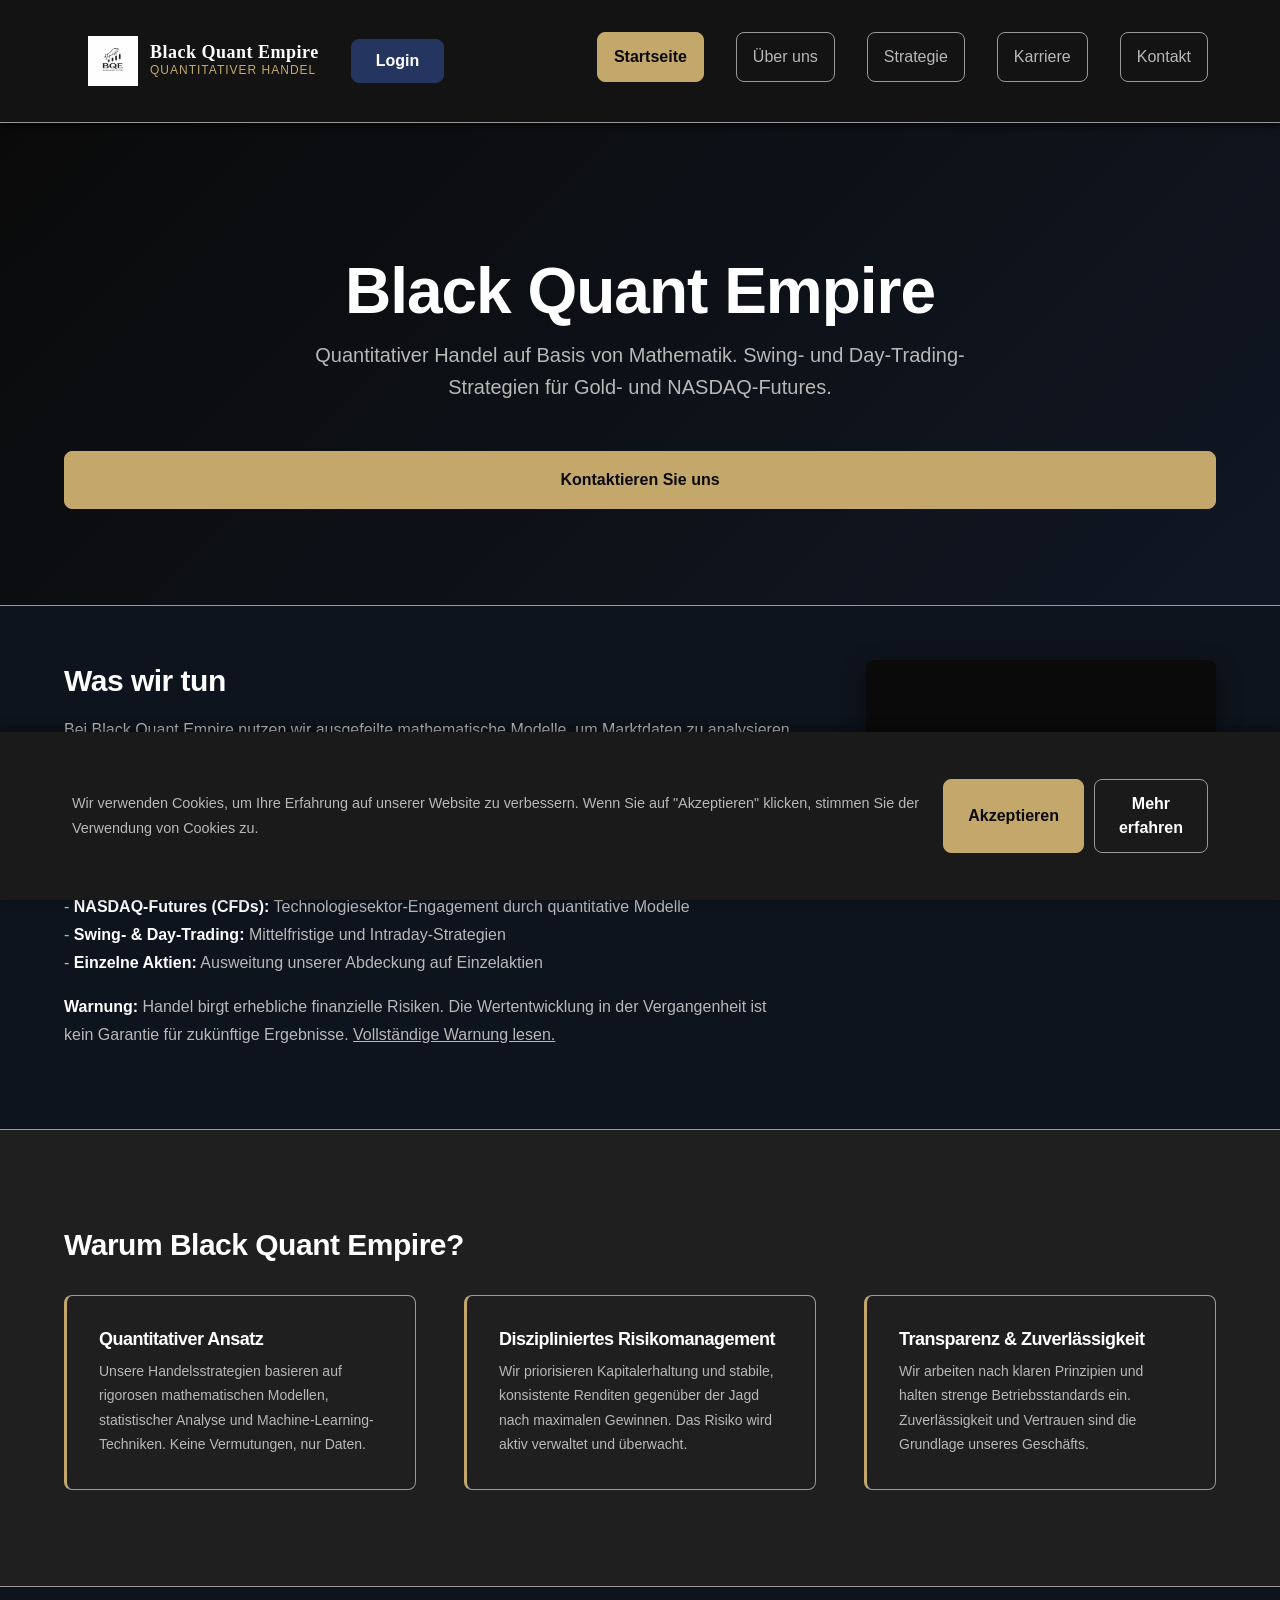
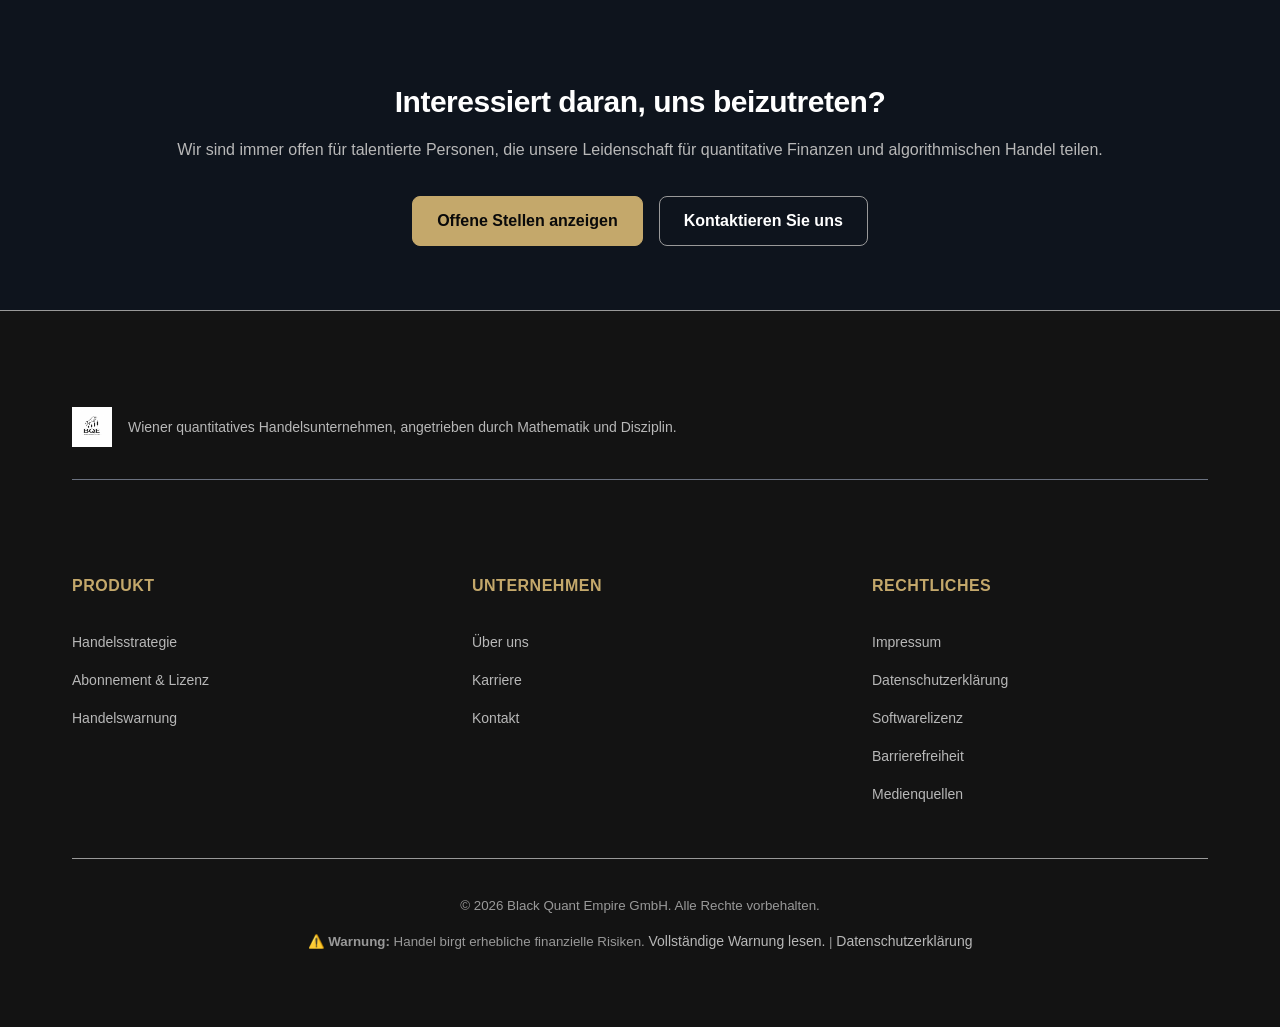
<file: index.html>
<!DOCTYPE html>
<html lang="de">
  <head>
    <meta charset="UTF-8" />
    <meta name="viewport" content="width=device-width, initial-scale=1.0" />
    <meta
      name="description"
      content="Black Quant Empire - Wiener Quantitativer Handelsunternehmen basierend auf Mathematik."
    />
    <title>Startseite - Black Quant Empire</title>

    <link rel="stylesheet" href="/assets/css/shared.css" />
    <link rel="stylesheet" href="/assets/css/pages/home.css" />
    <link rel="icon" href="/assets/images/logo.png" type="image/png" />
  </head>

  <body>
    <!-- Skip to Main Content Link (WCAG 2.4.1) -->
    <a href="#main-content" class="skip-link">Zum Hauptinhalt springen</a>

    <!-- Header Placeholder (loaded by components.js) -->
    <div id="header-placeholder"></div>

    <!-- Main Content -->
    <main id="main-content">
      <!-- Hero Section -->
      <section class="hero">
        <div class="container text-center">
          <h1>Black Quant Empire</h1>
          <p class="lead">
            Quantitativer Handel auf Basis von Mathematik. Swing- und Day-Trading-Strategien
            für Gold- und NASDAQ-Futures.
          </p>
          <a href="/contact.html" class="btn btn-primary">Kontaktieren Sie uns</a>
        </div>
      </section>

      <!-- What We Do -->
      <section>
        <div class="container">
          <h2>Was wir tun</h2>

          <div class="what-we-do-grid">
            <!-- Text Content -->
            <div class="what-we-do-text">
              <p>
                Bei Black Quant Empire nutzen wir ausgefeilte mathematische Modelle, um Marktdaten zu analysieren
                und Handelsgelegenheiten zu identifizieren. Unser Ansatz basiert auf
                quantitativer Analyse, datengestützten Entscheidungen und diszipliniertem Risikomanagement.
              </p>

              <h3>Unser Fokus</h3>
              <p>
                - <strong>Gold-Futures (CFDs):</strong> Edelmetallhandel mit algorithmischer Präzision<br>
                - <strong>NASDAQ-Futures (CFDs):</strong> Technologiesektor-Engagement durch quantitative Modelle<br>
                - <strong>Swing- &amp; Day-Trading:</strong> Mittelfristige und Intraday-Strategien<br>
                - <strong>Einzelne Aktien:</strong> Ausweitung unserer Abdeckung auf Einzelaktien
              </p>

              <p>
                <strong>Warnung:</strong> Handel birgt erhebliche finanzielle Risiken. Die Wertentwicklung in der Vergangenheit
                ist kein Garantie für zukünftige Ergebnisse. <a href="/disclaimer.html">Vollständige Warnung lesen.</a>
              </p>
            </div>

            <!-- Video as GIF -->
            <div class="what-we-do-video">
              <video
                width="100%"
                height="auto"
                autoplay
                muted
                loop
                class="video-gif"
              >
                <source src="/assets/video.mp4" type="video/mp4" />
                <track kind="captions" src="/assets/captions/de.vtt" srclang="de" label="Deutsch" />
                Ihr Browser unterstützt das HTML5 Video-Element nicht.
              </video>
            </div>
          </div>
        </div>
      </section>

      <!-- Why Choose Us -->
      <section style="background-color: var(--color-black-muted);">
        <div class="container">
          <h2>Warum Black Quant Empire?</h2>
          <div class="features-grid">
            <div class="feature">
              <h3>Quantitativer Ansatz</h3>
              <p>
                Unsere Handelsstrategien basieren auf rigorosen mathematischen Modellen, statistischer
                Analyse und Machine-Learning-Techniken. Keine Vermutungen, nur Daten.
              </p>
            </div>

            <div class="feature">
              <h3>Diszipliniertes Risikomanagement</h3>
              <p>
                Wir priorisieren Kapitalerhaltung und stabile, konsistente Renditen gegenüber
                der Jagd nach maximalen Gewinnen. Das Risiko wird aktiv verwaltet und überwacht.
              </p>
            </div>

            <div class="feature">
              <h3>Transparenz &amp; Zuverlässigkeit</h3>
              <p>
                Wir arbeiten nach klaren Prinzipien und halten strenge Betriebsstandards ein.
                Zuverlässigkeit und Vertrauen sind die Grundlage unseres Geschäfts.
              </p>
            </div>
          </div>
        </div>
      </section>

      <!-- Call to Action -->
      <section>
        <div class="container text-center">
          <h2>Interessiert daran, uns beizutreten?</h2>
          <p>
            Wir sind immer offen für talentierte Personen, die unsere Leidenschaft für quantitative
            Finanzen und algorithmischen Handel teilen.
          </p>
          <div class="cta-buttons">
            <a href="/careers.html" class="btn btn-primary">Offene Stellen anzeigen</a>
            <a href="/contact.html" class="btn">Kontaktieren Sie uns</a>
          </div>
        </div>
      </section>
    </main>

    <!-- Footer Placeholder (loaded by components.js) -->
    <div id="footer-placeholder"></div>

    <!-- Scripts -->
    <script src="/assets/js/components.js"></script>
    <script src="/assets/js/navigation.js"></script>

    <div id="cookie-banner" class="cookie-banner" style="display: none;">
      <div class="container">
        <p>
          Wir verwenden Cookies, um Ihre Erfahrung auf unserer Website zu verbessern. 
          Wenn Sie auf "Akzeptieren" klicken, stimmen Sie der Verwendung von Cookies zu.
        </p>
        <div class="cookie-buttons">
          <button id="accept-cookies" class="btn btn-primary">Akzeptieren</button>
          <a href="/privacy.html" class="btn">Mehr erfahren</a>
        </div>
      </div>
    </div>
  </body>
</html>
</file>
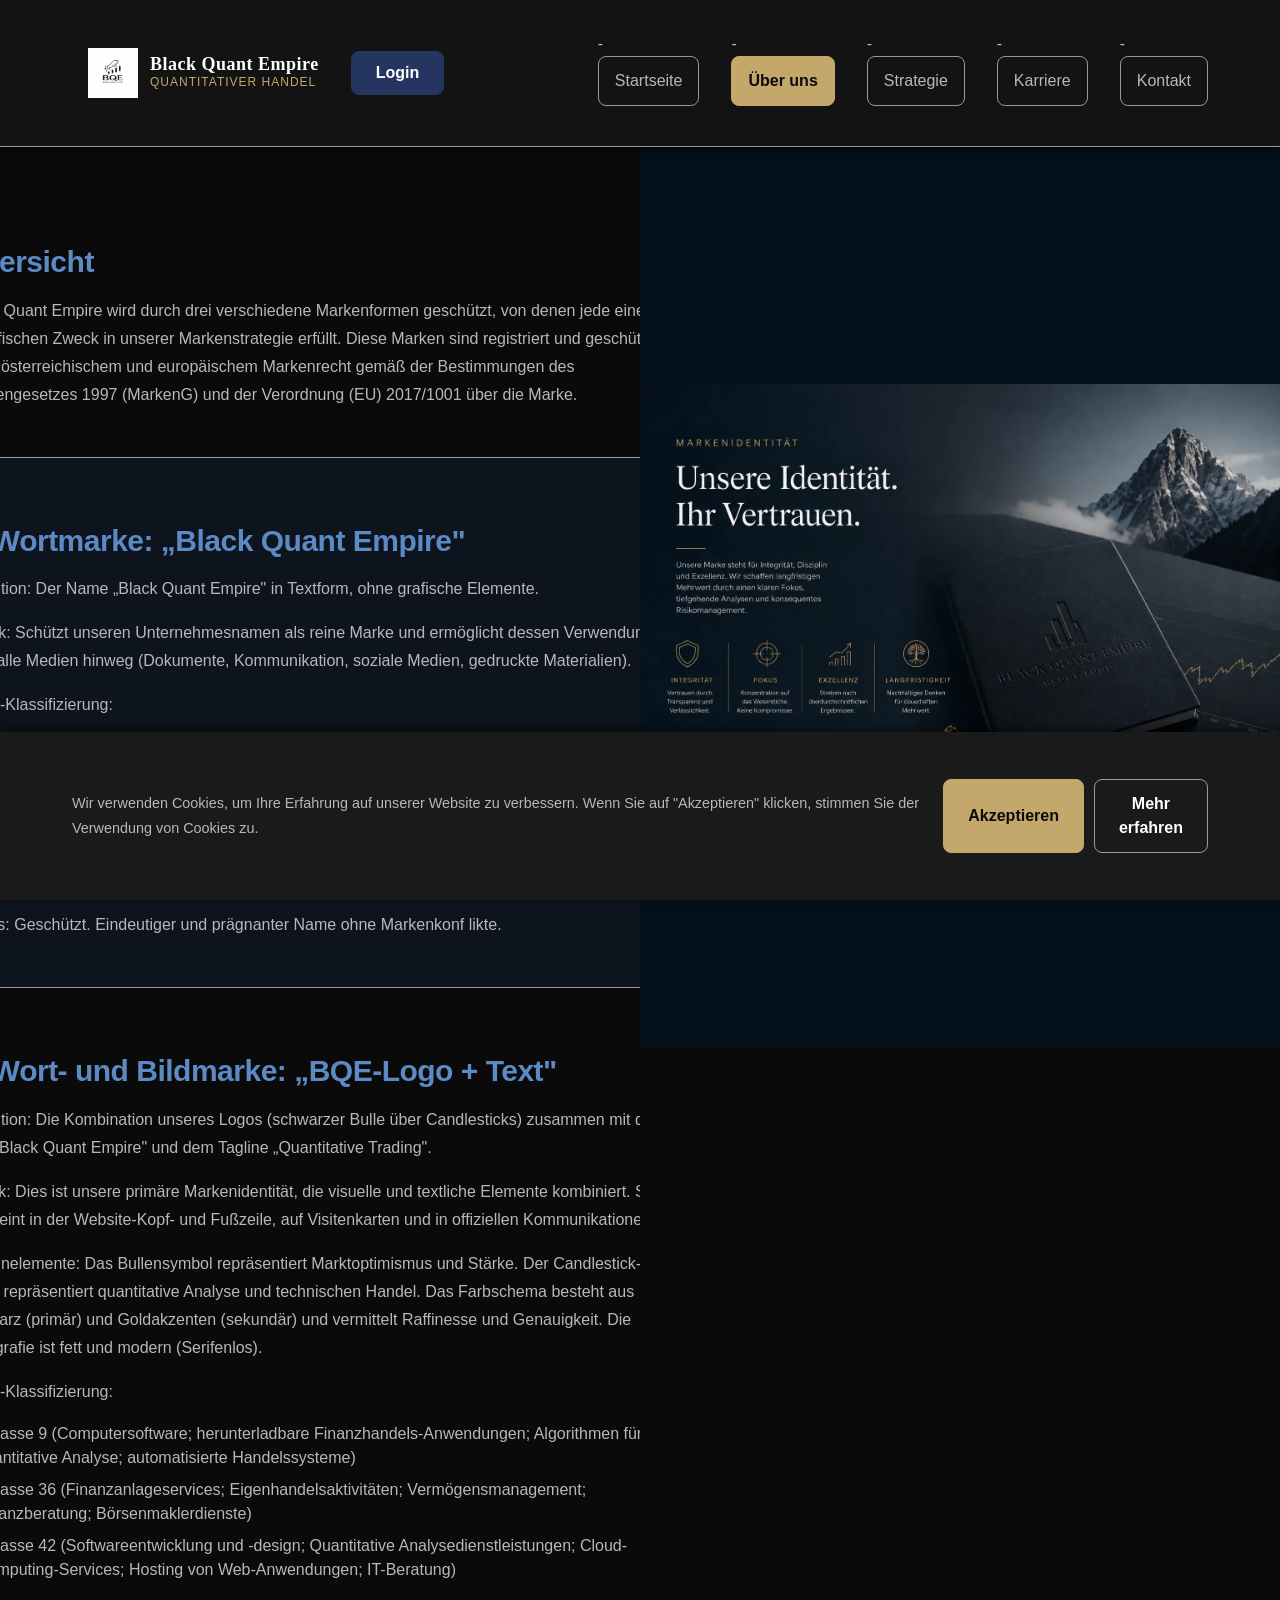
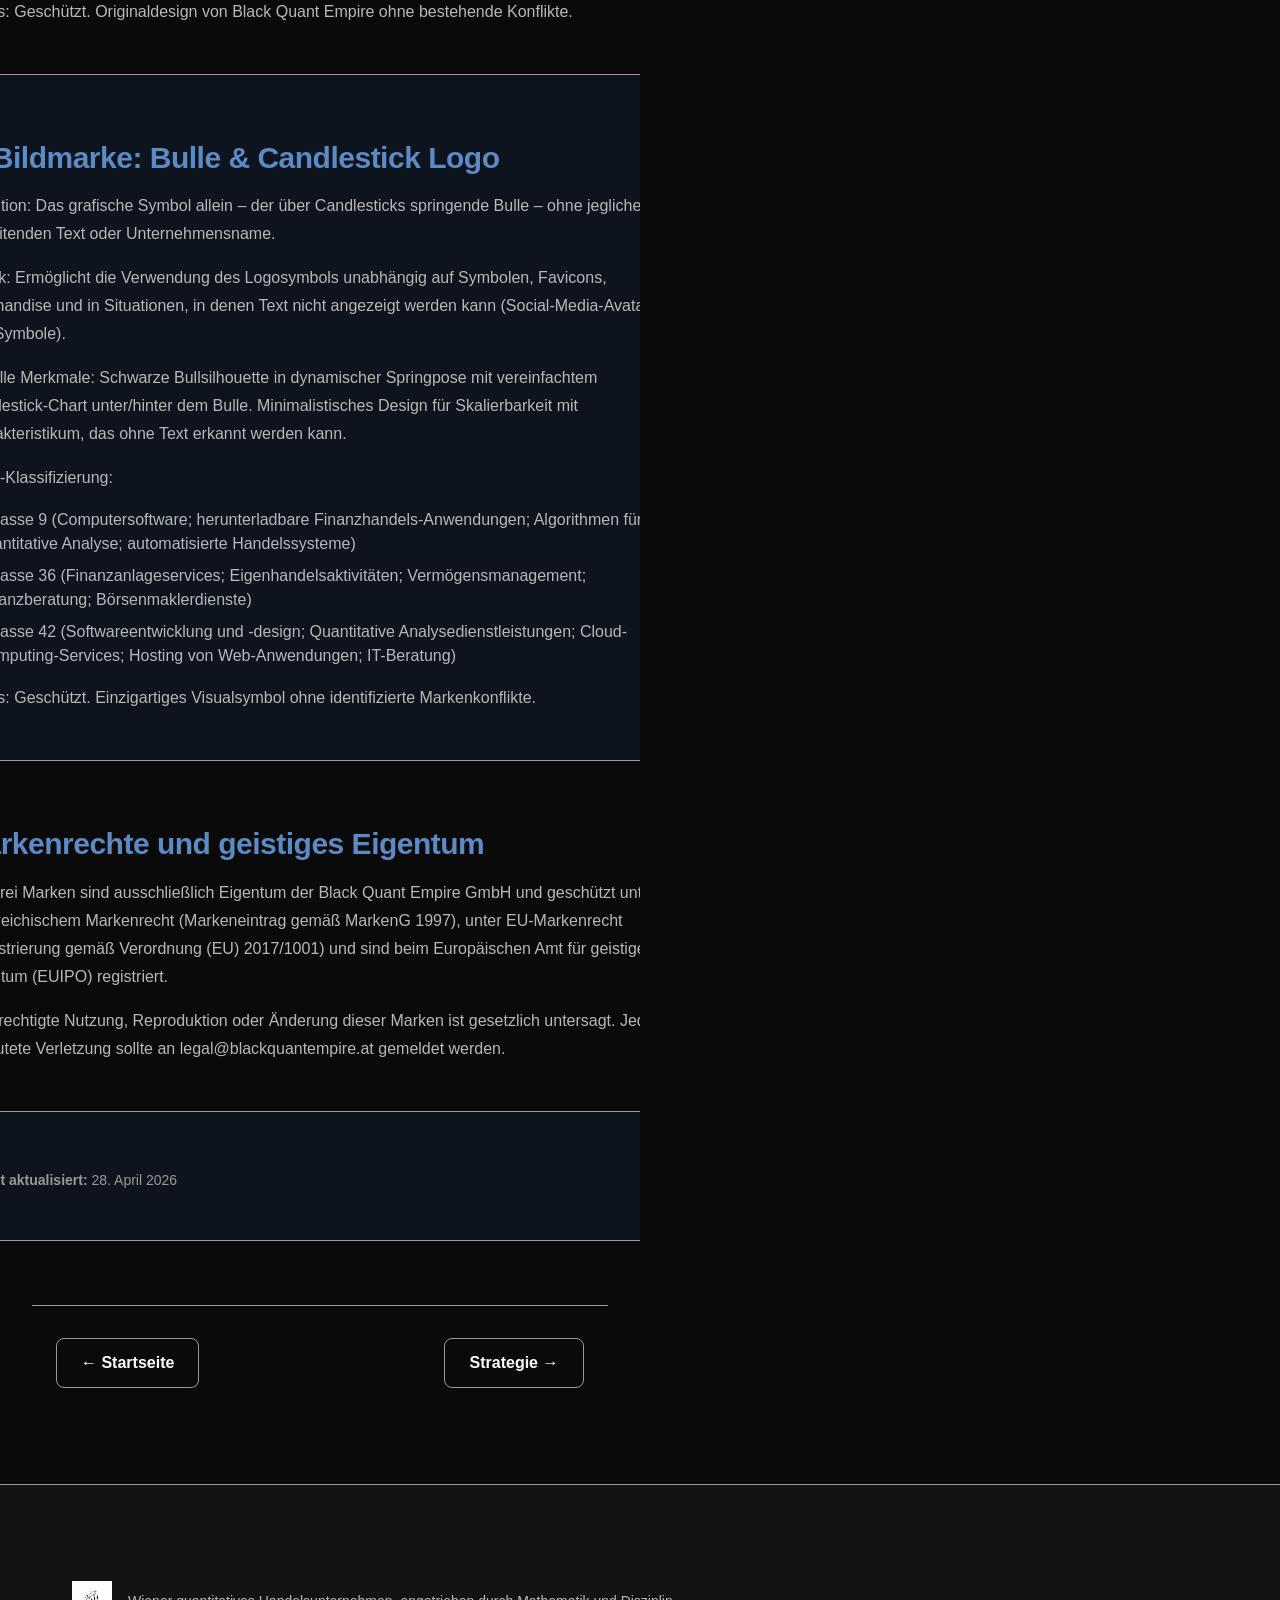
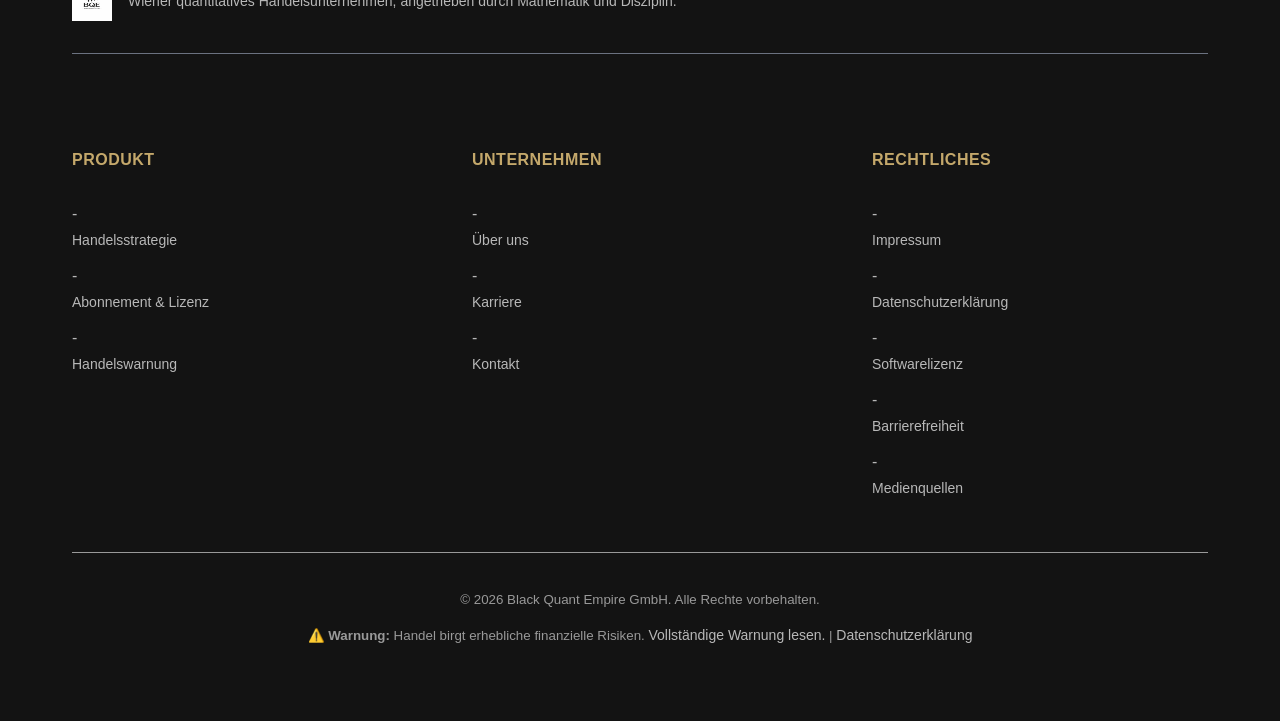
<file: about.html>
<!DOCTYPE html>
<html lang="de">
  <head>
    <meta charset="UTF-8" />
    <meta name="viewport" content="width=device-width, initial-scale=1.0" />
    <meta
      name="description"
      content="Über Black Quant Empire - unsere Mission, Werte und Team."
    />
    <title>Über uns - Black Quant Empire</title>

    <link rel="stylesheet" href="/assets/css/shared.css" />
    <link rel="stylesheet" href="/assets/css/pages/about.css" />
    <link rel="icon" href="/assets/images/logo.png" type="image/png" />
    <style>
    ul {
      list-style-type: none;
      padding-left: 1em;
    }
    ul li::before {
      content: "- ";
    }
    ul li,
    ul li strong,
    ul li a {
      font-weight: inherit;
      color: var(--color-gray-300);
    }
  </style>
</head>

  <body>
    <a href="#main-content" class="skip-link">Zum Hauptinhalt springen</a>
    <div id="header-placeholder"></div>

    <main id="main-content">
      <!-- Two Column Layout -->
      <div class="about-layout">
        <!-- Left Side: Image Fixed -->
        <div class="about-image-side">
          <div class="image-container">
            <img src="/assets/images/brand.webp" alt="Black Quant Empire Markenidentität" class="brand-image" loading="lazy" decoding="async">
          </div>
        </div>

        <!-- Right Side: Content Scrollable -->
        <article class="container-narrow about-text-side">

          <section>
            <h2 class="accessibility-heading-blue">Übersicht</h2>
            <p>
            Black Quant Empire wird durch drei verschiedene Markenformen geschützt, von denen jede einen spezifischen Zweck in unserer Markenstrategie erfüllt. Diese Marken sind registriert und geschützt unter österreichischem und europäischem Markenrecht gemäß der Bestimmungen des Markengesetzes 1997 (MarkenG) und der Verordnung (EU) 2017/1001 über die Marke.
          </p>
        </section>

        <section>
          <h2 class="accessibility-heading-blue">1. Wortmarke: „Black Quant Empire"</h2>
          <p>
            Definition: Der Name „Black Quant Empire" in Textform, ohne grafische Elemente.
          </p>
          <p>
            Zweck: Schützt unseren Unternehmesnamen als reine Marke und ermöglicht dessen Verwendung über alle Medien hinweg (Dokumente, Kommunikation, soziale Medien, gedruckte Materialien).
          </p>
          <p>
            <p>Nizza-Klassifizierung:</p>
            <ul>
              <li>Klasse 9 (Computersoftware; herunterladbare Finanzhandels-Anwendungen; Algorithmen für quantitative Analyse; automatisierte Handelssysteme)</li>
              <li>Klasse 36 (Finanzanlageservices; Eigenhandelsaktivitäten; Vermögensmanagement; Finanzberatung; Börsenmaklerdienste)</li>
              <li>Klasse 42 (Softwareentwicklung und -design; Quantitative Analysedienstleistungen; Cloud-Computing-Services; Hosting von Web-Anwendungen; IT-Beratung)</li>
            </ul>
          <p>
            Status: Geschützt. Eindeutiger und prägnanter Name ohne Markenkonf likte.
          </p>
        </section>

        <section>
          <h2 class="accessibility-heading-blue">2. Wort- und Bildmarke: „BQE-Logo + Text"</h2>
          <p>
            Definition: Die Kombination unseres Logos (schwarzer Bulle über Candlesticks) zusammen mit dem Text „Black Quant Empire" und dem Tagline „Quantitative Trading".
          </p>
          <p>
            Zweck: Dies ist unsere primäre Markenidentität, die visuelle und textliche Elemente kombiniert. Sie erscheint in der Website-Kopf- und Fußzeile, auf Visitenkarten und in offiziellen Kommunikationen.
          </p>
          <p>
            Designelemente: Das Bullensymbol repräsentiert Marktoptimismus und Stärke. Der Candlestick-Chart repräsentiert quantitative Analyse und technischen Handel. Das Farbschema besteht aus Schwarz (primär) und Goldakzenten (sekundär) und vermittelt Raffinesse und Genauigkeit. Die Typografie ist fett und modern (Serifenlos).
          </p>
          <p>
            <p>Nizza-Klassifizierung:</p>
            <ul>
              <li>Klasse 9 (Computersoftware; herunterladbare Finanzhandels-Anwendungen; Algorithmen für quantitative Analyse; automatisierte Handelssysteme)</li>
              <li>Klasse 36 (Finanzanlageservices; Eigenhandelsaktivitäten; Vermögensmanagement; Finanzberatung; Börsenmaklerdienste)</li>
              <li>Klasse 42 (Softwareentwicklung und -design; Quantitative Analysedienstleistungen; Cloud-Computing-Services; Hosting von Web-Anwendungen; IT-Beratung)</li>
            </ul>
          <p>
            Status: Geschützt. Originaldesign von Black Quant Empire ohne bestehende Konflikte.
          </p>
        </section>

        <section>
          <h2 class="accessibility-heading-blue">3. Bildmarke: Bulle & Candlestick Logo</h2>
          <p>
            Definition: Das grafische Symbol allein – der über Candlesticks springende Bulle – ohne jeglichen begleitenden Text oder Unternehmensname.
          </p>
          <p>
            Zweck: Ermöglicht die Verwendung des Logosymbols unabhängig auf Symbolen, Favicons, Merchandise und in Situationen, in denen Text nicht angezeigt werden kann (Social-Media-Avatare, App-Symbole).
          </p>
          <p>
            Visuelle Merkmale: Schwarze Bullsilhouette in dynamischer Springpose mit vereinfachtem Candlestick-Chart unter/hinter dem Bulle. Minimalistisches Design für Skalierbarkeit mit Charakteristikum, das ohne Text erkannt werden kann.
          </p>
          <p>
            <p>Nizza-Klassifizierung:</p>
            <ul>
              <li>Klasse 9 (Computersoftware; herunterladbare Finanzhandels-Anwendungen; Algorithmen für quantitative Analyse; automatisierte Handelssysteme)</li>
              <li>Klasse 36 (Finanzanlageservices; Eigenhandelsaktivitäten; Vermögensmanagement; Finanzberatung; Börsenmaklerdienste)</li>
              <li>Klasse 42 (Softwareentwicklung und -design; Quantitative Analysedienstleistungen; Cloud-Computing-Services; Hosting von Web-Anwendungen; IT-Beratung)</li>
            </ul>
          <p>
            Status: Geschützt. Einzigartiges Visualsymbol ohne identifizierte Markenkonflikte.
          </p>
        </section>

        <section>
          <h2 class="accessibility-heading-blue">Markenrechte und geistiges Eigentum</h2>
          <p>
            Alle drei Marken sind ausschließlich Eigentum der Black Quant Empire GmbH und geschützt unter österreichischem Markenrecht (Markeneintrag gemäß MarkenG 1997), unter EU-Markenrecht (Registrierung gemäß Verordnung (EU) 2017/1001) und sind beim Europäischen Amt für geistiges Eigentum (EUIPO) registriert.
          </p>
          <p>
            Unberechtigte Nutzung, Reproduktion oder Änderung dieser Marken ist gesetzlich untersagt. Jede vermutete Verletzung sollte an legal@blackquantempire.at gemeldet werden.
          </p>
        </section>

        <section>
          <p style="color: var(--color-gray-400); font-size: var(--text-sm); margin-top: var(--space-6);">
            <strong>Zuletzt aktualisiert:</strong> 28. April 2026
          </p>
        </section>

        <!-- Page Navigation -->
        <nav class="page-navigation" aria-label="Seitennavigation">
          <a href="/index.html" class="btn btn-secondary btn-prev">← Startseite</a>
          <a href="/strategy.html" class="btn btn-secondary btn-next">Strategie →</a>
        </nav>
      </article>
      </div>
    </main>

    <div id="footer-placeholder"></div>
    <script src="/assets/js/components.js"></script>
    <script src="/assets/js/navigation.js"></script>
        <div id="cookie-banner" class="cookie-banner" style="display: none;">
      <div class="container">
        <p>
          Wir verwenden Cookies, um Ihre Erfahrung auf unserer Website zu verbessern. 
          Wenn Sie auf "Akzeptieren" klicken, stimmen Sie der Verwendung von Cookies zu.
        </p>
        <div class="cookie-buttons">
          <button id="accept-cookies" class="btn btn-primary">Akzeptieren</button>
          <a href="/privacy.html" class="btn">Mehr erfahren</a>
        </div>
      </div>
    </div>
  </body>
</html>
</file>
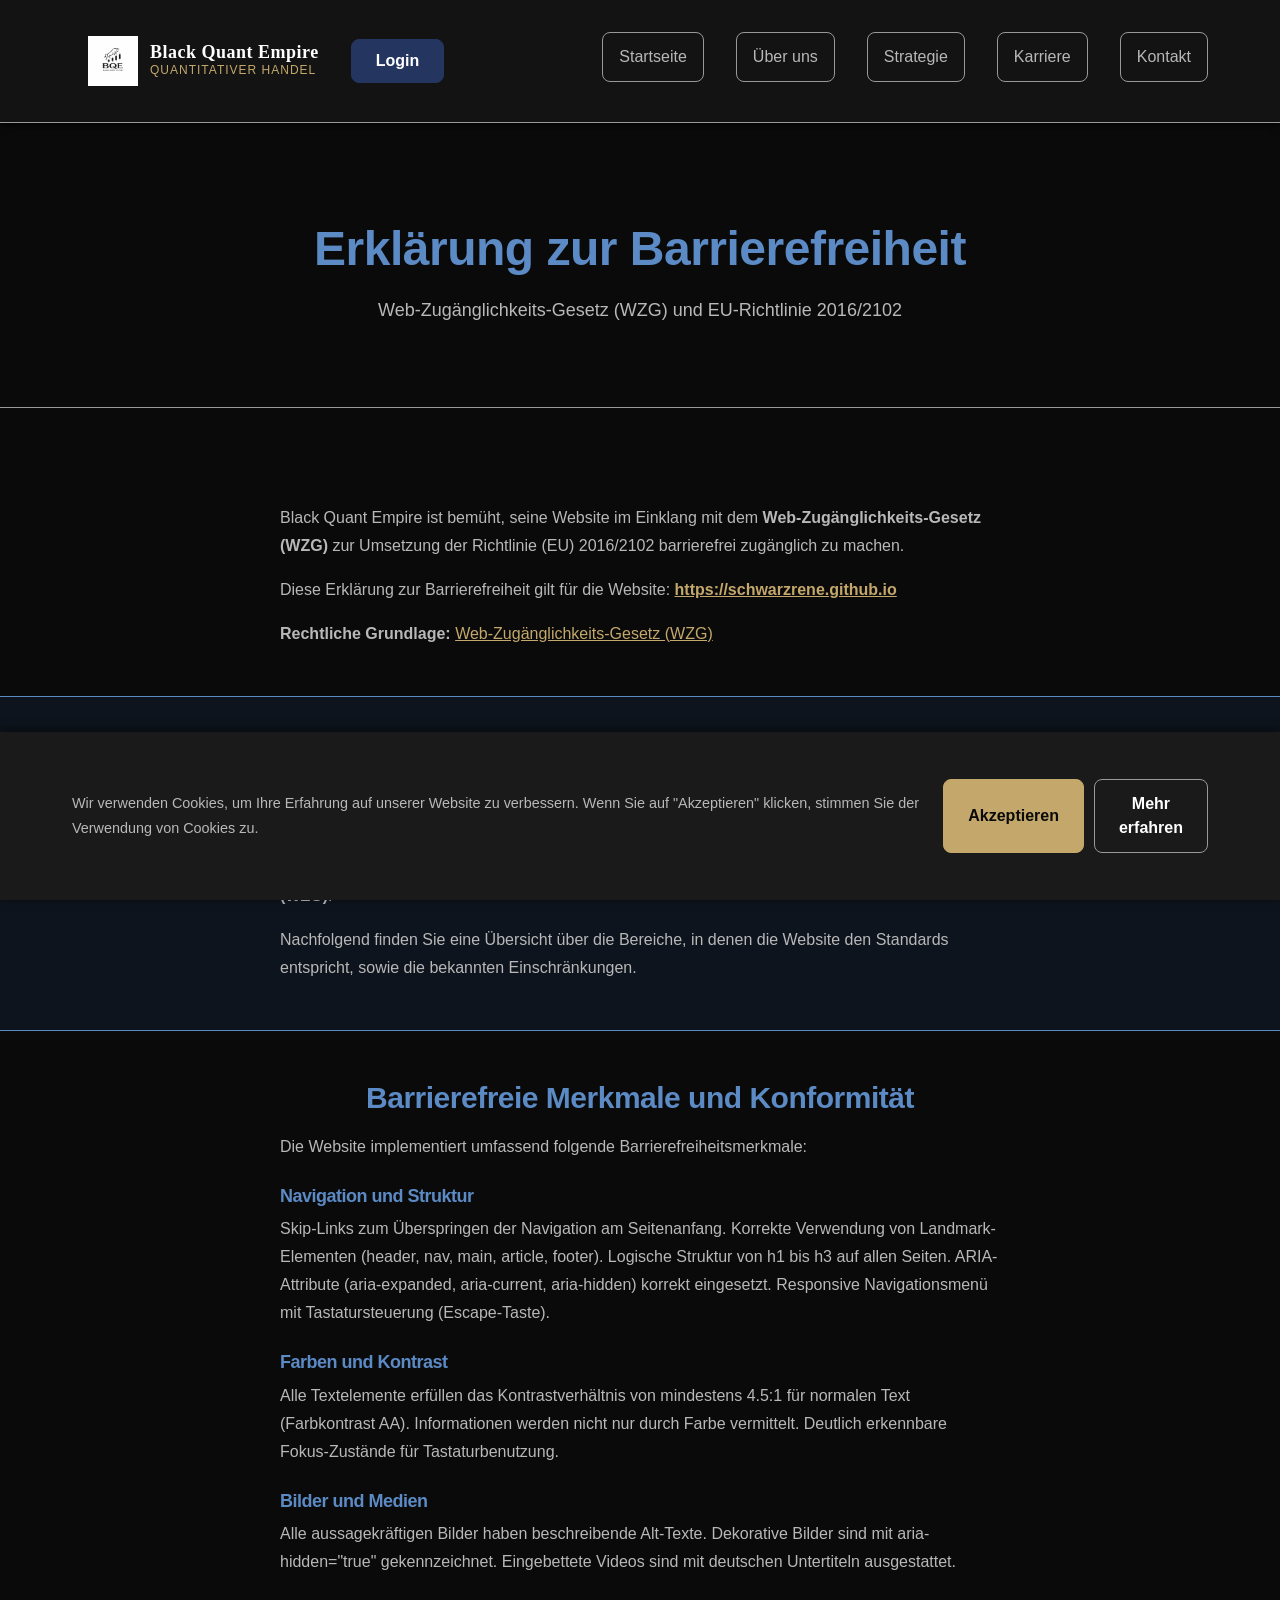
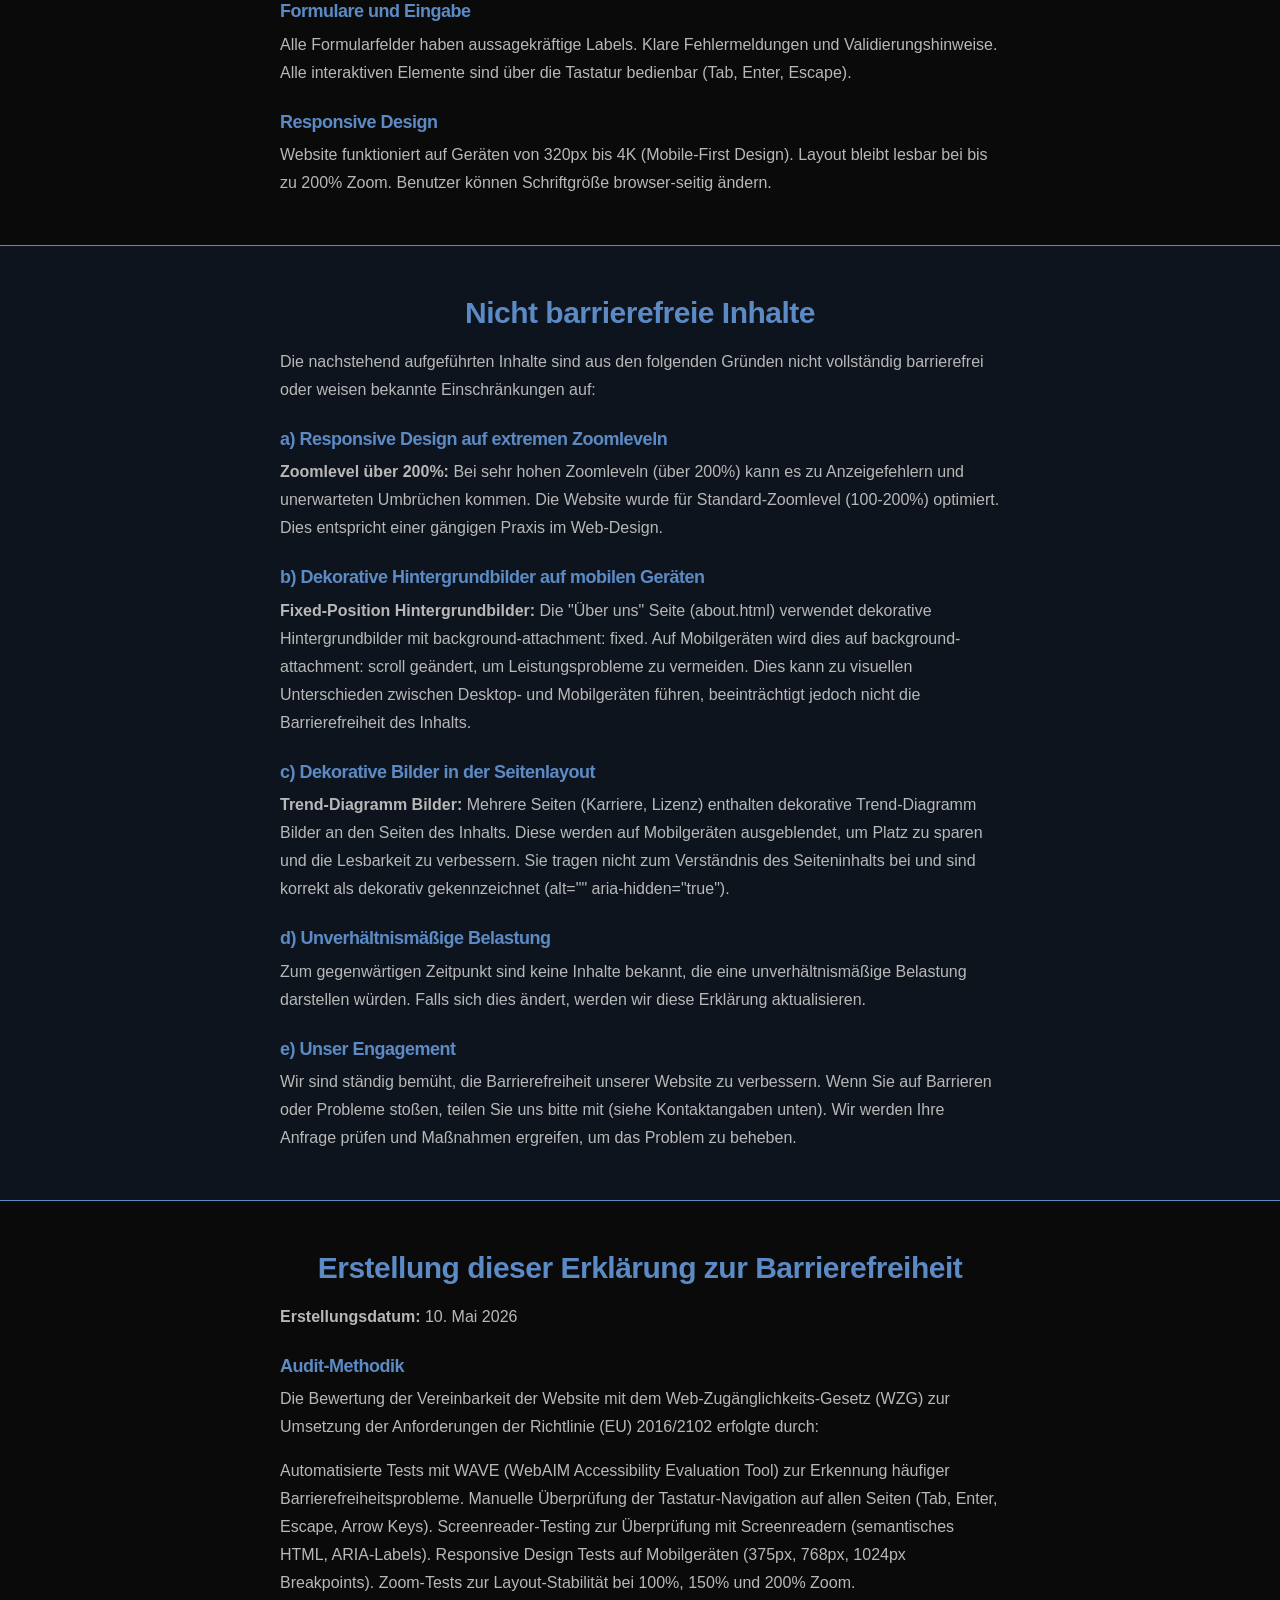
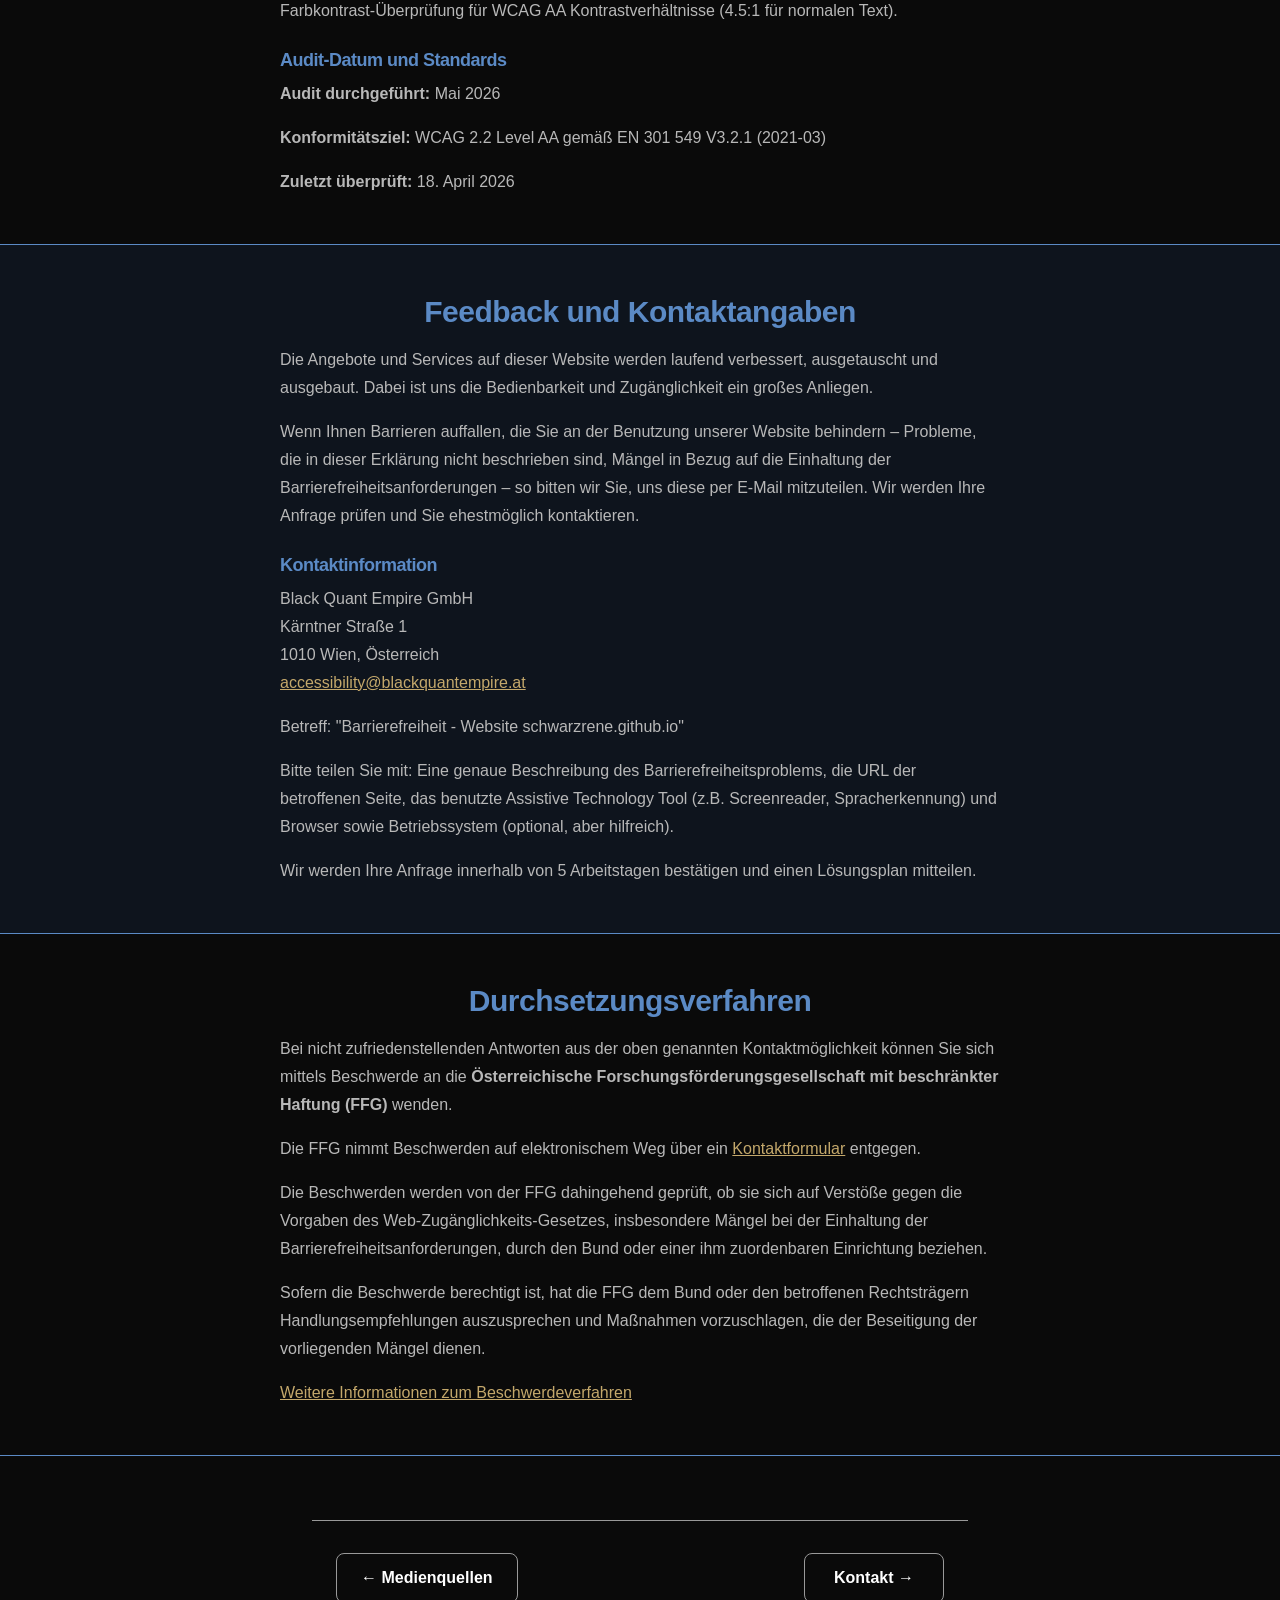
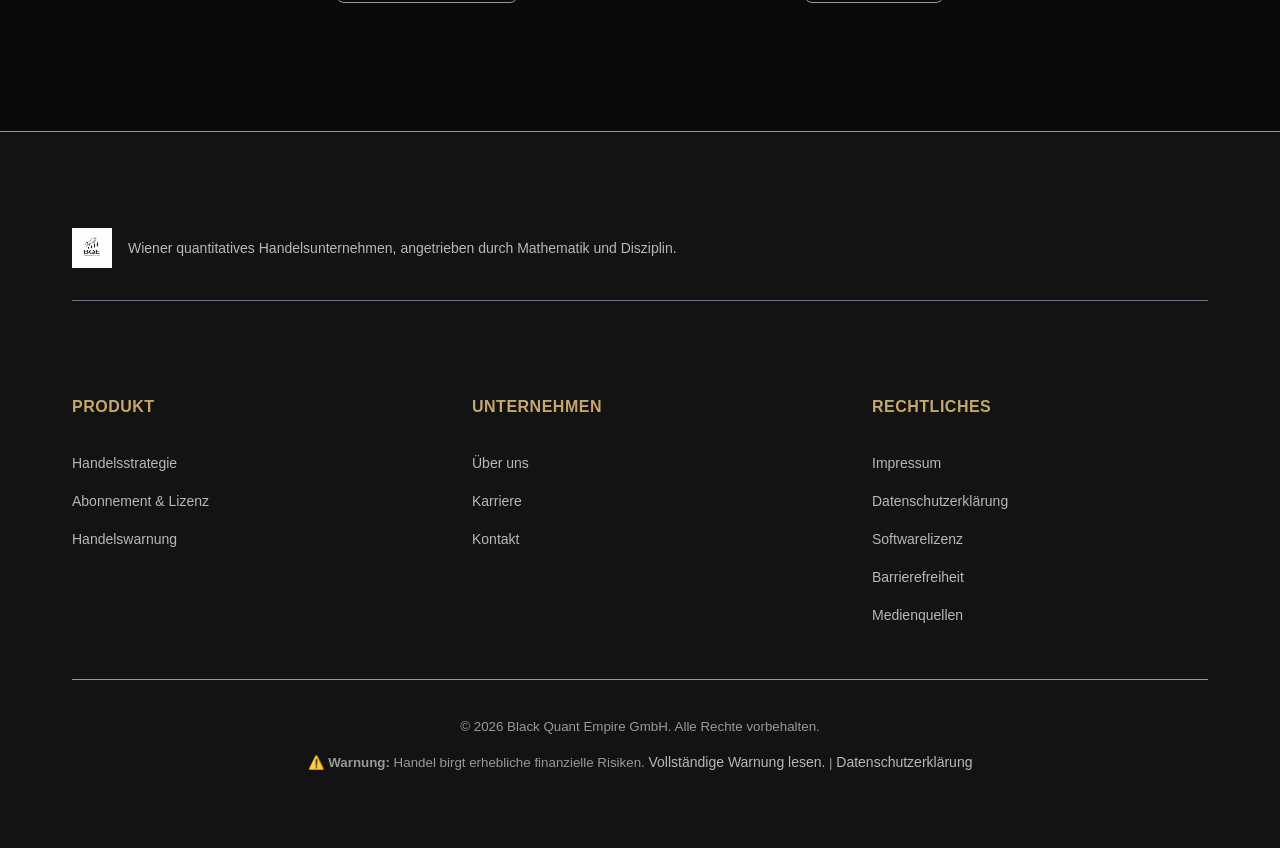
<file: accessibility.html>
<!DOCTYPE html>
<html lang="de">
  <head>
    <meta charset="UTF-8" />
    <meta name="viewport" content="width=device-width, initial-scale=1.0" />
    <meta
      name="description"
      content="Barrierefreiheitserklärung - Black Quant Empire (WCAG 2.2 Level AA)"
    />
    <title>Barrierefreiheitserklärung - Black Quant Empire</title>

    <link rel="stylesheet" href="/assets/css/shared.css" />
    <link rel="stylesheet" href="/assets/css/pages/accessibility.css" />
    <link rel="icon" href="/assets/images/logo.png" type="image/png" />
  </head>

  <body>
    <a href="#main-content" class="skip-link">Zum Hauptinhalt springen</a>
    <div id="header-placeholder"></div>

    <main id="main-content">
      <section class="hero">
        <div class="container text-center">
          <h1>Erklärung zur Barrierefreiheit</h1>
          <p class="lead">
            Web-Zugänglichkeits-Gesetz (WZG) und EU-Richtlinie 2016/2102
          </p>
        </div>
      </section>

      <article class="container-narrow">

        <!-- Introduction -->
        <section>
          <p>
            Black Quant Empire ist bemüht, seine Website im Einklang mit dem
            <strong>Web-Zugänglichkeits-Gesetz (WZG)</strong> zur Umsetzung der Richtlinie (EU) 2016/2102
            barrierefrei zugänglich zu machen.
          </p>
          <p>
            Diese Erklärung zur Barrierefreiheit gilt für die Website:
            <strong><a href="https://schwarzrene.github.io">https://schwarzrene.github.io</a></strong>
          </p>
          <p>
            <strong>Rechtliche Grundlage:</strong>
            <a href="https://www.ris.bka.gv.at/GeltendeFassung.wxe?Abfrage=Bundesnormen&Gesetzesnummer=20010727" target="_blank" rel="noopener noreferrer">
              Web-Zugänglichkeits-Gesetz (WZG)
            </a>
          </p>
        </section>

        <!-- Compliance Status -->
        <section>
          <h2 class="accessibility-heading-blue">Stand der Vereinbarkeit mit den Anforderungen</h2>
          <p>
            Diese Website ist <strong>größtenteils konform</strong> mit der <strong>Konformitätsstufe AA</strong>
            der „Richtlinien für barrierefreie Webinhalte Web – WCAG 2.2" beziehungsweise mit dem geltenden
            Europäischen Standard <strong>EN 301 549 V3.2.1 (2021-03)</strong> und dem österreichischen
            <strong>Web-Zugänglichkeits-Gesetz (WZG)</strong>.
          </p>
          <p>
            Nachfolgend finden Sie eine Übersicht über die Bereiche, in denen die Website den Standards
            entspricht, sowie die bekannten Einschränkungen.
          </p>
        </section>

        <!-- Accessible Features -->
        <section>
          <h2 class="accessibility-heading-blue">Barrierefreie Merkmale und Konformität</h2>
          <p>
            Die Website implementiert umfassend folgende Barrierefreiheitsmerkmale:
          </p>
          <h3>Navigation und Struktur</h3>
          <p>
            Skip-Links zum Überspringen der Navigation am Seitenanfang. Korrekte Verwendung von Landmark-Elementen (header, nav, main, article, footer). Logische Struktur von h1 bis h3 auf allen Seiten. ARIA-Attribute (aria-expanded, aria-current, aria-hidden) korrekt eingesetzt. Responsive Navigationsmenü mit Tastatursteuerung (Escape-Taste).
          </p>

          <h3>Farben und Kontrast</h3>
          <p>
            Alle Textelemente erfüllen das Kontrastverhältnis von mindestens 4.5:1 für normalen Text (Farbkontrast AA). Informationen werden nicht nur durch Farbe vermittelt. Deutlich erkennbare Fokus-Zustände für Tastaturbenutzung.
          </p>

          <h3>Bilder und Medien</h3>
          <p>
            Alle aussagekräftigen Bilder haben beschreibende Alt-Texte. Dekorative Bilder sind mit aria-hidden="true" gekennzeichnet. Eingebettete Videos sind mit deutschen Untertiteln ausgestattet.
          </p>

          <h3>Formulare und Eingabe</h3>
          <p>
            Alle Formularfelder haben aussagekräftige Labels. Klare Fehlermeldungen und Validierungshinweise. Alle interaktiven Elemente sind über die Tastatur bedienbar (Tab, Enter, Escape).
          </p>

          <h3>Responsive Design</h3>
          <p>
            Website funktioniert auf Geräten von 320px bis 4K (Mobile-First Design). Layout bleibt lesbar bei bis zu 200% Zoom. Benutzer können Schriftgröße browser-seitig ändern.
          </p>
        </section>

        <!-- Non-Accessible Content -->
        <section>
          <h2 class="accessibility-heading-blue">Nicht barrierefreie Inhalte</h2>
          <p>
            Die nachstehend aufgeführten Inhalte sind aus den folgenden Gründen nicht vollständig barrierefrei oder weisen bekannte Einschränkungen auf:
          </p>

          <h3>a) Responsive Design auf extremen Zoomleveln</h3>
          <p>
            <strong>Zoomlevel über 200%:</strong> Bei sehr hohen Zoomleveln (über 200%) kann es zu Anzeigefehlern
            und unerwarteten Umbrüchen kommen. Die Website wurde für Standard-Zoomlevel (100-200%) optimiert.
            Dies entspricht einer gängigen Praxis im Web-Design.
          </p>

          <h3>b) Dekorative Hintergrundbilder auf mobilen Geräten</h3>
          <p>
            <strong>Fixed-Position Hintergrundbilder:</strong> Die "Über uns" Seite (about.html) verwendet
            dekorative Hintergrundbilder mit background-attachment: fixed. Auf Mobilgeräten wird dies auf
            background-attachment: scroll geändert, um Leistungsprobleme zu vermeiden. Dies kann zu visuellen
            Unterschieden zwischen Desktop- und Mobilgeräten führen, beeinträchtigt jedoch nicht die
            Barrierefreiheit des Inhalts.
          </p>

          <h3>c) Dekorative Bilder in der Seitenlayout</h3>
          <p>
            <strong>Trend-Diagramm Bilder:</strong> Mehrere Seiten (Karriere, Lizenz) enthalten dekorative
            Trend-Diagramm Bilder an den Seiten des Inhalts. Diese werden auf Mobilgeräten ausgeblendet,
            um Platz zu sparen und die Lesbarkeit zu verbessern. Sie tragen nicht zum Verständnis des
            Seiteninhalts bei und sind korrekt als dekorativ gekennzeichnet (alt="" aria-hidden="true").
          </p>

          <h3>d) Unverhältnismäßige Belastung</h3>
          <p>
            Zum gegenwärtigen Zeitpunkt sind keine Inhalte bekannt, die eine unverhältnismäßige Belastung
            darstellen würden. Falls sich dies ändert, werden wir diese Erklärung aktualisieren.
          </p>

          <h3>e) Unser Engagement</h3>
          <p>
            Wir sind ständig bemüht, die Barrierefreiheit unserer Website zu verbessern. Wenn Sie auf
            Barrieren oder Probleme stoßen, teilen Sie uns bitte mit (siehe Kontaktangaben unten).
            Wir werden Ihre Anfrage prüfen und Maßnahmen ergreifen, um das Problem zu beheben.
          </p>
        </section>

        <!-- Creation of this Statement -->
        <section>
          <h2 class="accessibility-heading-blue">Erstellung dieser Erklärung zur Barrierefreiheit</h2>
          <p>
            <strong>Erstellungsdatum:</strong> 10. Mai 2026
          </p>

          <h3>Audit-Methodik</h3>
          <p>
            Die Bewertung der Vereinbarkeit der Website mit dem Web-Zugänglichkeits-Gesetz (WZG) zur
            Umsetzung der Anforderungen der Richtlinie (EU) 2016/2102 erfolgte durch:
          </p>
          <p>
            Automatisierte Tests mit WAVE (WebAIM Accessibility Evaluation Tool) zur Erkennung häufiger Barrierefreiheitsprobleme. Manuelle Überprüfung der Tastatur-Navigation auf allen Seiten (Tab, Enter, Escape, Arrow Keys). Screenreader-Testing zur Überprüfung mit Screenreadern (semantisches HTML, ARIA-Labels). Responsive Design Tests auf Mobilgeräten (375px, 768px, 1024px Breakpoints). Zoom-Tests zur Layout-Stabilität bei 100%, 150% und 200% Zoom. Farbkontrast-Überprüfung für WCAG AA Kontrastverhältnisse (4.5:1 für normalen Text).
          </p>

          <h3>Audit-Datum und Standards</h3>
          <p>
            <strong>Audit durchgeführt:</strong> Mai 2026
          </p>
          <p>
            <strong>Konformitätsziel:</strong> WCAG 2.2 Level AA gemäß EN 301 549 V3.2.1 (2021-03)
          </p>
          <p>
            <strong>Zuletzt überprüft:</strong> 18. April 2026
          </p>
        </section>

        <!-- Feedback & Contact -->
        <section>
          <h2 class="accessibility-heading-navy">Feedback und Kontaktangaben</h2>
          <p>
            Die Angebote und Services auf dieser Website werden laufend verbessert, ausgetauscht und ausgebaut.
            Dabei ist uns die Bedienbarkeit und Zugänglichkeit ein großes Anliegen.
          </p>
          <p>
            Wenn Ihnen Barrieren auffallen, die Sie an der Benutzung unserer Website behindern – Probleme,
            die in dieser Erklärung nicht beschrieben sind, Mängel in Bezug auf die Einhaltung der
            Barrierefreiheitsanforderungen – so bitten wir Sie, uns diese per E-Mail mitzuteilen.
            Wir werden Ihre Anfrage prüfen und Sie ehestmöglich kontaktieren.
          </p>

          <h3>Kontaktinformation</h3>
          <p>
            Black Quant Empire GmbH<br>
            Kärntner Straße 1<br>
            1010 Wien, Österreich<br>
            <a href="mailto:accessibility@blackquantempire.at">accessibility@blackquantempire.at</a>
          </p>
          <p>
            Betreff: "Barrierefreiheit - Website schwarzrene.github.io"
          </p>
          <p>
            Bitte teilen Sie mit: Eine genaue Beschreibung des Barrierefreiheitsproblems, die URL der betroffenen Seite, das benutzte Assistive Technology Tool (z.B. Screenreader, Spracherkennung) und Browser sowie Betriebssystem (optional, aber hilfreich).
          </p>
          <p>
            Wir werden Ihre Anfrage innerhalb von 5 Arbeitstagen bestätigen und einen Lösungsplan mitteilen.
          </p>
        </section>

        <!-- Enforcement Procedure -->
        <section>
          <h2 class="accessibility-heading-navy">Durchsetzungsverfahren</h2>
          <p>
            Bei nicht zufriedenstellenden Antworten aus der oben genannten Kontaktmöglichkeit können Sie sich
            mittels Beschwerde an die <strong>Österreichische Forschungsförderungsgesellschaft mit beschränkter
            Haftung (FFG)</strong> wenden.
          </p>
          <p>
            Die FFG nimmt Beschwerden auf elektronischem Weg über ein
            <a href="https://www.ffg.at" target="_blank" rel="noopener noreferrer">Kontaktformular</a> entgegen.
          </p>
          <p>
            Die Beschwerden werden von der FFG dahingehend geprüft, ob sie sich auf Verstöße gegen die Vorgaben
            des Web-Zugänglichkeits-Gesetzes, insbesondere Mängel bei der Einhaltung der Barrierefreiheitsanforderungen,
            durch den Bund oder einer ihm zuordenbaren Einrichtung beziehen.
          </p>
          <p>
            Sofern die Beschwerde berechtigt ist, hat die FFG dem Bund oder den betroffenen Rechtsträgern
            Handlungsempfehlungen auszusprechen und Maßnahmen vorzuschlagen, die der Beseitigung der vorliegenden
            Mängel dienen.
          </p>
          <p>
            <a href="https://www.ffg.at" target="_blank" rel="noopener noreferrer">
              Weitere Informationen zum Beschwerdeverfahren
            </a>
          </p>
        </section>

        <!-- Page Navigation -->
        <nav class="page-navigation" aria-label="Seitennavigation">
          <a href="/credits.html" class="btn btn-secondary btn-prev">← Medienquellen</a>
          <a href="/contact.html" class="btn btn-secondary btn-next">Kontakt →</a>
        </nav>
      </article>
    </main>

    <div id="footer-placeholder"></div>
    <script src="/assets/js/components.js"></script>
    <script src="/assets/js/navigation.js"></script>
        <div id="cookie-banner" class="cookie-banner" style="display: none;">
      <div class="container">
        <p>
          Wir verwenden Cookies, um Ihre Erfahrung auf unserer Website zu verbessern. 
          Wenn Sie auf "Akzeptieren" klicken, stimmen Sie der Verwendung von Cookies zu.
        </p>
        <div class="cookie-buttons">
          <button id="accept-cookies" class="btn btn-primary">Akzeptieren</button>
          <a href="/privacy.html" class="btn">Mehr erfahren</a>
        </div>
      </div>
    </div>
  </body>
</html>
</file>
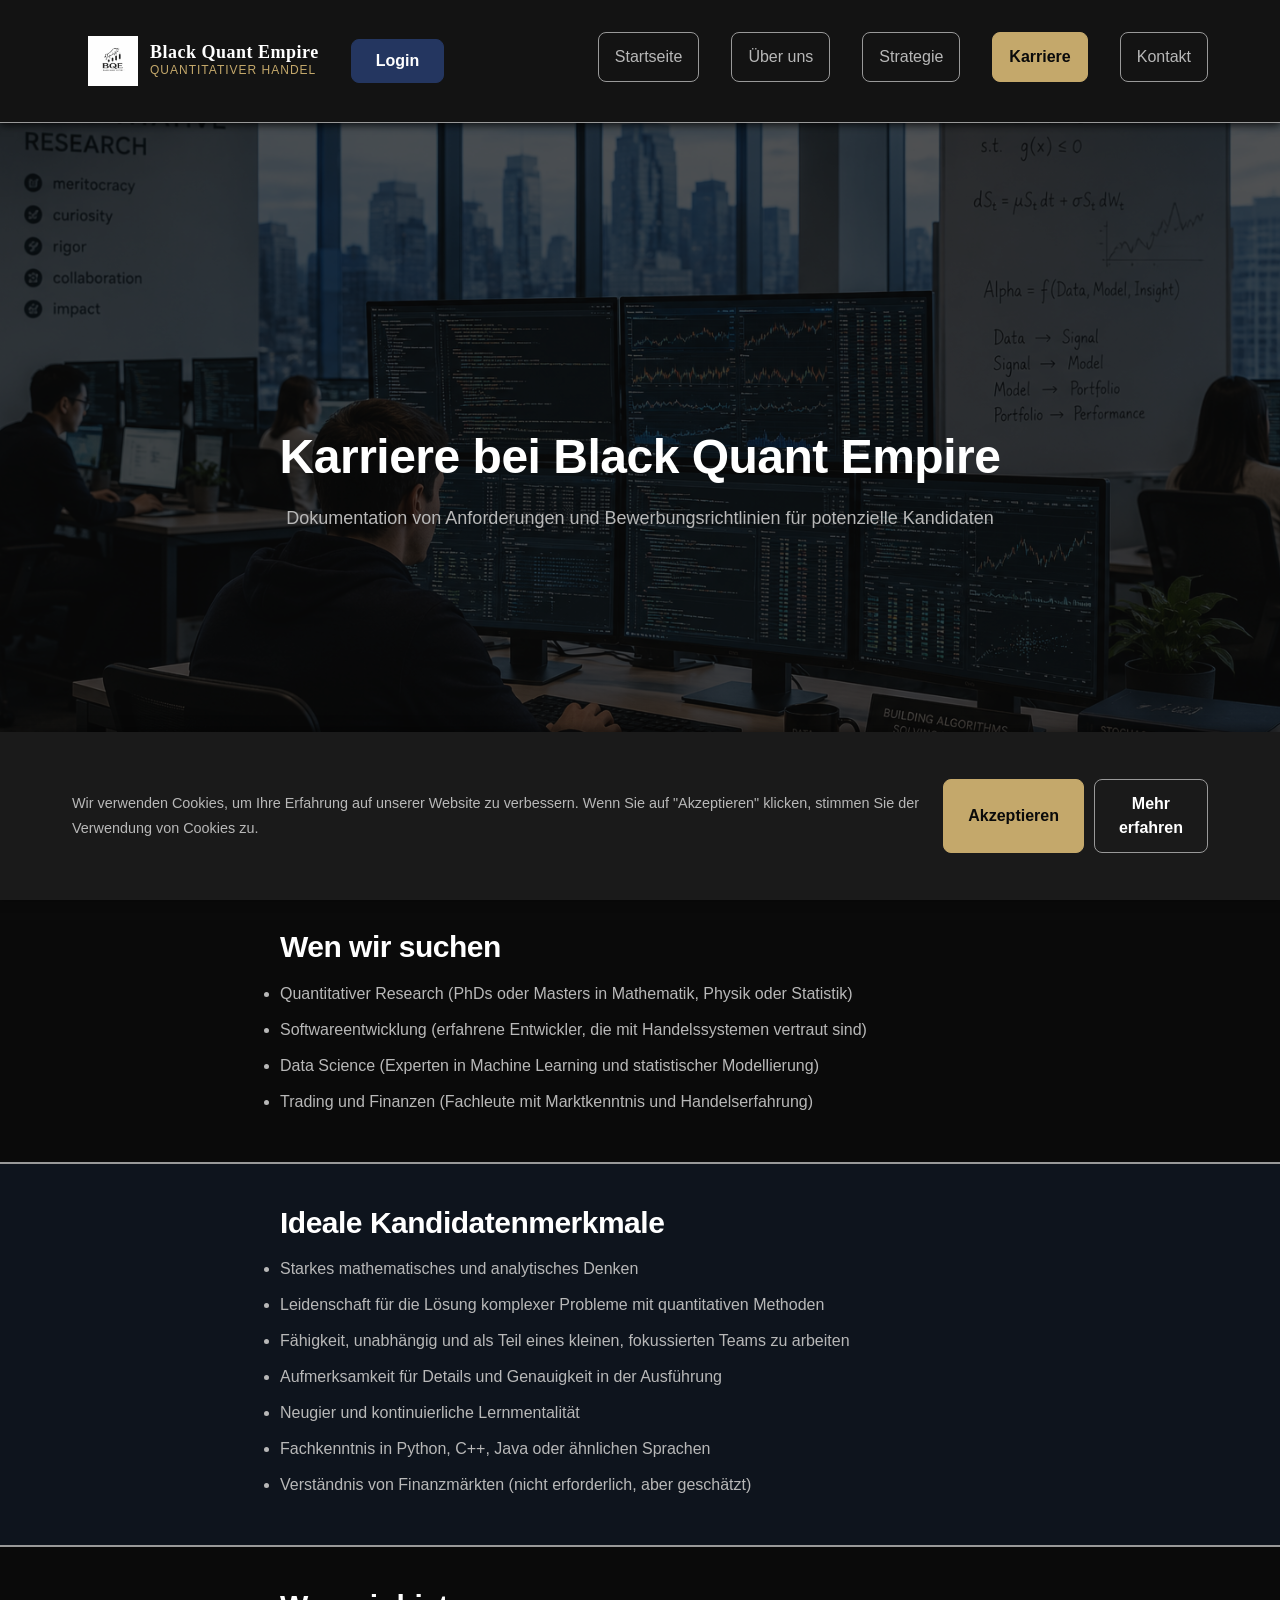
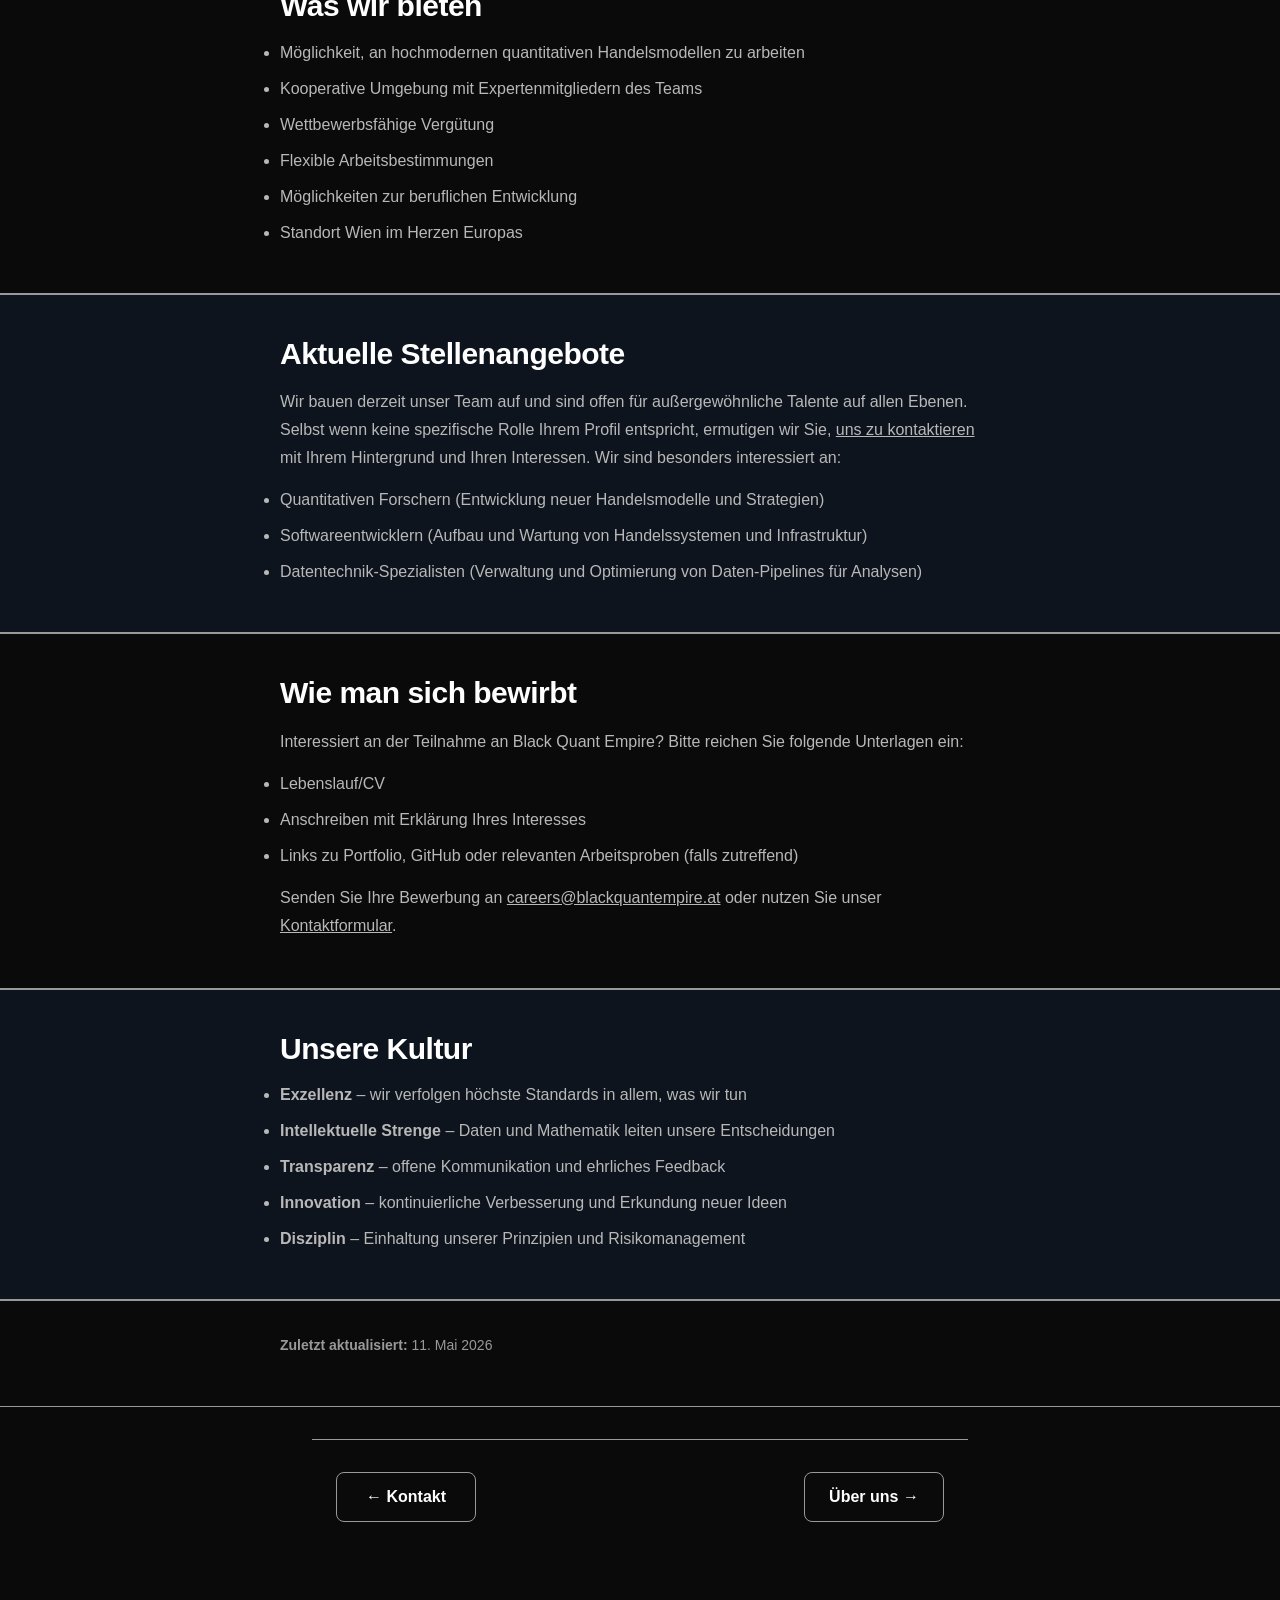
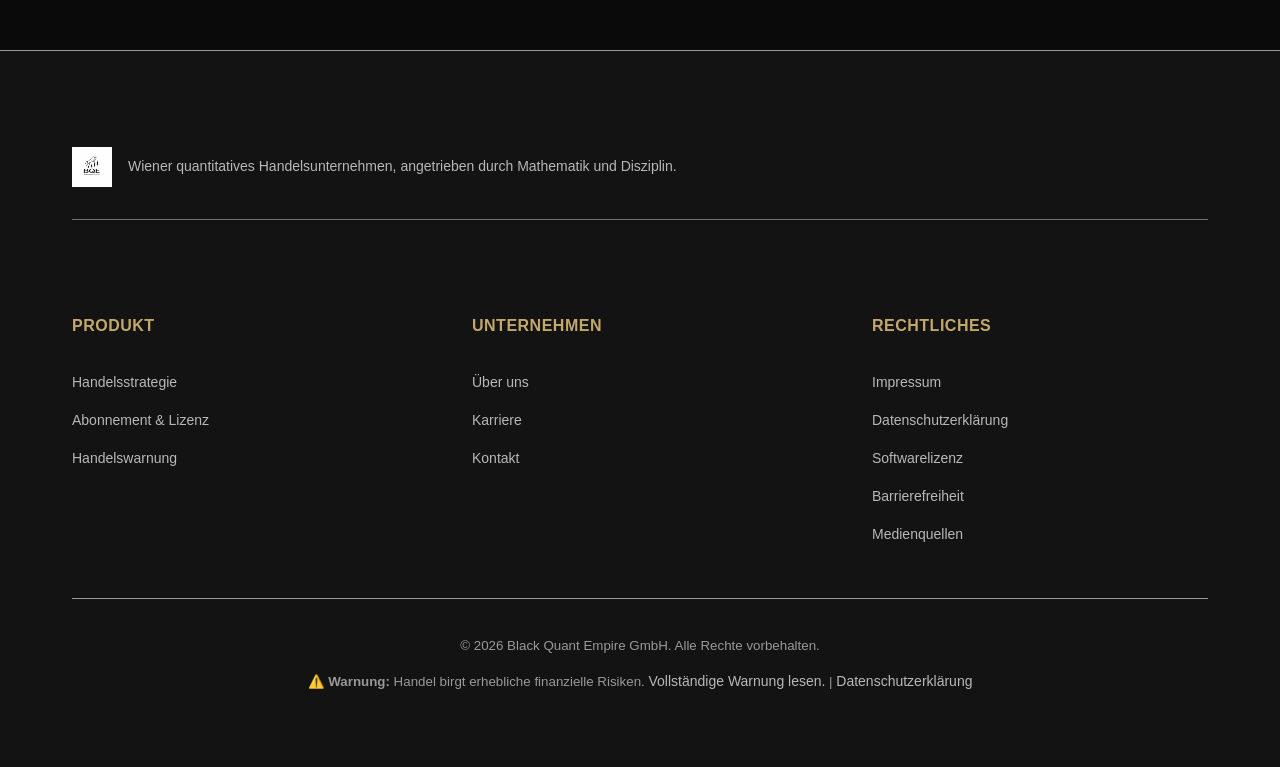
<file: careers.html>
<!DOCTYPE html>
<html lang="de">
  <head>
    <meta charset="UTF-8" />
    <meta name="viewport" content="width=device-width, initial-scale=1.0" />
    <meta
      name="description"
      content="Karriere bei Black Quant Empire - Schließen Sie sich unserem quantitativen Handelsteam in Wien an."
    />
    <title>Karriere - Black Quant Empire</title>

    <link rel="stylesheet" href="/assets/css/shared.css" />
    <link rel="stylesheet" href="/assets/css/pages/careers.css" />
    <link rel="icon" href="/assets/images/logo.png" type="image/png" />
  </head>

  <body>
    <a href="#main-content" class="skip-link">Zum Hauptinhalt springen</a>
    <div id="header-placeholder"></div>

    <main id="main-content">
      <!-- Hero Section -->
      <section class="hero careers-hero">
        <div class="container text-center">
          <h1>Karriere bei Black Quant Empire</h1>
          <p class="lead">
            Dokumentation von Anforderungen und Bewerbungsrichtlinien für potenzielle Kandidaten
          </p>
        </div>
      </section>

      <article class="container-narrow">

        <section>
          <h2 class="accessibility-heading-blue">Wen wir suchen</h2>
          <ul>
            <li>Quantitativer Research (PhDs oder Masters in Mathematik, Physik oder Statistik)</li>
            <li>Softwareentwicklung (erfahrene Entwickler, die mit Handelssystemen vertraut sind)</li>
            <li>Data Science (Experten in Machine Learning und statistischer Modellierung)</li>
            <li>Trading und Finanzen (Fachleute mit Marktkenntnis und Handelserfahrung)</li>
          </ul>
        </section>

        <section>
          <h2 class="accessibility-heading-blue">Ideale Kandidatenmerkmale</h2>
          <ul>
            <li>Starkes mathematisches und analytisches Denken</li>
            <li>Leidenschaft für die Lösung komplexer Probleme mit quantitativen Methoden</li>
            <li>Fähigkeit, unabhängig und als Teil eines kleinen, fokussierten Teams zu arbeiten</li>
            <li>Aufmerksamkeit für Details und Genauigkeit in der Ausführung</li>
            <li>Neugier und kontinuierliche Lernmentalität</li>
            <li>Fachkenntnis in Python, C++, Java oder ähnlichen Sprachen</li>
            <li>Verständnis von Finanzmärkten (nicht erforderlich, aber geschätzt)</li>
          </ul>
        </section>

        <section>
          <h2 class="accessibility-heading-blue">Was wir bieten</h2>
          <ul>
            <li>Möglichkeit, an hochmodernen quantitativen Handelsmodellen zu arbeiten</li>
            <li>Kooperative Umgebung mit Expertenmitgliedern des Teams</li>
            <li>Wettbewerbsfähige Vergütung</li>
            <li>Flexible Arbeitsbestimmungen</li>
            <li>Möglichkeiten zur beruflichen Entwicklung</li>
            <li>Standort Wien im Herzen Europas</li>
          </ul>
        </section>

        <section>
          <h2 class="accessibility-heading-blue">Aktuelle Stellenangebote</h2>
          <p>
            Wir bauen derzeit unser Team auf und sind offen für außergewöhnliche Talente auf allen Ebenen. Selbst wenn keine spezifische Rolle Ihrem Profil entspricht, ermutigen wir Sie, <a href="/contact.html">uns zu kontaktieren</a> mit Ihrem Hintergrund und Ihren Interessen. Wir sind besonders interessiert an:
          </p>
          <ul>
            <li>Quantitativen Forschern (Entwicklung neuer Handelsmodelle und Strategien)</li>
            <li>Softwareentwicklern (Aufbau und Wartung von Handelssystemen und Infrastruktur)</li>
            <li>Datentechnik-Spezialisten (Verwaltung und Optimierung von Daten-Pipelines für Analysen)</li>
          </ul>
        </section>

        <section>
          <h2 class="accessibility-heading-blue">Wie man sich bewirbt</h2>
          <p>
            Interessiert an der Teilnahme an Black Quant Empire? Bitte reichen Sie folgende Unterlagen ein:
          </p>
          <ul>
            <li>Lebenslauf/CV</li>
            <li>Anschreiben mit Erklärung Ihres Interesses</li>
            <li>Links zu Portfolio, GitHub oder relevanten Arbeitsproben (falls zutreffend)</li>
          </ul>
          <p>
            Senden Sie Ihre Bewerbung an <a href="mailto:careers@blackquantempire.at">careers@blackquantempire.at</a> oder nutzen Sie unser <a href="/contact.html">Kontaktformular</a>.
          </p>
        </section>

        <section>
          <h2 class="accessibility-heading-blue">Unsere Kultur</h2>
          <ul>
            <li><strong>Exzellenz</strong> – wir verfolgen höchste Standards in allem, was wir tun</li>
            <li><strong>Intellektuelle Strenge</strong> – Daten und Mathematik leiten unsere Entscheidungen</li>
            <li><strong>Transparenz</strong> – offene Kommunikation und ehrliches Feedback</li>
            <li><strong>Innovation</strong> – kontinuierliche Verbesserung und Erkundung neuer Ideen</li>
            <li><strong>Disziplin</strong> – Einhaltung unserer Prinzipien und Risikomanagement</li>
          </ul>
        </section>

        <section>
          <p style="color: var(--color-gray-400); font-size: var(--text-sm); margin-top: var(--space-6);">
            <strong>Zuletzt aktualisiert:</strong> 11. Mai 2026
          </p>
        </section>

        <!-- Page Navigation -->
        <nav class="page-navigation" aria-label="Seitennavigation">
          <a href="/contact.html" class="btn btn-secondary btn-prev">← Kontakt</a>
          <a href="/about.html" class="btn btn-secondary btn-next">Über uns →</a>
        </nav>
      </article>
    </main>

    <div id="footer-placeholder"></div>
    <script src="/assets/js/components.js"></script>
    <script src="/assets/js/navigation.js"></script>
        <div id="cookie-banner" class="cookie-banner" style="display: none;">
      <div class="container">
        <p>
          Wir verwenden Cookies, um Ihre Erfahrung auf unserer Website zu verbessern. 
          Wenn Sie auf "Akzeptieren" klicken, stimmen Sie der Verwendung von Cookies zu.
        </p>
        <div class="cookie-buttons">
          <button id="accept-cookies" class="btn btn-primary">Akzeptieren</button>
          <a href="/privacy.html" class="btn">Mehr erfahren</a>
        </div>
      </div>
    </div>
  </body>
</html>
</file>
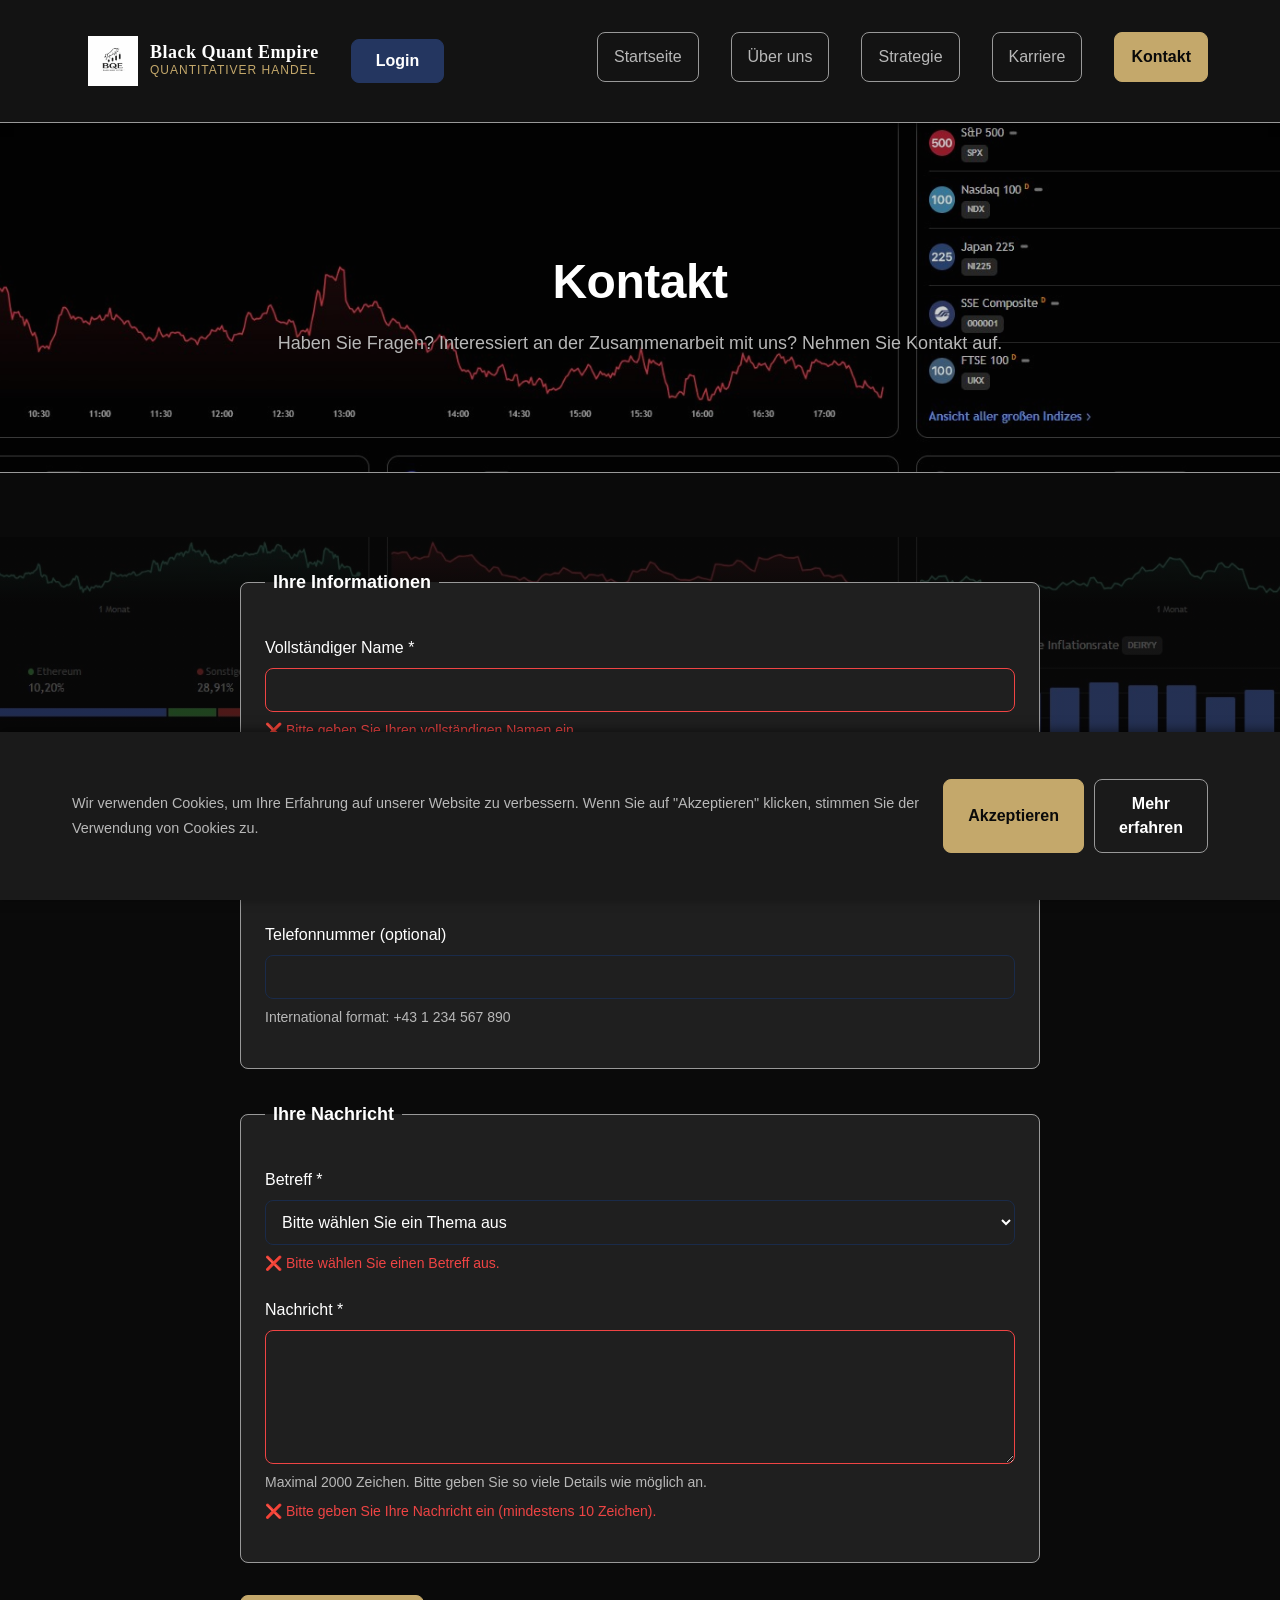
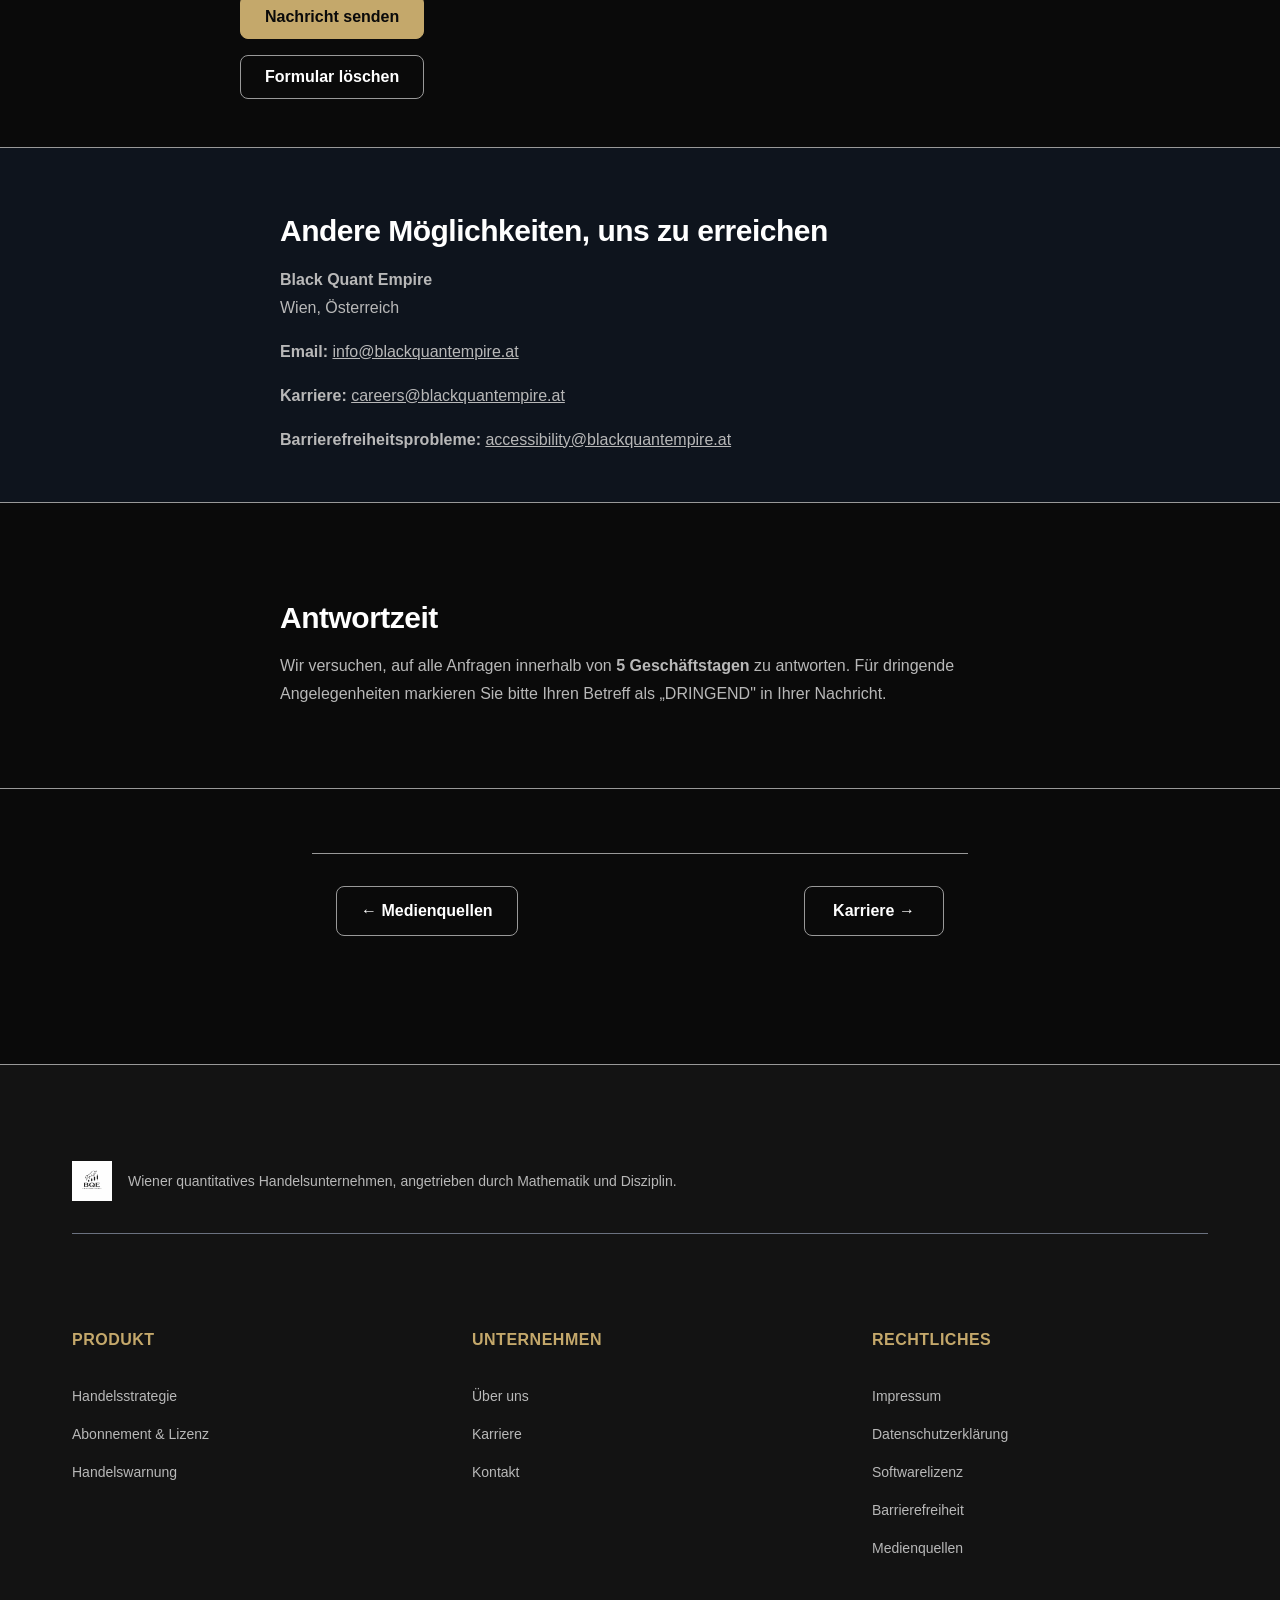
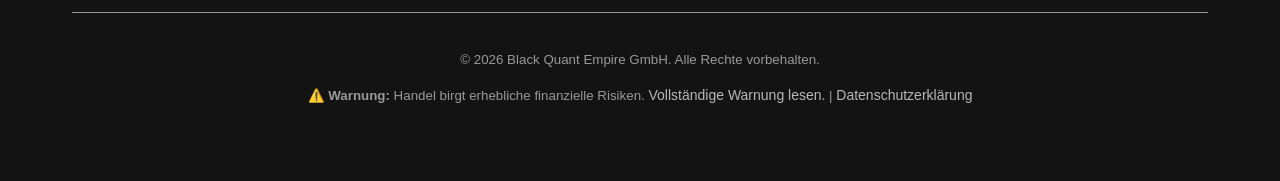
<file: contact.html>
<!DOCTYPE html>
<html lang="de">
  <head>
    <meta charset="UTF-8" />
    <meta name="viewport" content="width=device-width, initial-scale=1.0" />
    <meta
      name="description"
      content="Kontakt Black Quant Empire - Kontaktieren Sie unser Team in Wien."
    />
    <title>Kontakt - Black Quant Empire</title>

    <link rel="stylesheet" href="/assets/css/shared.css" />
    <link rel="stylesheet" href="/assets/css/pages/contact.css" />
    <link rel="icon" href="/assets/images/logo.png" type="image/png" />
  </head>

  <body>
    <a href="#main-content" class="skip-link">Zum Hauptinhalt springen</a>
    <div id="header-placeholder"></div>

    <main id="main-content">
      <!-- Hero Section -->
      <section class="hero contact-hero">
        <div class="container text-center">
          <h1>Kontakt</h1>
          <p class="lead">
            Haben Sie Fragen? Interessiert an der Zusammenarbeit mit uns? Nehmen Sie Kontakt auf.
          </p>
        </div>
      </section>

      <article class="container-narrow">

        <!-- Contact Form Section with Full Width Background -->
        <section class="contact-form-section">
          <!-- Contact Form -->
          <form id="contact-form" novalidate>
          <!-- Error Summary (hidden until validation fails) -->
          <div
            id="error-summary"
            role="alert"
            aria-live="assertive"
            aria-atomic="true"
            class="error-summary"
            hidden
          >
            <h2>Bitte beheben Sie die folgenden Fehler:</h2>
            <ul id="error-list"></ul>
          </div>

          <!-- Form Status (success/error message) -->
          <div
            id="form-status"
            role="status"
            aria-live="polite"
            aria-atomic="true"
            hidden
          ></div>

          <!-- Your Information -->
          <fieldset>
            <legend>Ihre Informationen</legend>

            <div class="form-group">
              <label for="name">
                Vollständiger Name
                <span aria-hidden="true">*</span>
                <span class="sr-only">(erforderlich)</span>
              </label>
              <input
                type="text"
                id="name"
                name="name"
                autocomplete="name"
                required
                aria-required="true"
                aria-describedby="name-error"
              />
              <span id="name-error" class="field-error" role="alert" hidden>
                ❌ Bitte geben Sie Ihren vollständigen Namen ein.
              </span>
            </div>

            <div class="form-group">
              <label for="email">
                Email-Adresse
                <span aria-hidden="true">*</span>
                <span class="sr-only">(erforderlich)</span>
              </label>
              <input
                type="email"
                id="email"
                name="email"
                autocomplete="email"
                required
                aria-required="true"
                aria-describedby="email-hint email-error"
              />
              <span id="email-hint" class="field-hint">
                Format: name@domain.com
              </span>
              <span id="email-error" class="field-error" role="alert" hidden>
                ❌ Bitte geben Sie eine gültige Email-Adresse ein (z.B. name@domain.com).
              </span>
            </div>

            <div class="form-group">
              <label for="phone">
                Telefonnummer (optional)
              </label>
              <input
                type="tel"
                id="phone"
                name="phone"
                autocomplete="tel"
                aria-describedby="phone-hint"
              />
              <span id="phone-hint" class="field-hint">
                International format: +43 1 234 567 890
              </span>
            </div>
          </fieldset>

          <!-- Your Message -->
          <fieldset>
            <legend>Ihre Nachricht</legend>

            <div class="form-group">
              <label for="subject">
                Betreff
                <span aria-hidden="true">*</span>
                <span class="sr-only">(erforderlich)</span>
              </label>
              <select
                id="subject"
                name="subject"
                required
                aria-required="true"
                aria-describedby="subject-error"
              >
                <option value="">Bitte wählen Sie ein Thema aus</option>
                <option value="subscription">Abonnementanfrage (Handelsalgorithmus)</option>
                <option value="general">Allgemeine Anfrage</option>
                <option value="careers">Karrieremöglichkeiten</option>
                <option value="partnership">Partnership & Geschäftsanfrage</option>
                <option value="media">Medien & Presse</option>
                <option value="feedback">Feedback & Vorschläge</option>
                <option value="accessibility">Barrierefreiheitsproblem</option>
              </select>
              <span id="subject-error" class="field-error" role="alert" hidden>
                ❌ Bitte wählen Sie einen Betreff aus.
              </span>
            </div>

            <div class="form-group">
              <label for="message">
                Nachricht
                <span aria-hidden="true">*</span>
                <span class="sr-only">(erforderlich)</span>
              </label>
              <textarea
                id="message"
                name="message"
                rows="6"
                required
                aria-required="true"
                aria-describedby="message-hint message-error"
              ></textarea>
              <span id="message-hint" class="field-hint">
                Maximal 2000 Zeichen. Bitte geben Sie so viele Details wie möglich an.
              </span>
              <span id="message-error" class="field-error" role="alert" hidden>
                ❌ Bitte geben Sie Ihre Nachricht ein (mindestens 10 Zeichen).
              </span>
            </div>
          </fieldset>

          <!-- Submit Button -->
          <button type="submit" class="btn btn-primary">
            Nachricht senden
          </button>
          <button type="reset" class="btn">
            Formular löschen
          </button>
        </form>
        </section>

        <!-- Contact Information -->
        <section class="mt-12" aria-labelledby="info-heading">
          <h2 id="info-heading">Andere Möglichkeiten, uns zu erreichen</h2>
          <address>
            <p>
              <strong>Black Quant Empire</strong><br />
              Wien, Österreich
            </p>
            <p>
              <strong>Email:</strong>
              <a href="mailto:info@blackquantempire.at">info@blackquantempire.at</a>
            </p>
            <p>
              <strong>Karriere:</strong>
              <a href="mailto:careers@blackquantempire.at">careers@blackquantempire.at</a>
            </p>
            <p>
              <strong>Barrierefreiheitsprobleme:</strong>
              <a href="mailto:accessibility@blackquantempire.at">accessibility@blackquantempire.at</a>
            </p>
          </address>
        </section>

        <!-- Response Time -->
        <section aria-labelledby="response-heading">
          <h2 id="response-heading">Antwortzeit</h2>
          <p>
            Wir versuchen, auf alle Anfragen innerhalb von <strong>5 Geschäftstagen</strong> zu antworten.
            Für dringende Angelegenheiten markieren Sie bitte Ihren Betreff als „DRINGEND" in Ihrer Nachricht.
          </p>
        </section>

        <!-- Page Navigation -->
        <nav class="page-navigation" aria-label="Seitennavigation">
          <a href="/credits.html" class="btn btn-secondary btn-prev">← Medienquellen</a>
          <a href="/careers.html" class="btn btn-secondary btn-next">Karriere →</a>
        </nav>
      </article>
    </main>

    <div id="footer-placeholder"></div>
    <script src="/assets/js/components.js"></script>
    <script src="/assets/js/navigation.js"></script>
    <script src="/assets/js/form.js"></script>
        <div id="cookie-banner" class="cookie-banner" style="display: none;">
      <div class="container">
        <p>
          Wir verwenden Cookies, um Ihre Erfahrung auf unserer Website zu verbessern. 
          Wenn Sie auf "Akzeptieren" klicken, stimmen Sie der Verwendung von Cookies zu.
        </p>
        <div class="cookie-buttons">
          <button id="accept-cookies" class="btn btn-primary">Akzeptieren</button>
          <a href="/privacy.html" class="btn">Mehr erfahren</a>
        </div>
      </div>
    </div>
  </body>
</html>
</file>
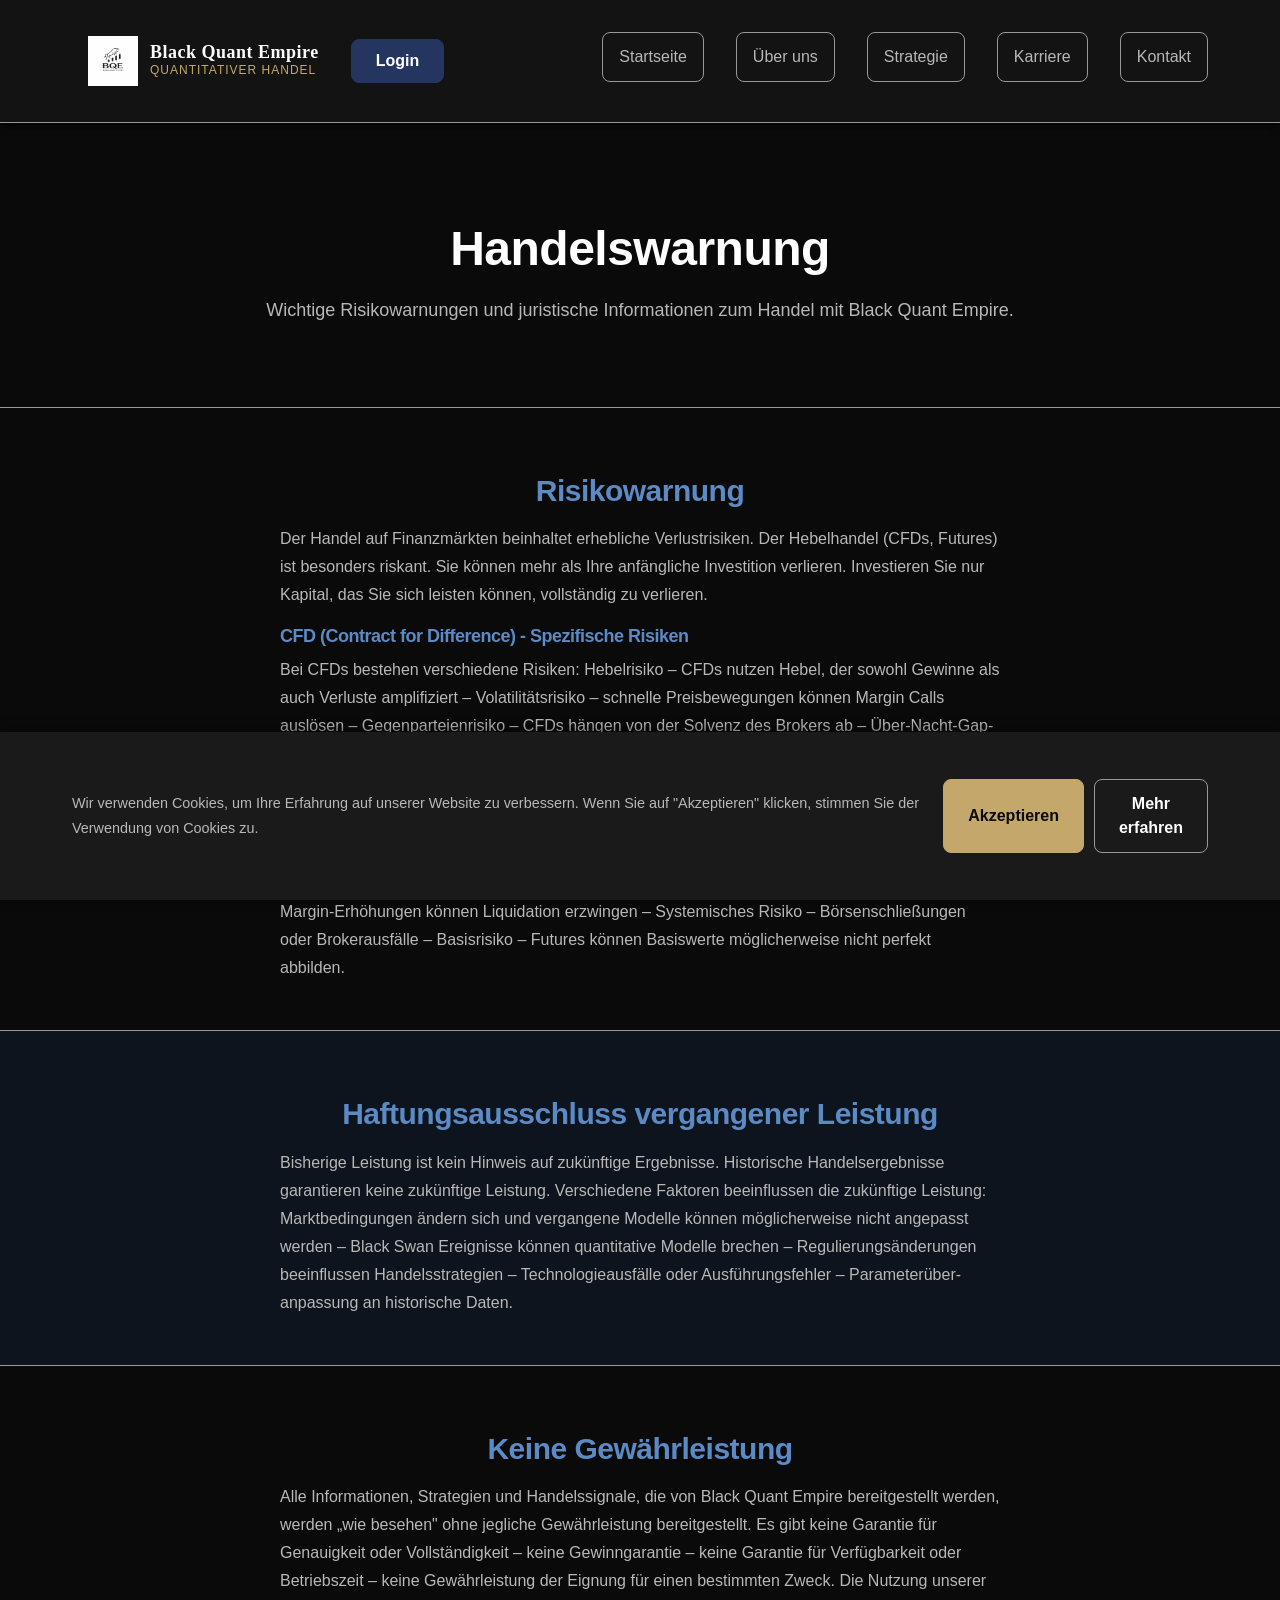
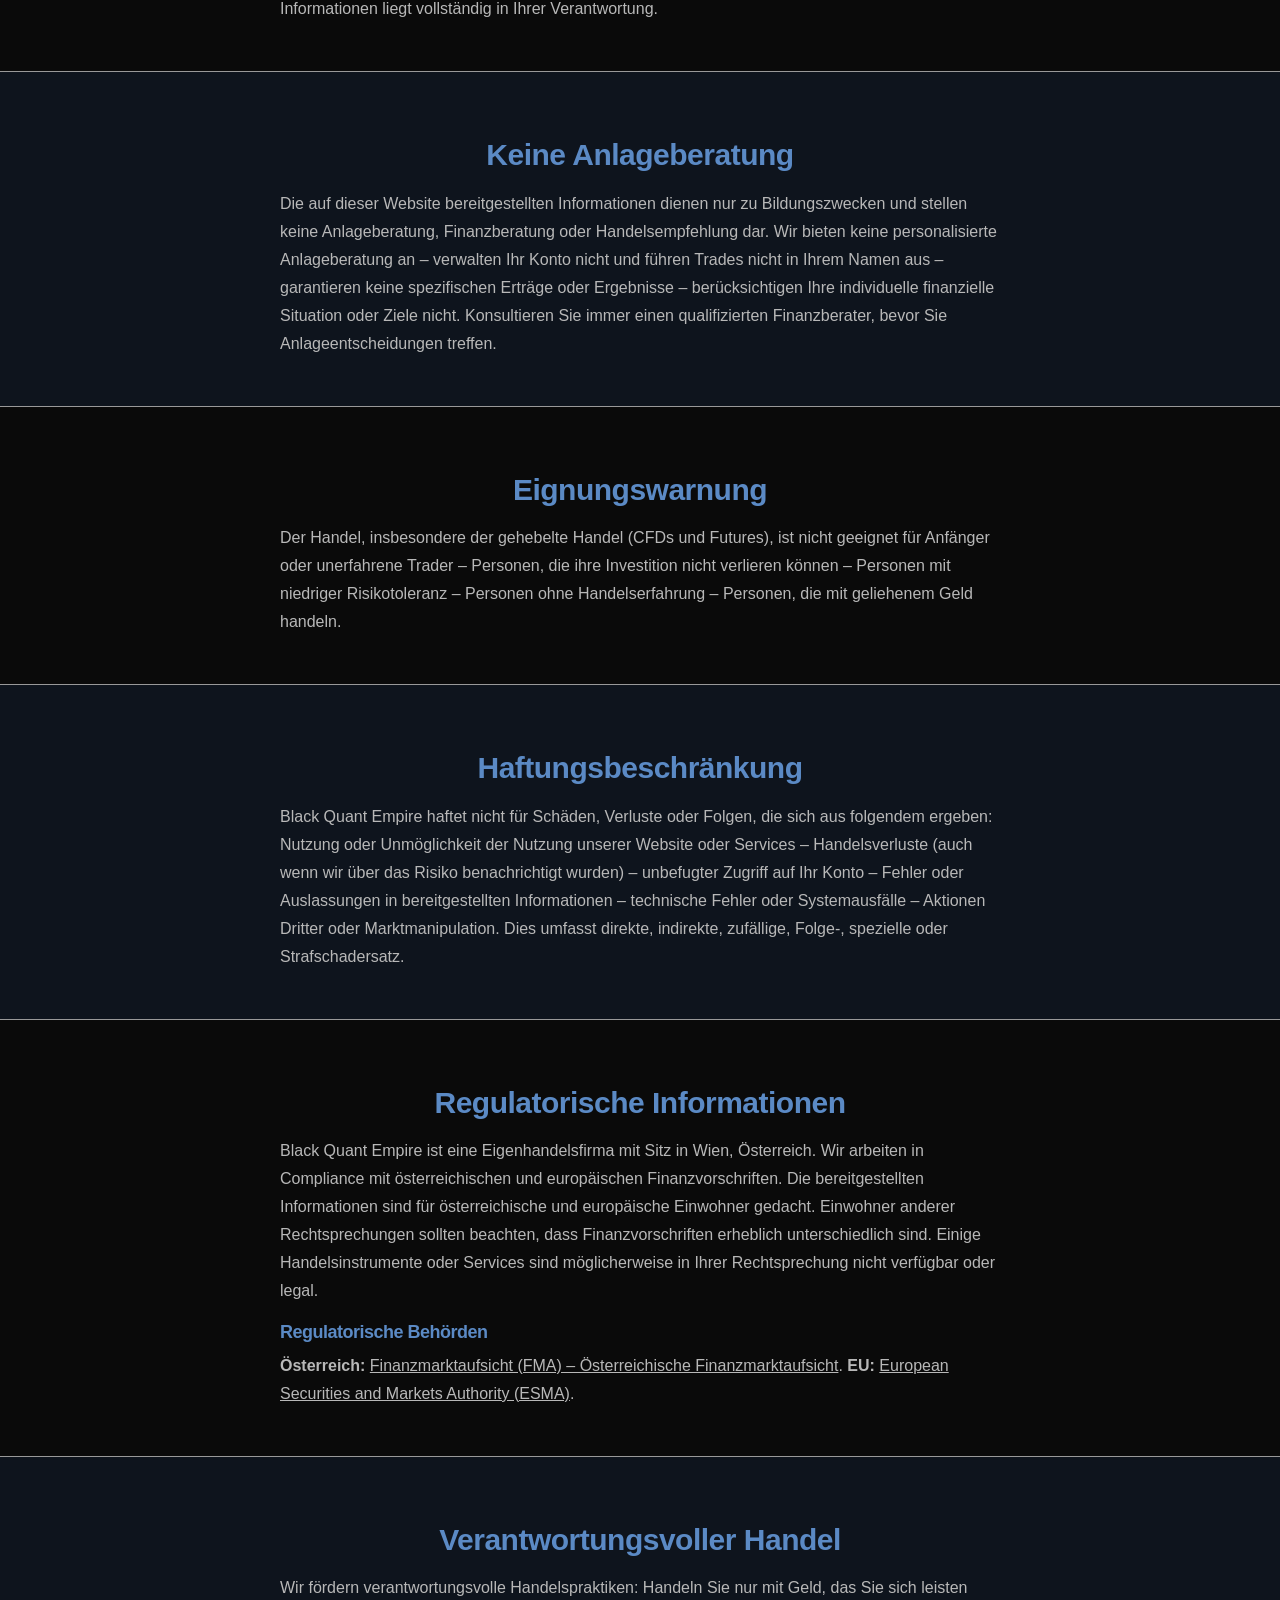
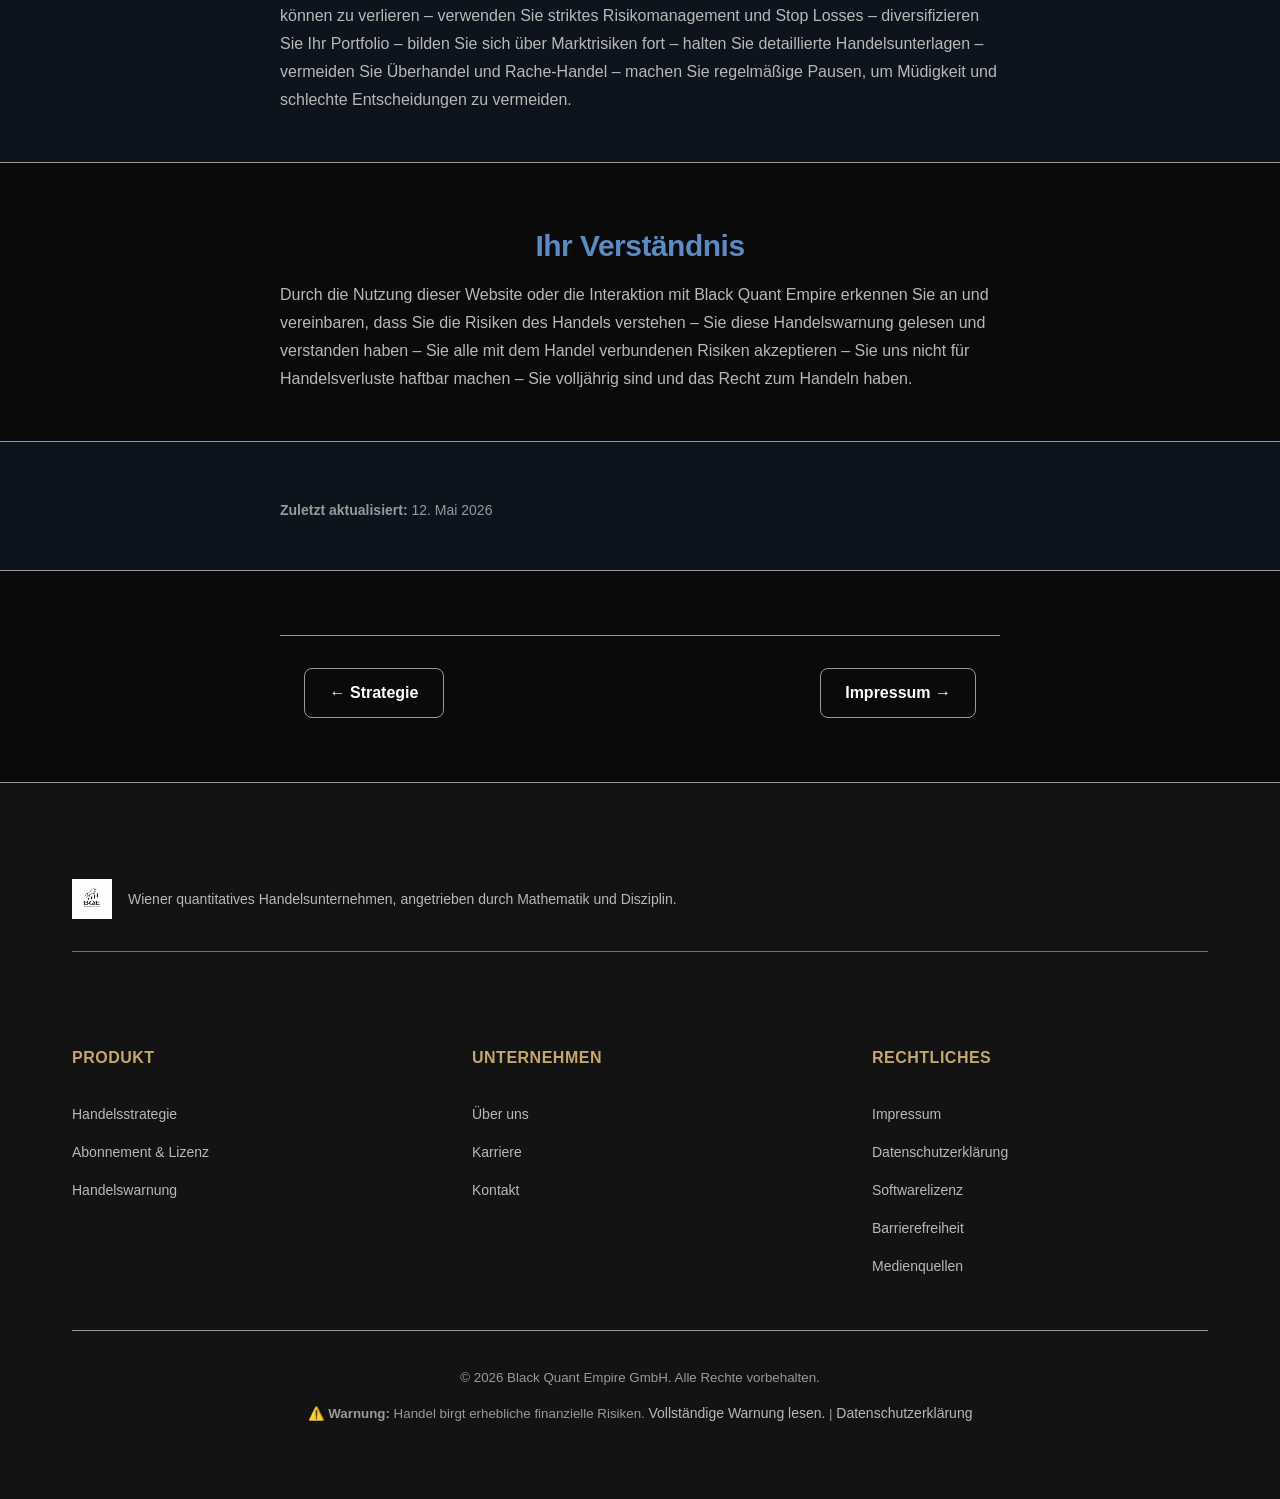
<file: disclaimer.html>
<!DOCTYPE html>
<html lang="de">
  <head>
    <meta charset="UTF-8" />
    <meta name="viewport" content="width=device-width, initial-scale=1.0" />
    <meta
      name="description"
      content="Handelswarnung - Wichtige Risikowarnungen und rechtliche Informationen."
    />
    <title>Handelswarnung - Black Quant Empire</title>

    <link rel="stylesheet" href="/assets/css/shared.css" />
    <link rel="stylesheet" href="/assets/css/pages/disclaimer.css" />
    <link rel="icon" href="/assets/images/logo.png" type="image/png" />
  </head>

  <body>
    <a href="#main-content" class="skip-link">Zum Hauptinhalt springen</a>
    <div id="header-placeholder"></div>

    <main id="main-content">
      <!-- Hero Section -->
      <section class="hero">
        <div class="container text-center">
          <h1>Handelswarnung</h1>
          <p class="lead">
            Wichtige Risikowarnungen und juristische Informationen zum Handel mit Black Quant Empire.
          </p>
        </div>
      </section>

      <article class="container-narrow">

        <!-- Risk Warning -->
        <section>
          <h2 class="accessibility-heading-blue">Risikowarnung</h2>
          <p>
            Der Handel auf Finanzmärkten beinhaltet erhebliche Verlustrisiken. Der Hebelhandel (CFDs, Futures) ist besonders riskant. Sie können mehr als Ihre anfängliche Investition verlieren. Investieren Sie nur Kapital, das Sie sich leisten können, vollständig zu verlieren.
          </p>

          <h3>CFD (Contract for Difference) - Spezifische Risiken</h3>
          <p>
            Bei CFDs bestehen verschiedene Risiken: Hebelrisiko – CFDs nutzen Hebel, der sowohl Gewinne als auch Verluste amplifiziert – Volatilitätsrisiko – schnelle Preisbewegungen können Margin Calls auslösen – Gegenparteienrisiko – CFDs hängen von der Solvenz des Brokers ab – Über-Nacht-Gap-Risiko – Märkte können beim Schließen lückenlos nach oben oder unten springen – Liquiditätsrisiko – einige Instrumente können begrenzte Liquidität haben.
          </p>

          <h3>Futures - Spezifische Risiken</h3>
          <p>
            Futures-Kontrakte weisen folgende Risiken auf: Hebelrisiko – Futures-Kontrakte sind stark gehebelt – Ablaufrisiko – Kontrakte verfallen und erfordern Rollovers – Margin-Anforderungen – plötzliche Margin-Erhöhungen können Liquidation erzwingen – Systemisches Risiko – Börsenschließungen oder Brokerausfälle – Basisrisiko – Futures können Basiswerte möglicherweise nicht perfekt abbilden.
          </p>
        </section>

        <!-- Past Performance -->
        <section>
          <h2 class="accessibility-heading-blue">Haftungsausschluss vergangener Leistung</h2>
          <p>
            Bisherige Leistung ist kein Hinweis auf zukünftige Ergebnisse. Historische Handelsergebnisse garantieren keine zukünftige Leistung. Verschiedene Faktoren beeinflussen die zukünftige Leistung: Marktbedingungen ändern sich und vergangene Modelle können möglicherweise nicht angepasst werden – Black Swan Ereignisse können quantitative Modelle brechen – Regulierungsänderungen beeinflussen Handelsstrategien – Technologieausfälle oder Ausführungsfehler – Parameterüber-anpassung an historische Daten.
          </p>
        </section>

        <!-- No Warranty / As-Is -->
        <section>
          <h2 class="accessibility-heading-blue">Keine Gewährleistung</h2>
          <p>
            Alle Informationen, Strategien und Handelssignale, die von Black Quant Empire bereitgestellt werden, werden „wie besehen" ohne jegliche Gewährleistung bereitgestellt. Es gibt keine Garantie für Genauigkeit oder Vollständigkeit – keine Gewinngarantie – keine Garantie für Verfügbarkeit oder Betriebszeit – keine Gewährleistung der Eignung für einen bestimmten Zweck. Die Nutzung unserer Informationen liegt vollständig in Ihrer Verantwortung.
          </p>
        </section>

        <!-- Not Investment Advice -->
        <section>
          <h2 class="accessibility-heading-blue">Keine Anlageberatung</h2>
          <p>
            Die auf dieser Website bereitgestellten Informationen dienen nur zu Bildungszwecken und stellen keine Anlageberatung, Finanzberatung oder Handelsempfehlung dar. Wir bieten keine personalisierte Anlageberatung an – verwalten Ihr Konto nicht und führen Trades nicht in Ihrem Namen aus – garantieren keine spezifischen Erträge oder Ergebnisse – berücksichtigen Ihre individuelle finanzielle Situation oder Ziele nicht. Konsultieren Sie immer einen qualifizierten Finanzberater, bevor Sie Anlageentscheidungen treffen.
          </p>
        </section>

        <!-- Suitability Warning -->
        <section>
          <h2 class="accessibility-heading-blue">Eignungswarnung</h2>
          <p>
            Der Handel, insbesondere der gehebelte Handel (CFDs und Futures), ist nicht geeignet für Anfänger oder unerfahrene Trader – Personen, die ihre Investition nicht verlieren können – Personen mit niedriger Risikotoleranz – Personen ohne Handelserfahrung – Personen, die mit geliehenem Geld handeln.
          </p>
        </section>

        <!-- Limitation of Liability -->
        <section>
          <h2 class="accessibility-heading-blue">Haftungsbeschränkung</h2>
          <p>
            Black Quant Empire haftet nicht für Schäden, Verluste oder Folgen, die sich aus folgendem ergeben: Nutzung oder Unmöglichkeit der Nutzung unserer Website oder Services – Handelsverluste (auch wenn wir über das Risiko benachrichtigt wurden) – unbefugter Zugriff auf Ihr Konto – Fehler oder Auslassungen in bereitgestellten Informationen – technische Fehler oder Systemausfälle – Aktionen Dritter oder Marktmanipulation. Dies umfasst direkte, indirekte, zufällige, Folge-, spezielle oder Strafschadersatz.
          </p>
        </section>

        <!-- Regulatory Information -->
        <section>
          <h2 class="accessibility-heading-blue">Regulatorische Informationen</h2>
          <p>
            Black Quant Empire ist eine Eigenhandelsfirma mit Sitz in Wien, Österreich. Wir arbeiten in Compliance mit österreichischen und europäischen Finanzvorschriften. Die bereitgestellten Informationen sind für österreichische und europäische Einwohner gedacht. Einwohner anderer Rechtsprechungen sollten beachten, dass Finanzvorschriften erheblich unterschiedlich sind. Einige Handelsinstrumente oder Services sind möglicherweise in Ihrer Rechtsprechung nicht verfügbar oder legal.
          </p>

          <h3>Regulatorische Behörden</h3>
          <p>
            <strong>Österreich:</strong> <a href="https://www.fma.gv.at" target="_blank" rel="noopener noreferrer">Finanzmarktaufsicht (FMA) – Österreichische Finanzmarktaufsicht</a>. <strong>EU:</strong> <a href="https://www.esma.europa.eu" target="_blank" rel="noopener noreferrer">European Securities and Markets Authority (ESMA)</a>.
          </p>
        </section>

        <!-- Responsible Trading -->
        <section>
          <h2 class="accessibility-heading-blue">Verantwortungsvoller Handel</h2>
          <p>
            Wir fördern verantwortungsvolle Handelspraktiken: Handeln Sie nur mit Geld, das Sie sich leisten können zu verlieren – verwenden Sie striktes Risikomanagement und Stop Losses – diversifizieren Sie Ihr Portfolio – bilden Sie sich über Marktrisiken fort – halten Sie detaillierte Handelsunterlagen – vermeiden Sie Überhandel und Rache-Handel – machen Sie regelmäßige Pausen, um Müdigkeit und schlechte Entscheidungen zu vermeiden.
          </p>
        </section>

        <!-- Confirmation of Understanding -->
        <section>
          <h2 class="accessibility-heading-blue">Ihr Verständnis</h2>
          <p>
            Durch die Nutzung dieser Website oder die Interaktion mit Black Quant Empire erkennen Sie an und vereinbaren, dass Sie die Risiken des Handels verstehen – Sie diese Handelswarnung gelesen und verstanden haben – Sie alle mit dem Handel verbundenen Risiken akzeptieren – Sie uns nicht für Handelsverluste haftbar machen – Sie volljährig sind und das Recht zum Handeln haben.
          </p>
        </section>

        <section>
          <p style="color: var(--color-gray-400); font-size: var(--text-sm); margin-top: var(--space-6);">
            <strong>Zuletzt aktualisiert:</strong> 12. Mai 2026
          </p>
        </section>

        <!-- Page Navigation -->
        <nav class="page-navigation" aria-label="Seitennavigation">
          <a href="/strategy.html" class="btn btn-secondary btn-prev">← Strategie</a>
          <a href="/impressum.html" class="btn btn-secondary btn-next">Impressum →</a>
        </nav>
      </article>
    </main>

    <div id="footer-placeholder"></div>
    <script src="/assets/js/components.js"></script>
    <script src="/assets/js/navigation.js"></script>
        <div id="cookie-banner" class="cookie-banner" style="display: none;">
      <div class="container">
        <p>
          Wir verwenden Cookies, um Ihre Erfahrung auf unserer Website zu verbessern. 
          Wenn Sie auf "Akzeptieren" klicken, stimmen Sie der Verwendung von Cookies zu.
        </p>
        <div class="cookie-buttons">
          <button id="accept-cookies" class="btn btn-primary">Akzeptieren</button>
          <a href="/privacy.html" class="btn">Mehr erfahren</a>
        </div>
      </div>
    </div>
  </body>
</html>
</file>
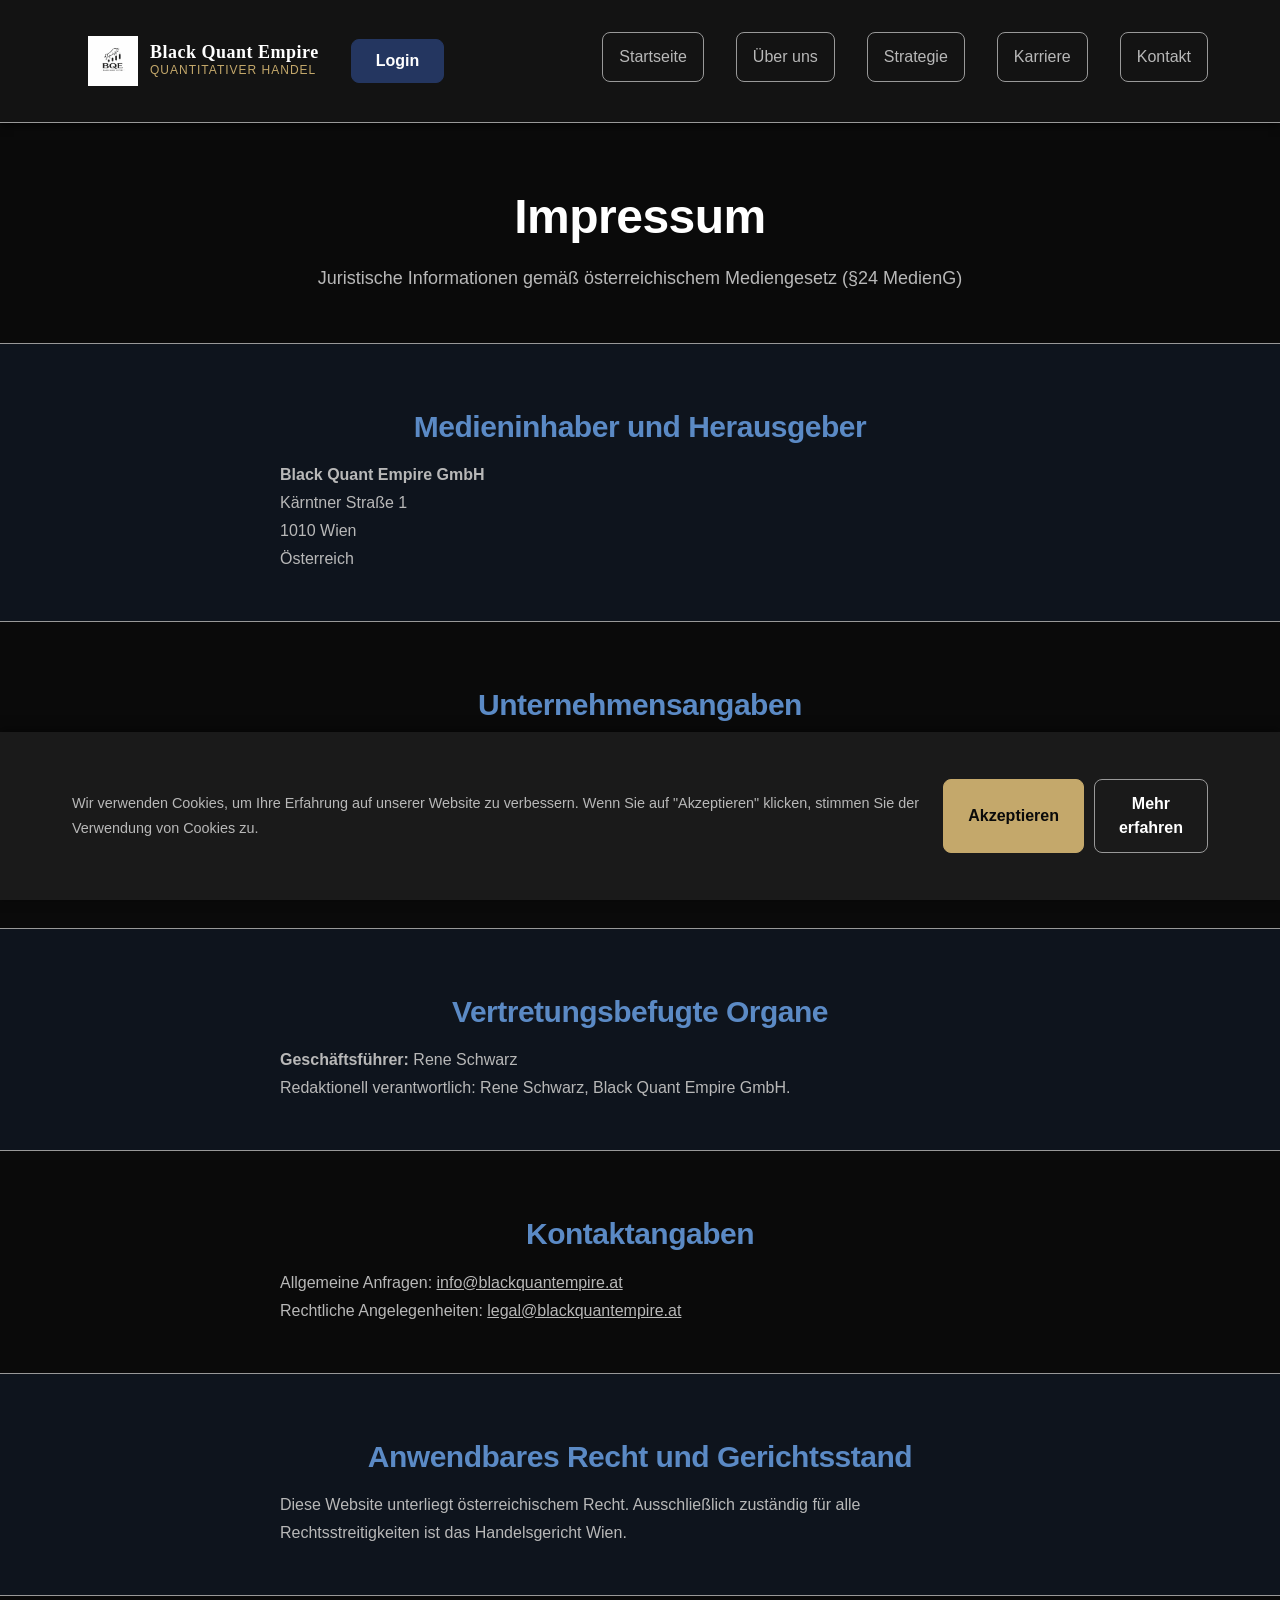
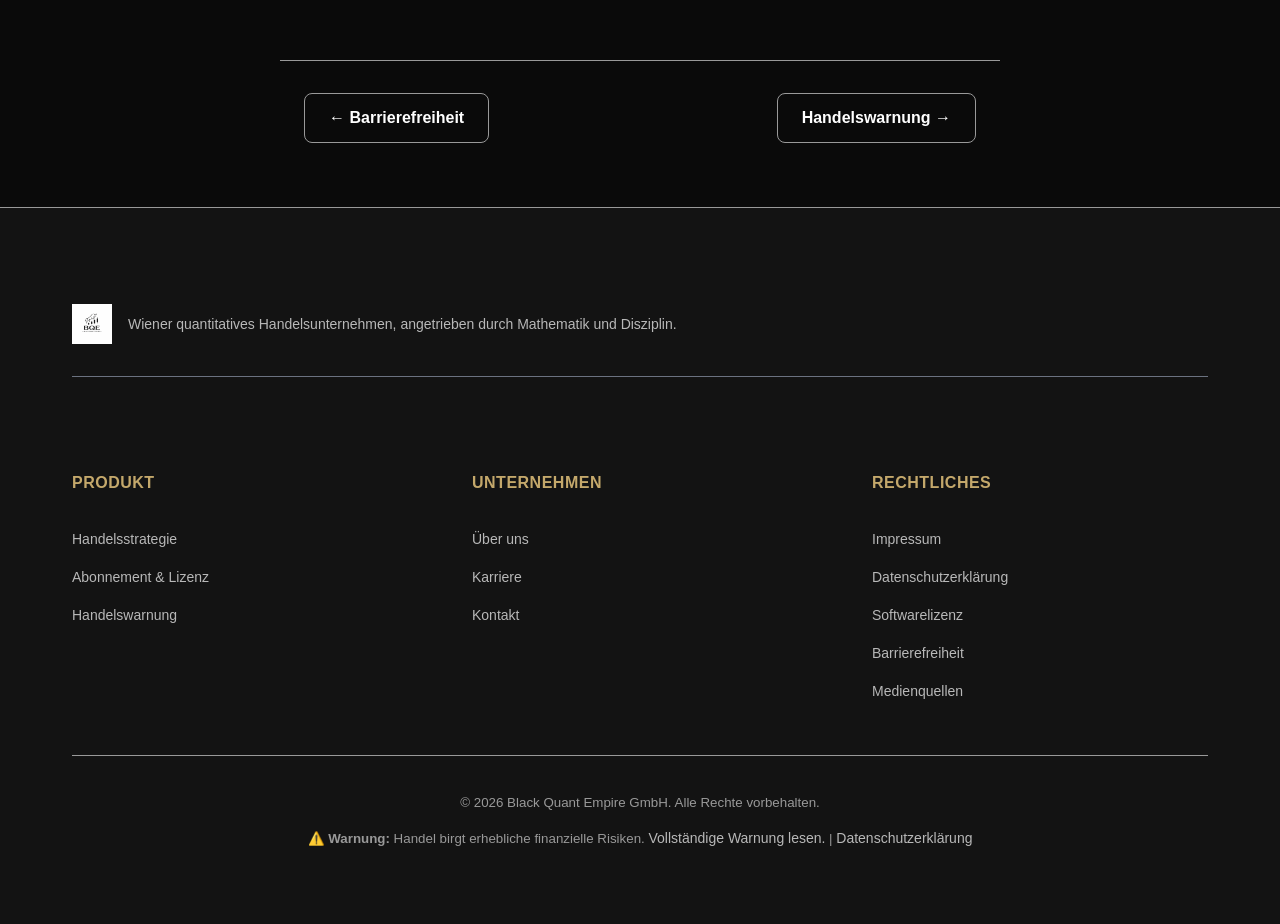
<file: impressum.html>
<!DOCTYPE html>
<html lang="de">
<head>
  <meta charset="UTF-8">
  <meta name="viewport" content="width=device-width, initial-scale=1.0">
  <meta name="description" content="Impressum – Black Quant Empire">
  <title>Impressum – Black Quant Empire</title>
  <link rel="stylesheet" href="/assets/css/shared.css">
  <link rel="stylesheet" href="/assets/css/pages/disclaimer.css">
  <link rel="icon" href="/assets/images/logo.png" type="image/png" />
</head>
<body>
  <a href="#main-content" class="skip-link">Zum Hauptinhalt springen</a>
  <div id="header-placeholder"></div>

  <main id="main-content">
    <article class="container-narrow">
      <section class="hero">
        <div class="container text-center">
          <h1>Impressum</h1>
          <p class="lead">Juristische Informationen gemäß österreichischem Mediengesetz (§24 MedienG)</p>
        </div>
      </section>

      <section>
        <h2 class="accessibility-heading-blue">Medieninhaber und Herausgeber</h2>
        <p>
          <strong>Black Quant Empire GmbH</strong><br>
          Kärntner Straße 1<br>
          1010 Wien<br>
          Österreich
        </p>
      </section>

      <section>
        <h2 class="accessibility-heading-blue">Unternehmensangaben</h2>
        <p>
          Rechtsform: Gesellschaft mit beschränkter Haftung (GmbH)<br>
          Firmenbuchnummer: FN 123456 x<br>
          Registergericht: Handelsgericht Wien<br>
          UID-Nummer: ATU98765432<br>
          Unternehmensgegenstand: Quantitativer Handel, Softwareentwicklung und Algorithmusentwicklung.
        </p>
      </section>

      <section>
        <h2 class="accessibility-heading-blue">Vertretungsbefugte Organe</h2>
        <p>
          <strong>Geschäftsführer:</strong> Rene Schwarz<br>
          Redaktionell verantwortlich: Rene Schwarz, Black Quant Empire GmbH.
        </p>
      </section>

      <section>
        <h2 class="accessibility-heading-blue">Kontaktangaben</h2>
        <p>
          Allgemeine Anfragen: <a href="mailto:info@blackquantempire.at">info@blackquantempire.at</a><br>
          Rechtliche Angelegenheiten: <a href="mailto:legal@blackquantempire.at">legal@blackquantempire.at</a><br>
        </p>
      </section>

      <section>
        <h2 class="accessibility-heading-blue">Anwendbares Recht und Gerichtsstand</h2>
        <p>
          Diese Website unterliegt österreichischem Recht. Ausschließlich zuständig für alle Rechtsstreitigkeiten ist das Handelsgericht Wien.
        </p>
      </section>

      <nav class="page-navigation" aria-label="Seitennavigation">
        <a href="/accessibility.html" class="btn btn-secondary btn-prev">← Barrierefreiheit</a>
        <a href="/disclaimer.html" class="btn btn-secondary btn-next">Handelswarnung →</a>
      </nav>
    </article>
  </main>

  <div id="footer-placeholder"></div>
  <script src="/assets/js/components.js"></script>
  <script src="/assets/js/navigation.js"></script>

  <div id="cookie-banner" class="cookie-banner" style="display: none;">
  <div class="container">
    <p>
      Wir verwenden Cookies, um Ihre Erfahrung auf unserer Website zu verbessern. 
      Wenn Sie auf "Akzeptieren" klicken, stimmen Sie der Verwendung von Cookies zu.
    </p>
    <div class="cookie-buttons">
      <button id="accept-cookies" class="btn btn-primary">Akzeptieren</button>
      <a href="/privacy.html" class="btn">Mehr erfahren</a>
    </div>
  </div>
</div>
</body>
</html>
</file>
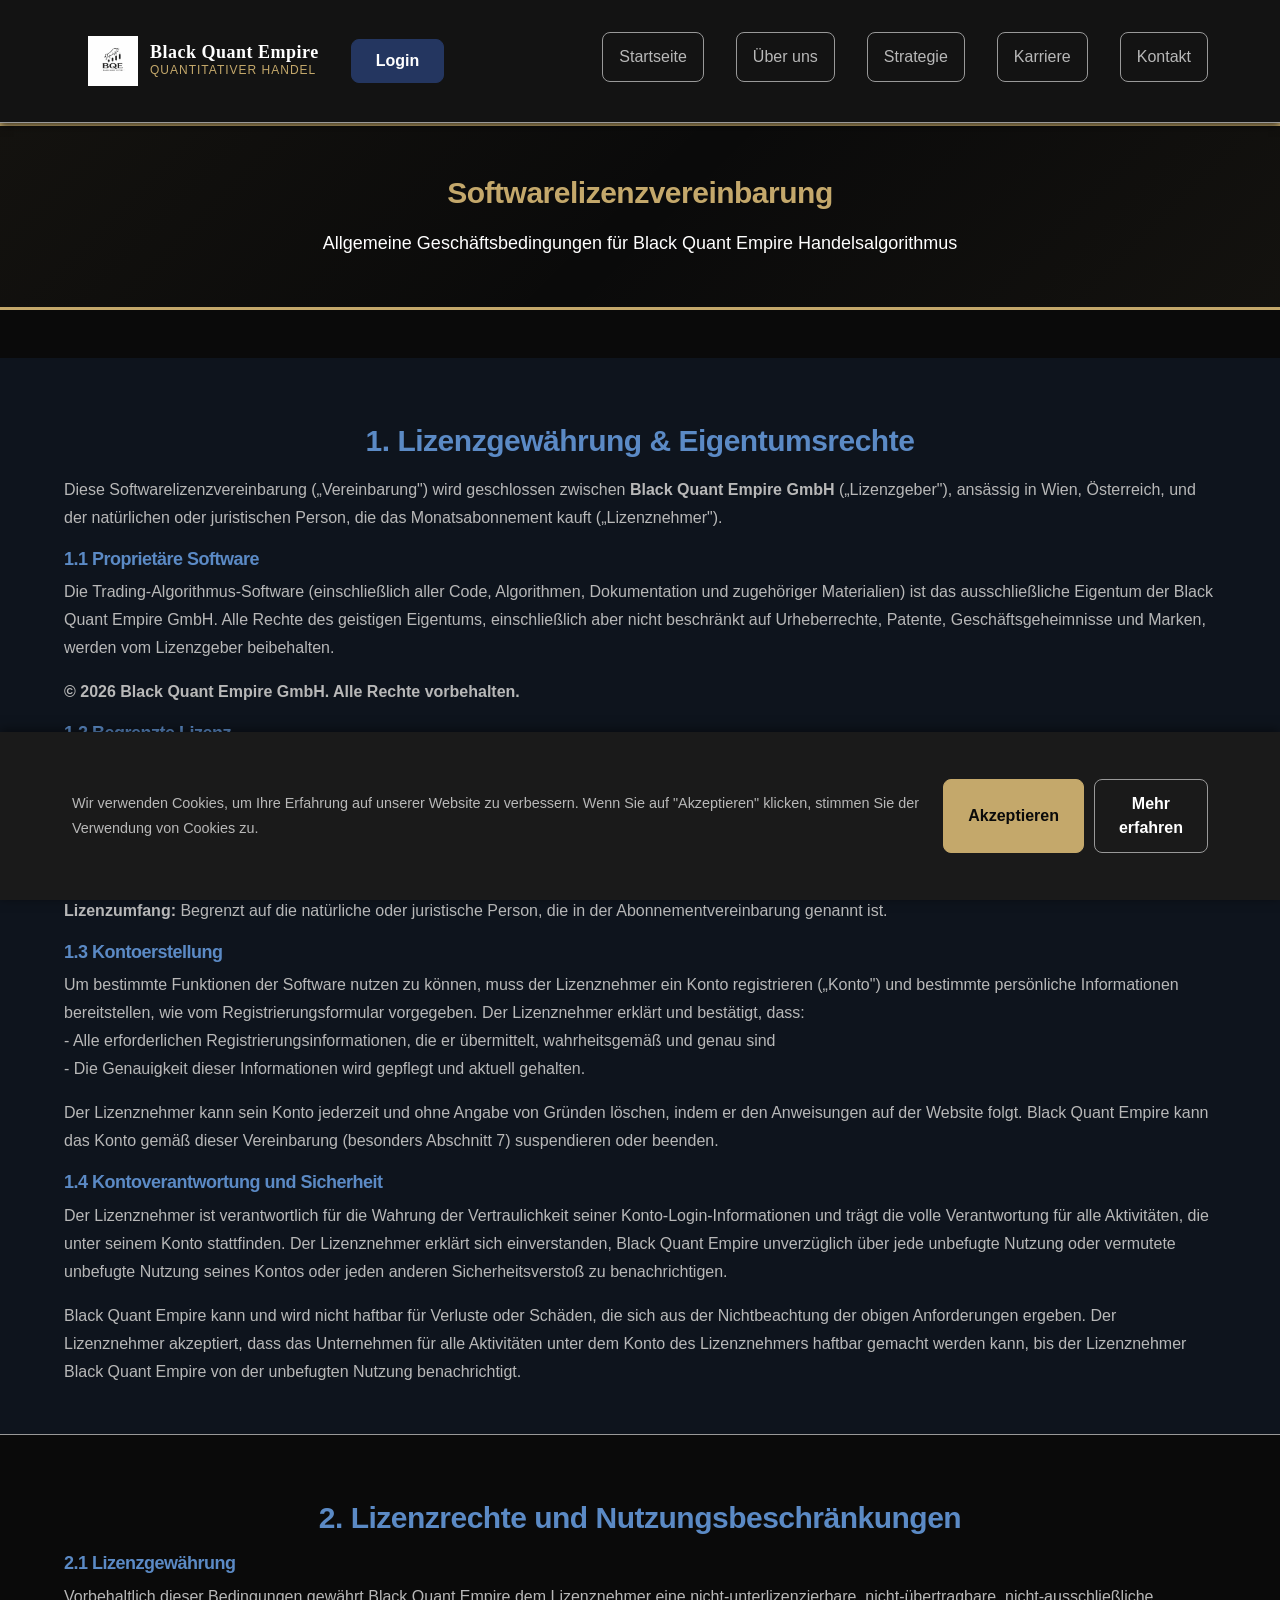
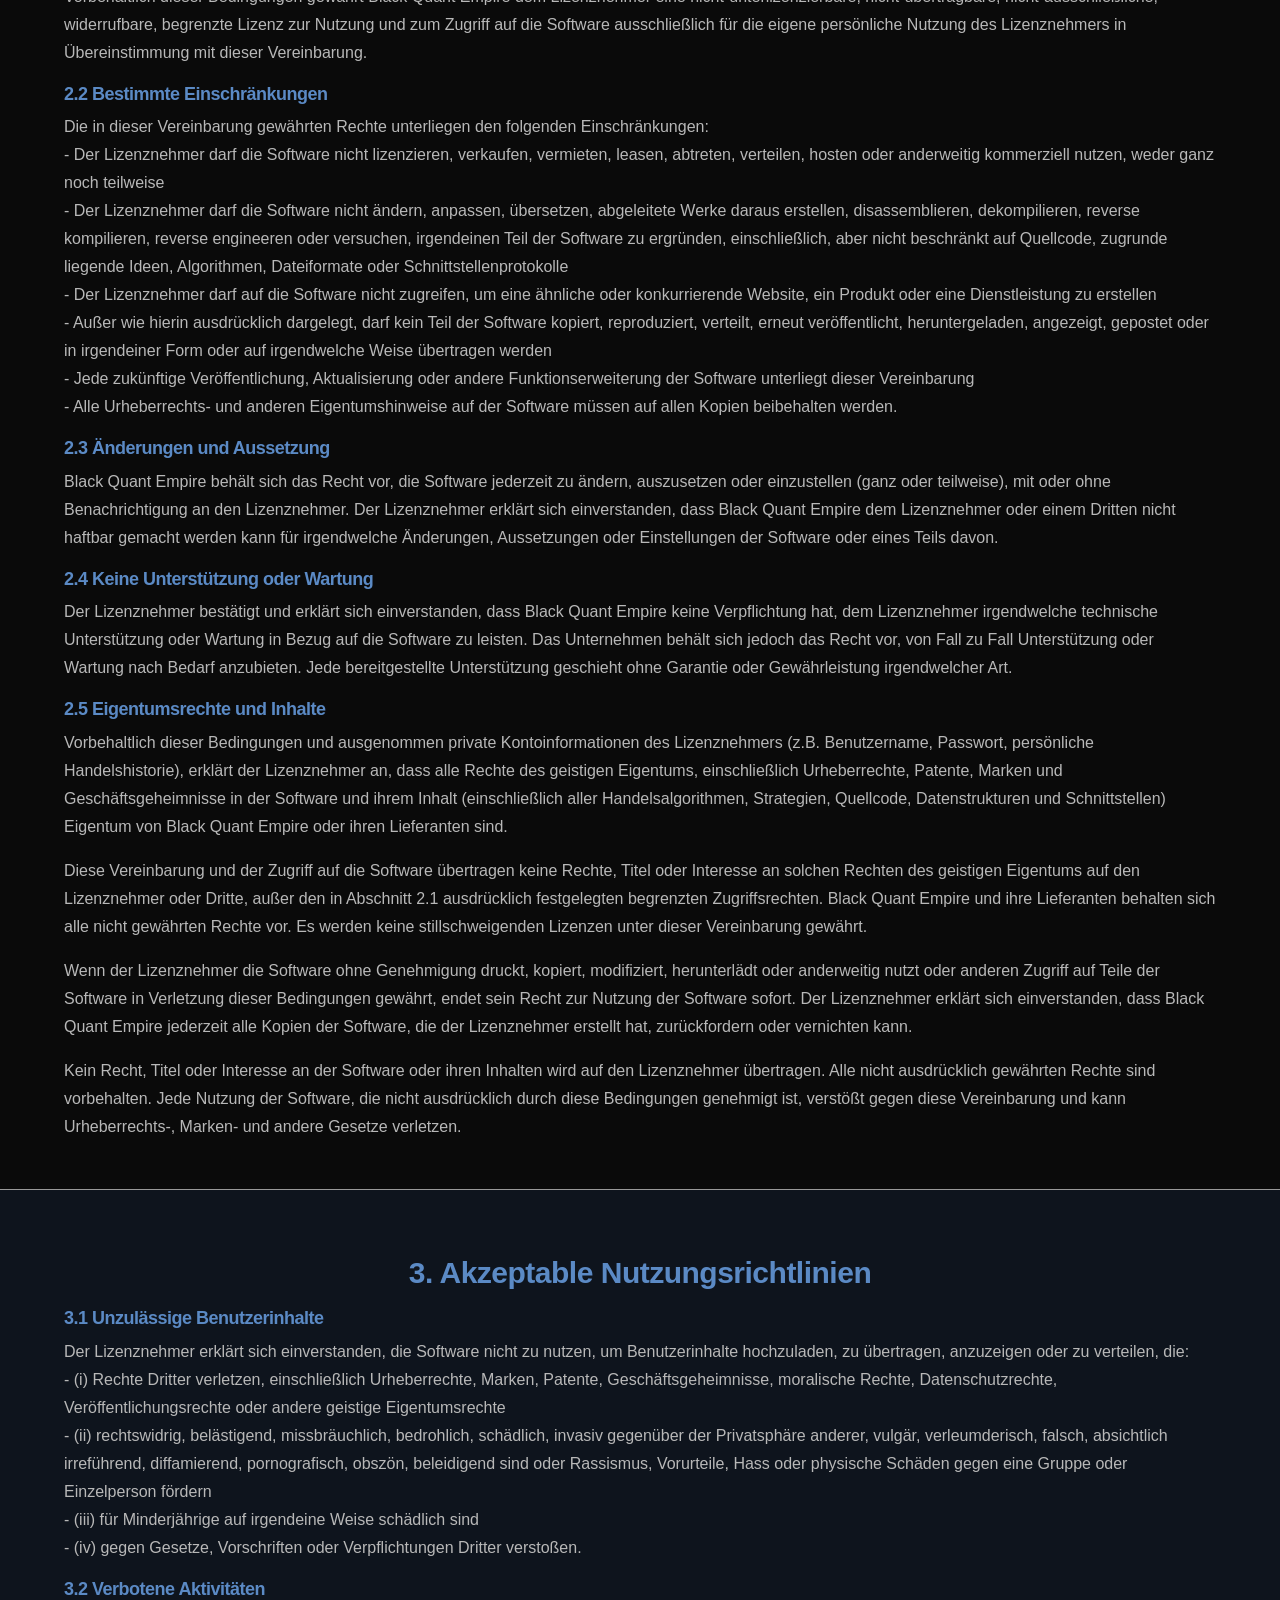
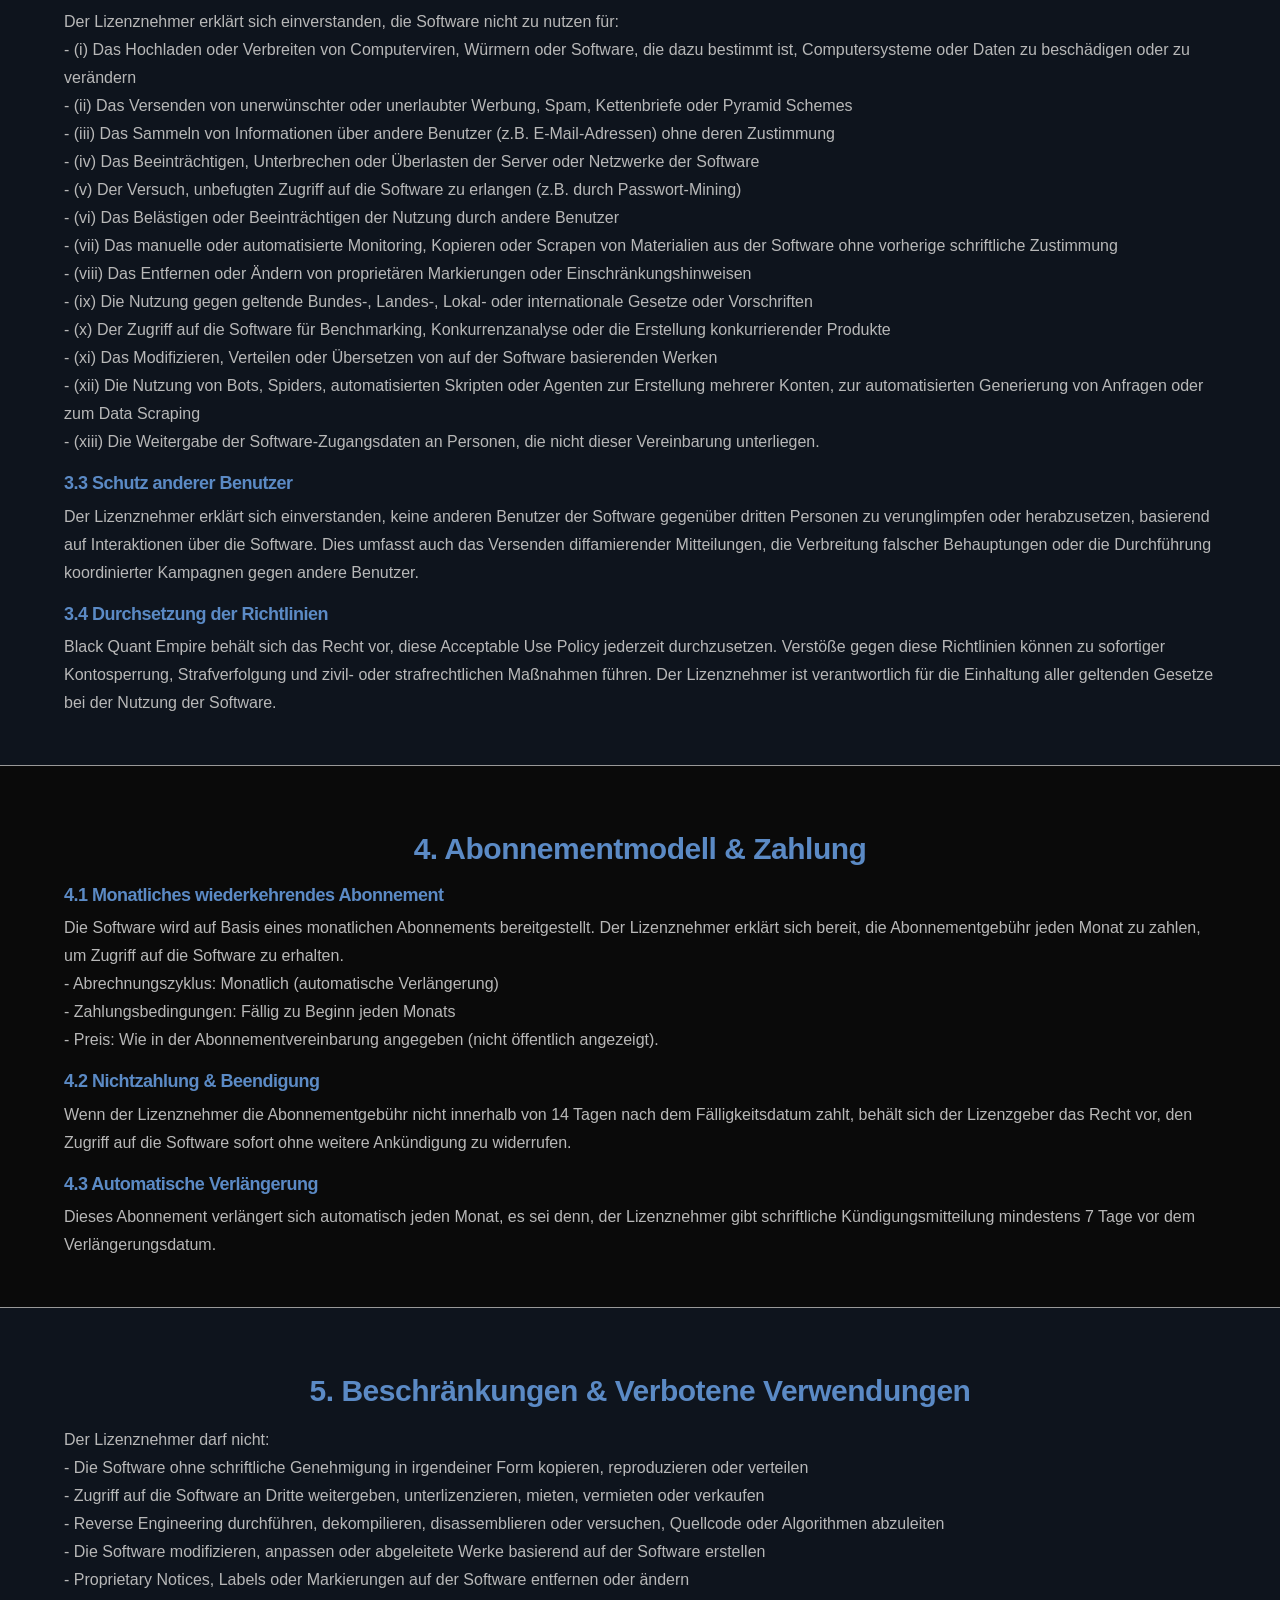
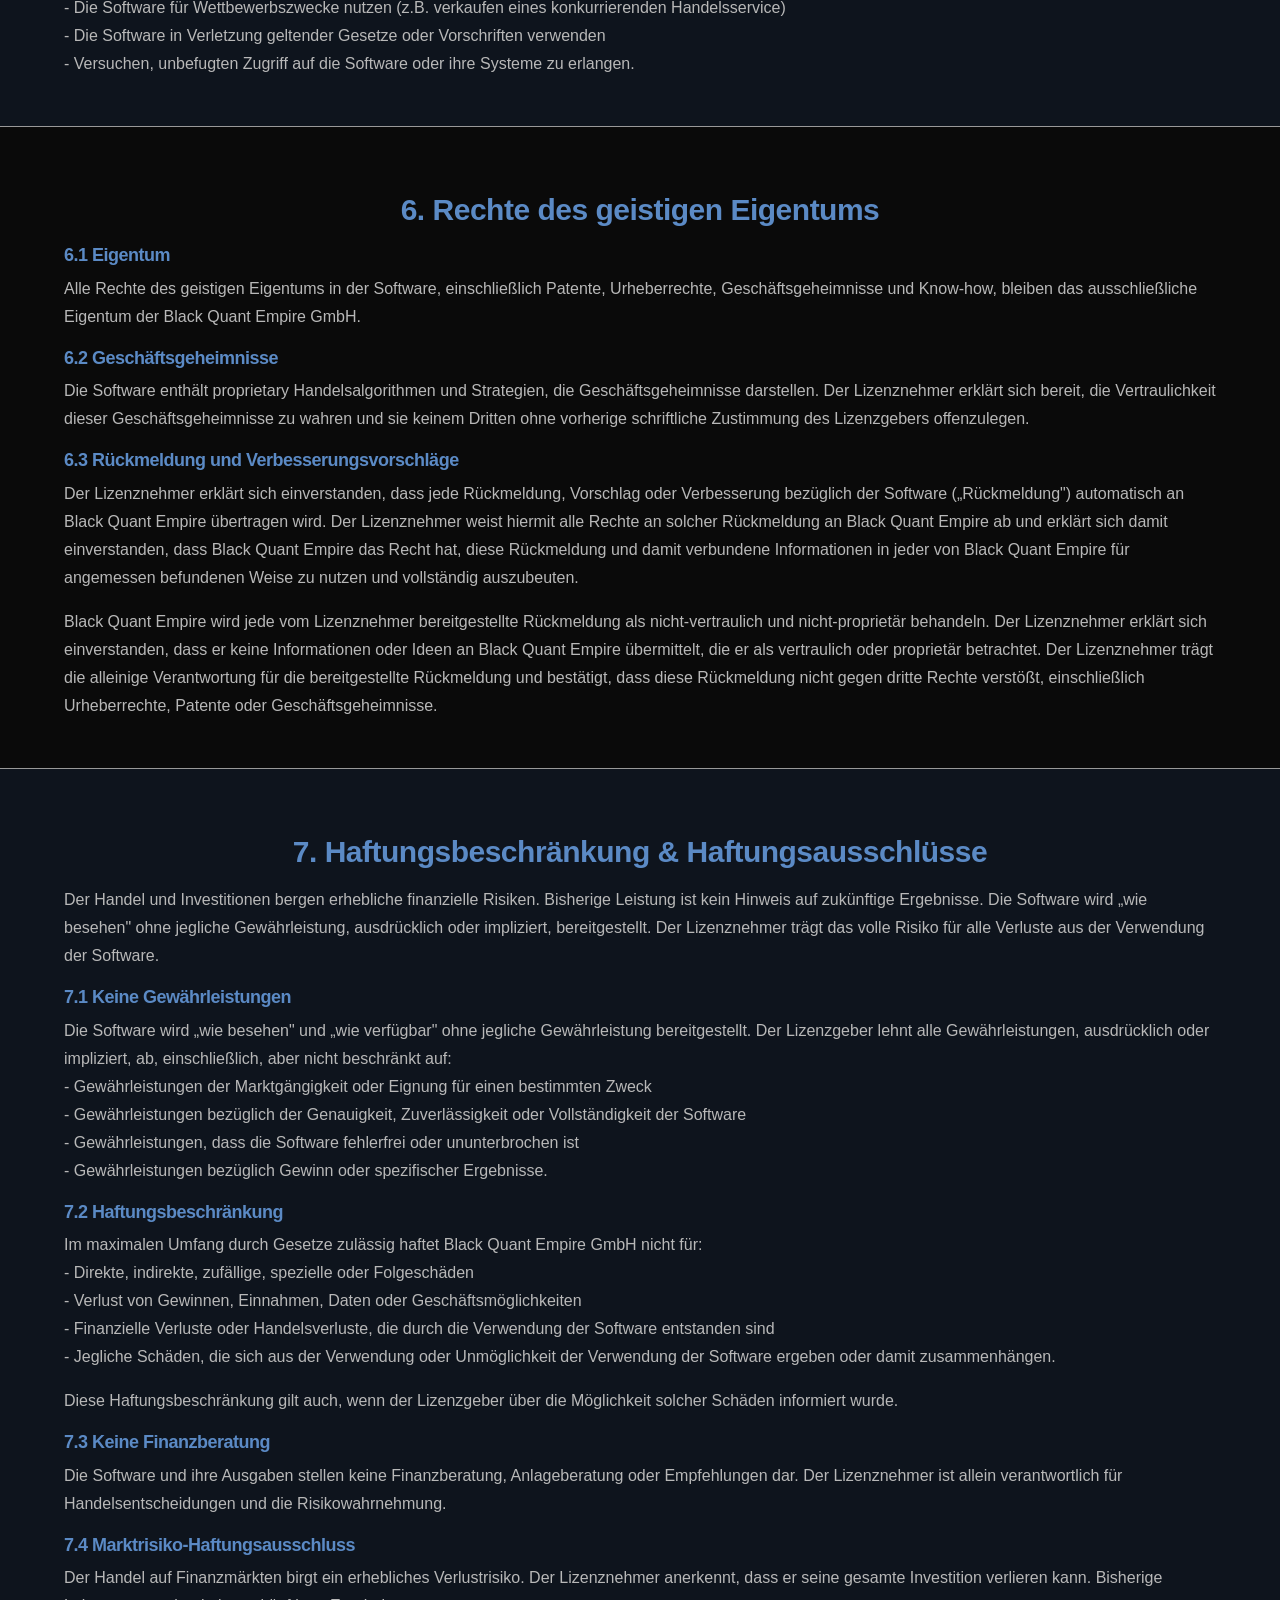
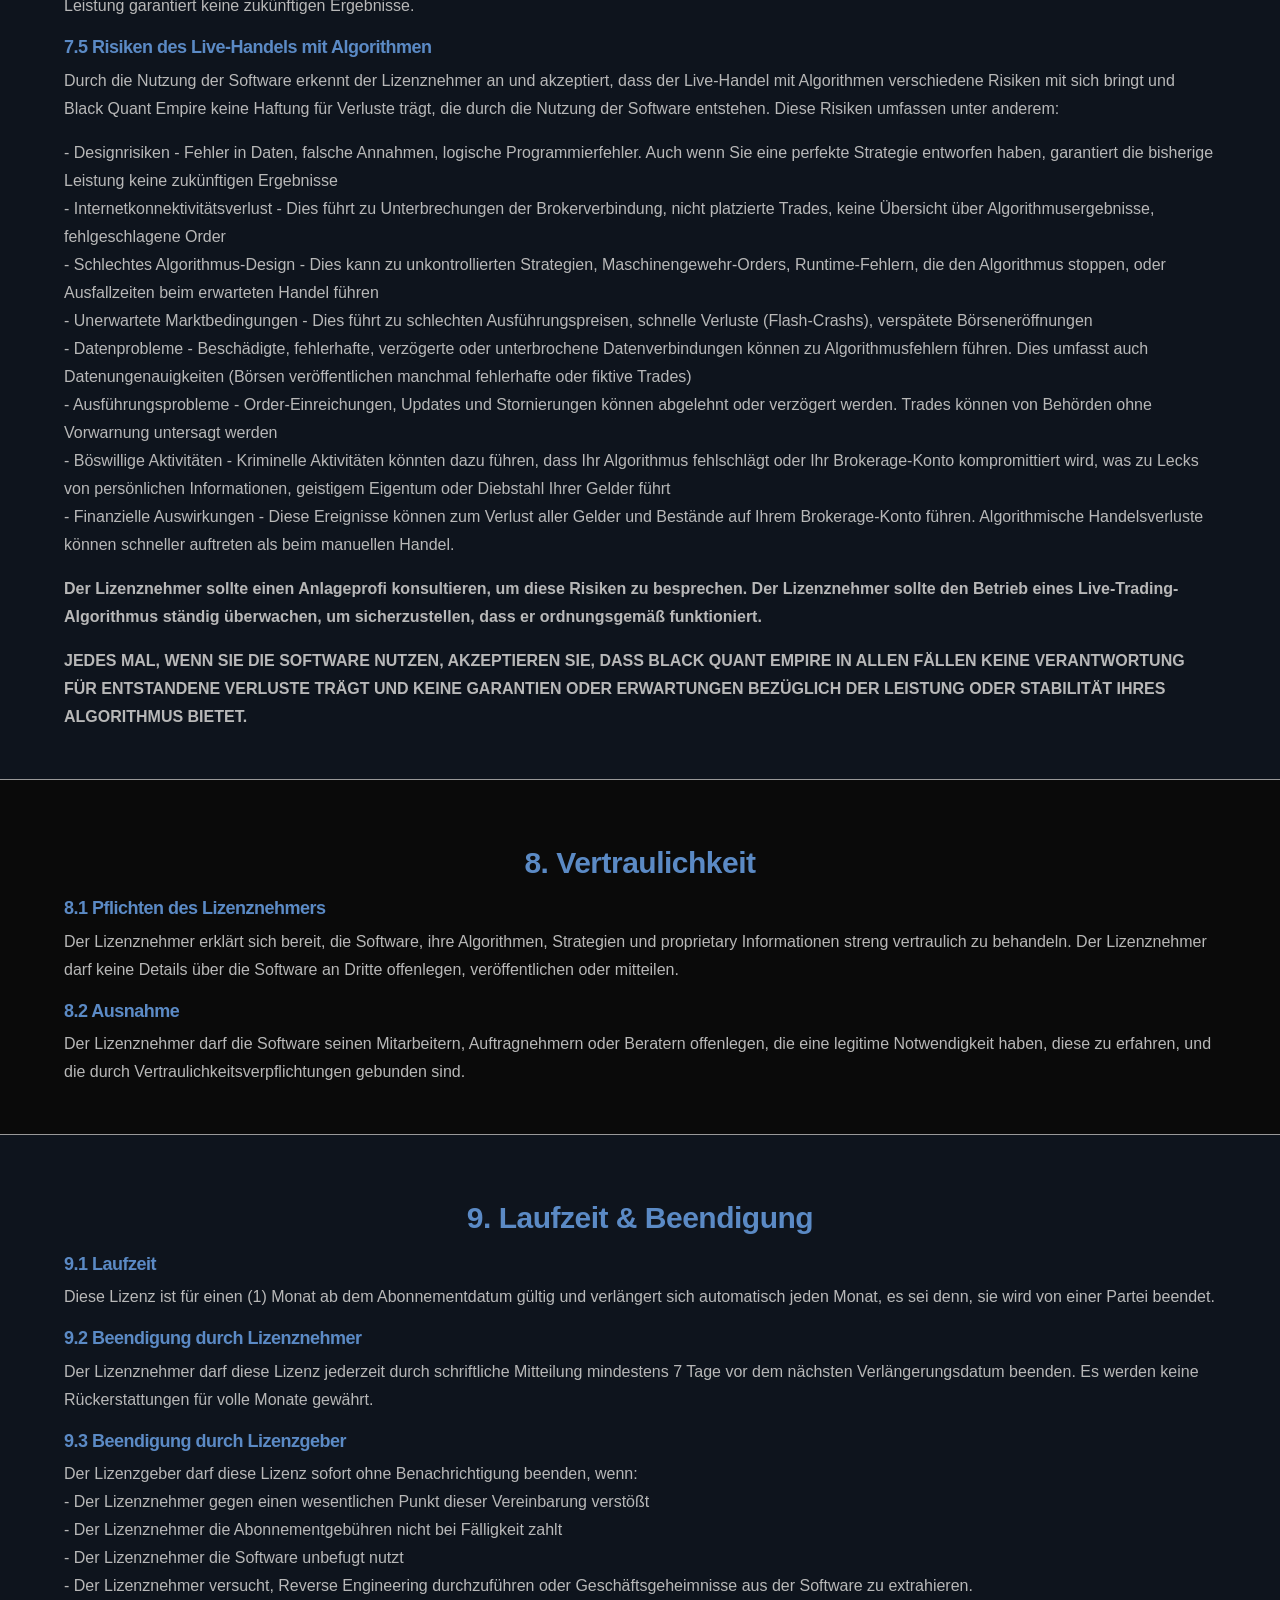
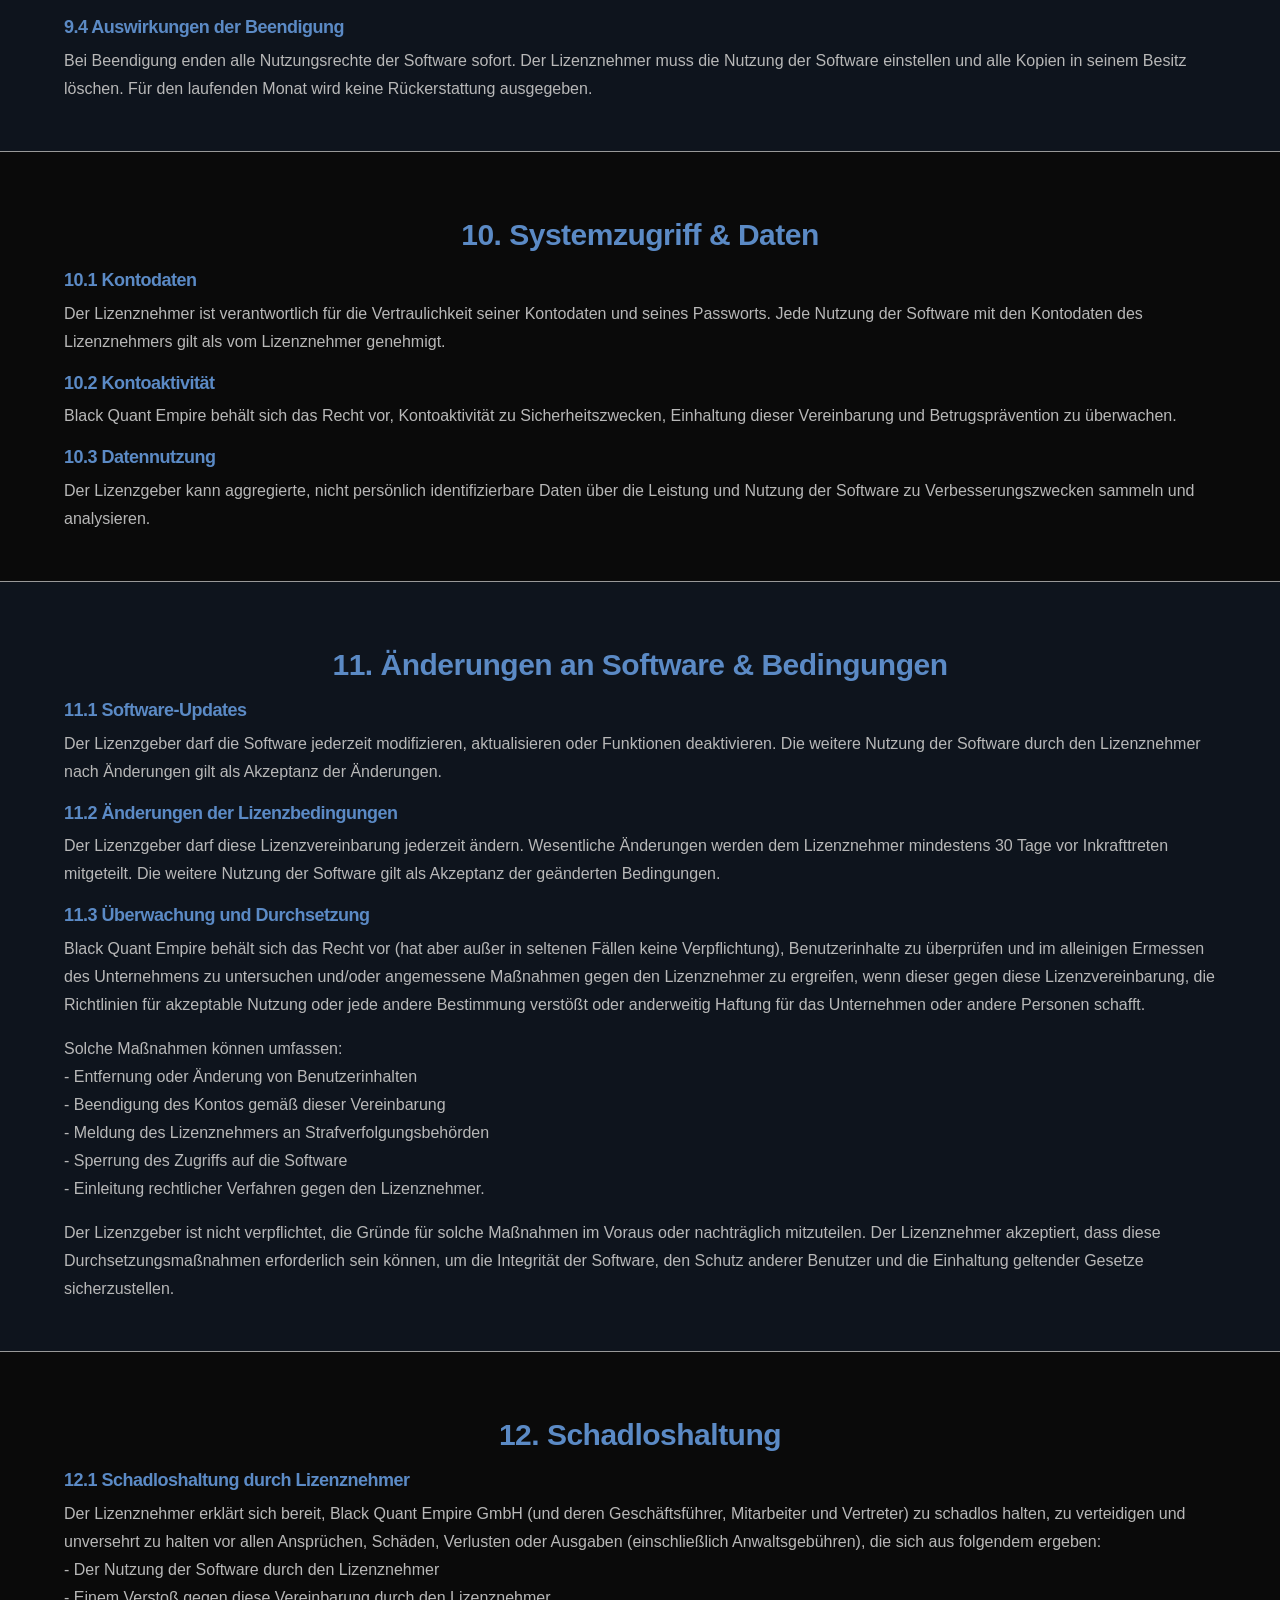
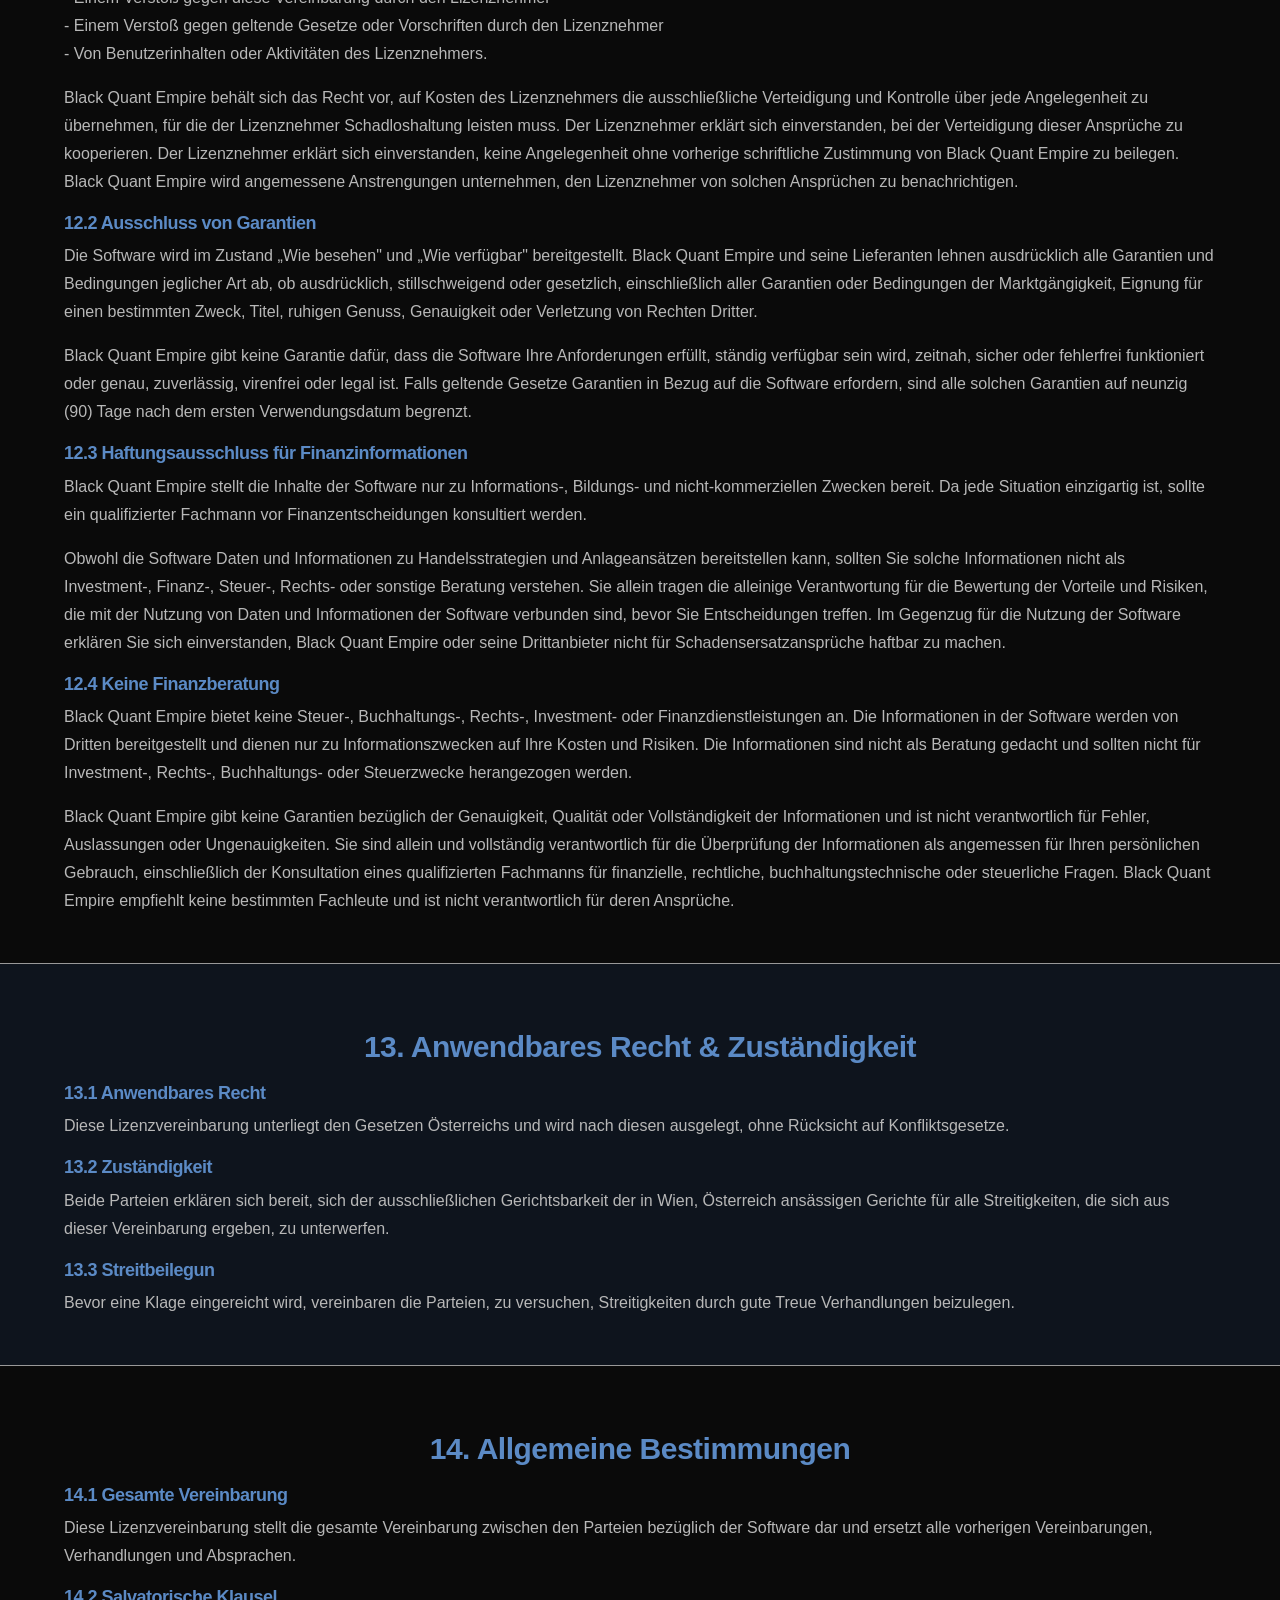
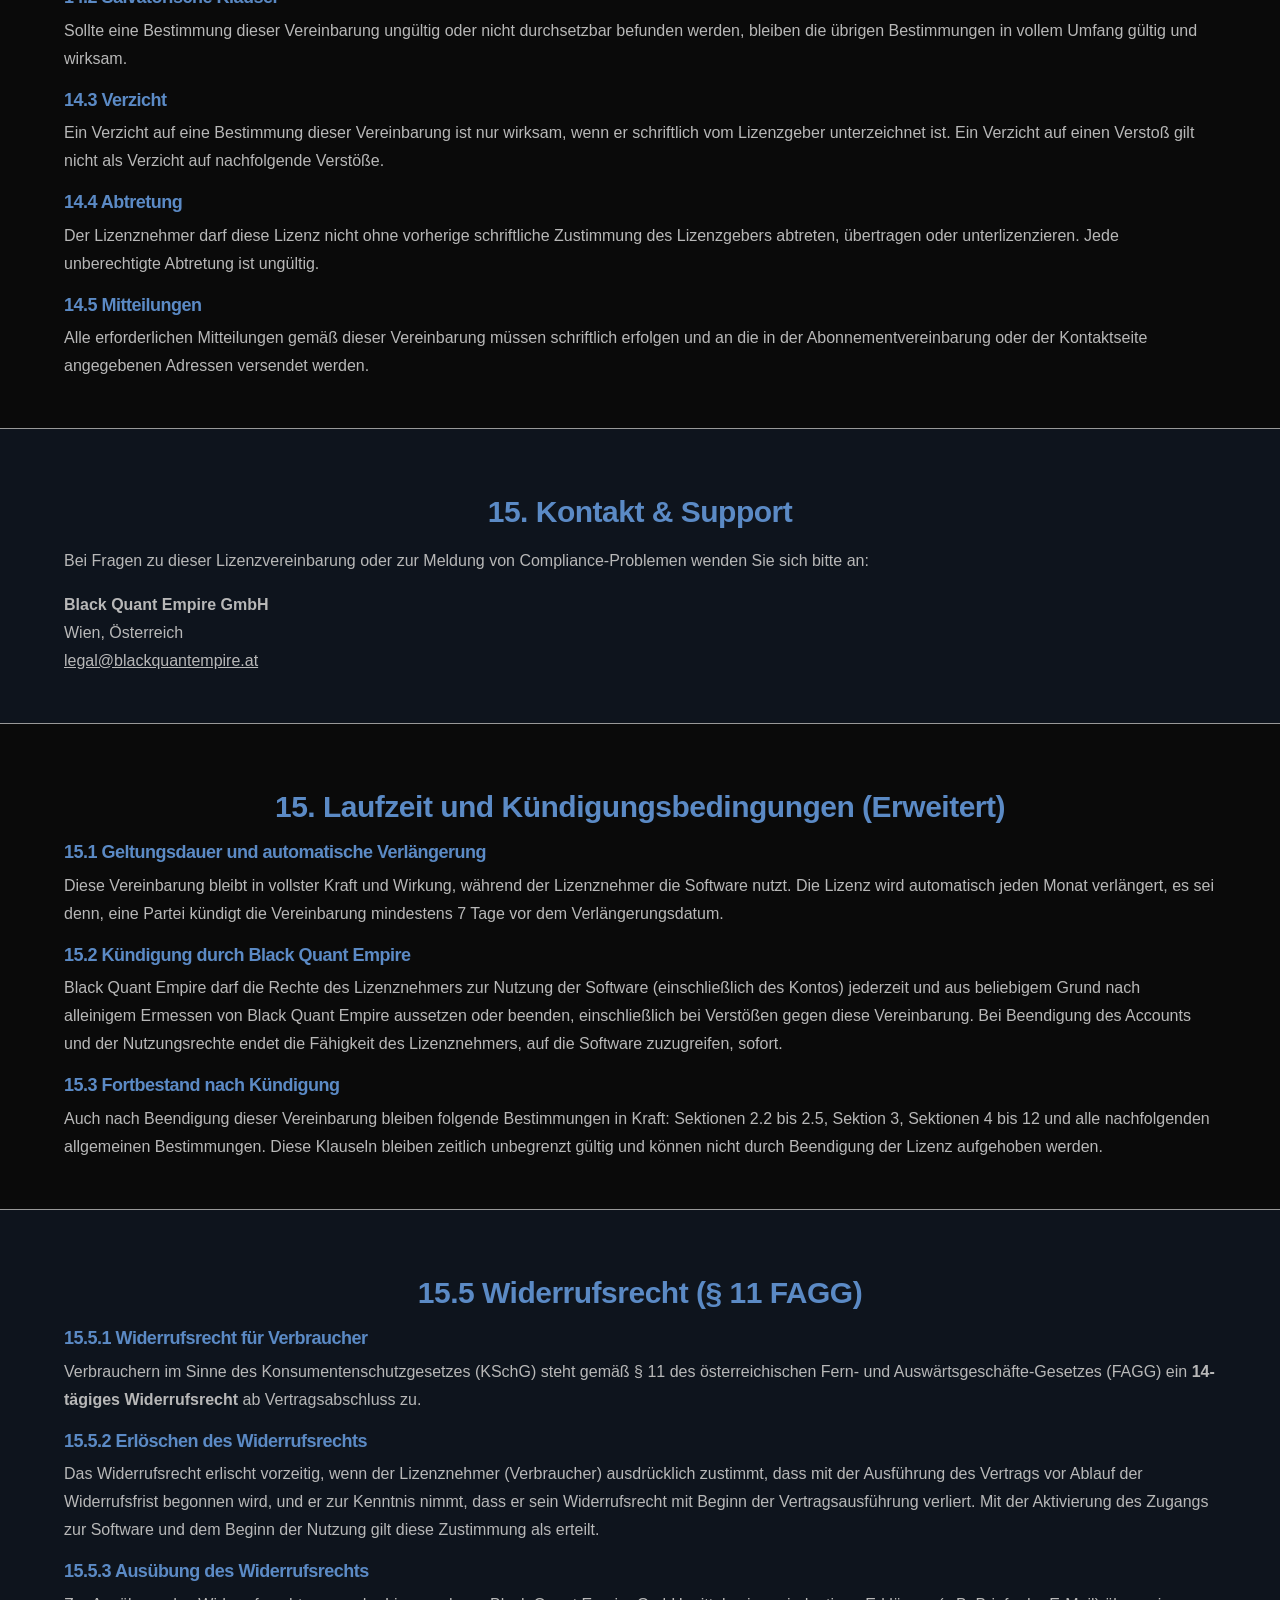
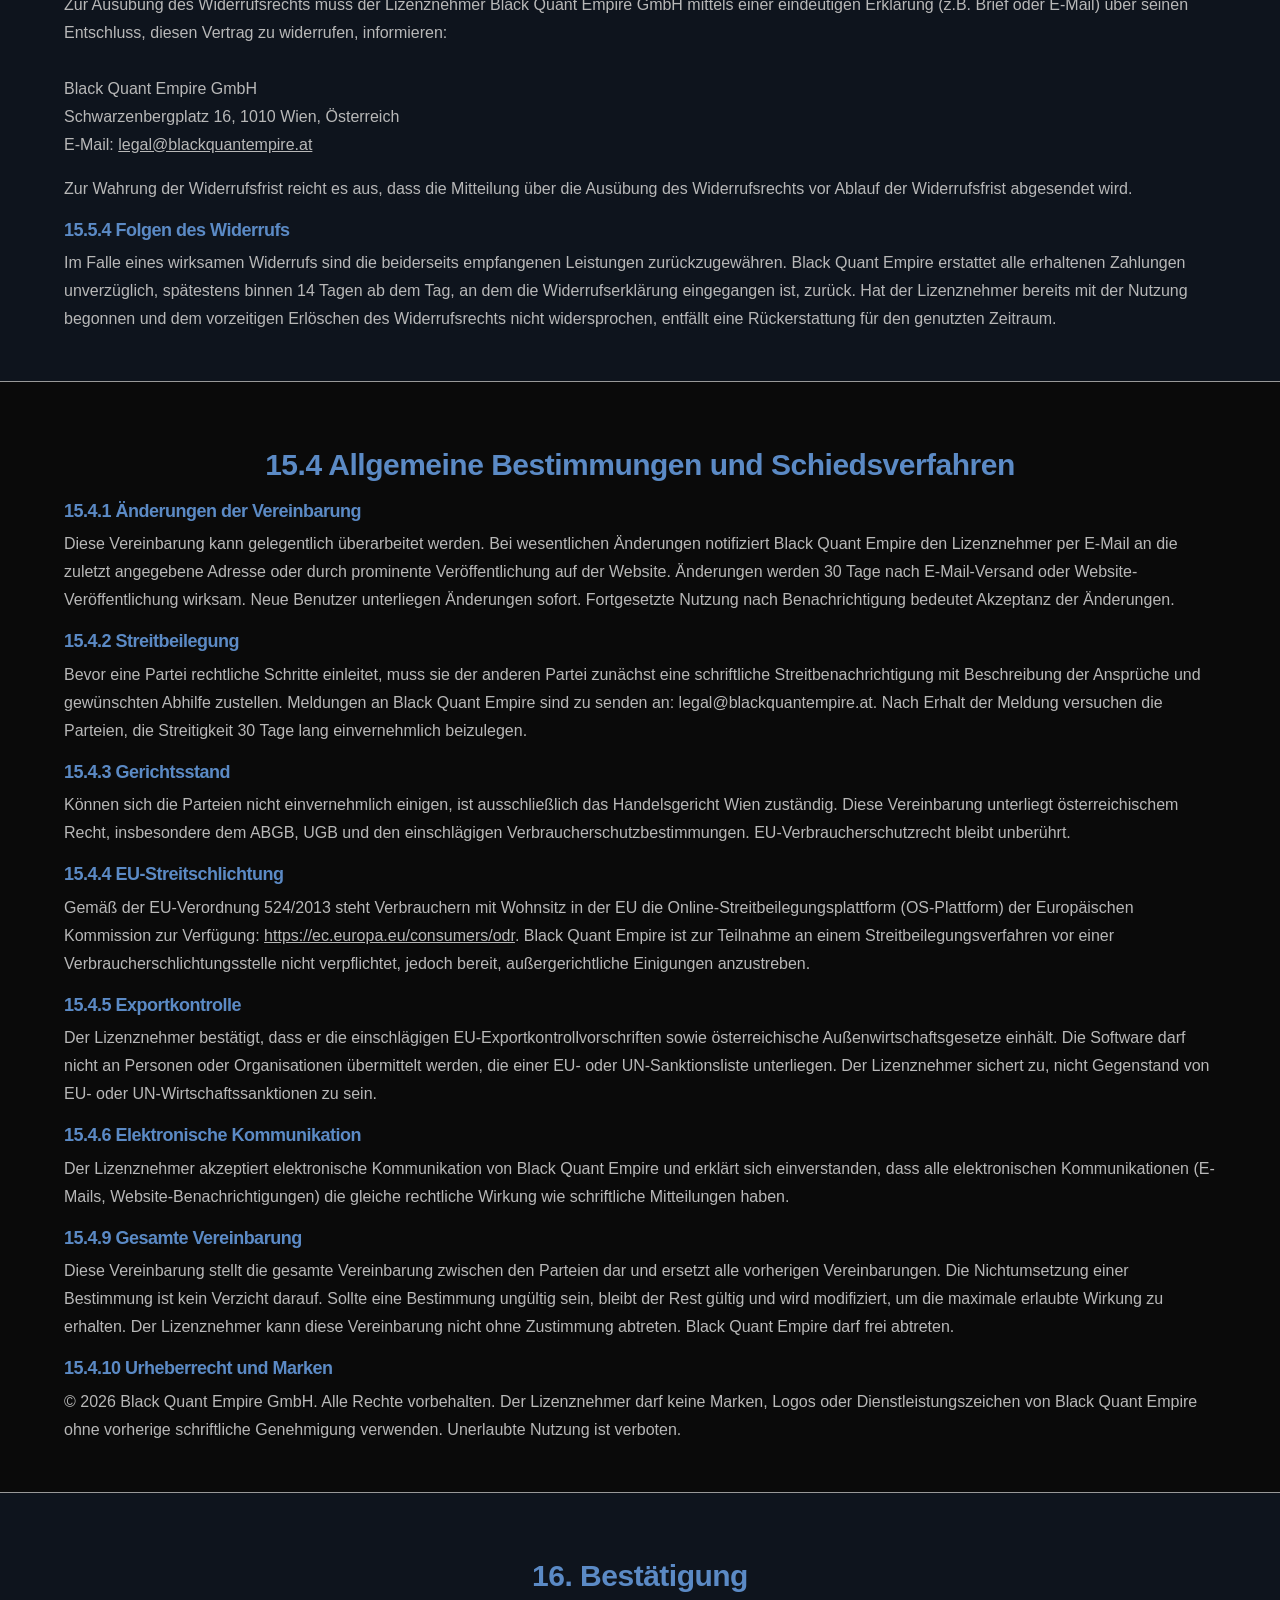
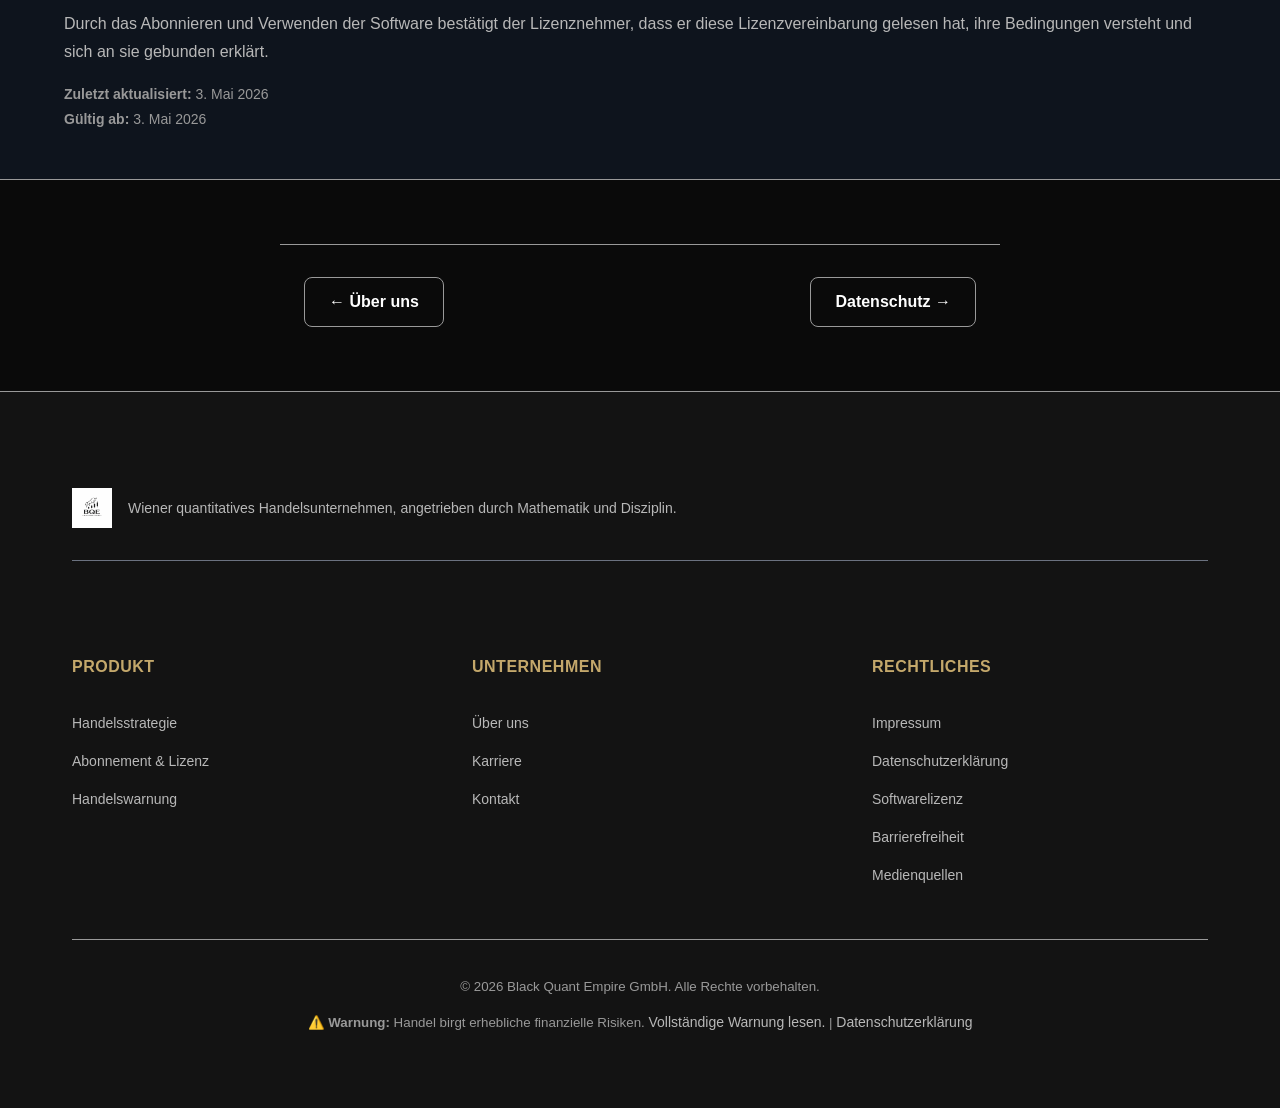
<file: license.html>
<!DOCTYPE html>
<html lang="de">
<head>
  <meta charset="UTF-8">
  <meta name="viewport" content="width=device-width, initial-scale=1.0">
  <title>Softwarelizenz – Black Quant Empire</title>
  <link rel="stylesheet" href="/assets/css/shared.css">
  <link rel="stylesheet" href="/assets/css/pages/disclaimer.css">
</head>
<body>
  <a href="#main-content" class="skip-link">Zum Hauptinhalt springen</a>

  <div id="header-placeholder"></div>

  <main id="main-content">
    <article>
      <section class="page-header">
        <div class="container">
          <h1>Softwarelizenzvereinbarung</h1>
          <p class="lead">Allgemeine Geschäftsbedingungen für Black Quant Empire Handelsalgorithmus</p>
        </div>
      </section>

      <section>
        <div class="container">
          <div class="section-layout">
            <img src="/assets/images/trend3.webp" alt="" aria-hidden="true" class="image-left" loading="lazy" decoding="async">
            <div class="section-content">
              <h2>1. Lizenzgewährung & Eigentumsrechte</h2>
              <p>
                Diese Softwarelizenzvereinbarung („Vereinbarung") wird geschlossen zwischen
                <strong>Black Quant Empire GmbH</strong> („Lizenzgeber"), ansässig in Wien, Österreich,
                und der natürlichen oder juristischen Person, die das Monatsabonnement kauft („Lizenznehmer").
              </p>

              <h3>1.1 Proprietäre Software</h3>
              <p>
                Die Trading-Algorithmus-Software (einschließlich aller Code, Algorithmen, Dokumentation und zugehöriger Materialien)
                ist das ausschließliche Eigentum der Black Quant Empire GmbH. Alle Rechte des geistigen Eigentums, einschließlich
                aber nicht beschränkt auf Urheberrechte, Patente, Geschäftsgeheimnisse und Marken, werden vom Lizenzgeber beibehalten.
              </p>
              <p>
                <strong>© 2026 Black Quant Empire GmbH. Alle Rechte vorbehalten.</strong>
              </p>

              <h3>1.2 Begrenzte Lizenz</h3>
              <p>
                Gemäß der Bedingungen dieser Vereinbarung und der Zahlung der monatlichen Abonnementgebühr
                gewährt der Lizenzgeber dem Lizenznehmer eine nicht-exklusive, nicht übertragbare, widerrufbare Lizenz zur Nutzung
                der Software ausschließlich für die persönlichen oder geschäftlichen Handelszwecke des Lizenznehmers.
              </p>
              <p>
                <strong>Lizenztyp:</strong> Monatsabonnement (Wiederkehrend)
              </p>
              <p>
                <strong>Lizenzumfang:</strong> Begrenzt auf die natürliche oder juristische Person, die in der Abonnementvereinbarung genannt ist.
              </p>

              <h3>1.3 Kontoerstellung</h3>
              <p>
                Um bestimmte Funktionen der Software nutzen zu können, muss der Lizenznehmer ein Konto registrieren („Konto") und bestimmte persönliche Informationen bereitstellen, wie vom Registrierungsformular vorgegeben. Der Lizenznehmer erklärt und bestätigt, dass:<br>
                - Alle erforderlichen Registrierungsinformationen, die er übermittelt, wahrheitsgemäß und genau sind<br>
                - Die Genauigkeit dieser Informationen wird gepflegt und aktuell gehalten.
              </p>
              <p>
                Der Lizenznehmer kann sein Konto jederzeit und ohne Angabe von Gründen löschen, indem er den Anweisungen auf der Website folgt. Black Quant Empire kann das Konto gemäß dieser Vereinbarung (besonders Abschnitt 7) suspendieren oder beenden.
              </p>

              <h3>1.4 Kontoverantwortung und Sicherheit</h3>
              <p>
                Der Lizenznehmer ist verantwortlich für die Wahrung der Vertraulichkeit seiner Konto-Login-Informationen und trägt die volle Verantwortung für alle Aktivitäten, die unter seinem Konto stattfinden. Der Lizenznehmer erklärt sich einverstanden, Black Quant Empire unverzüglich über jede unbefugte Nutzung oder vermutete unbefugte Nutzung seines Kontos oder jeden anderen Sicherheitsverstoß zu benachrichtigen.
              </p>
              <p>
                Black Quant Empire kann und wird nicht haftbar für Verluste oder Schäden, die sich aus der Nichtbeachtung der obigen Anforderungen ergeben. Der Lizenznehmer akzeptiert, dass das Unternehmen für alle Aktivitäten unter dem Konto des Lizenznehmers haftbar gemacht werden kann, bis der Lizenznehmer Black Quant Empire von der unbefugten Nutzung benachrichtigt.
              </p>
            </div>
            <img src="/assets/images/trend4.webp" alt="" aria-hidden="true" class="image-right" loading="lazy" decoding="async">
          </div>
        </div>
      </section>

      <section>
        <div class="container">
          <h2>2. Lizenzrechte und Nutzungsbeschränkungen</h2>

          <h3>2.1 Lizenzgewährung</h3>
          <p>
            Vorbehaltlich dieser Bedingungen gewährt Black Quant Empire dem Lizenznehmer eine nicht-unterlizenzierbare, nicht-übertragbare, nicht-ausschließliche, widerrufbare, begrenzte Lizenz zur Nutzung und zum Zugriff auf die Software ausschließlich für die eigene persönliche Nutzung des Lizenznehmers in Übereinstimmung mit dieser Vereinbarung.
          </p>

          <h3>2.2 Bestimmte Einschränkungen</h3>
          <p>
            Die in dieser Vereinbarung gewährten Rechte unterliegen den folgenden Einschränkungen:<br>
            - Der Lizenznehmer darf die Software nicht lizenzieren, verkaufen, vermieten, leasen, abtreten, verteilen, hosten oder anderweitig kommerziell nutzen, weder ganz noch teilweise<br>
            - Der Lizenznehmer darf die Software nicht ändern, anpassen, übersetzen, abgeleitete Werke daraus erstellen, disassemblieren, dekompilieren, reverse kompilieren, reverse engineeren oder versuchen, irgendeinen Teil der Software zu ergründen, einschließlich, aber nicht beschränkt auf Quellcode, zugrunde liegende Ideen, Algorithmen, Dateiformate oder Schnittstellenprotokolle<br>
            - Der Lizenznehmer darf auf die Software nicht zugreifen, um eine ähnliche oder konkurrierende Website, ein Produkt oder eine Dienstleistung zu erstellen<br>
            - Außer wie hierin ausdrücklich dargelegt, darf kein Teil der Software kopiert, reproduziert, verteilt, erneut veröffentlicht, heruntergeladen, angezeigt, gepostet oder in irgendeiner Form oder auf irgendwelche Weise übertragen werden<br>
            - Jede zukünftige Veröffentlichung, Aktualisierung oder andere Funktionserweiterung der Software unterliegt dieser Vereinbarung<br>
            - Alle Urheberrechts- und anderen Eigentumshinweise auf der Software müssen auf allen Kopien beibehalten werden.
          </p>

          <h3>2.3 Änderungen und Aussetzung</h3>
          <p>
            Black Quant Empire behält sich das Recht vor, die Software jederzeit zu ändern, auszusetzen oder einzustellen (ganz oder teilweise), mit oder ohne Benachrichtigung an den Lizenznehmer. Der Lizenznehmer erklärt sich einverstanden, dass Black Quant Empire dem Lizenznehmer oder einem Dritten nicht haftbar gemacht werden kann für irgendwelche Änderungen, Aussetzungen oder Einstellungen der Software oder eines Teils davon.
          </p>

          <h3>2.4 Keine Unterstützung oder Wartung</h3>
          <p>
            Der Lizenznehmer bestätigt und erklärt sich einverstanden, dass Black Quant Empire keine Verpflichtung hat, dem Lizenznehmer irgendwelche technische Unterstützung oder Wartung in Bezug auf die Software zu leisten. Das Unternehmen behält sich jedoch das Recht vor, von Fall zu Fall Unterstützung oder Wartung nach Bedarf anzubieten. Jede bereitgestellte Unterstützung geschieht ohne Garantie oder Gewährleistung irgendwelcher Art.
          </p>

          <h3>2.5 Eigentumsrechte und Inhalte</h3>
          <p>
            Vorbehaltlich dieser Bedingungen und ausgenommen private Kontoinformationen des Lizenznehmers (z.B. Benutzername, Passwort, persönliche Handelshistorie), erklärt der Lizenznehmer an, dass alle Rechte des geistigen Eigentums, einschließlich Urheberrechte, Patente, Marken und Geschäftsgeheimnisse in der Software und ihrem Inhalt (einschließlich aller Handelsalgorithmen, Strategien, Quellcode, Datenstrukturen und Schnittstellen) Eigentum von Black Quant Empire oder ihren Lieferanten sind.
          </p>
          <p>
            Diese Vereinbarung und der Zugriff auf die Software übertragen keine Rechte, Titel oder Interesse an solchen Rechten des geistigen Eigentums auf den Lizenznehmer oder Dritte, außer den in Abschnitt 2.1 ausdrücklich festgelegten begrenzten Zugriffsrechten. Black Quant Empire und ihre Lieferanten behalten sich alle nicht gewährten Rechte vor. Es werden keine stillschweigenden Lizenzen unter dieser Vereinbarung gewährt.
          </p>
          <p>
            Wenn der Lizenznehmer die Software ohne Genehmigung druckt, kopiert, modifiziert, herunterlädt oder anderweitig nutzt oder anderen Zugriff auf Teile der Software in Verletzung dieser Bedingungen gewährt, endet sein Recht zur Nutzung der Software sofort. Der Lizenznehmer erklärt sich einverstanden, dass Black Quant Empire jederzeit alle Kopien der Software, die der Lizenznehmer erstellt hat, zurückfordern oder vernichten kann.
          </p>
          <p>
            Kein Recht, Titel oder Interesse an der Software oder ihren Inhalten wird auf den Lizenznehmer übertragen. Alle nicht ausdrücklich gewährten Rechte sind vorbehalten. Jede Nutzung der Software, die nicht ausdrücklich durch diese Bedingungen genehmigt ist, verstößt gegen diese Vereinbarung und kann Urheberrechts-, Marken- und andere Gesetze verletzen.
          </p>
        </div>
      </section>

      <section>
        <div class="container">
          <div class="section-layout">
            <img src="/assets/images/trend8.webp" alt="" aria-hidden="true" class="image-left" loading="lazy" decoding="async">
            <div class="section-content">
              <h2>3. Akzeptable Nutzungsrichtlinien</h2>

              <h3>3.1 Unzulässige Benutzerinhalte</h3>
          <p>
            Der Lizenznehmer erklärt sich einverstanden, die Software nicht zu nutzen, um Benutzerinhalte hochzuladen, zu übertragen, anzuzeigen oder zu verteilen, die:<br>
            - (i) Rechte Dritter verletzen, einschließlich Urheberrechte, Marken, Patente, Geschäftsgeheimnisse, moralische Rechte, Datenschutzrechte, Veröffentlichungsrechte oder andere geistige Eigentumsrechte<br>
            - (ii) rechtswidrig, belästigend, missbräuchlich, bedrohlich, schädlich, invasiv gegenüber der Privatsphäre anderer, vulgär, verleumderisch, falsch, absichtlich irreführend, diffamierend, pornografisch, obszön, beleidigend sind oder Rassismus, Vorurteile, Hass oder physische Schäden gegen eine Gruppe oder Einzelperson fördern<br>
            - (iii) für Minderjährige auf irgendeine Weise schädlich sind<br>
            - (iv) gegen Gesetze, Vorschriften oder Verpflichtungen Dritter verstoßen.
          </p>

          <h3>3.2 Verbotene Aktivitäten</h3>
          <p>
            Der Lizenznehmer erklärt sich einverstanden, die Software nicht zu nutzen für:<br>
            - (i) Das Hochladen oder Verbreiten von Computerviren, Würmern oder Software, die dazu bestimmt ist, Computersysteme oder Daten zu beschädigen oder zu verändern<br>
            - (ii) Das Versenden von unerwünschter oder unerlaubter Werbung, Spam, Kettenbriefe oder Pyramid Schemes<br>
            - (iii) Das Sammeln von Informationen über andere Benutzer (z.B. E-Mail-Adressen) ohne deren Zustimmung<br>
            - (iv) Das Beeinträchtigen, Unterbrechen oder Überlasten der Server oder Netzwerke der Software<br>
            - (v) Der Versuch, unbefugten Zugriff auf die Software zu erlangen (z.B. durch Passwort-Mining)<br>
            - (vi) Das Belästigen oder Beeinträchtigen der Nutzung durch andere Benutzer<br>
            - (vii) Das manuelle oder automatisierte Monitoring, Kopieren oder Scrapen von Materialien aus der Software ohne vorherige schriftliche Zustimmung<br>
            - (viii) Das Entfernen oder Ändern von proprietären Markierungen oder Einschränkungshinweisen<br>
            - (ix) Die Nutzung gegen geltende Bundes-, Landes-, Lokal- oder internationale Gesetze oder Vorschriften<br>
            - (x) Der Zugriff auf die Software für Benchmarking, Konkurrenzanalyse oder die Erstellung konkurrierender Produkte<br>
            - (xi) Das Modifizieren, Verteilen oder Übersetzen von auf der Software basierenden Werken<br>
            - (xii) Die Nutzung von Bots, Spiders, automatisierten Skripten oder Agenten zur Erstellung mehrerer Konten, zur automatisierten Generierung von Anfragen oder zum Data Scraping<br>
            - (xiii) Die Weitergabe der Software-Zugangsdaten an Personen, die nicht dieser Vereinbarung unterliegen.
          </p>

          <h3>3.3 Schutz anderer Benutzer</h3>
          <p>
            Der Lizenznehmer erklärt sich einverstanden, keine anderen Benutzer der Software gegenüber dritten Personen zu verunglimpfen oder herabzusetzen, basierend auf Interaktionen über die Software. Dies umfasst auch das Versenden diffamierender Mitteilungen, die Verbreitung falscher Behauptungen oder die Durchführung koordinierter Kampagnen gegen andere Benutzer.
          </p>

          <h3>3.4 Durchsetzung der Richtlinien</h3>
          <p>
            Black Quant Empire behält sich das Recht vor, diese Acceptable Use Policy jederzeit durchzusetzen. Verstöße gegen diese Richtlinien können zu sofortiger Kontosperrung, Strafverfolgung und zivil- oder strafrechtlichen Maßnahmen führen. Der Lizenznehmer ist verantwortlich für die Einhaltung aller geltenden Gesetze bei der Nutzung der Software.
          </p>
            </div>
            <img src="/assets/images/trend3.webp" alt="" aria-hidden="true" class="image-right" loading="lazy" decoding="async">
          </div>
        </div>
      </section>

      <section>
        <div class="container">
          <h2>4. Abonnementmodell & Zahlung</h2>

          <h3>4.1 Monatliches wiederkehrendes Abonnement</h3>
          <p>
            Die Software wird auf Basis eines monatlichen Abonnements bereitgestellt. Der Lizenznehmer erklärt sich bereit, die Abonnementgebühr jeden Monat zu zahlen, um Zugriff auf die Software zu erhalten.<br>
            - Abrechnungszyklus: Monatlich (automatische Verlängerung)<br>
            - Zahlungsbedingungen: Fällig zu Beginn jeden Monats<br>
            - Preis: Wie in der Abonnementvereinbarung angegeben (nicht öffentlich angezeigt).
          </p>

          <h3>4.2 Nichtzahlung & Beendigung</h3>
          <p>
            Wenn der Lizenznehmer die Abonnementgebühr nicht innerhalb von 14 Tagen nach dem Fälligkeitsdatum zahlt,
            behält sich der Lizenzgeber das Recht vor, den Zugriff auf die Software sofort ohne weitere Ankündigung zu widerrufen.
          </p>

          <h3>4.3 Automatische Verlängerung</h3>
          <p>
            Dieses Abonnement verlängert sich automatisch jeden Monat, es sei denn, der Lizenznehmer gibt schriftliche Kündigungsmitteilung
            mindestens 7 Tage vor dem Verlängerungsdatum.
          </p>
        </div>
      </section>

      <section>
        <div class="container">
          <div class="section-layout">
            <img src="/assets/images/trend5.webp" alt="" aria-hidden="true" class="image-left" loading="lazy" decoding="async">
            <div class="section-content">
              <h2>5. Beschränkungen & Verbotene Verwendungen</h2>
              <p>
                Der Lizenznehmer darf nicht:<br>
                - Die Software ohne schriftliche Genehmigung in irgendeiner Form kopieren, reproduzieren oder verteilen<br>
                - Zugriff auf die Software an Dritte weitergeben, unterlizenzieren, mieten, vermieten oder verkaufen<br>
                - Reverse Engineering durchführen, dekompilieren, disassemblieren oder versuchen, Quellcode oder Algorithmen abzuleiten<br>
                - Die Software modifizieren, anpassen oder abgeleitete Werke basierend auf der Software erstellen<br>
                - Proprietary Notices, Labels oder Markierungen auf der Software entfernen oder ändern<br>
                - Die Software für Wettbewerbszwecke nutzen (z.B. verkaufen eines konkurrierenden Handelsservice)<br>
                - Die Software in Verletzung geltender Gesetze oder Vorschriften verwenden<br>
                - Versuchen, unbefugten Zugriff auf die Software oder ihre Systeme zu erlangen.
              </p>
            </div>
            <img src="/assets/images/trend6.webp" alt="" aria-hidden="true" class="image-right" loading="lazy" decoding="async">
          </div>
        </div>
      </section>

      <section>
        <div class="container">
          <h2>6. Rechte des geistigen Eigentums</h2>

          <h3>6.1 Eigentum</h3>
          <p>
            Alle Rechte des geistigen Eigentums in der Software, einschließlich Patente, Urheberrechte,
            Geschäftsgeheimnisse und Know-how, bleiben das ausschließliche Eigentum der Black Quant Empire GmbH.
          </p>

          <h3>6.2 Geschäftsgeheimnisse</h3>
          <p>
            Die Software enthält proprietary Handelsalgorithmen und Strategien, die Geschäftsgeheimnisse darstellen.
            Der Lizenznehmer erklärt sich bereit, die Vertraulichkeit dieser Geschäftsgeheimnisse zu wahren und sie
            keinem Dritten ohne vorherige schriftliche Zustimmung des Lizenzgebers offenzulegen.
          </p>

          <h3>6.3 Rückmeldung und Verbesserungsvorschläge</h3>
          <p>
            Der Lizenznehmer erklärt sich einverstanden, dass jede Rückmeldung, Vorschlag oder Verbesserung bezüglich der Software („Rückmeldung") automatisch an Black Quant Empire übertragen wird. Der Lizenznehmer weist hiermit alle Rechte an solcher Rückmeldung an Black Quant Empire ab und erklärt sich damit einverstanden, dass Black Quant Empire das Recht hat, diese Rückmeldung und damit verbundene Informationen in jeder von Black Quant Empire für angemessen befundenen Weise zu nutzen und vollständig auszubeuten.
          </p>
          <p>
            Black Quant Empire wird jede vom Lizenznehmer bereitgestellte Rückmeldung als nicht-vertraulich und nicht-proprietär behandeln. Der Lizenznehmer erklärt sich einverstanden, dass er keine Informationen oder Ideen an Black Quant Empire übermittelt, die er als vertraulich oder proprietär betrachtet. Der Lizenznehmer trägt die alleinige Verantwortung für die bereitgestellte Rückmeldung und bestätigt, dass diese Rückmeldung nicht gegen dritte Rechte verstößt, einschließlich Urheberrechte, Patente oder Geschäftsgeheimnisse.
          </p>
        </div>
      </section>

      <section>
        <div class="container">
          <div class="section-layout">
            <img src="/assets/images/trend7.webp" alt="" aria-hidden="true" class="image-left" loading="lazy" decoding="async">
            <div class="section-content">
              <h2>7. Haftungsbeschränkung & Haftungsausschlüsse</h2>

              <p>
                Der Handel und Investitionen bergen erhebliche finanzielle Risiken. Bisherige Leistung ist kein Hinweis auf zukünftige Ergebnisse. Die Software wird „wie besehen" ohne jegliche Gewährleistung, ausdrücklich oder impliziert, bereitgestellt. Der Lizenznehmer trägt das volle Risiko für alle Verluste aus der Verwendung der Software.
              </p>

              <h3>7.1 Keine Gewährleistungen</h3>
              <p>
                Die Software wird „wie besehen" und „wie verfügbar" ohne jegliche Gewährleistung bereitgestellt. Der Lizenzgeber lehnt alle Gewährleistungen, ausdrücklich oder impliziert, ab, einschließlich, aber nicht beschränkt auf:<br>
                - Gewährleistungen der Marktgängigkeit oder Eignung für einen bestimmten Zweck<br>
                - Gewährleistungen bezüglich der Genauigkeit, Zuverlässigkeit oder Vollständigkeit der Software<br>
                - Gewährleistungen, dass die Software fehlerfrei oder ununterbrochen ist<br>
                - Gewährleistungen bezüglich Gewinn oder spezifischer Ergebnisse.
              </p>

              <h3>7.2 Haftungsbeschränkung</h3>
              <p>
                Im maximalen Umfang durch Gesetze zulässig haftet Black Quant Empire GmbH nicht für:<br>
                - Direkte, indirekte, zufällige, spezielle oder Folgeschäden<br>
                - Verlust von Gewinnen, Einnahmen, Daten oder Geschäftsmöglichkeiten<br>
                - Finanzielle Verluste oder Handelsverluste, die durch die Verwendung der Software entstanden sind<br>
                - Jegliche Schäden, die sich aus der Verwendung oder Unmöglichkeit der Verwendung der Software ergeben oder damit zusammenhängen.
              </p>
              <p>
                Diese Haftungsbeschränkung gilt auch, wenn der Lizenzgeber über die Möglichkeit solcher Schäden informiert wurde.
              </p>

              <h3>7.3 Keine Finanzberatung</h3>
              <p>
                Die Software und ihre Ausgaben stellen keine Finanzberatung, Anlageberatung
                oder Empfehlungen dar. Der Lizenznehmer ist allein verantwortlich für Handelsentscheidungen
                und die Risikowahrnehmung.
              </p>

              <h3>7.4 Marktrisiko-Haftungsausschluss</h3>
              <p>
                Der Handel auf Finanzmärkten birgt ein erhebliches Verlustrisiko. Der Lizenznehmer anerkennt,
                dass er seine gesamte Investition verlieren kann. Bisherige Leistung garantiert keine zukünftigen Ergebnisse.
              </p>

              <h3>7.5 Risiken des Live-Handels mit Algorithmen</h3>
              <p>
                Durch die Nutzung der Software erkennt der Lizenznehmer an und akzeptiert, dass der Live-Handel mit Algorithmen verschiedene Risiken mit sich bringt und Black Quant Empire keine Haftung für Verluste trägt, die durch die Nutzung der Software entstehen. Diese Risiken umfassen unter anderem:
              </p>
              <p>
                - Designrisiken - Fehler in Daten, falsche Annahmen, logische Programmierfehler. Auch wenn Sie eine perfekte Strategie entworfen haben, garantiert die bisherige Leistung keine zukünftigen Ergebnisse<br>
                - Internetkonnektivitätsverlust - Dies führt zu Unterbrechungen der Brokerverbindung, nicht platzierte Trades, keine Übersicht über Algorithmusergebnisse, fehlgeschlagene Order<br>
                - Schlechtes Algorithmus-Design - Dies kann zu unkontrollierten Strategien, Maschinengewehr-Orders, Runtime-Fehlern, die den Algorithmus stoppen, oder Ausfallzeiten beim erwarteten Handel führen<br>
                - Unerwartete Marktbedingungen - Dies führt zu schlechten Ausführungspreisen, schnelle Verluste (Flash-Crashs), verspätete Börseneröffnungen<br>
                - Datenprobleme - Beschädigte, fehlerhafte, verzögerte oder unterbrochene Datenverbindungen können zu Algorithmusfehlern führen. Dies umfasst auch Datenungenauigkeiten (Börsen veröffentlichen manchmal fehlerhafte oder fiktive Trades)<br>
                - Ausführungsprobleme - Order-Einreichungen, Updates und Stornierungen können abgelehnt oder verzögert werden. Trades können von Behörden ohne Vorwarnung untersagt werden<br>
                - Böswillige Aktivitäten - Kriminelle Aktivitäten könnten dazu führen, dass Ihr Algorithmus fehlschlägt oder Ihr Brokerage-Konto kompromittiert wird, was zu Lecks von persönlichen Informationen, geistigem Eigentum oder Diebstahl Ihrer Gelder führt<br>
                - Finanzielle Auswirkungen - Diese Ereignisse können zum Verlust aller Gelder und Bestände auf Ihrem Brokerage-Konto führen. Algorithmische Handelsverluste können schneller auftreten als beim manuellen Handel.
              </p>
              <p>
                <strong>Der Lizenznehmer sollte einen Anlageprofi konsultieren, um diese Risiken zu besprechen. Der Lizenznehmer sollte den Betrieb eines Live-Trading-Algorithmus ständig überwachen, um sicherzustellen, dass er ordnungsgemäß funktioniert.</strong>
              </p>
              <p>
                <strong>JEDES MAL, WENN SIE DIE SOFTWARE NUTZEN, AKZEPTIEREN SIE, DASS BLACK QUANT EMPIRE IN ALLEN FÄLLEN KEINE VERANTWORTUNG FÜR ENTSTANDENE VERLUSTE TRÄGT UND KEINE GARANTIEN ODER ERWARTUNGEN BEZÜGLICH DER LEISTUNG ODER STABILITÄT IHRES ALGORITHMUS BIETET.</strong>
              </p>
            </div>
            <img src="/assets/images/trend8.webp" alt="" aria-hidden="true" class="image-right" loading="lazy" decoding="async">
          </div>
        </div>
      </section>

      <section>
        <div class="container">
          <h2>8. Vertraulichkeit</h2>

          <h3>8.1 Pflichten des Lizenznehmers</h3>
          <p>
            Der Lizenznehmer erklärt sich bereit, die Software, ihre Algorithmen, Strategien und proprietary
            Informationen streng vertraulich zu behandeln. Der Lizenznehmer darf keine Details über die
            Software an Dritte offenlegen, veröffentlichen oder mitteilen.
          </p>

          <h3>8.2 Ausnahme</h3>
          <p>
            Der Lizenznehmer darf die Software seinen Mitarbeitern, Auftragnehmern oder Beratern offenlegen, die eine
            legitime Notwendigkeit haben, diese zu erfahren, und die durch Vertraulichkeitsverpflichtungen gebunden sind.
          </p>
        </div>
      </section>

      <section>
        <div class="container">
          <div class="section-layout">
            <img src="/assets/images/trend3.webp" alt="" aria-hidden="true" class="image-left" loading="lazy" decoding="async">
            <div class="section-content">
              <h2>9. Laufzeit & Beendigung</h2>

              <h3>9.1 Laufzeit</h3>
              <p>
                Diese Lizenz ist für einen (1) Monat ab dem Abonnementdatum gültig und verlängert sich automatisch
                jeden Monat, es sei denn, sie wird von einer Partei beendet.
              </p>

              <h3>9.2 Beendigung durch Lizenznehmer</h3>
              <p>
                Der Lizenznehmer darf diese Lizenz jederzeit durch schriftliche Mitteilung mindestens 7 Tage
                vor dem nächsten Verlängerungsdatum beenden. Es werden keine Rückerstattungen für volle Monate gewährt.
              </p>

              <h3>9.3 Beendigung durch Lizenzgeber</h3>
              <p>
                Der Lizenzgeber darf diese Lizenz sofort ohne Benachrichtigung beenden, wenn:<br>
                - Der Lizenznehmer gegen einen wesentlichen Punkt dieser Vereinbarung verstößt<br>
                - Der Lizenznehmer die Abonnementgebühren nicht bei Fälligkeit zahlt<br>
                - Der Lizenznehmer die Software unbefugt nutzt<br>
                - Der Lizenznehmer versucht, Reverse Engineering durchzuführen oder Geschäftsgeheimnisse aus der Software zu extrahieren.
              </p>

              <h3>9.4 Auswirkungen der Beendigung</h3>
              <p>
                Bei Beendigung enden alle Nutzungsrechte der Software sofort. Der Lizenznehmer muss die Nutzung der
                Software einstellen und alle Kopien in seinem Besitz löschen. Für den laufenden Monat wird keine Rückerstattung ausgegeben.
              </p>
            </div>
            <img src="/assets/images/trend4.webp" alt="" aria-hidden="true" class="image-right" loading="lazy" decoding="async">
          </div>
        </div>
      </section>

      <section>
        <div class="container">
          <h2>10. Systemzugriff & Daten</h2>

          <h3>10.1 Kontodaten</h3>
          <p>
            Der Lizenznehmer ist verantwortlich für die Vertraulichkeit seiner Kontodaten und seines Passworts.
            Jede Nutzung der Software mit den Kontodaten des Lizenznehmers gilt als vom Lizenznehmer genehmigt.
          </p>

          <h3>10.2 Kontoaktivität</h3>
          <p>
            Black Quant Empire behält sich das Recht vor, Kontoaktivität zu Sicherheitszwecken,
            Einhaltung dieser Vereinbarung und Betrugsprävention zu überwachen.
          </p>

          <h3>10.3 Datennutzung</h3>
          <p>
            Der Lizenzgeber kann aggregierte, nicht persönlich identifizierbare Daten über
            die Leistung und Nutzung der Software zu Verbesserungszwecken sammeln und analysieren.
          </p>
        </div>
      </section>

      <section>
        <div class="container">
          <div class="section-layout">
            <img src="/assets/images/trend5.webp" alt="" aria-hidden="true" class="image-left" loading="lazy" decoding="async">
            <div class="section-content">
              <h2>11. Änderungen an Software & Bedingungen</h2>

              <h3>11.1 Software-Updates</h3>
              <p>
                Der Lizenzgeber darf die Software jederzeit modifizieren, aktualisieren oder Funktionen deaktivieren.
                Die weitere Nutzung der Software durch den Lizenznehmer nach Änderungen gilt als Akzeptanz der Änderungen.
              </p>

              <h3>11.2 Änderungen der Lizenzbedingungen</h3>
              <p>
                Der Lizenzgeber darf diese Lizenzvereinbarung jederzeit ändern. Wesentliche Änderungen werden
                dem Lizenznehmer mindestens 30 Tage vor Inkrafttreten mitgeteilt. Die weitere Nutzung der Software gilt als
                Akzeptanz der geänderten Bedingungen.
              </p>

              <h3>11.3 Überwachung und Durchsetzung</h3>
              <p>
                Black Quant Empire behält sich das Recht vor (hat aber außer in seltenen Fällen keine Verpflichtung), Benutzerinhalte zu überprüfen und im alleinigen Ermessen des Unternehmens zu untersuchen und/oder angemessene Maßnahmen gegen den Lizenznehmer zu ergreifen, wenn dieser gegen diese Lizenzvereinbarung, die Richtlinien für akzeptable Nutzung oder jede andere Bestimmung verstößt oder anderweitig Haftung für das Unternehmen oder andere Personen schafft.
              </p>
              <p>
                Solche Maßnahmen können umfassen:<br>
                - Entfernung oder Änderung von Benutzerinhalten<br>
                - Beendigung des Kontos gemäß dieser Vereinbarung<br>
                - Meldung des Lizenznehmers an Strafverfolgungsbehörden<br>
                - Sperrung des Zugriffs auf die Software<br>
                - Einleitung rechtlicher Verfahren gegen den Lizenznehmer.
              </p>
              <p>
                Der Lizenzgeber ist nicht verpflichtet, die Gründe für solche Maßnahmen im Voraus oder nachträglich mitzuteilen. Der Lizenznehmer akzeptiert, dass diese Durchsetzungsmaßnahmen erforderlich sein können, um die Integrität der Software, den Schutz anderer Benutzer und die Einhaltung geltender Gesetze sicherzustellen.
              </p>
            </div>
            <img src="/assets/images/trend6.webp" alt="" aria-hidden="true" class="image-right" loading="lazy" decoding="async">
          </div>
        </div>
      </section>

      <section>
        <div class="container">
          <h2>12. Schadloshaltung</h2>

          <h3>12.1 Schadloshaltung durch Lizenznehmer</h3>
          <p>
            Der Lizenznehmer erklärt sich bereit, Black Quant Empire GmbH (und deren Geschäftsführer, Mitarbeiter und Vertreter) zu schadlos halten, zu verteidigen und unversehrt zu halten vor allen Ansprüchen, Schäden, Verlusten oder Ausgaben (einschließlich Anwaltsgebühren), die sich aus folgendem ergeben:<br>
            - Der Nutzung der Software durch den Lizenznehmer<br>
            - Einem Verstoß gegen diese Vereinbarung durch den Lizenznehmer<br>
            - Einem Verstoß gegen geltende Gesetze oder Vorschriften durch den Lizenznehmer<br>
            - Von Benutzerinhalten oder Aktivitäten des Lizenznehmers.
          </p>
          <p>
            Black Quant Empire behält sich das Recht vor, auf Kosten des Lizenznehmers die ausschließliche Verteidigung und Kontrolle über jede Angelegenheit zu übernehmen, für die der Lizenznehmer Schadloshaltung leisten muss. Der Lizenznehmer erklärt sich einverstanden, bei der Verteidigung dieser Ansprüche zu kooperieren. Der Lizenznehmer erklärt sich einverstanden, keine Angelegenheit ohne vorherige schriftliche Zustimmung von Black Quant Empire zu beilegen. Black Quant Empire wird angemessene Anstrengungen unternehmen, den Lizenznehmer von solchen Ansprüchen zu benachrichtigen.
          </p>

          <h3>12.2 Ausschluss von Garantien</h3>
          <p>
            Die Software wird im Zustand „Wie besehen" und „Wie verfügbar" bereitgestellt. Black Quant Empire und seine Lieferanten lehnen ausdrücklich alle Garantien und Bedingungen jeglicher Art ab, ob ausdrücklich, stillschweigend oder gesetzlich, einschließlich aller Garantien oder Bedingungen der Marktgängigkeit, Eignung für einen bestimmten Zweck, Titel, ruhigen Genuss, Genauigkeit oder Verletzung von Rechten Dritter.
          </p>
          <p>
            Black Quant Empire gibt keine Garantie dafür, dass die Software Ihre Anforderungen erfüllt, ständig verfügbar sein wird, zeitnah, sicher oder fehlerfrei funktioniert oder genau, zuverlässig, virenfrei oder legal ist. Falls geltende Gesetze Garantien in Bezug auf die Software erfordern, sind alle solchen Garantien auf neunzig (90) Tage nach dem ersten Verwendungsdatum begrenzt.
          </p>

          <h3>12.3 Haftungsausschluss für Finanzinformationen</h3>
          <p>
            Black Quant Empire stellt die Inhalte der Software nur zu Informations-, Bildungs- und nicht-kommerziellen Zwecken bereit. Da jede Situation einzigartig ist, sollte ein qualifizierter Fachmann vor Finanzentscheidungen konsultiert werden.
          </p>
          <p>
            Obwohl die Software Daten und Informationen zu Handelsstrategien und Anlageansätzen bereitstellen kann, sollten Sie solche Informationen nicht als Investment-, Finanz-, Steuer-, Rechts- oder sonstige Beratung verstehen. Sie allein tragen die alleinige Verantwortung für die Bewertung der Vorteile und Risiken, die mit der Nutzung von Daten und Informationen der Software verbunden sind, bevor Sie Entscheidungen treffen. Im Gegenzug für die Nutzung der Software erklären Sie sich einverstanden, Black Quant Empire oder seine Drittanbieter nicht für Schadensersatzansprüche haftbar zu machen.
          </p>

          <h3>12.4 Keine Finanzberatung</h3>
          <p>
            Black Quant Empire bietet keine Steuer-, Buchhaltungs-, Rechts-, Investment- oder Finanzdienstleistungen an. Die Informationen in der Software werden von Dritten bereitgestellt und dienen nur zu Informationszwecken auf Ihre Kosten und Risiken. Die Informationen sind nicht als Beratung gedacht und sollten nicht für Investment-, Rechts-, Buchhaltungs- oder Steuerzwecke herangezogen werden.
          </p>
          <p>
            Black Quant Empire gibt keine Garantien bezüglich der Genauigkeit, Qualität oder Vollständigkeit der Informationen und ist nicht verantwortlich für Fehler, Auslassungen oder Ungenauigkeiten. Sie sind allein und vollständig verantwortlich für die Überprüfung der Informationen als angemessen für Ihren persönlichen Gebrauch, einschließlich der Konsultation eines qualifizierten Fachmanns für finanzielle, rechtliche, buchhaltungstechnische oder steuerliche Fragen. Black Quant Empire empfiehlt keine bestimmten Fachleute und ist nicht verantwortlich für deren Ansprüche.
          </p>
        </div>
      </section>

      <section>
        <div class="container">
          <div class="section-layout">
            <img src="/assets/images/trend7.webp" alt="" aria-hidden="true" class="image-left" loading="lazy" decoding="async">
            <div class="section-content">
              <h2>13. Anwendbares Recht & Zuständigkeit</h2>

              <h3>13.1 Anwendbares Recht</h3>
              <p>
                Diese Lizenzvereinbarung unterliegt den Gesetzen Österreichs und wird nach diesen ausgelegt,
                ohne Rücksicht auf Konfliktsgesetze.
              </p>

              <h3>13.2 Zuständigkeit</h3>
              <p>
                Beide Parteien erklären sich bereit, sich der ausschließlichen Gerichtsbarkeit der in Wien, Österreich ansässigen Gerichte
                für alle Streitigkeiten, die sich aus dieser Vereinbarung ergeben, zu unterwerfen.
              </p>

              <h3>13.3 Streitbeilegun</h3>
              <p>
                Bevor eine Klage eingereicht wird, vereinbaren die Parteien, zu versuchen, Streitigkeiten durch gute Treue Verhandlungen beizulegen.
              </p>
            </div>
            <img src="/assets/images/trend8.webp" alt="" aria-hidden="true" class="image-right" loading="lazy" decoding="async">
          </div>
        </div>
      </section>

      <section>
        <div class="container">
          <h2>14. Allgemeine Bestimmungen</h2>

          <h3>14.1 Gesamte Vereinbarung</h3>
          <p>
            Diese Lizenzvereinbarung stellt die gesamte Vereinbarung zwischen den Parteien bezüglich der Software dar
            und ersetzt alle vorherigen Vereinbarungen, Verhandlungen und Absprachen.
          </p>

          <h3>14.2 Salvatorische Klausel</h3>
          <p>
            Sollte eine Bestimmung dieser Vereinbarung ungültig oder nicht durchsetzbar befunden werden, bleiben die übrigen Bestimmungen
            in vollem Umfang gültig und wirksam.
          </p>

          <h3>14.3 Verzicht</h3>
          <p>
            Ein Verzicht auf eine Bestimmung dieser Vereinbarung ist nur wirksam, wenn er schriftlich vom Lizenzgeber unterzeichnet ist.
            Ein Verzicht auf einen Verstoß gilt nicht als Verzicht auf nachfolgende Verstöße.
          </p>

          <h3>14.4 Abtretung</h3>
          <p>
            Der Lizenznehmer darf diese Lizenz nicht ohne vorherige schriftliche Zustimmung des Lizenzgebers abtreten, übertragen oder unterlizenzieren.
            Jede unberechtigte Abtretung ist ungültig.
          </p>

          <h3>14.5 Mitteilungen</h3>
          <p>
            Alle erforderlichen Mitteilungen gemäß dieser Vereinbarung müssen schriftlich erfolgen und an die in der Abonnementvereinbarung
            oder der Kontaktseite angegebenen Adressen versendet werden.
          </p>
        </div>
      </section>

      <section>
        <div class="container">
          <div class="section-layout">
            <img src="/assets/images/trend3.webp" alt="" aria-hidden="true" class="image-left" loading="lazy" decoding="async">
            <div class="section-content">
              <h2>15. Kontakt & Support</h2>
              <p>
                Bei Fragen zu dieser Lizenzvereinbarung oder zur Meldung von Compliance-Problemen wenden Sie sich bitte an:
              </p>
              <p>
                <strong>Black Quant Empire GmbH</strong><br>
                Wien, Österreich<br>
                <a href="mailto:legal@blackquantempire.at">legal@blackquantempire.at</a>
              </p>
            </div>
            <img src="/assets/images/trend4.webp" alt="" aria-hidden="true" class="image-right" loading="lazy" decoding="async">
          </div>
        </div>
      </section>

      <section>
        <div class="container">
          <h2>15. Laufzeit und Kündigungsbedingungen (Erweitert)</h2>

              <h3>15.1 Geltungsdauer und automatische Verlängerung</h3>
          <p>
            Diese Vereinbarung bleibt in vollster Kraft und Wirkung, während der Lizenznehmer die Software nutzt. Die Lizenz wird automatisch jeden Monat verlängert, es sei denn, eine Partei kündigt die Vereinbarung mindestens 7 Tage vor dem Verlängerungsdatum.
          </p>

          <h3>15.2 Kündigung durch Black Quant Empire</h3>
          <p>
            Black Quant Empire darf die Rechte des Lizenznehmers zur Nutzung der Software (einschließlich des Kontos) jederzeit und aus beliebigem Grund nach alleinigem Ermessen von Black Quant Empire aussetzen oder beenden, einschließlich bei Verstößen gegen diese Vereinbarung. Bei Beendigung des Accounts und der Nutzungsrechte endet die Fähigkeit des Lizenznehmers, auf die Software zuzugreifen, sofort.
          </p>

          <h3>15.3 Fortbestand nach Kündigung</h3>
          <p>
            Auch nach Beendigung dieser Vereinbarung bleiben folgende Bestimmungen in Kraft: Sektionen 2.2 bis 2.5, Sektion 3, Sektionen 4 bis 12 und alle nachfolgenden allgemeinen Bestimmungen. Diese Klauseln bleiben zeitlich unbegrenzt gültig und können nicht durch Beendigung der Lizenz aufgehoben werden.
          </p>
        </div>
      </section>

      <section>
        <div class="container">
          <h2>15.5 Widerrufsrecht (§ 11 FAGG)</h2>

          <h3>15.5.1 Widerrufsrecht für Verbraucher</h3>
          <p>
            Verbrauchern im Sinne des Konsumentenschutzgesetzes (KSchG) steht gemäß § 11 des österreichischen
            Fern- und Auswärtsgeschäfte-Gesetzes (FAGG) ein <strong>14-tägiges Widerrufsrecht</strong> ab Vertragsabschluss zu.
          </p>

          <h3>15.5.2 Erlöschen des Widerrufsrechts</h3>
          <p>
            Das Widerrufsrecht erlischt vorzeitig, wenn der Lizenznehmer (Verbraucher) ausdrücklich zustimmt,
            dass mit der Ausführung des Vertrags vor Ablauf der Widerrufsfrist begonnen wird, und er zur Kenntnis
            nimmt, dass er sein Widerrufsrecht mit Beginn der Vertragsausführung verliert. Mit der Aktivierung
            des Zugangs zur Software und dem Beginn der Nutzung gilt diese Zustimmung als erteilt.
          </p>

          <h3>15.5.3 Ausübung des Widerrufsrechts</h3>
          <p>
            Zur Ausübung des Widerrufsrechts muss der Lizenznehmer Black Quant Empire GmbH mittels einer
            eindeutigen Erklärung (z.B. Brief oder E-Mail) über seinen Entschluss, diesen Vertrag zu widerrufen,
            informieren:<br><br>
            Black Quant Empire GmbH<br>
            Schwarzenbergplatz 16, 1010 Wien, Österreich<br>
            E-Mail: <a href="mailto:legal@blackquantempire.at">legal@blackquantempire.at</a>
          </p>
          <p>
            Zur Wahrung der Widerrufsfrist reicht es aus, dass die Mitteilung über die Ausübung des
            Widerrufsrechts vor Ablauf der Widerrufsfrist abgesendet wird.
          </p>

          <h3>15.5.4 Folgen des Widerrufs</h3>
          <p>
            Im Falle eines wirksamen Widerrufs sind die beiderseits empfangenen Leistungen zurückzugewähren.
            Black Quant Empire erstattet alle erhaltenen Zahlungen unverzüglich, spätestens binnen 14 Tagen
            ab dem Tag, an dem die Widerrufserklärung eingegangen ist, zurück. Hat der Lizenznehmer bereits
            mit der Nutzung begonnen und dem vorzeitigen Erlöschen des Widerrufsrechts nicht widersprochen,
            entfällt eine Rückerstattung für den genutzten Zeitraum.
          </p>
        </div>
      </section>

      <section>
        <div class="container">
          <div class="section-layout">
            <img src="/assets/images/trend6.webp" alt="" aria-hidden="true" class="image-left" loading="lazy" decoding="async">
            <div class="section-content">
              <h2>15.4 Allgemeine Bestimmungen und Schiedsverfahren</h2>

              <h3>15.4.1 Änderungen der Vereinbarung</h3>
          <p>
            Diese Vereinbarung kann gelegentlich überarbeitet werden. Bei wesentlichen Änderungen notifiziert Black Quant Empire den Lizenznehmer per E-Mail an die zuletzt angegebene Adresse oder durch prominente Veröffentlichung auf der Website. Änderungen werden 30 Tage nach E-Mail-Versand oder Website-Veröffentlichung wirksam. Neue Benutzer unterliegen Änderungen sofort. Fortgesetzte Nutzung nach Benachrichtigung bedeutet Akzeptanz der Änderungen.
          </p>

          <h3>15.4.2 Streitbeilegung</h3>
          <p>
            Bevor eine Partei rechtliche Schritte einleitet, muss sie der anderen Partei zunächst eine schriftliche Streitbenachrichtigung mit Beschreibung der Ansprüche und gewünschten Abhilfe zustellen. Meldungen an Black Quant Empire sind zu senden an: legal@blackquantempire.at. Nach Erhalt der Meldung versuchen die Parteien, die Streitigkeit 30 Tage lang einvernehmlich beizulegen.
          </p>

          <h3>15.4.3 Gerichtsstand</h3>
          <p>
            Können sich die Parteien nicht einvernehmlich einigen, ist ausschließlich das Handelsgericht Wien zuständig. Diese Vereinbarung unterliegt österreichischem Recht, insbesondere dem ABGB, UGB und den einschlägigen Verbraucherschutzbestimmungen. EU-Verbraucherschutzrecht bleibt unberührt.
          </p>

          <h3>15.4.4 EU-Streitschlichtung</h3>
          <p>
            Gemäß der EU-Verordnung 524/2013 steht Verbrauchern mit Wohnsitz in der EU die Online-Streitbeilegungsplattform (OS-Plattform) der Europäischen Kommission zur Verfügung: <a href="https://ec.europa.eu/consumers/odr" target="_blank" rel="noopener noreferrer">https://ec.europa.eu/consumers/odr</a>. Black Quant Empire ist zur Teilnahme an einem Streitbeilegungsverfahren vor einer Verbraucherschlichtungsstelle nicht verpflichtet, jedoch bereit, außergerichtliche Einigungen anzustreben.
          </p>

          <h3>15.4.5 Exportkontrolle</h3>
          <p>
            Der Lizenznehmer bestätigt, dass er die einschlägigen EU-Exportkontrollvorschriften sowie österreichische Außenwirtschaftsgesetze einhält. Die Software darf nicht an Personen oder Organisationen übermittelt werden, die einer EU- oder UN-Sanktionsliste unterliegen. Der Lizenznehmer sichert zu, nicht Gegenstand von EU- oder UN-Wirtschaftssanktionen zu sein.
          </p>

          <h3>15.4.6 Elektronische Kommunikation</h3>
          <p>
            Der Lizenznehmer akzeptiert elektronische Kommunikation von Black Quant Empire und erklärt sich einverstanden, dass alle elektronischen Kommunikationen (E-Mails, Website-Benachrichtigungen) die gleiche rechtliche Wirkung wie schriftliche Mitteilungen haben.
          </p>

          <h3>15.4.9 Gesamte Vereinbarung</h3>
          <p>
            Diese Vereinbarung stellt die gesamte Vereinbarung zwischen den Parteien dar und ersetzt alle vorherigen Vereinbarungen. Die Nichtumsetzung einer Bestimmung ist kein Verzicht darauf. Sollte eine Bestimmung ungültig sein, bleibt der Rest gültig und wird modifiziert, um die maximale erlaubte Wirkung zu erhalten. Der Lizenznehmer kann diese Vereinbarung nicht ohne Zustimmung abtreten. Black Quant Empire darf frei abtreten.
          </p>

          <h3>15.4.10 Urheberrecht und Marken</h3>
          <p>
            © 2026 Black Quant Empire GmbH. Alle Rechte vorbehalten. Der Lizenznehmer darf keine Marken, Logos oder Dienstleistungszeichen von Black Quant Empire ohne vorherige schriftliche Genehmigung verwenden. Unerlaubte Nutzung ist verboten.
          </p>
            </div>
            <img src="/assets/images/trend2.webp" alt="" aria-hidden="true" class="image-right" loading="lazy" decoding="async">
          </div>
        </div>
      </section>

      <section>
        <div class="container">
          <h2>16. Bestätigung</h2>
          <p>
            Durch das Abonnieren und Verwenden der Software bestätigt der Lizenznehmer, dass er diese Lizenzvereinbarung gelesen hat,
            ihre Bedingungen versteht und sich an sie gebunden erklärt.
          </p>
          <p style="color: var(--color-gray-400); font-size: var(--text-sm);">
            <strong>Zuletzt aktualisiert:</strong> 3. Mai 2026<br>
            <strong>Gültig ab:</strong> 3. Mai 2026
          </p>
        </div>
      </section>

      <!-- Page Navigation -->
      <nav class="page-navigation" aria-label="Seitennavigation">
        <a href="/about.html" class="btn btn-secondary btn-prev">← Über uns</a>
        <a href="/privacy.html" class="btn btn-secondary btn-next">Datenschutz →</a>
      </nav>
    </article>
  </main>

  <div id="footer-placeholder"></div>

  <script src="/assets/js/components.js"></script>
  <script src="/assets/js/navigation.js"></script>

  <div id="cookie-banner" class="cookie-banner" style="display: none;">
  <div class="container">
    <p>
      Wir verwenden Cookies, um Ihre Erfahrung auf unserer Website zu verbessern. 
      Wenn Sie auf "Akzeptieren" klicken, stimmen Sie der Verwendung von Cookies zu.
    </p>
    <div class="cookie-buttons">
      <button id="accept-cookies" class="btn btn-primary">Akzeptieren</button>
      <a href="/privacy.html" class="btn">Mehr erfahren</a>
    </div>
  </div>
</div>
</body>
</html>
</file>
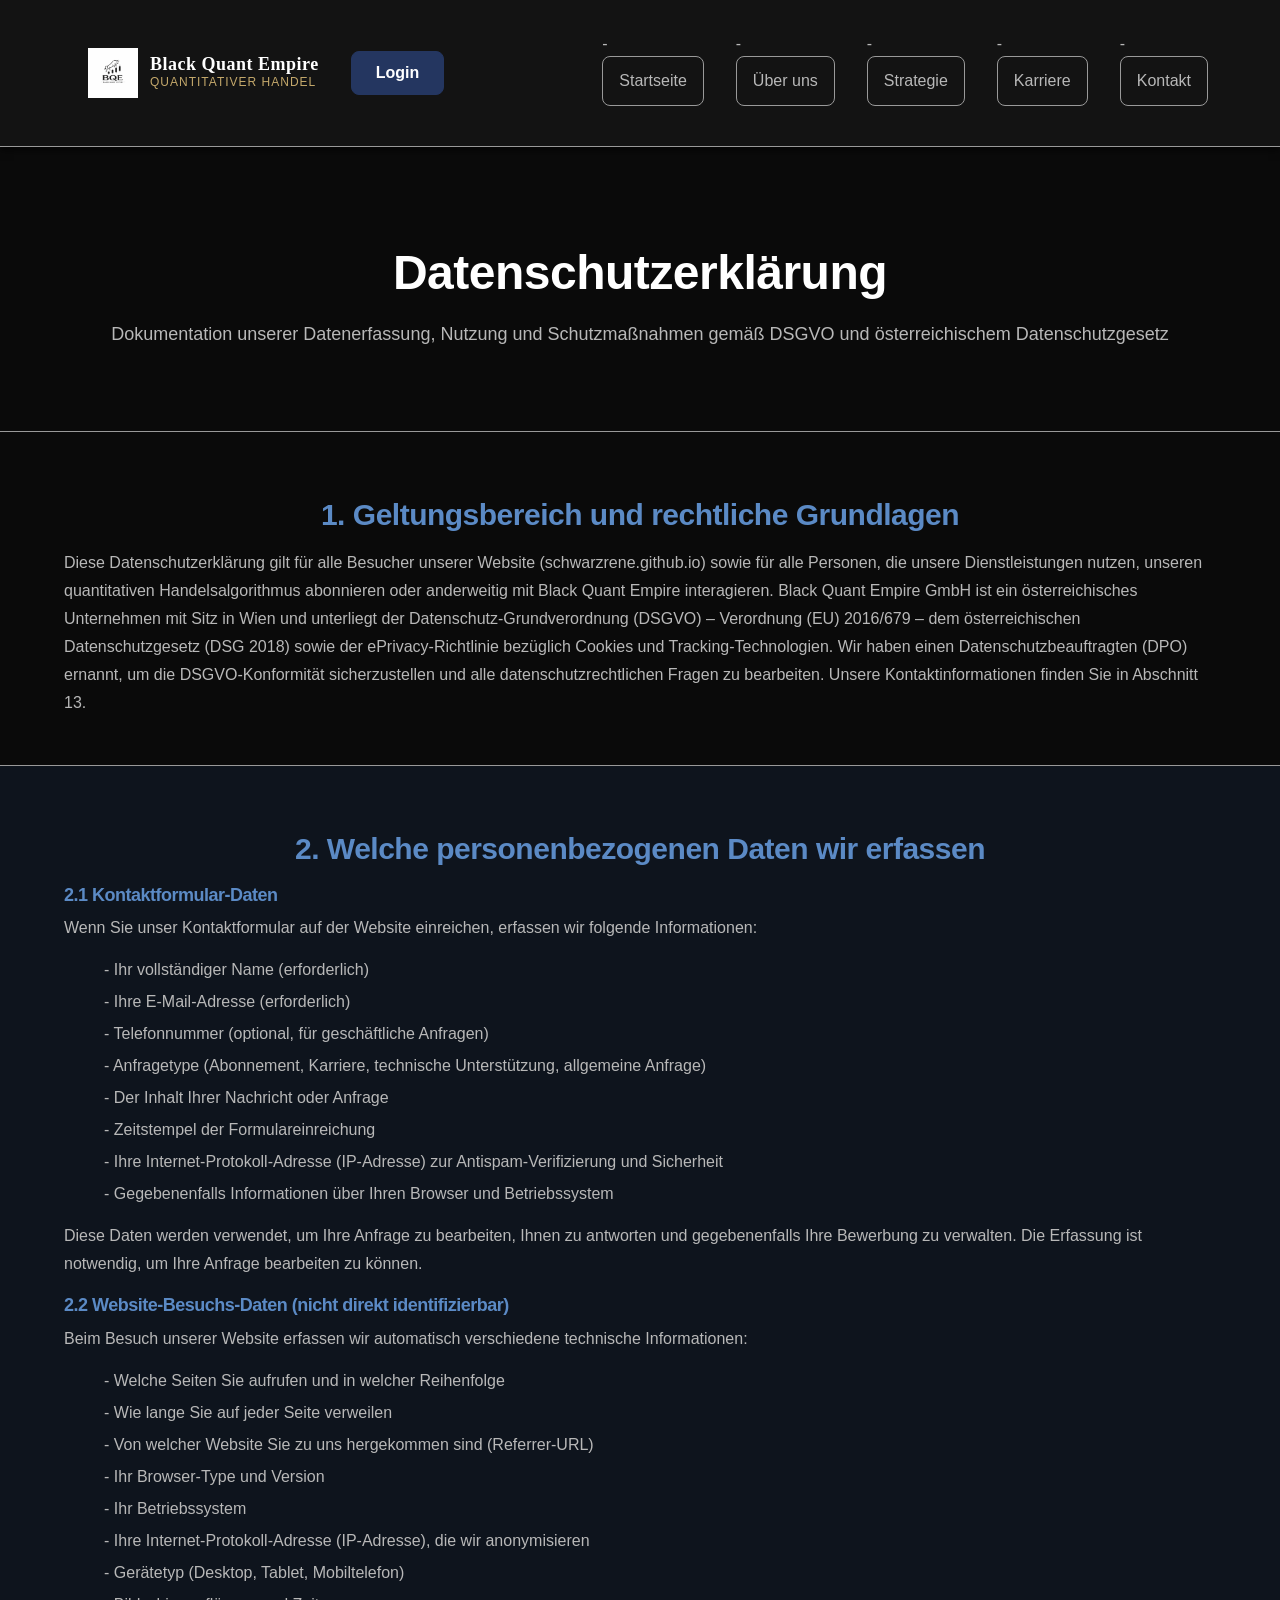
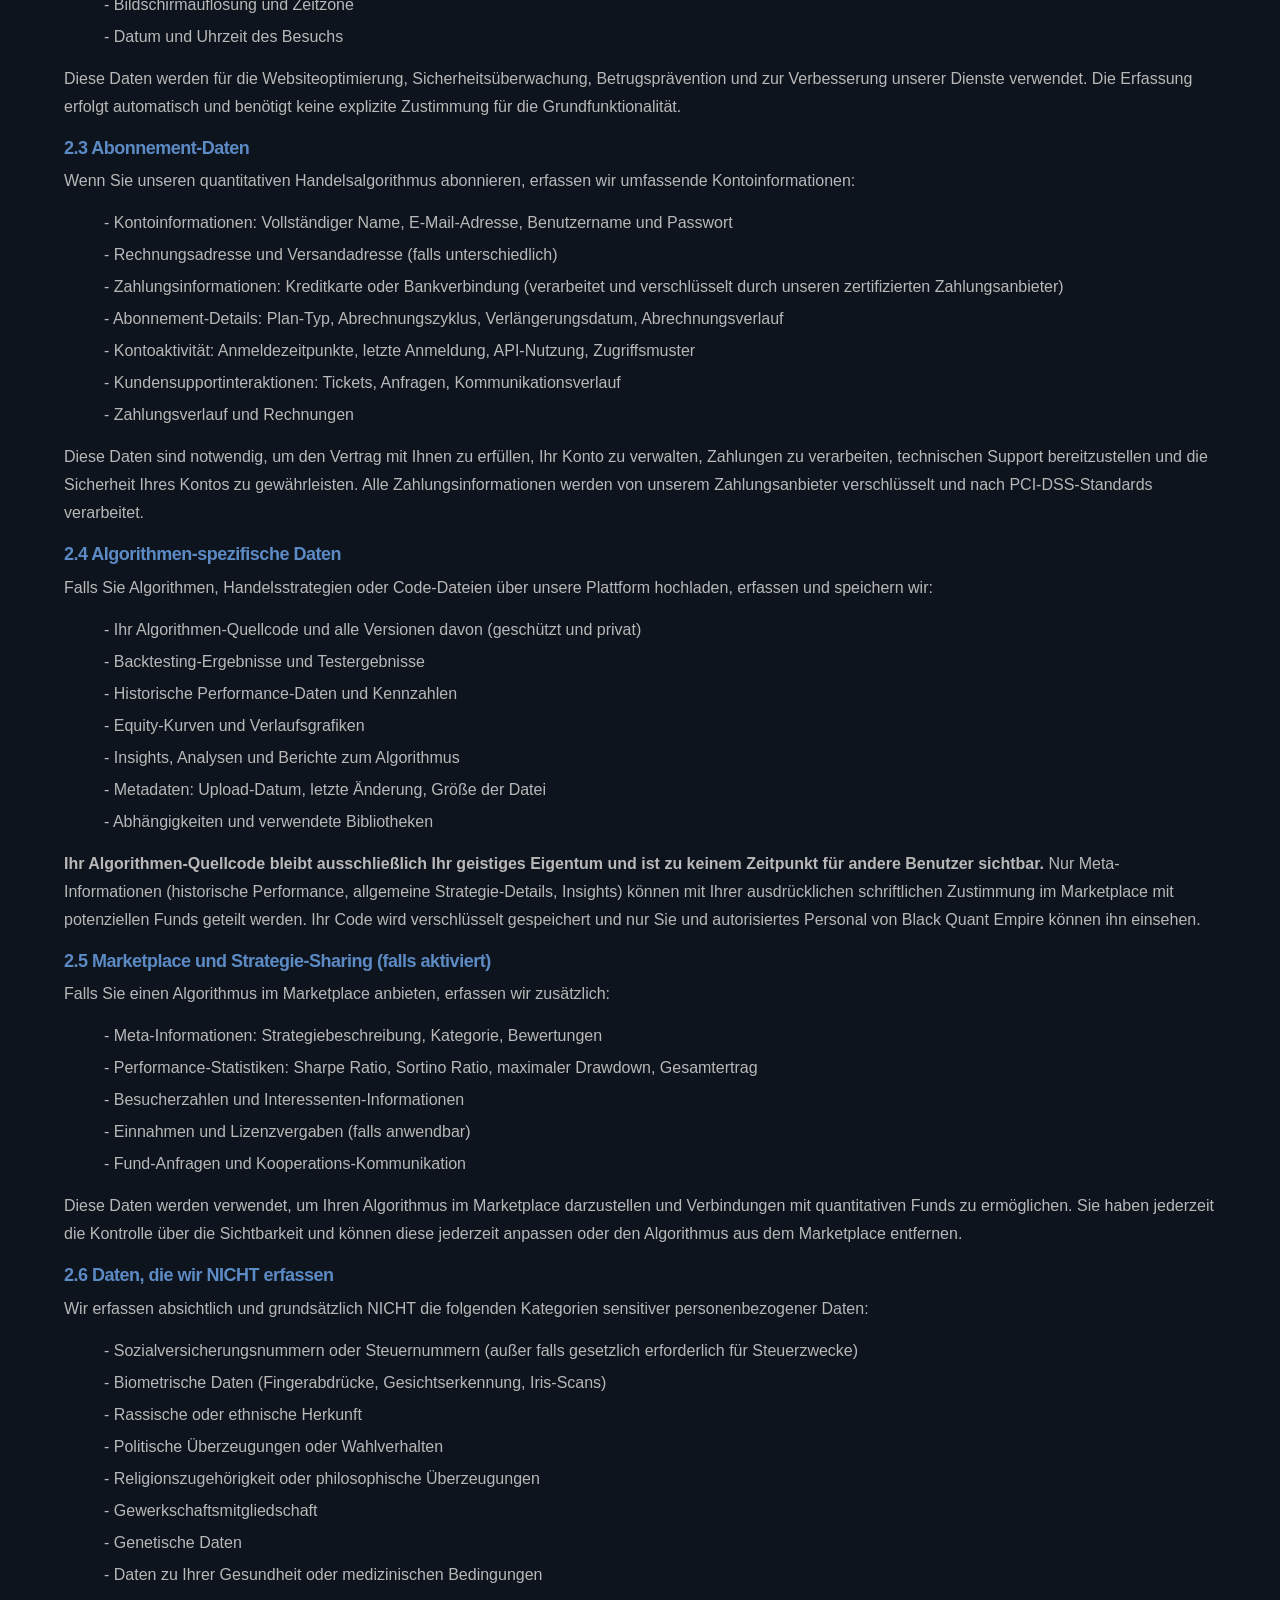
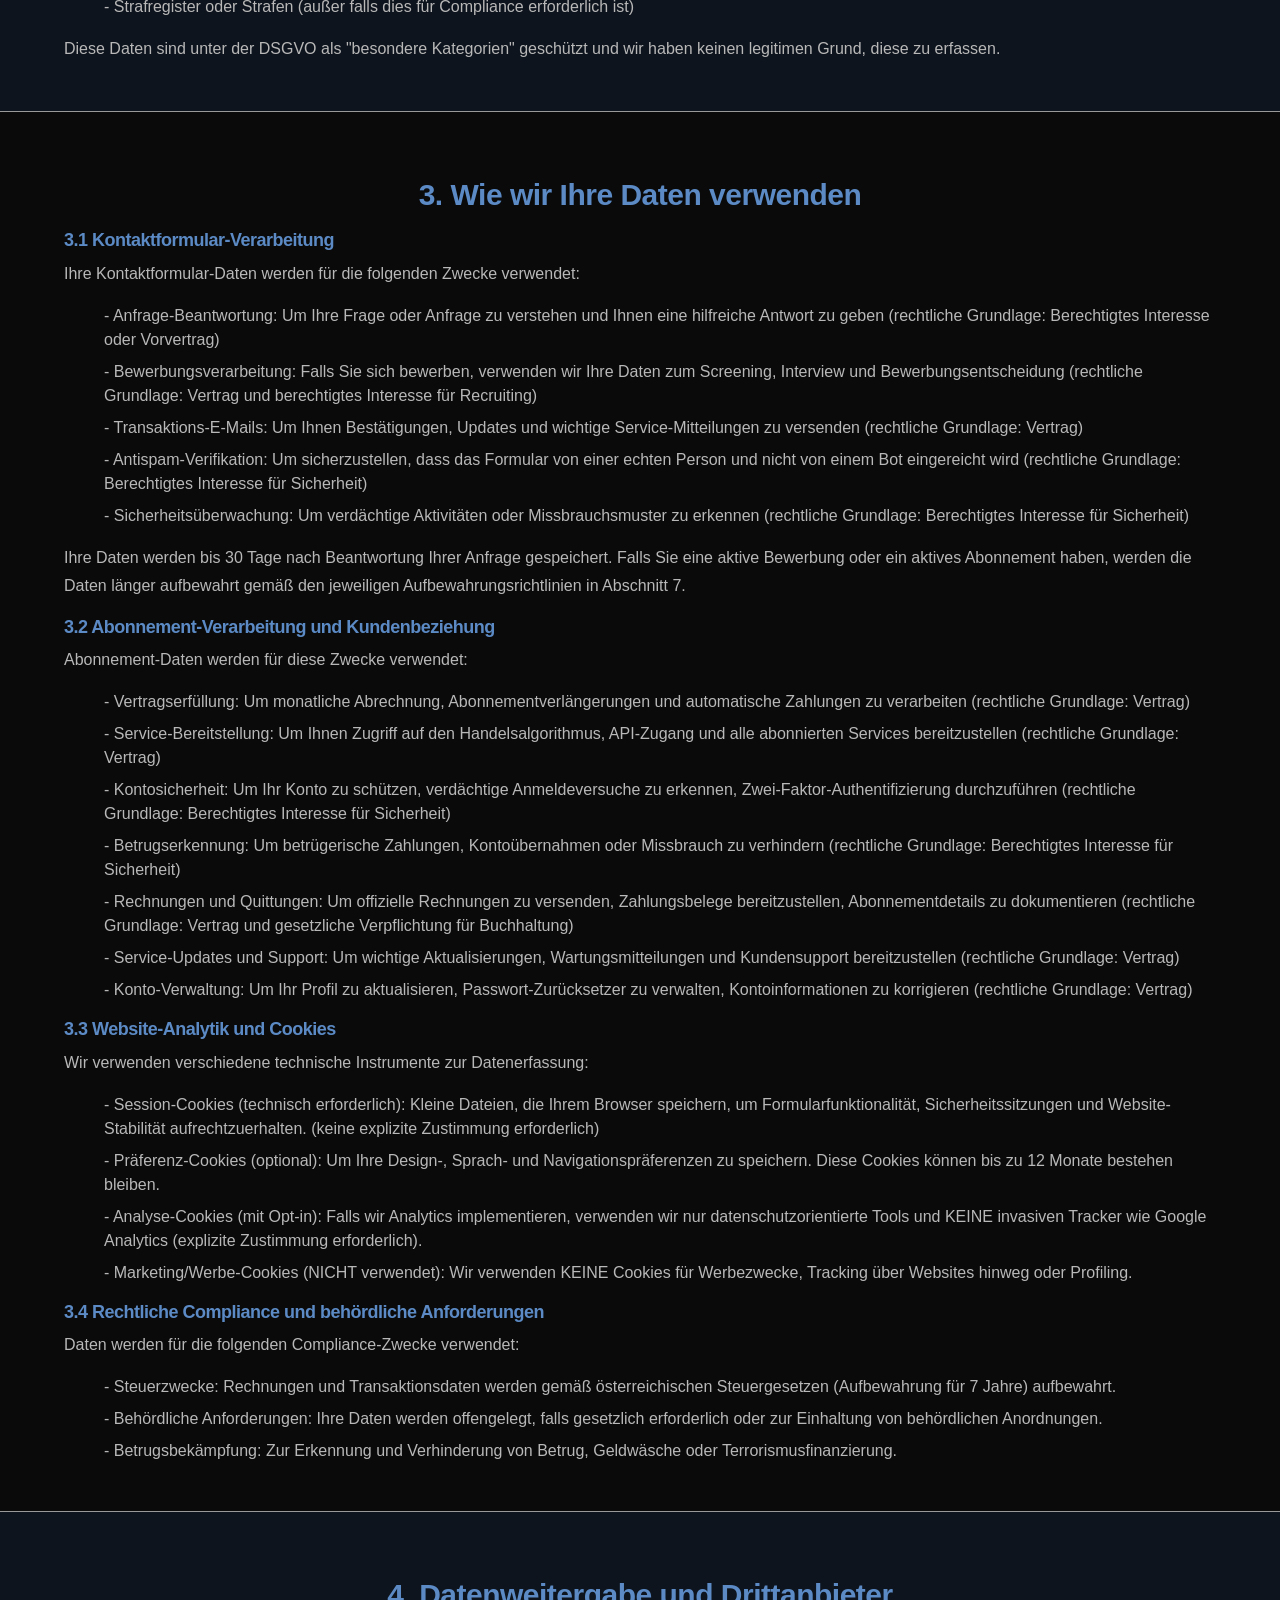
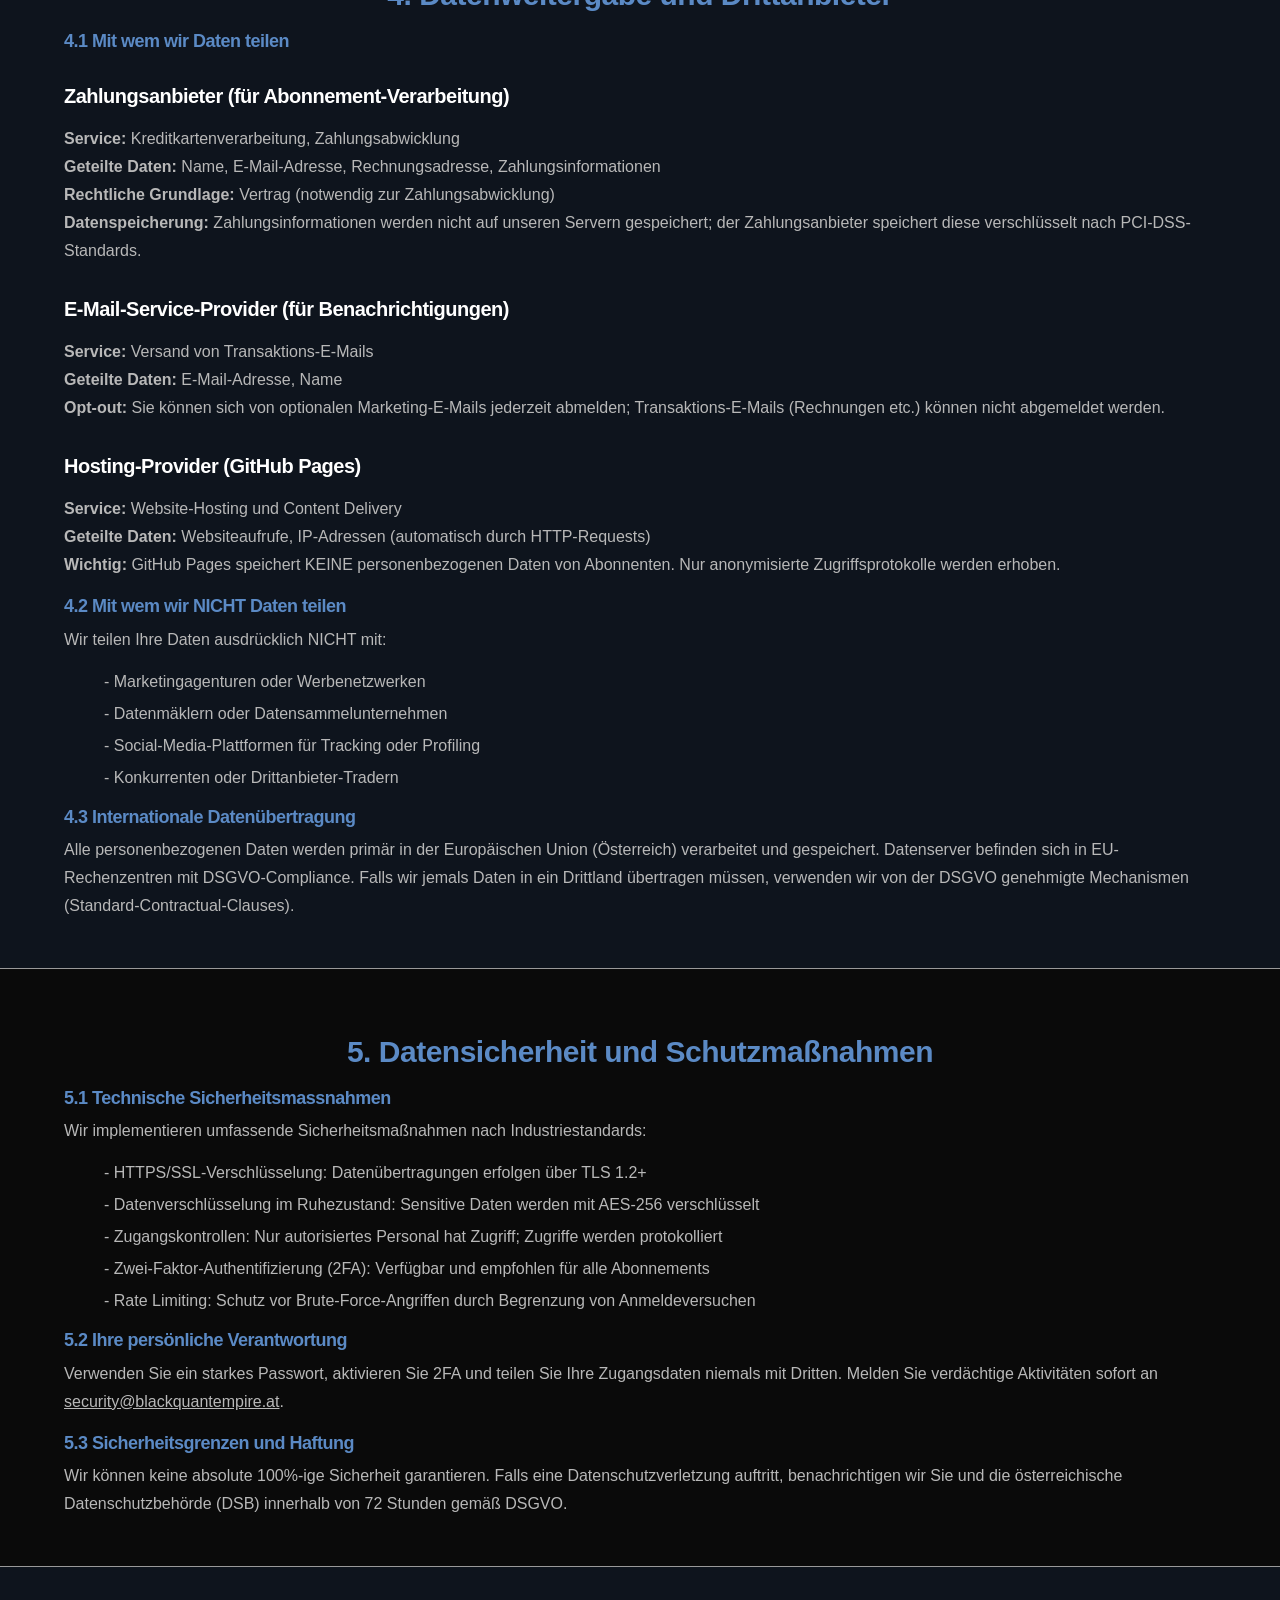
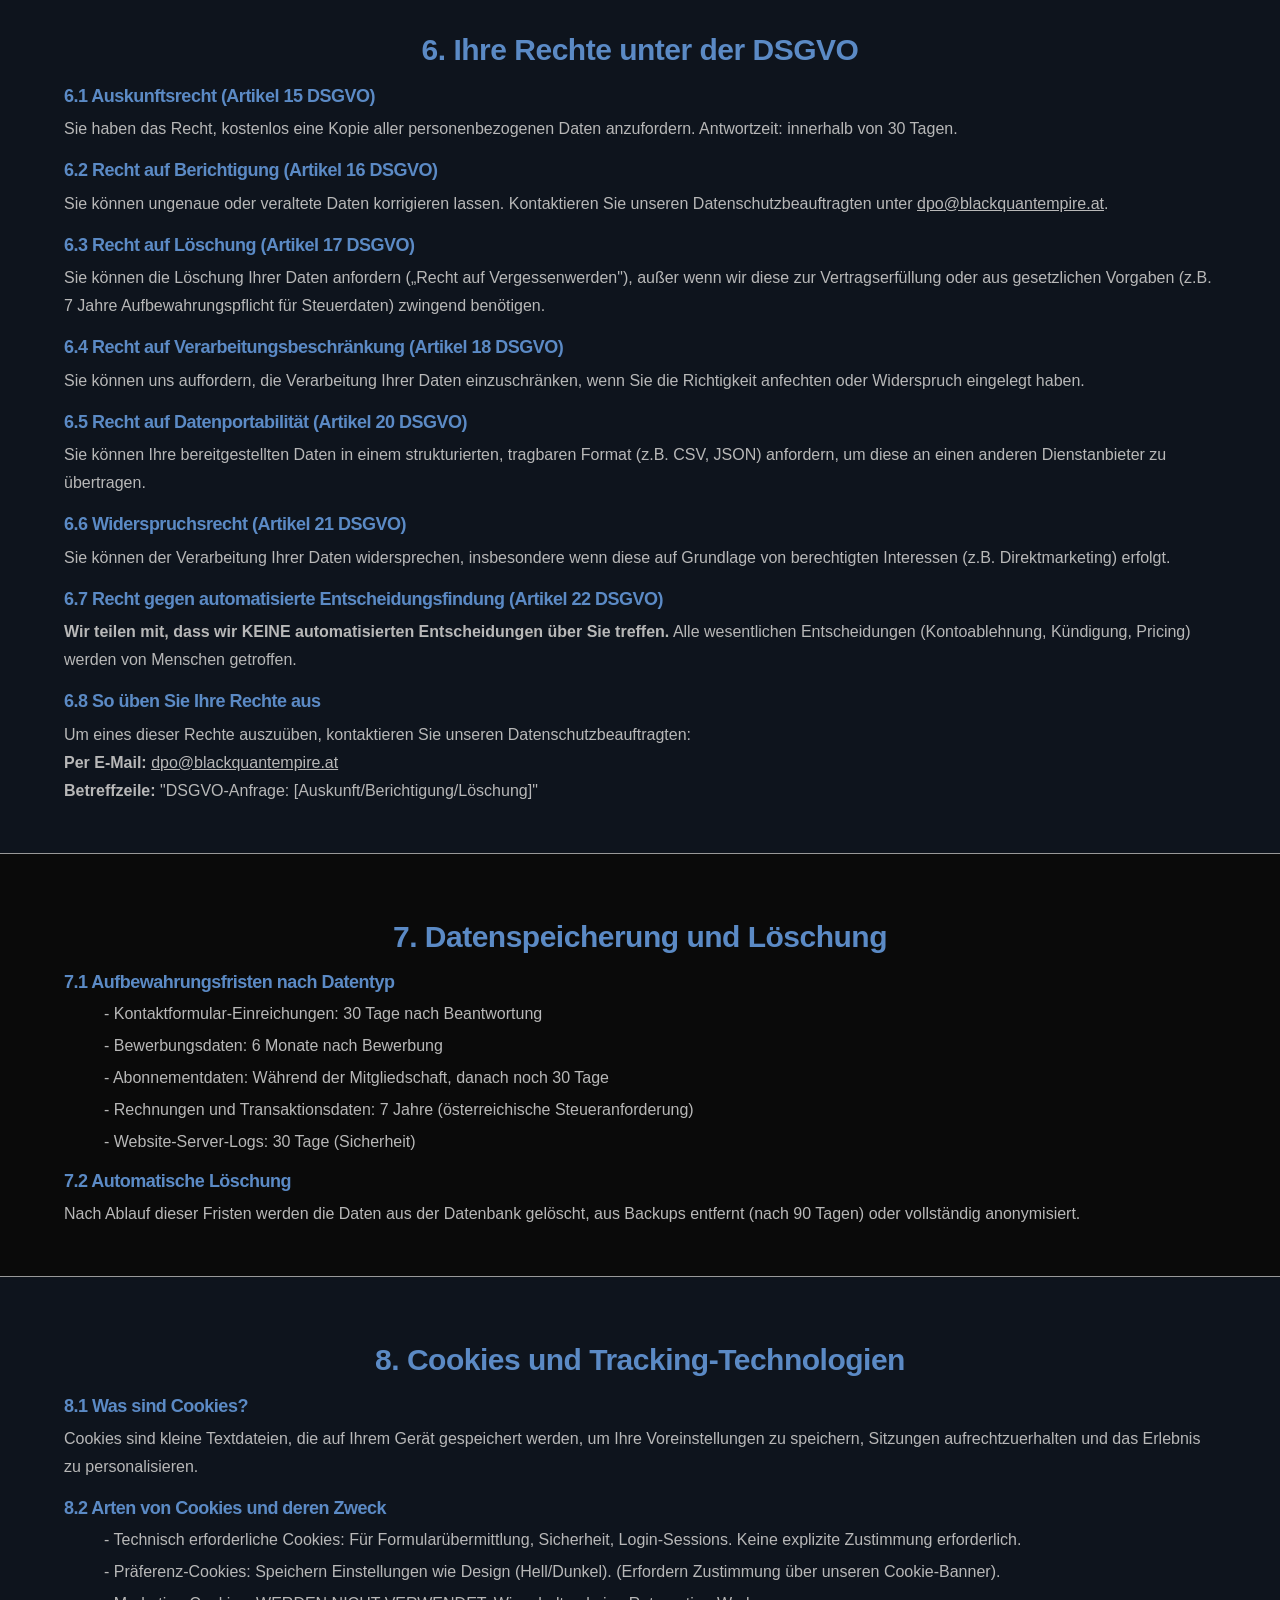
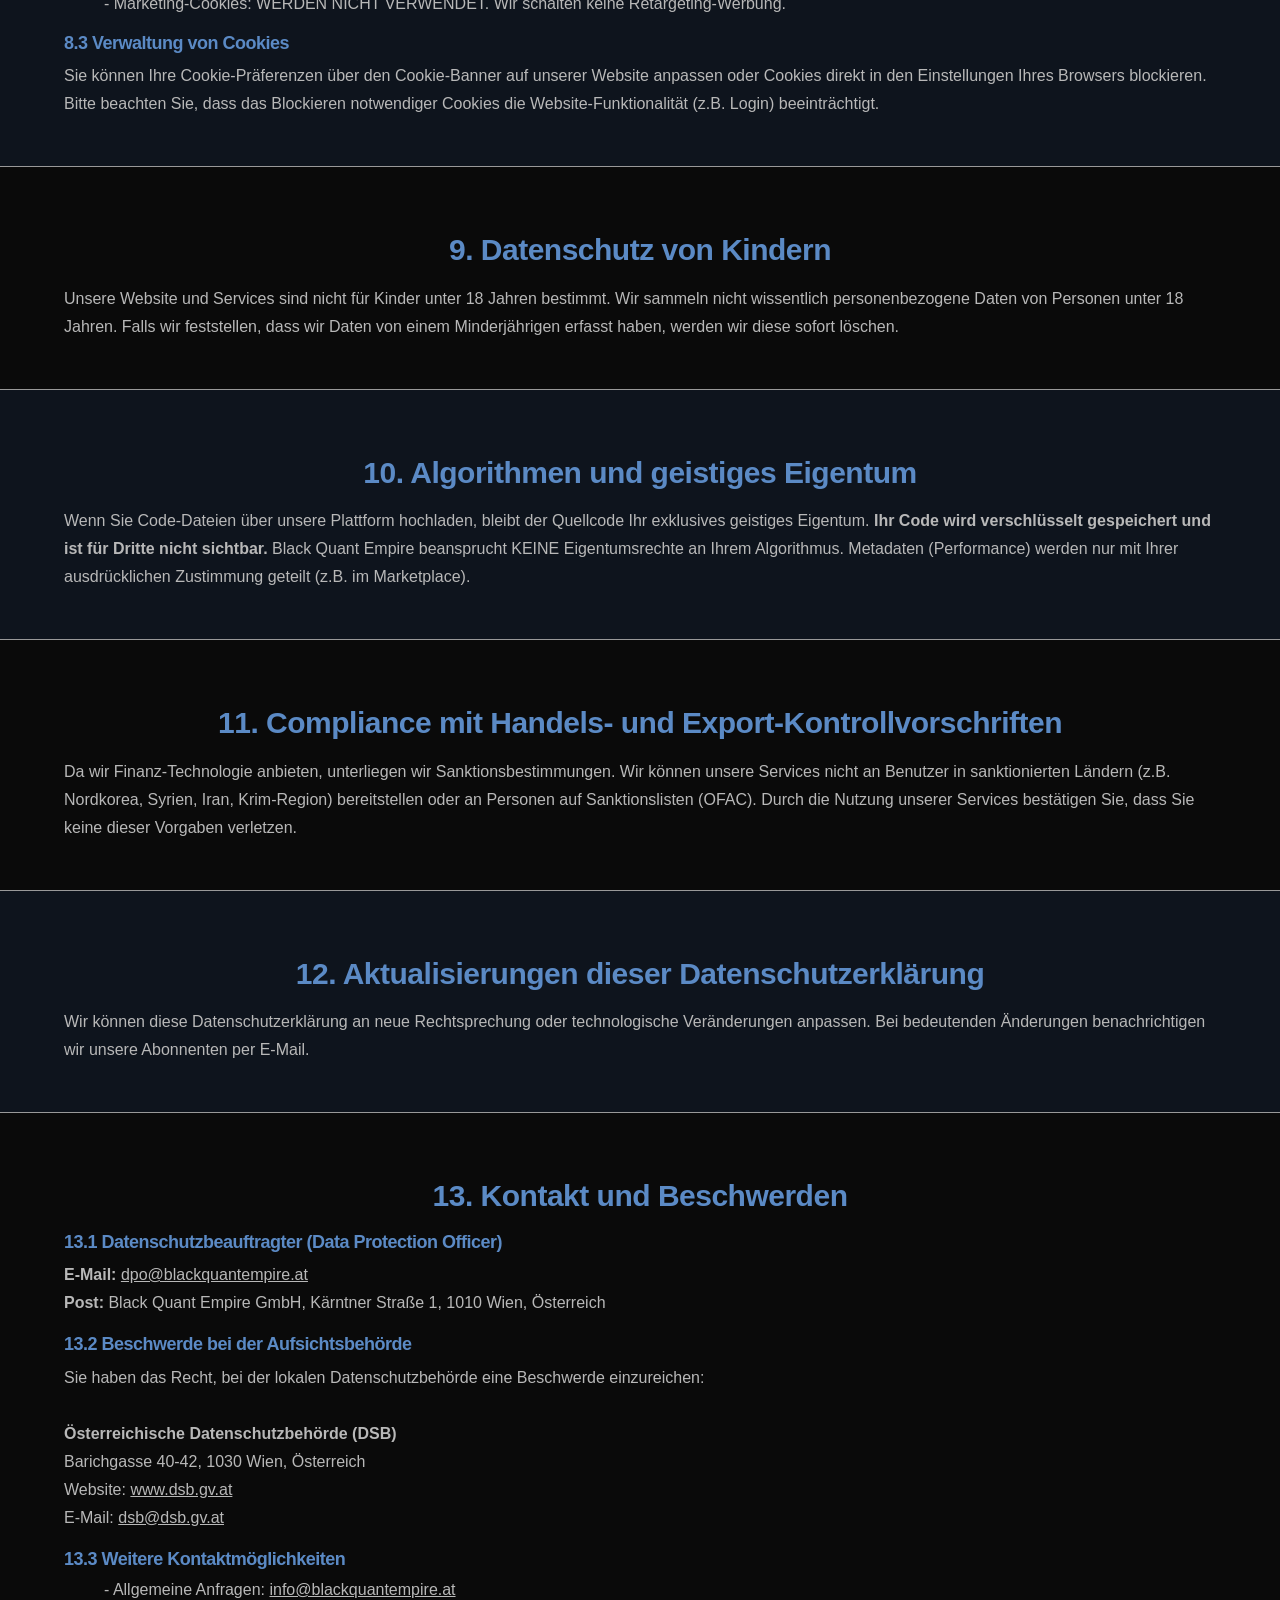
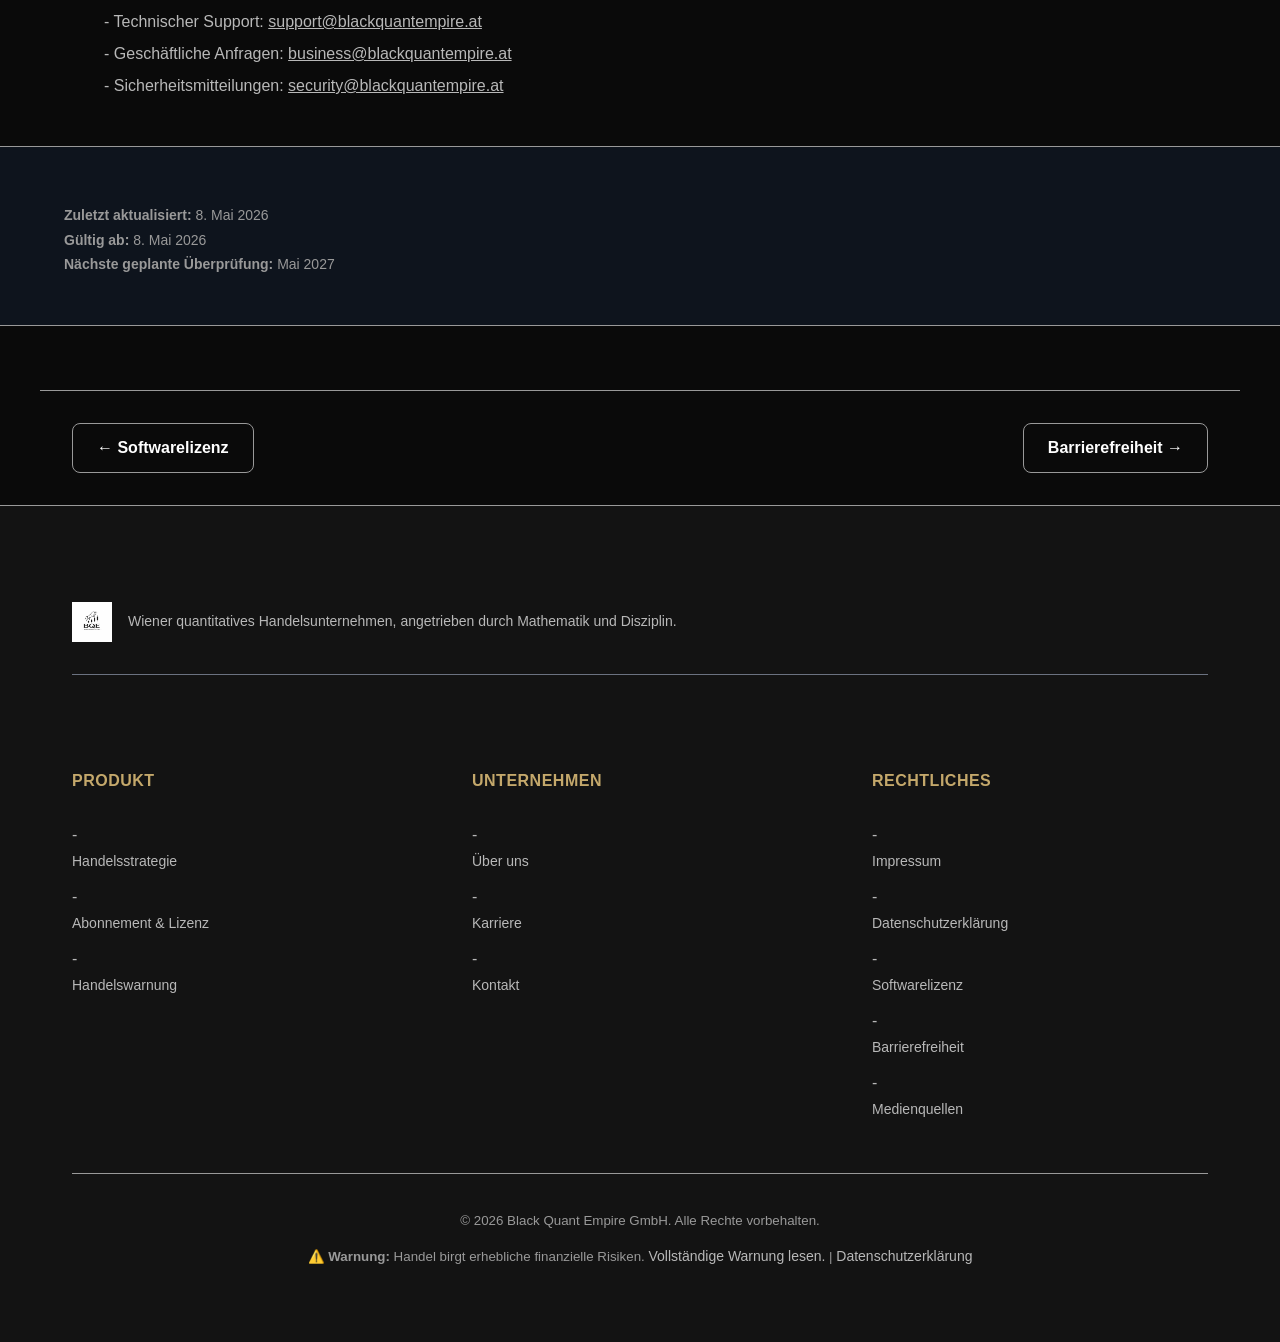
<file: privacy.html>
<!DOCTYPE html>
<html lang="de">
<head>
  <meta charset="UTF-8">
  <meta name="viewport" content="width=device-width, initial-scale=1.0">
  <meta name="description" content="Datenschutzerklärung – Black Quant Empire">
  <title>Datenschutzerklärung – Black Quant Empire</title>
  <link rel="stylesheet" href="/assets/css/shared.css">
  <link rel="stylesheet" href="/assets/css/pages/disclaimer.css">
  <link rel="icon" href="/assets/images/logo.png" type="image/png" />
  <style>
    ul {
      list-style-type: none;
      padding-left: 1em;
    }
    ul li::before {
      content: "- ";
    }
    ul li,
    ul li strong,
    ul li a {
      font-weight: inherit;
      color: var(--color-gray-300);
    }
  </style>
</head>
<body>
  <a href="#main-content" class="skip-link">Zum Hauptinhalt springen</a>
  <div id="header-placeholder"></div>

  <main id="main-content">
    <section class="hero">
      <div class="container text-center">
        <h1>Datenschutzerklärung</h1>
        <p class="lead">
          Dokumentation unserer Datenerfassung, Nutzung und Schutzmaßnahmen gemäß DSGVO und österreichischem Datenschutzgesetz
        </p>
      </div>
    </section>

    <article>
      <section>
        <div class="container">
          <h2 class="accessibility-heading-blue">1. Geltungsbereich und rechtliche Grundlagen</h2>
          <p>
            Diese Datenschutzerklärung gilt für alle Besucher unserer Website (schwarzrene.github.io) sowie für alle Personen, die unsere Dienstleistungen nutzen, unseren quantitativen Handelsalgorithmus abonnieren oder anderweitig mit Black Quant Empire interagieren. Black Quant Empire GmbH ist ein österreichisches Unternehmen mit Sitz in Wien und unterliegt der Datenschutz-Grundverordnung (DSGVO) – Verordnung (EU) 2016/679 – dem österreichischen Datenschutzgesetz (DSG 2018) sowie der ePrivacy-Richtlinie bezüglich Cookies und Tracking-Technologien. Wir haben einen Datenschutzbeauftragten (DPO) ernannt, um die DSGVO-Konformität sicherzustellen und alle datenschutzrechtlichen Fragen zu bearbeiten. Unsere Kontaktinformationen finden Sie in Abschnitt 13.
          </p>
        </div>
      </section>

      <section>
        <div class="container">
          <h2 class="accessibility-heading-blue">2. Welche personenbezogenen Daten wir erfassen</h2>

          <h3>2.1 Kontaktformular-Daten</h3>
          <p>
            Wenn Sie unser Kontaktformular auf der Website einreichen, erfassen wir folgende Informationen:
          </p>
          <ul>
            <li>Ihr vollständiger Name (erforderlich)</li>
            <li>Ihre E-Mail-Adresse (erforderlich)</li>
            <li>Telefonnummer (optional, für geschäftliche Anfragen)</li>
            <li>Anfragetype (Abonnement, Karriere, technische Unterstützung, allgemeine Anfrage)</li>
            <li>Der Inhalt Ihrer Nachricht oder Anfrage</li>
            <li>Zeitstempel der Formulareinreichung</li>
            <li>Ihre Internet-Protokoll-Adresse (IP-Adresse) zur Antispam-Verifizierung und Sicherheit</li>
            <li>Gegebenenfalls Informationen über Ihren Browser und Betriebssystem</li>
          </ul>
          <p>
            Diese Daten werden verwendet, um Ihre Anfrage zu bearbeiten, Ihnen zu antworten und gegebenenfalls Ihre Bewerbung zu verwalten. Die Erfassung ist notwendig, um Ihre Anfrage bearbeiten zu können.
          </p>

          <h3>2.2 Website-Besuchs-Daten (nicht direkt identifizierbar)</h3>
          <p>
            Beim Besuch unserer Website erfassen wir automatisch verschiedene technische Informationen:
          </p>
          <ul>
            <li>Welche Seiten Sie aufrufen und in welcher Reihenfolge</li>
            <li>Wie lange Sie auf jeder Seite verweilen</li>
            <li>Von welcher Website Sie zu uns hergekommen sind (Referrer-URL)</li>
            <li>Ihr Browser-Type und Version</li>
            <li>Ihr Betriebssystem</li>
            <li>Ihre Internet-Protokoll-Adresse (IP-Adresse), die wir anonymisieren</li>
            <li>Gerätetyp (Desktop, Tablet, Mobiltelefon)</li>
            <li>Bildschirmauflösung und Zeitzone</li>
            <li>Datum und Uhrzeit des Besuchs</li>
          </ul>
          <p>
            Diese Daten werden für die Websiteoptimierung, Sicherheitsüberwachung, Betrugsprävention und zur Verbesserung unserer Dienste verwendet. Die Erfassung erfolgt automatisch und benötigt keine explizite Zustimmung für die Grundfunktionalität.
          </p>

          <h3>2.3 Abonnement-Daten</h3>
          <p>
            Wenn Sie unseren quantitativen Handelsalgorithmus abonnieren, erfassen wir umfassende Kontoinformationen:
          </p>
          <ul>
            <li>Kontoinformationen: Vollständiger Name, E-Mail-Adresse, Benutzername und Passwort</li>
            <li>Rechnungsadresse und Versandadresse (falls unterschiedlich)</li>
            <li>Zahlungsinformationen: Kreditkarte oder Bankverbindung (verarbeitet und verschlüsselt durch unseren zertifizierten Zahlungsanbieter)</li>
            <li>Abonnement-Details: Plan-Typ, Abrechnungszyklus, Verlängerungsdatum, Abrechnungsverlauf</li>
            <li>Kontoaktivität: Anmeldezeitpunkte, letzte Anmeldung, API-Nutzung, Zugriffsmuster</li>
            <li>Kundensupportinteraktionen: Tickets, Anfragen, Kommunikationsverlauf</li>
            <li>Zahlungsverlauf und Rechnungen</li>
          </ul>
          <p>
            Diese Daten sind notwendig, um den Vertrag mit Ihnen zu erfüllen, Ihr Konto zu verwalten, Zahlungen zu verarbeiten, technischen Support bereitzustellen und die Sicherheit Ihres Kontos zu gewährleisten. Alle Zahlungsinformationen werden von unserem Zahlungsanbieter verschlüsselt und nach PCI-DSS-Standards verarbeitet.
          </p>

          <h3>2.4 Algorithmen-spezifische Daten</h3>
          <p>
            Falls Sie Algorithmen, Handelsstrategien oder Code-Dateien über unsere Plattform hochladen, erfassen und speichern wir:
          </p>
          <ul>
            <li>Ihr Algorithmen-Quellcode und alle Versionen davon (geschützt und privat)</li>
            <li>Backtesting-Ergebnisse und Testergebnisse</li>
            <li>Historische Performance-Daten und Kennzahlen</li>
            <li>Equity-Kurven und Verlaufsgrafiken</li>
            <li>Insights, Analysen und Berichte zum Algorithmus</li>
            <li>Metadaten: Upload-Datum, letzte Änderung, Größe der Datei</li>
            <li>Abhängigkeiten und verwendete Bibliotheken</li>
          </ul>
          <p>
            <strong>Ihr Algorithmen-Quellcode bleibt ausschließlich Ihr geistiges Eigentum und ist zu keinem Zeitpunkt für andere Benutzer sichtbar.</strong> Nur Meta-Informationen (historische Performance, allgemeine Strategie-Details, Insights) können mit Ihrer ausdrücklichen schriftlichen Zustimmung im Marketplace mit potenziellen Funds geteilt werden. Ihr Code wird verschlüsselt gespeichert und nur Sie und autorisiertes Personal von Black Quant Empire können ihn einsehen.
          </p>

          <h3>2.5 Marketplace und Strategie-Sharing (falls aktiviert)</h3>
          <p>
            Falls Sie einen Algorithmus im Marketplace anbieten, erfassen wir zusätzlich:
          </p>
          <ul>
            <li>Meta-Informationen: Strategiebeschreibung, Kategorie, Bewertungen</li>
            <li>Performance-Statistiken: Sharpe Ratio, Sortino Ratio, maximaler Drawdown, Gesamtertrag</li>
            <li>Besucherzahlen und Interessenten-Informationen</li>
            <li>Einnahmen und Lizenzvergaben (falls anwendbar)</li>
            <li>Fund-Anfragen und Kooperations-Kommunikation</li>
          </ul>
          <p>
            Diese Daten werden verwendet, um Ihren Algorithmus im Marketplace darzustellen und Verbindungen mit quantitativen Funds zu ermöglichen. Sie haben jederzeit die Kontrolle über die Sichtbarkeit und können diese jederzeit anpassen oder den Algorithmus aus dem Marketplace entfernen.
          </p>

          <h3>2.6 Daten, die wir NICHT erfassen</h3>
          <p>
            Wir erfassen absichtlich und grundsätzlich NICHT die folgenden Kategorien sensitiver personenbezogener Daten:
          </p>
          <ul>
            <li>Sozialversicherungsnummern oder Steuernummern (außer falls gesetzlich erforderlich für Steuerzwecke)</li>
            <li>Biometrische Daten (Fingerabdrücke, Gesichtserkennung, Iris-Scans)</li>
            <li>Rassische oder ethnische Herkunft</li>
            <li>Politische Überzeugungen oder Wahlverhalten</li>
            <li>Religionszugehörigkeit oder philosophische Überzeugungen</li>
            <li>Gewerkschaftsmitgliedschaft</li>
            <li>Genetische Daten</li>
            <li>Daten zu Ihrer Gesundheit oder medizinischen Bedingungen</li>
            <li>Strafregister oder Strafen (außer falls dies für Compliance erforderlich ist)</li>
          </ul>
          <p>
            Diese Daten sind unter der DSGVO als "besondere Kategorien" geschützt und wir haben keinen legitimen Grund, diese zu erfassen.
          </p>
        </div>
      </section>

      <section>
        <div class="container">
          <h2 class="accessibility-heading-blue">3. Wie wir Ihre Daten verwenden</h2>

          <h3>3.1 Kontaktformular-Verarbeitung</h3>
          <p>Ihre Kontaktformular-Daten werden für die folgenden Zwecke verwendet:</p>
          <ul>
            <li>Anfrage-Beantwortung: Um Ihre Frage oder Anfrage zu verstehen und Ihnen eine hilfreiche Antwort zu geben (rechtliche Grundlage: Berechtigtes Interesse oder Vorvertrag)</li>
            <li>Bewerbungsverarbeitung: Falls Sie sich bewerben, verwenden wir Ihre Daten zum Screening, Interview und Bewerbungsentscheidung (rechtliche Grundlage: Vertrag und berechtigtes Interesse für Recruiting)</li>
            <li>Transaktions-E-Mails: Um Ihnen Bestätigungen, Updates und wichtige Service-Mitteilungen zu versenden (rechtliche Grundlage: Vertrag)</li>
            <li>Antispam-Verifikation: Um sicherzustellen, dass das Formular von einer echten Person und nicht von einem Bot eingereicht wird (rechtliche Grundlage: Berechtigtes Interesse für Sicherheit)</li>
            <li>Sicherheitsüberwachung: Um verdächtige Aktivitäten oder Missbrauchsmuster zu erkennen (rechtliche Grundlage: Berechtigtes Interesse für Sicherheit)</li>
          </ul>
          <p>
            Ihre Daten werden bis 30 Tage nach Beantwortung Ihrer Anfrage gespeichert. Falls Sie eine aktive Bewerbung oder ein aktives Abonnement haben, werden die Daten länger aufbewahrt gemäß den jeweiligen Aufbewahrungsrichtlinien in Abschnitt 7.
          </p>

          <h3>3.2 Abonnement-Verarbeitung und Kundenbeziehung</h3>
          <p>Abonnement-Daten werden für diese Zwecke verwendet:</p>
          <ul>
            <li>Vertragserfüllung: Um monatliche Abrechnung, Abonnementverlängerungen und automatische Zahlungen zu verarbeiten (rechtliche Grundlage: Vertrag)</li>
            <li>Service-Bereitstellung: Um Ihnen Zugriff auf den Handelsalgorithmus, API-Zugang und alle abonnierten Services bereitzustellen (rechtliche Grundlage: Vertrag)</li>
            <li>Kontosicherheit: Um Ihr Konto zu schützen, verdächtige Anmeldeversuche zu erkennen, Zwei-Faktor-Authentifizierung durchzuführen (rechtliche Grundlage: Berechtigtes Interesse für Sicherheit)</li>
            <li>Betrugserkennung: Um betrügerische Zahlungen, Kontoübernahmen oder Missbrauch zu verhindern (rechtliche Grundlage: Berechtigtes Interesse für Sicherheit)</li>
            <li>Rechnungen und Quittungen: Um offizielle Rechnungen zu versenden, Zahlungsbelege bereitzustellen, Abonnementdetails zu dokumentieren (rechtliche Grundlage: Vertrag und gesetzliche Verpflichtung für Buchhaltung)</li>
            <li>Service-Updates und Support: Um wichtige Aktualisierungen, Wartungsmitteilungen und Kundensupport bereitzustellen (rechtliche Grundlage: Vertrag)</li>
            <li>Konto-Verwaltung: Um Ihr Profil zu aktualisieren, Passwort-Zurücksetzer zu verwalten, Kontoinformationen zu korrigieren (rechtliche Grundlage: Vertrag)</li>
          </ul>

          <h3>3.3 Website-Analytik und Cookies</h3>
          <p>Wir verwenden verschiedene technische Instrumente zur Datenerfassung:</p>
          <ul>
            <li>Session-Cookies (technisch erforderlich): Kleine Dateien, die Ihrem Browser speichern, um Formularfunktionalität, Sicherheitssitzungen und Website-Stabilität aufrechtzuerhalten. (keine explizite Zustimmung erforderlich)</li>
            <li>Präferenz-Cookies (optional): Um Ihre Design-, Sprach- und Navigationspräferenzen zu speichern. Diese Cookies können bis zu 12 Monate bestehen bleiben.</li>
            <li>Analyse-Cookies (mit Opt-in): Falls wir Analytics implementieren, verwenden wir nur datenschutzorientierte Tools und KEINE invasiven Tracker wie Google Analytics (explizite Zustimmung erforderlich).</li>
            <li>Marketing/Werbe-Cookies (NICHT verwendet): Wir verwenden KEINE Cookies für Werbezwecke, Tracking über Websites hinweg oder Profiling.</li>
          </ul>

          <h3>3.4 Rechtliche Compliance und behördliche Anforderungen</h3>
          <p>Daten werden für die folgenden Compliance-Zwecke verwendet:</p>
          <ul>
            <li>Steuerzwecke: Rechnungen und Transaktionsdaten werden gemäß österreichischen Steuergesetzen (Aufbewahrung für 7 Jahre) aufbewahrt.</li>
            <li>Behördliche Anforderungen: Ihre Daten werden offengelegt, falls gesetzlich erforderlich oder zur Einhaltung von behördlichen Anordnungen.</li>
            <li>Betrugsbekämpfung: Zur Erkennung und Verhinderung von Betrug, Geldwäsche oder Terrorismusfinanzierung.</li>
          </ul>
        </div>
      </section>

      <section>
        <div class="container">
          <h2 class="accessibility-heading-blue">4. Datenweitergabe und Drittanbieter</h2>

          <h3>4.1 Mit wem wir Daten teilen</h3>

          <h4>Zahlungsanbieter (für Abonnement-Verarbeitung)</h4>
          <p>
            <strong>Service:</strong> Kreditkartenverarbeitung, Zahlungsabwicklung<br>
            <strong>Geteilte Daten:</strong> Name, E-Mail-Adresse, Rechnungsadresse, Zahlungsinformationen<br>
            <strong>Rechtliche Grundlage:</strong> Vertrag (notwendig zur Zahlungsabwicklung)<br>
            <strong>Datenspeicherung:</strong> Zahlungsinformationen werden nicht auf unseren Servern gespeichert; der Zahlungsanbieter speichert diese verschlüsselt nach PCI-DSS-Standards.
          </p>

          <h4>E-Mail-Service-Provider (für Benachrichtigungen)</h4>
          <p>
            <strong>Service:</strong> Versand von Transaktions-E-Mails<br>
            <strong>Geteilte Daten:</strong> E-Mail-Adresse, Name<br>
            <strong>Opt-out:</strong> Sie können sich von optionalen Marketing-E-Mails jederzeit abmelden; Transaktions-E-Mails (Rechnungen etc.) können nicht abgemeldet werden.
          </p>

          <h4>Hosting-Provider (GitHub Pages)</h4>
          <p>
            <strong>Service:</strong> Website-Hosting und Content Delivery<br>
            <strong>Geteilte Daten:</strong> Websiteaufrufe, IP-Adressen (automatisch durch HTTP-Requests)<br>
            <strong>Wichtig:</strong> GitHub Pages speichert KEINE personenbezogenen Daten von Abonnenten. Nur anonymisierte Zugriffsprotokolle werden erhoben.
          </p>

          <h3>4.2 Mit wem wir NICHT Daten teilen</h3>
          <p>Wir teilen Ihre Daten ausdrücklich NICHT mit:</p>
          <ul>
            <li>Marketingagenturen oder Werbenetzwerken</li>
            <li>Datenmäklern oder Datensammelunternehmen</li>
            <li>Social-Media-Plattformen für Tracking oder Profiling</li>
            <li>Konkurrenten oder Drittanbieter-Tradern</li>
          </ul>

          <h3>4.3 Internationale Datenübertragung</h3>
          <p>
            Alle personenbezogenen Daten werden primär in der Europäischen Union (Österreich) verarbeitet und gespeichert. Datenserver befinden sich in EU-Rechenzentren mit DSGVO-Compliance. Falls wir jemals Daten in ein Drittland übertragen müssen, verwenden wir von der DSGVO genehmigte Mechanismen (Standard-Contractual-Clauses).
          </p>
        </div>
      </section>

      <section>
        <div class="container">
          <h2 class="accessibility-heading-blue">5. Datensicherheit und Schutzmaßnahmen</h2>

          <h3>5.1 Technische Sicherheitsmassnahmen</h3>
          <p>Wir implementieren umfassende Sicherheitsmaßnahmen nach Industriestandards:</p>
          <ul>
            <li>HTTPS/SSL-Verschlüsselung: Datenübertragungen erfolgen über TLS 1.2+</li>
            <li>Datenverschlüsselung im Ruhezustand: Sensitive Daten werden mit AES-256 verschlüsselt</li>
            <li>Zugangskontrollen: Nur autorisiertes Personal hat Zugriff; Zugriffe werden protokolliert</li>
            <li>Zwei-Faktor-Authentifizierung (2FA): Verfügbar und empfohlen für alle Abonnements</li>
            <li>Rate Limiting: Schutz vor Brute-Force-Angriffen durch Begrenzung von Anmeldeversuchen</li>
          </ul>

          <h3>5.2 Ihre persönliche Verantwortung</h3>
          <p>
            Verwenden Sie ein starkes Passwort, aktivieren Sie 2FA und teilen Sie Ihre Zugangsdaten niemals mit Dritten. Melden Sie verdächtige Aktivitäten sofort an <a href="mailto:security@blackquantempire.at">security@blackquantempire.at</a>.
          </p>

          <h3>5.3 Sicherheitsgrenzen und Haftung</h3>
          <p>
            Wir können keine absolute 100%-ige Sicherheit garantieren. Falls eine Datenschutzverletzung auftritt, benachrichtigen wir Sie und die österreichische Datenschutzbehörde (DSB) innerhalb von 72 Stunden gemäß DSGVO.
          </p>
        </div>
      </section>

      <section>
        <div class="container">
          <h2 class="accessibility-heading-blue">6. Ihre Rechte unter der DSGVO</h2>

          <h3>6.1 Auskunftsrecht (Artikel 15 DSGVO)</h3>
          <p>
            Sie haben das Recht, kostenlos eine Kopie aller personenbezogenen Daten anzufordern. Antwortzeit: innerhalb von 30 Tagen.
          </p>

          <h3>6.2 Recht auf Berichtigung (Artikel 16 DSGVO)</h3>
          <p>
            Sie können ungenaue oder veraltete Daten korrigieren lassen. Kontaktieren Sie unseren Datenschutzbeauftragten unter <a href="mailto:dpo@blackquantempire.at">dpo@blackquantempire.at</a>.
          </p>

          <h3>6.3 Recht auf Löschung (Artikel 17 DSGVO)</h3>
          <p>
            Sie können die Löschung Ihrer Daten anfordern („Recht auf Vergessenwerden"), außer wenn wir diese zur Vertragserfüllung oder aus gesetzlichen Vorgaben (z.B. 7 Jahre Aufbewahrungspflicht für Steuerdaten) zwingend benötigen.
          </p>

          <h3>6.4 Recht auf Verarbeitungsbeschränkung (Artikel 18 DSGVO)</h3>
          <p>
            Sie können uns auffordern, die Verarbeitung Ihrer Daten einzuschränken, wenn Sie die Richtigkeit anfechten oder Widerspruch eingelegt haben.
          </p>

          <h3>6.5 Recht auf Datenportabilität (Artikel 20 DSGVO)</h3>
          <p>
            Sie können Ihre bereitgestellten Daten in einem strukturierten, tragbaren Format (z.B. CSV, JSON) anfordern, um diese an einen anderen Dienstanbieter zu übertragen.
          </p>

          <h3>6.6 Widerspruchsrecht (Artikel 21 DSGVO)</h3>
          <p>
            Sie können der Verarbeitung Ihrer Daten widersprechen, insbesondere wenn diese auf Grundlage von berechtigten Interessen (z.B. Direktmarketing) erfolgt.
          </p>

          <h3>6.7 Recht gegen automatisierte Entscheidungsfindung (Artikel 22 DSGVO)</h3>
          <p>
            <strong>Wir teilen mit, dass wir KEINE automatisierten Entscheidungen über Sie treffen.</strong> Alle wesentlichen Entscheidungen (Kontoablehnung, Kündigung, Pricing) werden von Menschen getroffen.
          </p>

          <h3>6.8 So üben Sie Ihre Rechte aus</h3>
          <p>
            Um eines dieser Rechte auszuüben, kontaktieren Sie unseren Datenschutzbeauftragten:<br>
            <strong>Per E-Mail:</strong> <a href="mailto:dpo@blackquantempire.at">dpo@blackquantempire.at</a><br>
            <strong>Betreffzeile:</strong> "DSGVO-Anfrage: [Auskunft/Berichtigung/Löschung]"
          </p>
        </div>
      </section>

      <section>
        <div class="container">
          <h2 class="accessibility-heading-blue">7. Datenspeicherung und Löschung</h2>

          <h3>7.1 Aufbewahrungsfristen nach Datentyp</h3>
          <ul>
            <li>Kontaktformular-Einreichungen: 30 Tage nach Beantwortung</li>
            <li>Bewerbungsdaten: 6 Monate nach Bewerbung</li>
            <li>Abonnementdaten: Während der Mitgliedschaft, danach noch 30 Tage</li>
            <li>Rechnungen und Transaktionsdaten: 7 Jahre (österreichische Steueranforderung)</li>
            <li>Website-Server-Logs: 30 Tage (Sicherheit)</li>
          </ul>

          <h3>7.2 Automatische Löschung</h3>
          <p>
            Nach Ablauf dieser Fristen werden die Daten aus der Datenbank gelöscht, aus Backups entfernt (nach 90 Tagen) oder vollständig anonymisiert.
          </p>
        </div>
      </section>

      <section>
        <div class="container">
          <h2 class="accessibility-heading-blue">8. Cookies und Tracking-Technologien</h2>

          <h3>8.1 Was sind Cookies?</h3>
          <p>
            Cookies sind kleine Textdateien, die auf Ihrem Gerät gespeichert werden, um Ihre Voreinstellungen zu speichern, Sitzungen aufrechtzuerhalten und das Erlebnis zu personalisieren.
          </p>

          <h3>8.2 Arten von Cookies und deren Zweck</h3>
          <ul>
            <li>Technisch erforderliche Cookies: Für Formularübermittlung, Sicherheit, Login-Sessions. Keine explizite Zustimmung erforderlich.</li>
            <li>Präferenz-Cookies: Speichern Einstellungen wie Design (Hell/Dunkel). (Erfordern Zustimmung über unseren Cookie-Banner).</li>
            <li>Marketing-Cookies: WERDEN NICHT VERWENDET. Wir schalten keine Retargeting-Werbung.</li>
          </ul>

          <h3>8.3 Verwaltung von Cookies</h3>
          <p>
            Sie können Ihre Cookie-Präferenzen über den Cookie-Banner auf unserer Website anpassen oder Cookies direkt in den Einstellungen Ihres Browsers blockieren. Bitte beachten Sie, dass das Blockieren notwendiger Cookies die Website-Funktionalität (z.B. Login) beeinträchtigt.
          </p>
        </div>
      </section>

      <section>
        <div class="container">
          <h2 class="accessibility-heading-blue">9. Datenschutz von Kindern</h2>
          <p>
            Unsere Website und Services sind nicht für Kinder unter 18 Jahren bestimmt. Wir sammeln nicht wissentlich personenbezogene Daten von Personen unter 18 Jahren. Falls wir feststellen, dass wir Daten von einem Minderjährigen erfasst haben, werden wir diese sofort löschen.
          </p>
        </div>
      </section>

      <section>
        <div class="container">
          <h2 class="accessibility-heading-blue">10. Algorithmen und geistiges Eigentum</h2>
          <p>
            Wenn Sie Code-Dateien über unsere Plattform hochladen, bleibt der Quellcode Ihr exklusives geistiges Eigentum. <strong>Ihr Code wird verschlüsselt gespeichert und ist für Dritte nicht sichtbar.</strong> Black Quant Empire beansprucht KEINE Eigentumsrechte an Ihrem Algorithmus. Metadaten (Performance) werden nur mit Ihrer ausdrücklichen Zustimmung geteilt (z.B. im Marketplace).
          </p>
        </div>
      </section>

      <section>
        <div class="container">
          <h2 class="accessibility-heading-blue">11. Compliance mit Handels- und Export-Kontrollvorschriften</h2>
          <p>
            Da wir Finanz-Technologie anbieten, unterliegen wir Sanktionsbestimmungen. Wir können unsere Services nicht an Benutzer in sanktionierten Ländern (z.B. Nordkorea, Syrien, Iran, Krim-Region) bereitstellen oder an Personen auf Sanktionslisten (OFAC). Durch die Nutzung unserer Services bestätigen Sie, dass Sie keine dieser Vorgaben verletzen.
          </p>
        </div>
      </section>

      <section>
        <div class="container">
          <h2 class="accessibility-heading-blue">12. Aktualisierungen dieser Datenschutzerklärung</h2>
          <p>
            Wir können diese Datenschutzerklärung an neue Rechtsprechung oder technologische Veränderungen anpassen. Bei bedeutenden Änderungen benachrichtigen wir unsere Abonnenten per E-Mail.
          </p>
        </div>
      </section>

      <section>
        <div class="container">
          <h2 class="accessibility-heading-blue">13. Kontakt und Beschwerden</h2>

          <h3>13.1 Datenschutzbeauftragter (Data Protection Officer)</h3>
          <p>
            <strong>E-Mail:</strong> <a href="mailto:dpo@blackquantempire.at">dpo@blackquantempire.at</a><br>
            <strong>Post:</strong> Black Quant Empire GmbH, Kärntner Straße 1, 1010 Wien, Österreich
          </p>

          <h3>13.2 Beschwerde bei der Aufsichtsbehörde</h3>
          <p>
            Sie haben das Recht, bei der lokalen Datenschutzbehörde eine Beschwerde einzureichen:<br><br>
            <strong>Österreichische Datenschutzbehörde (DSB)</strong><br>
            Barichgasse 40-42, 1030 Wien, Österreich<br>
            Website: <a href="https://www.dsb.gv.at" target="_blank" rel="noopener noreferrer">www.dsb.gv.at</a><br>
            E-Mail: <a href="mailto:dsb@dsb.gv.at">dsb@dsb.gv.at</a>
          </p>

          <h3>13.3 Weitere Kontaktmöglichkeiten</h3>
          <ul>
            <li>Allgemeine Anfragen: <a href="mailto:info@blackquantempire.at">info@blackquantempire.at</a></li>
            <li>Technischer Support: <a href="mailto:support@blackquantempire.at">support@blackquantempire.at</a></li>
            <li>Geschäftliche Anfragen: <a href="mailto:business@blackquantempire.at">business@blackquantempire.at</a></li>
            <li>Sicherheitsmitteilungen: <a href="mailto:security@blackquantempire.at">security@blackquantempire.at</a></li>
          </ul>
        </div>
      </section>

      <section>
        <div class="container">
          <p style="color: var(--color-gray-400); font-size: var(--text-sm); margin-top: var(--space-6);">
            <strong>Zuletzt aktualisiert:</strong> 8. Mai 2026<br>
            <strong>Gültig ab:</strong> 8. Mai 2026<br>
            <strong>Nächste geplante Überprüfung:</strong> Mai 2027
          </p>
        </div>
      </section>

      <!-- Page Navigation -->
      <nav class="page-navigation container" aria-label="Seitennavigation">
        <a href="/license.html" class="btn btn-secondary btn-prev">← Softwarelizenz</a>
        <a href="/accessibility.html" class="btn btn-secondary btn-next">Barrierefreiheit →</a>
      </nav>
    </article>
  </main>

  <div id="footer-placeholder"></div>


  <script src="/assets/js/components.js"></script>
  <script src="/assets/js/navigation.js"></script>
</body>
</html>
</file>
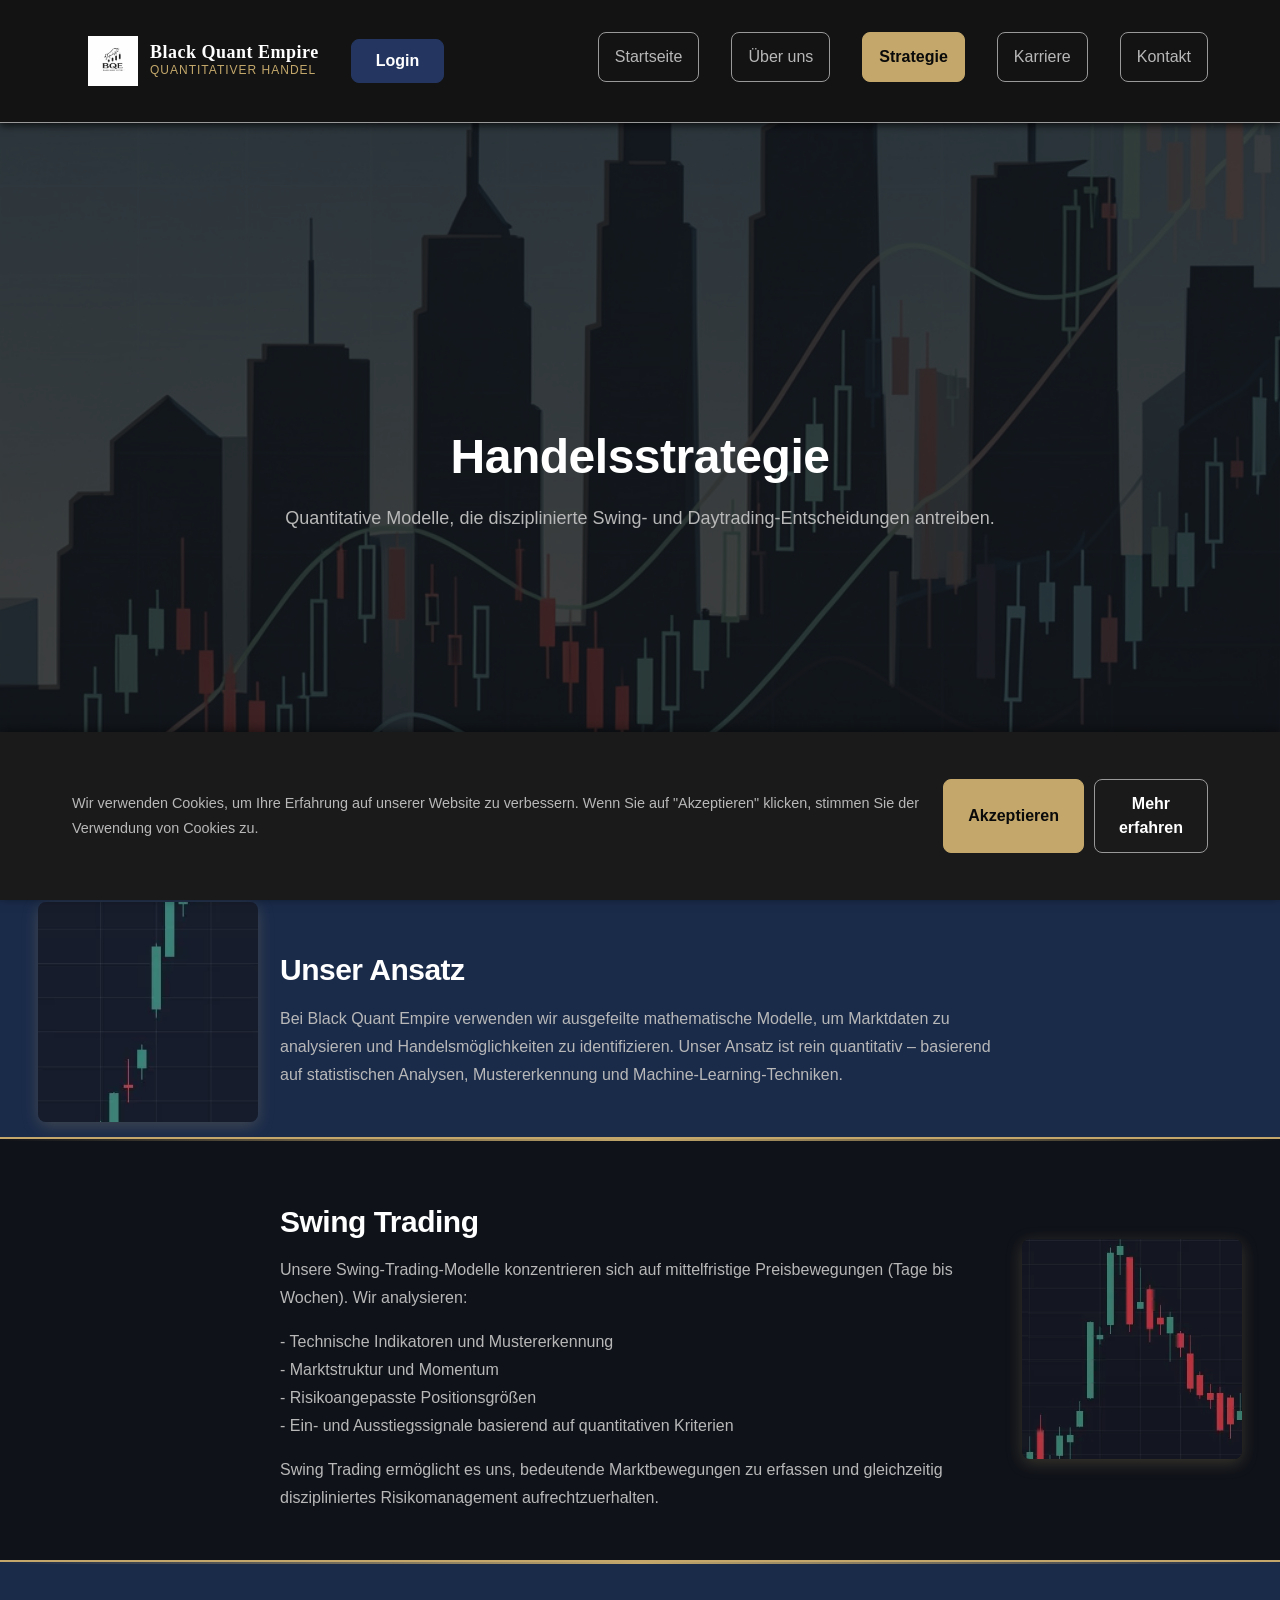
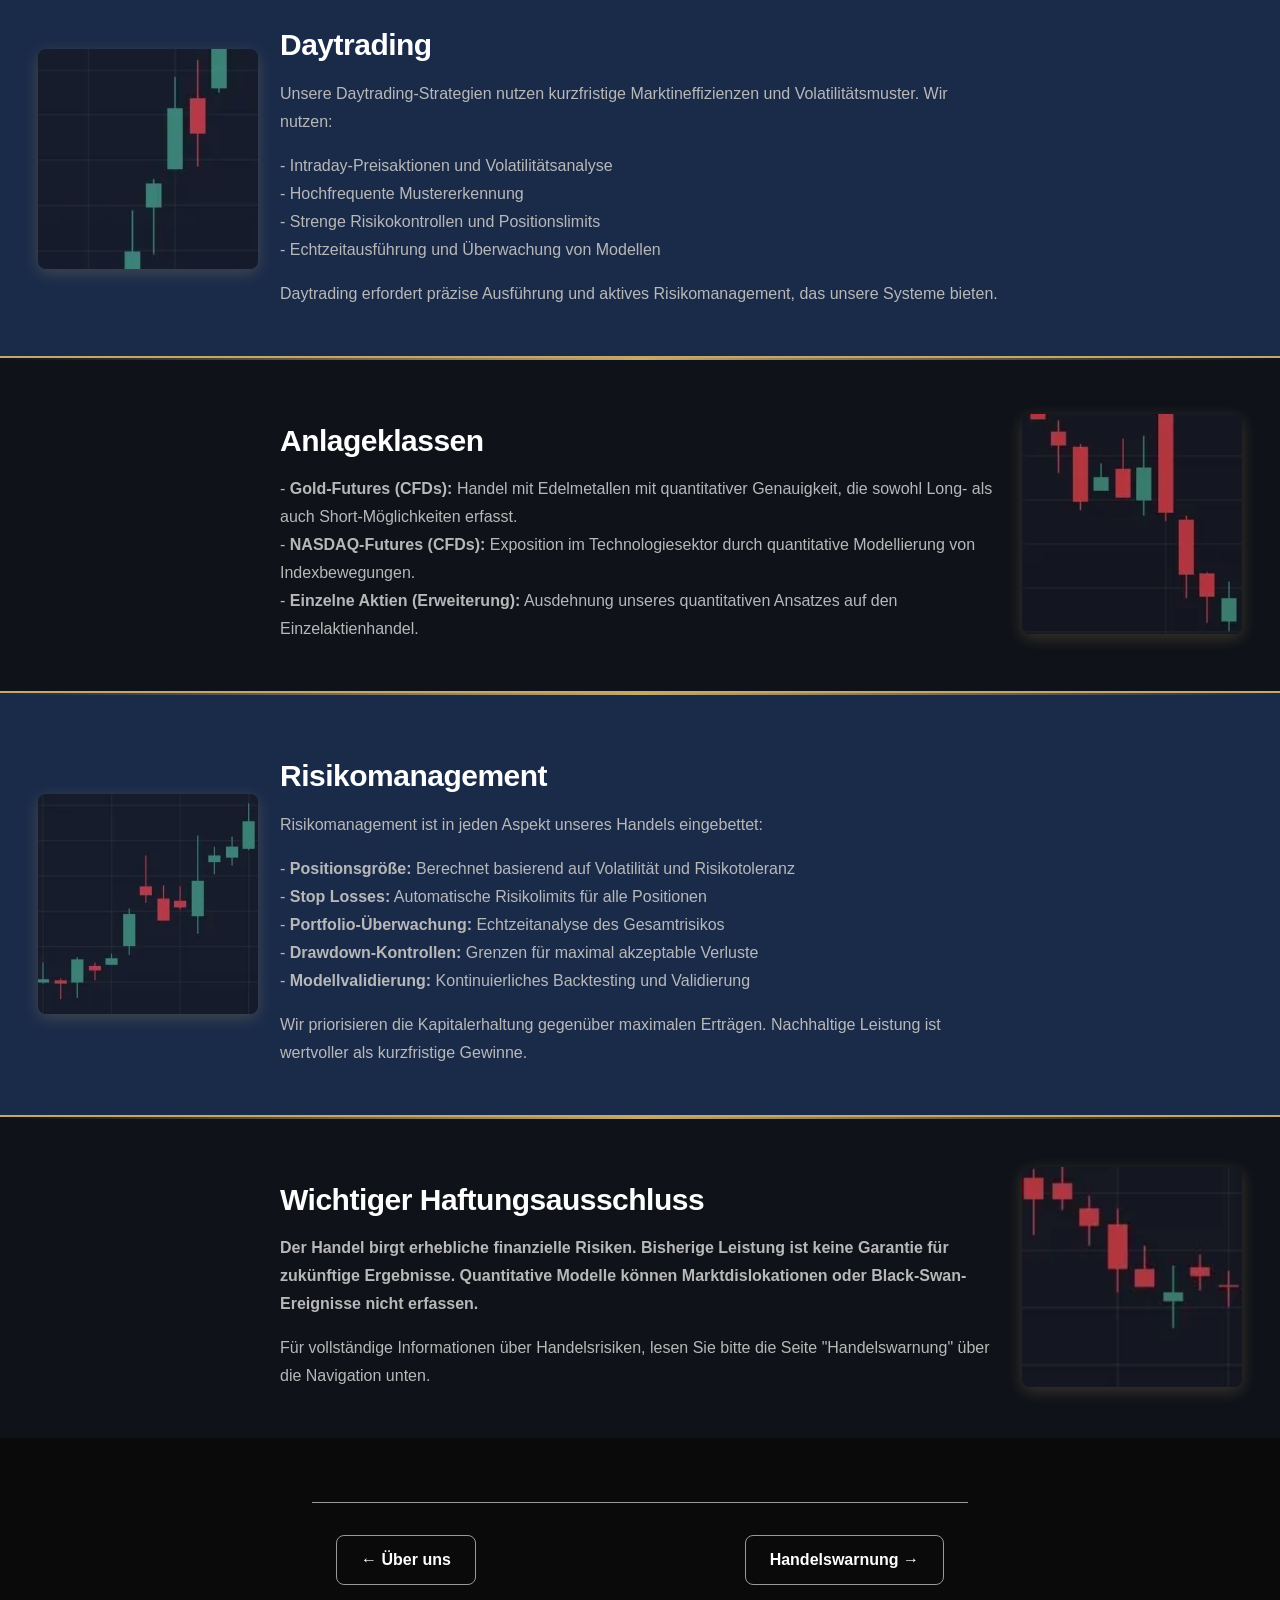
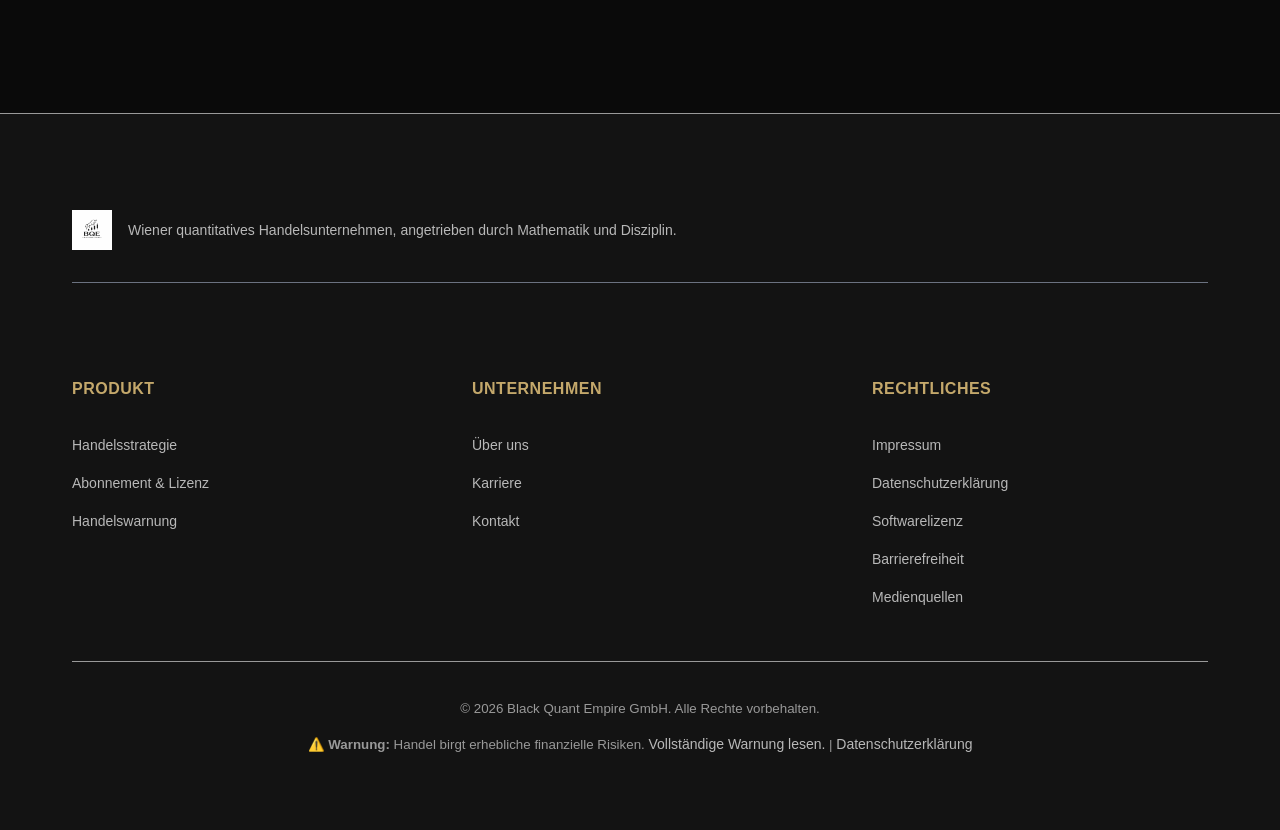
<file: strategy.html>
<!DOCTYPE html>
<html lang="de">
  <head>
    <meta charset="UTF-8" />
    <meta name="viewport" content="width=device-width, initial-scale=1.0" />
    <meta
      name="description"
      content="Black Quant Empire Handelsstrategie - Quantitative Modelle für Swing- und Daytrading."
    />
    <title>Handelsstrategie - Black Quant Empire</title>

    <link rel="stylesheet" href="/assets/css/shared.css" />
    <link rel="stylesheet" href="/assets/css/pages/strategy.css" />
    <link rel="icon" href="/assets/images/logo.png" type="image/png" />

    <style>
      /* Strategy Hero with Background Image */
      .strategy-hero {
        background-image: url('/assets/images/strategy.png');
        background-size: cover;
        background-position: center;
        background-attachment: fixed;
        background-repeat: no-repeat;
        position: relative;
        min-height: 700px;
        display: flex;
        align-items: center;
        justify-content: center;
      }

      /* Navy Blue Overlay - Increased opacity for better text contrast */
      .strategy-hero::before {
        content: '';
        position: absolute;
        top: 0;
        left: 0;
        right: 0;
        bottom: 0;
        background: rgba(10, 10, 10, 0.7);
        z-index: 1;
      }

      .strategy-hero .container {
        position: relative;
        z-index: 2;
      }

      /* Responsive sizing */
      @media (max-width: 768px) {
        .strategy-hero {
          min-height: 350px;
          background-attachment: scroll;
        }
      }

      @media (max-width: 480px) {
        .strategy-hero {
          min-height: 250px;
        }
      }
    </style>
  </head>

  <body>
    <a href="#main-content" class="skip-link">Zum Hauptinhalt springen</a>
    <div id="header-placeholder"></div>

    <main id="main-content">
      <!-- Hero Section -->
      <section class="hero strategy-hero">
        <div class="container text-center">
          <h1>Handelsstrategie</h1>
          <p class="lead">
            Quantitative Modelle, die disziplinierte Swing- und Daytrading-Entscheidungen antreiben.
          </p>
        </div>
      </section>

      <article class="container-narrow">

        <section aria-labelledby="approach-heading">
          <img src="/assets/images/trend.webp" alt="" aria-hidden="true" class="section-img-left" loading="lazy" decoding="async">
          <h2 id="approach-heading">Unser Ansatz</h2>
          <p>
            Bei Black Quant Empire verwenden wir ausgefeilte mathematische Modelle, um
            Marktdaten zu analysieren und Handelsmöglichkeiten zu identifizieren. Unser Ansatz ist rein
            quantitativ – basierend auf statistischen Analysen, Mustererkennung und Machine-Learning-Techniken.
          </p>
        </section>

        <section aria-labelledby="swing-heading">
          <img src="/assets/images/trend2.webp" alt="" aria-hidden="true" class="section-img-right" loading="lazy" decoding="async">
          <h2 id="swing-heading">Swing Trading</h2>
          <p>
            Unsere Swing-Trading-Modelle konzentrieren sich auf mittelfristige Preisbewegungen (Tage bis Wochen). Wir analysieren:
          </p>
          <p>
            - Technische Indikatoren und Mustererkennung<br>
            - Marktstruktur und Momentum<br>
            - Risikoangepasste Positionsgrößen<br>
            - Ein- und Ausstiegssignale basierend auf quantitativen Kriterien
          </p>
          <p>
            Swing Trading ermöglicht es uns, bedeutende Marktbewegungen zu erfassen und gleichzeitig diszipliniertes Risikomanagement aufrechtzuerhalten.
          </p>
        </section>

        <section aria-labelledby="day-heading">
          <img src="/assets/images/trend3.webp" alt="" aria-hidden="true" class="section-img-left" loading="lazy" decoding="async">
          <h2 id="day-heading">Daytrading</h2>
          <p>
            Unsere Daytrading-Strategien nutzen kurzfristige Marktineffizienzen und
            Volatilitätsmuster. Wir nutzen:
          </p>
          <p>
            - Intraday-Preisaktionen und Volatilitätsanalyse<br>
            - Hochfrequente Mustererkennung<br>
            - Strenge Risikokontrollen und Positionslimits<br>
            - Echtzeitausführung und Überwachung von Modellen
          </p>
          <p>
            Daytrading erfordert präzise Ausführung und aktives Risikomanagement, das unsere Systeme bieten.
          </p>
        </section>

        <section aria-labelledby="assets-heading">
          <img src="/assets/images/trend4.webp" alt="" aria-hidden="true" class="section-img-right" loading="lazy" decoding="async">
          <h2 id="assets-heading">Anlageklassen</h2>
          <p>
            - <strong>Gold-Futures (CFDs):</strong> Handel mit Edelmetallen mit quantitativer Genauigkeit, die sowohl Long- als auch Short-Möglichkeiten erfasst.<br>
            - <strong>NASDAQ-Futures (CFDs):</strong> Exposition im Technologiesektor durch quantitative Modellierung von Indexbewegungen.<br>
            - <strong>Einzelne Aktien (Erweiterung):</strong> Ausdehnung unseres quantitativen Ansatzes auf den Einzelaktienhandel.
          </p>
        </section>

        <section aria-labelledby="risk-heading">
          <img src="/assets/images/trend5.webp" alt="" aria-hidden="true" class="section-img-left" loading="lazy" decoding="async">
          <h2 id="risk-heading">Risikomanagement</h2>
          <p>
            Risikomanagement ist in jeden Aspekt unseres Handels eingebettet:
          </p>
          <p>
            - <strong>Positionsgröße:</strong> Berechnet basierend auf Volatilität und Risikotoleranz<br>
            - <strong>Stop Losses:</strong> Automatische Risikolimits für alle Positionen<br>
            - <strong>Portfolio-Überwachung:</strong> Echtzeitanalyse des Gesamtrisikos<br>
            - <strong>Drawdown-Kontrollen:</strong> Grenzen für maximal akzeptable Verluste<br>
            - <strong>Modellvalidierung:</strong> Kontinuierliches Backtesting und Validierung
          </p>
          <p>
            Wir priorisieren die Kapitalerhaltung gegenüber maximalen Erträgen. Nachhaltige Leistung ist wertvoller als kurzfristige Gewinne.
          </p>
        </section>

        <section aria-labelledby="disclaimer-heading">
          <img src="/assets/images/trend6.webp" alt="" aria-hidden="true" class="section-img-right" loading="lazy" decoding="async">
          <h2 id="disclaimer-heading">Wichtiger Haftungsausschluss</h2>
          <p>
            <strong>
              Der Handel birgt erhebliche finanzielle Risiken. Bisherige Leistung ist keine Garantie für zukünftige Ergebnisse. Quantitative Modelle können Marktdislokationen oder Black-Swan-Ereignisse nicht erfassen.
            </strong>
          </p>
          <p>
            Für vollständige Informationen über Handelsrisiken, lesen Sie bitte die Seite "Handelswarnung" über die Navigation unten.
          </p>
        </section>

        <!-- Page Navigation -->
        <nav class="page-navigation" aria-label="Seitennavigation">
          <a href="/about.html" class="btn btn-secondary btn-prev">← Über uns</a>
          <a href="/disclaimer.html" class="btn btn-secondary btn-next">Handelswarnung →</a>
        </nav>
      </article>
    </main>

    <div id="footer-placeholder"></div>
    <script src="/assets/js/components.js"></script>
    <script src="/assets/js/navigation.js"></script>

    <div id="cookie-banner" class="cookie-banner" style="display: none;">
      <div class="container">
        <p>
          Wir verwenden Cookies, um Ihre Erfahrung auf unserer Website zu verbessern. 
          Wenn Sie auf "Akzeptieren" klicken, stimmen Sie der Verwendung von Cookies zu.
        </p>
        <div class="cookie-buttons">
          <button id="accept-cookies" class="btn btn-primary">Akzeptieren</button>
          <a href="/privacy.html" class="btn">Mehr erfahren</a>
        </div>
      </div>
    </div>
  </body>
</html>
</file>
<file: assets/css/shared.css>
/* ===================================================================
   Black Quant Empire - Design System & Global Styles
   WCAG 2.2 AA Compliant
   =================================================================== */

/* ─────────────────────────────────────────────────────────────────
   CSS CUSTOM PROPERTIES (Design Tokens)
   ───────────────────────────────────────────────────────────────── */

:root {
  /* === COLORS === */
  /* Primary: Black Tones */
  --color-black: #0A0A0A;
  --color-black-soft: #131313;
  --color-black-muted: #1F1F1F;

  /* Secondary: Gold (Reduced & Refined) */
  --color-gold: #C4A86B;
  --color-gold-light: #D4B87B;
  --color-gold-dark: #9E8A55;

  /* Tertiary: Navy Blue */
  --color-navy: #1A2B4A;
  --color-navy-mid: #243660;
  --color-navy-light: #5B8AC5;

  /* Neutral */
  --color-white: #FFFFFF;
  --color-gray-50: #F9F9F9;
  --color-gray-100: #F5F5F5;
  --color-gray-200: #E0E0E0;
  --color-gray-300: #B8B8B8;
  --color-gray-400: #999999;
  --color-gray-500: #6B7280;
  --color-gray-700: #374151;

  /* Semantic */
  --color-error: #EF4444;
  --color-success: #10B981;
  --color-focus: #C4A86B;

  /* === TYPOGRAPHY === */
  --font-heading: "Georgia", "Times New Roman", serif;
  --font-body: -apple-system, BlinkMacSystemFont, "Segoe UI", "Roboto", "Helvetica Neue", Arial, sans-serif;
  --font-mono: "Courier New", monospace;

  /* Type Scale (based on 16px = 1rem) */
  --text-xs: 0.75rem;     /* 12px */
  --text-sm: 0.875rem;    /* 14px */
  --text-base: 1rem;      /* 16px */
  --text-lg: 1.125rem;    /* 18px */
  --text-xl: 1.25rem;     /* 20px */
  --text-2xl: 1.5rem;     /* 24px */
  --text-3xl: 1.875rem;   /* 30px */
  --text-4xl: 2.25rem;    /* 36px */
  --text-5xl: 3rem;       /* 48px */
  --text-hero: 4rem;      /* 64px */

  /* Line Heights */
  --leading-tight: 1.25;
  --leading-normal: 1.5;
  --leading-loose: 1.75;

  /* Font Weights */
  --weight-regular: 400;
  --weight-medium: 500;
  --weight-bold: 700;
  --weight-black: 900;

  /* === SPACING (8px grid) === */
  --space-1: 0.25rem;   /* 4px */
  --space-2: 0.5rem;    /* 8px */
  --space-3: 0.75rem;   /* 12px */
  --space-4: 1rem;      /* 16px */
  --space-5: 1.25rem;   /* 20px */
  --space-6: 1.5rem;    /* 24px */
  --space-8: 2rem;      /* 32px */
  --space-10: 2.5rem;   /* 40px */
  --space-12: 3rem;     /* 48px */
  --space-16: 4rem;     /* 64px */
  --space-20: 5rem;     /* 80px */
  --space-24: 6rem;     /* 96px */

  /* === LAYOUT === */
  --container-max: 1200px;
  --container-wide: 1400px;
  --container-narrow: 720px;

  /* === BORDERS & SHADOWS === */
  --radius-sm: 4px;
  --radius-md: 8px;
  --radius-lg: 16px;
  --radius-full: 9999px;

  --shadow-sm: 0 1px 3px rgba(0, 0, 0, 0.5);
  --shadow-md: 0 4px 16px rgba(0, 0, 0, 0.6);
  --shadow-gold: 0 0 20px rgba(212, 168, 83, 0.3);

  /* === TRANSITIONS === */
  --transition-fast: 150ms ease-in-out;
  --transition-normal: 300ms ease-in-out;
  --transition-slow: 500ms ease-in-out;

  /* === FOCUS === */
  --focus-ring: 3px solid var(--color-focus);
  --focus-offset: 3px;

  /* === Z-INDEX === */
  --z-base: 0;
  --z-dropdown: 100;
  --z-sticky: 200;
  --z-fixed: 300;
  --z-modal: 400;
  --z-overlay: 500;
}

/* ─────────────────────────────────────────────────────────────────
   ACCESSIBILITY: Reduced Motion
   ───────────────────────────────────────────────────────────────── */

@media (prefers-reduced-motion: reduce) {
  *,
  *::before,
  *::after {
    animation-duration: 0.01ms !important;
    animation-iteration-count: 1 !important;
    transition-duration: 0.01ms !important;
    scroll-behavior: auto !important;
  }
}

/* ─────────────────────────────────────────────────────────────────
   ACCESSIBILITY: High Contrast Mode
   ───────────────────────────────────────────────────────────────── */

@media (forced-colors: active) {
  :root {
    --color-gold: ButtonText;
    --color-white: CanvasText;
    --focus-ring: 3px solid Highlight;
  }
}

/* ─────────────────────────────────────────────────────────────────
   CSS RESET & BASE STYLES
   ───────────────────────────────────────────────────────────────── */

*,
*::before,
*::after {
  box-sizing: border-box;
  margin: 0;
  padding: 0;
}

html {
  font-size: 16px;
  scroll-behavior: smooth;
  -webkit-font-smoothing: antialiased;
  -moz-osx-font-smoothing: grayscale;
}

body {
  font-family: var(--font-body);
  font-size: var(--text-base);
  line-height: var(--leading-normal);
  color: var(--color-white);
  background-color: var(--color-black);
  min-height: 100vh;
  display: flex;
  flex-direction: column;
}

main {
  flex: 1;
}

/* ─────────────────────────────────────────────────────────────────
   SKIP LINK (WCAG 2.4.1)
   ───────────────────────────────────────────────────────────────── */

.skip-link {
  position: absolute;
  top: -100%;
  left: var(--space-4);
  z-index: var(--z-overlay);
  background-color: var(--color-gold);
  color: var(--color-black);
  padding: var(--space-2) var(--space-4);
  border-radius: var(--radius-md);
  font-weight: var(--weight-bold);
  text-decoration: none;
  transition: top var(--transition-fast);
}

.skip-link:focus {
  top: var(--space-4);
  outline: var(--focus-ring);
  outline-offset: var(--focus-offset);
}

/* ─────────────────────────────────────────────────────────────────
   FOCUS VISIBLE (WCAG 2.4.7)
   ───────────────────────────────────────────────────────────────── */

:focus-visible {
  outline: var(--focus-ring);
  outline-offset: var(--focus-offset);
}

/* Remove outline for mouse users (but keep for keyboard) */
:focus:not(:focus-visible) {
  outline: none;
}

/* ─────────────────────────────────────────────────────────────────
   TYPOGRAPHY
   ───────────────────────────────────────────────────────────────── */

h1,
h2,
h3,
h4,
h5,
h6 {
  font-family: var(--font-body);
  font-weight: 600;
  line-height: var(--leading-tight);
  margin-top: var(--space-8);
  margin-bottom: var(--space-4);
  color: var(--color-white);
  letter-spacing: -0.5px;
}

h1 {
  font-size: var(--text-2xl);
  color: var(--color-white);
  font-weight: 700;
}

@media (min-width: 768px) {
  h1 {
    font-size: var(--text-4xl);
  }
}

@media (min-width: 1024px) {
  h1 {
    font-size: var(--text-5xl);
  }
}

h2 {
  font-size: var(--text-xl);
  color: var(--color-white);
  font-weight: 600;
}

@media (min-width: 768px) {
  h2 {
    font-size: var(--text-3xl);
  }
}

h3 {
  font-size: var(--text-lg);
  color: var(--color-white);
  font-weight: 600;
}

@media (min-width: 768px) {
  h3 {
    font-size: var(--text-2xl);
  }
}

h4 {
  font-size: var(--text-xl);
  font-weight: 600;
}

p {
  margin-bottom: var(--space-4);
  color: var(--color-gray-300);
  line-height: var(--leading-loose);
  font-size: var(--text-base);
}

a {
  color: var(--color-gray-300);
  text-decoration: underline;
  transition: all var(--transition-fast);
}

a:hover {
  color: var(--color-white);
  text-decoration-color: var(--color-gold);
  text-decoration-thickness: 2px;
}

a:active {
  color: var(--color-gold);
}

strong {
  font-weight: var(--weight-bold);
}

em {
  font-style: italic;
}

/* ─────────────────────────────────────────────────────────────────
   LISTS
   ───────────────────────────────────────────────────────────────── */

ul,
ol {
  margin-left: var(--space-6);
  margin-bottom: var(--space-4);
}

li {
  margin-bottom: var(--space-2);
}

/* Remove default list styling */
[role="list"] {
  list-style: none;
  margin-left: 0;
}

[role="list"] li {
  margin-left: 0;
}

/* ─────────────────────────────────────────────────────────────────
   HEADER & NAVIGATION
   ───────────────────────────────────────────────────────────────── */

header {
  background-color: var(--color-black-soft);
  border-bottom: 1px solid var(--color-gray-400);
  box-shadow: 0 2px 8px rgba(0, 0, 0, 0.8);
  position: relative;
  z-index: 1000;
}

.header-top {
  width: 100%;
  position: relative;
  z-index: 1000;
}

.header-content {
  display: flex;
  justify-content: space-between;
  align-items: center;
  padding: var(--space-4) 0;
  gap: var(--space-8);
  position: relative;
}

/* Logo Section */
.logo-link {
  display: flex;
  align-items: flex-start;
  text-decoration: none;
  flex-shrink: 0;
  transition: transform var(--transition-fast);
  padding-left: var(--space-4);
  gap: var(--space-3);
}

.logo-link:hover {
  transform: scale(1.05);
}

.logo-link:focus-visible {
  outline: var(--focus-ring);
  outline-offset: var(--focus-offset);
  border-radius: var(--radius-md);
}

.logo-group {
  display: flex;
  align-items: center;
  gap: var(--space-3);
}

.logo-image {
  height: 50px;
  width: auto;
  display: block;
}

.logo-text {
  display: flex;
  flex-direction: column;
  gap: 0;
}

.logo-name {
  font-family: var(--font-heading);
  font-size: var(--text-lg);
  font-weight: var(--weight-bold);
  color: var(--color-white);
  line-height: 1;
  letter-spacing: 0.5px;
}

.logo-tagline {
  font-size: var(--text-xs);
  color: var(--color-gold);
  text-transform: uppercase;
  letter-spacing: 1px;
  font-weight: var(--weight-medium);
}

/* Primary Navigation */
.primary-nav {
  display: flex;
  flex: 1;
  justify-content: flex-end;
  align-items: center;
}

.nav-list {
  display: flex;
  gap: var(--space-8);
  list-style: none;
  margin: 0;
  padding: 0;
}

.nav-item {
  position: relative;
}

.nav-link {
  color: var(--color-gray-300);
  text-decoration: none;
  font-weight: 500;
  font-size: var(--text-base);
  display: block;
  padding: var(--space-3) var(--space-4);
  position: relative;
  transition: all var(--transition-fast);
  border-radius: var(--radius-md);
  white-space: nowrap;
  min-height: 44px;
  display: flex;
  align-items: center;
}

.nav-link:hover {
  color: var(--color-white);
  background-color: transparent;
}

/* Call-to-Action Navigation Link */
.nav-link.nav-cta {
  background-color: transparent;
  color: var(--color-gray-300);
  font-weight: 500;
  border: 1px solid var(--color-gray-400);
}

.nav-link.nav-cta:hover {
  background-color: var(--color-black-muted);
  border-color: var(--color-white);
  color: var(--color-white);
}

.nav-link.nav-cta[aria-current="page"] {
  background-color: var(--color-gold) !important;
  color: var(--color-black) !important;
  border: 1px solid var(--color-gold) !important;
  font-weight: 600;
}

.nav-link.nav-cta[aria-current="page"]:hover {
  background-color: var(--color-gold-light) !important;
  border-color: var(--color-gold-light) !important;
  box-shadow: 0 4px 12px rgba(196, 168, 107, 0.2);
}

/* Login Button */
.login-button {
  background-color: var(--color-navy-mid);
  color: var(--color-white);
  border: 1px solid var(--color-navy-mid);
  padding: var(--space-3) var(--space-6);
  border-radius: var(--radius-md);
  font-weight: 600;
  cursor: pointer;
  transition: all var(--transition-fast);
  font-size: var(--text-base);
  display: none;
  margin-left: auto;
  flex-shrink: 0;
}

.login-button:hover {
  background-color: rgba(26, 43, 74, 0.8);
  border-color: var(--color-white);
  box-shadow: 0 4px 12px rgba(26, 43, 74, 0.3);
}

.login-button:active {
  background-color: var(--color-navy-mid);
}

@media (min-width: 769px) {
  .login-button {
    display: block;
  }
}

/* Login Modal */
.login-modal {
  position: fixed;
  top: 0;
  left: 0;
  width: 100%;
  height: 100%;
  background-color: rgba(0, 0, 0, 0.7);
  display: flex;
  align-items: center;
  justify-content: center;
  z-index: 1000;
}

.login-modal[hidden] {
  display: none !important;
}

.login-modal-content {
  background-color: var(--color-black-muted);
  padding: var(--space-8);
  border-radius: var(--radius-md);
  border: 1px solid var(--color-gray-400);
  max-width: 400px;
  width: 90%;
  position: relative;
  box-shadow: 0 8px 32px rgba(0, 0, 0, 0.5);
}

.login-modal-content h2 {
  color: var(--color-white);
  margin-top: 0;
  margin-bottom: var(--space-6);
  text-align: center;
}

.login-modal-close {
  position: absolute;
  top: var(--space-4);
  right: var(--space-4);
  background: none;
  border: none;
  color: var(--color-white);
  font-size: var(--text-2xl);
  cursor: pointer;
  padding: 0;
  width: 32px;
  height: 32px;
  display: flex;
  align-items: center;
  justify-content: center;
}

.login-modal-close:hover {
  color: var(--color-gold);
}

.login-form {
  display: flex;
  flex-direction: column;
  gap: var(--space-6);
}

.login-form-group {
  display: flex;
  flex-direction: column;
  gap: var(--space-2);
}

.login-form-group label {
  color: var(--color-white);
  font-weight: 500;
  font-size: var(--text-base);
}

.login-form-group input {
  background-color: var(--color-black);
  color: var(--color-white);
  border: 1px solid var(--color-gray-400);
  padding: var(--space-3) var(--space-4);
  border-radius: var(--radius-md);
  font-size: var(--text-base);
  transition: all var(--transition-fast);
}

.login-form-group input:focus {
  outline: none;
  border-color: var(--color-gold);
  background-color: var(--color-black-soft);
  box-shadow: 0 0 0 2px rgba(196, 168, 107, 0.2);
}

.login-submit {
  background-color: var(--color-navy-mid);
  color: var(--color-white);
  border: 1px solid var(--color-navy-mid);
  padding: var(--space-3) var(--space-6);
  border-radius: var(--radius-md);
  font-weight: 600;
  cursor: pointer;
  font-size: var(--text-base);
  transition: all var(--transition-fast);
}

.login-submit:hover {
  background-color: rgba(26, 43, 74, 0.8);
  border-color: var(--color-white);
  box-shadow: 0 4px 12px rgba(26, 43, 74, 0.3);
}

.login-submit:active {
  background-color: var(--color-navy-mid);
}

/* Mobile Menu Toggle Button */
.nav-toggle {
  display: none !important;
  background-color: transparent;
  border: 1px solid var(--color-gray-400);
  cursor: pointer;
  padding: var(--space-3) var(--space-4);
  color: var(--color-white);
  border-radius: var(--radius-md);
  font-size: var(--text-lg);
  transition: all var(--transition-fast);
  flex-shrink: 0;
  min-width: 44px;
  min-height: 44px;
  margin-right: var(--space-3);
  position: relative;
  z-index: 1001;
}

.nav-toggle:hover {
  border-color: var(--color-white);
  background-color: var(--color-black-muted);
}

.nav-toggle:active {
  background-color: var(--color-navy-mid);
}

.nav-toggle svg {
  display: block;
  width: 24px;
  height: 24px;
}

/* Mobile Navigation (up to 768px) */
@media (max-width: 768px) {
  .header-content {
    gap: var(--space-4);
    padding: var(--space-3) 0;
    position: static;
  }

  .logo-link {
    padding-left: var(--space-3);
  }

  .logo-group {
    gap: var(--space-2);
  }

  .logo-image {
    height: 40px;
  }

  .logo-name {
    font-size: var(--text-base);
  }

  .logo-tagline {
    font-size: 10px;
  }

  .nav-toggle {
    display: flex !important;
    align-items: center;
    justify-content: center;
  }

  .primary-nav {
    position: absolute;
    top: 100%;
    left: 0;
    right: 0;
    width: 100%;
    max-height: calc(100vh - 70px);
    overflow-y: auto;
    display: none;
    background-color: var(--color-black-muted);
    border-bottom: 1px solid var(--color-gold);
    padding: var(--space-4);
    flex-direction: column;
    gap: 0;
    z-index: 999;
  }

  .primary-nav.is-open {
    display: flex !important;
  }

  .nav-list {
    flex-direction: column;
    gap: 0;
  }

  .nav-item {
    border-bottom: 1px solid var(--color-navy);
  }

  .nav-item:last-child {
    border-bottom: none;
  }

  .nav-link {
    padding: var(--space-4) var(--space-3);
    border-radius: 0;
  }

  .nav-link[aria-current="page"]::after {
    display: none;
  }

  .nav-link[aria-current="page"] {
    background-color: var(--color-navy-mid);
    border-left: 4px solid var(--color-gold);
    padding-left: calc(var(--space-3) - 4px);
  }
}

/* ─────────────────────────────────────────────────────────────────
   PAGE HEADER (for article/content pages)
   ───────────────────────────────────────────────────────────────── */

.page-header {
  margin-bottom: var(--space-12);
  padding: var(--space-12) var(--space-8);
  border-top: 3px solid var(--color-gold);
  border-bottom: 3px solid var(--color-gold);
  position: relative;
  text-align: center;
  background: none;
}

.page-header::before {
  content: '';
  position: absolute;
  top: 0;
  left: 0;
  right: 0;
  bottom: 0;
  background: linear-gradient(135deg, rgba(196, 168, 107, 0.05) 0%, transparent 50%, rgba(196, 168, 107, 0.05) 100%);
  pointer-events: none;
}

.page-header > .container {
  position: relative;
  z-index: 1;
  max-width: 100%;
  margin: 0 auto;
  padding: 0 var(--space-6);
}

.page-header h1 {
  color: var(--color-gold);
  margin-top: 0;
  margin-bottom: var(--space-4);
  font-weight: 700;
  font-size: var(--text-3xl);
}

.page-header .lead {
  color: var(--color-white);
  margin-bottom: 0;
  font-size: var(--text-lg);
  font-weight: 300;
}

@media (max-width: 768px) {
  .page-header {
    padding: var(--space-8) var(--space-4);
    margin-bottom: var(--space-8);
  }

  .page-header > .container {
    padding: 0 var(--space-4);
  }

  .page-header h1 {
    font-size: var(--text-2xl);
  }

  .page-header .lead {
    font-size: var(--text-base);
  }
}

@media (max-width: 480px) {
  .page-header {
    padding: var(--space-6) var(--space-4);
    margin-bottom: var(--space-6);
  }

  .page-header h1 {
    font-size: var(--text-xl);
    margin-bottom: var(--space-2);
  }

  .page-header .lead {
    font-size: var(--text-sm);
  }
}

/* ─────────────────────────────────────────────────────────────────
   MAIN CONTAINER
   ───────────────────────────────────────────────────────────────── */

.container {
  max-width: var(--container-max);
  margin: 0 auto;
  padding: var(--space-4) var(--space-6);
  width: 100%;
}

@media (max-width: 768px) {
  .container {
    padding: var(--space-4) var(--space-4);
  }
}

@media (max-width: 480px) {
  .container {
    padding: var(--space-4) var(--space-4);
  }
}

.container-narrow {
  max-width: var(--container-narrow);
}

.container-wide {
  max-width: var(--container-wide);
}

/* ─────────────────────────────────────────────────────────────────
   SECTIONS & ARTICLES
   ───────────────────────────────────────────────────────────────── */

section {
  width: 100%;
  padding: var(--space-16) 0;
  border-bottom: 1px solid var(--color-gray-400);
}

@media (max-width: 768px) {
  section {
    padding: var(--space-8) 0;
  }
}

@media (max-width: 480px) {
  section {
    padding: var(--space-6) 0;
  }
}

section:last-child {
  border-bottom: none;
}

section:nth-child(even) {
  background-color: rgba(26, 43, 74, 0.3);
}

section .container {
  max-width: var(--container-max);
  margin: 0 auto;
  padding: 0 var(--space-6);
}

@media (max-width: 768px) {
  section .container {
    padding: 0 var(--space-4);
  }
}

section .container-narrow {
  max-width: var(--container-narrow);
  margin: 0 auto;
  padding: 0 var(--space-6);
}

@media (max-width: 768px) {
  section .container-narrow {
    padding: 0 var(--space-4);
  }
}

article {
  max-width: 100%;
  margin: 0 auto;
  padding: 0;
  background-color: var(--color-black);
}

article > * {
  max-width: var(--container-narrow);
  margin-left: auto;
  margin-right: auto;
  padding: var(--space-16) var(--space-6);
}

@media (max-width: 768px) {
  article > * {
    padding: var(--space-8) var(--space-4);
  }
}

@media (max-width: 480px) {
  article > * {
    padding: var(--space-6) var(--space-4);
  }
}

/* Sections in articles - full width with background */
article section {
  width: 100vw;
  margin-left: calc(-50vw + 50%);
  padding: var(--space-16) var(--space-6);
  max-width: none;
}

@media (max-width: 768px) {
  article section {
    padding: var(--space-8) var(--space-4);
  }
}

@media (max-width: 480px) {
  article section {
    padding: var(--space-6) var(--space-4);
  }
}

article section > * {
  max-width: var(--container-narrow);
  margin-left: auto;
  margin-right: auto;
}

/* Disclaimer warning box */
.disclaimer-warning {
  background-color: var(--color-black-muted);
  border-left: 3px solid var(--color-error);
  padding: var(--space-4);
  border-radius: var(--radius-md);
  margin-bottom: var(--space-8);
}

.disclaimer-warning p {
  margin-bottom: 0;
  color: var(--color-error);
}

/* ─────────────────────────────────────────────────────────────────
   BUTTONS
   ───────────────────────────────────────────────────────────────── */

button,
.btn {
  font-family: var(--font-body);
  font-size: var(--text-base);
  font-weight: var(--weight-bold);
  padding: var(--space-3) var(--space-6);
  border: 1px solid var(--color-gray-400);
  border-radius: var(--radius-md);
  background-color: transparent;
  color: var(--color-white);
  cursor: pointer;
  transition: all var(--transition-fast);
  text-decoration: none;
  display: inline-block;
  text-align: center;
  min-height: 44px;
  display: flex;
  align-items: center;
  justify-content: center;
}

button:hover,
.btn:hover {
  background-color: var(--color-black-muted);
  border-color: var(--color-white);
  color: var(--color-white);
}

button:active,
.btn:active {
  background-color: var(--color-navy-mid);
}

.btn-primary {
  background-color: var(--color-gold);
  color: var(--color-black);
  border-color: var(--color-gold);
  font-weight: 600;
}

.btn-primary:hover {
  background-color: var(--color-gold-light);
  border-color: var(--color-gold-light);
  box-shadow: 0 4px 12px rgba(196, 168, 107, 0.2);
}

.btn-secondary {
  background-color: transparent;
  color: var(--color-white);
  border-color: var(--color-gray-400);
}

.btn-secondary:hover {
  background-color: var(--color-black-muted);
  border-color: var(--color-white);
  color: var(--color-white);
}

.btn-secondary:active {
  background-color: var(--color-navy-mid);
}

/* ─────────────────────────────────────────────────────────────────
   FORMS (WCAG 3.3 - Labels, Validation, etc.)
   ───────────────────────────────────────────────────────────────── */

fieldset {
  border: 1px solid var(--color-navy);
  border-radius: var(--radius-md);
  padding: var(--space-6);
  margin-bottom: var(--space-6);
}

@media (max-width: 480px) {
  fieldset {
    padding: var(--space-4);
  }
}

legend {
  font-size: var(--text-lg);
  font-weight: var(--weight-bold);
  color: var(--color-gold);
  padding: 0 var(--space-2);
}

.form-group {
  margin-bottom: var(--space-6);
}

label {
  display: block;
  font-weight: var(--weight-medium);
  margin-bottom: var(--space-2);
  color: var(--color-white);
}

input,
textarea,
select {
  display: block;
  width: 100%;
  padding: var(--space-3);
  margin-bottom: var(--space-2);
  border: 1px solid var(--color-navy);
  border-radius: var(--radius-md);
  background-color: var(--color-black-soft);
  color: var(--color-white);
  font-family: var(--font-body);
  font-size: var(--text-base);
  transition: border-color var(--transition-fast);
  min-height: 44px;
}

input:focus,
textarea:focus,
select:focus {
  border-color: var(--color-gold);
  outline: var(--focus-ring);
  outline-offset: var(--focus-offset);
}

input:invalid,
textarea:invalid {
  border-color: var(--color-error);
}

textarea {
  resize: vertical;
  min-height: 120px;
}

@media (max-width: 480px) {
  input,
  textarea,
  select {
    font-size: 16px;
    padding: var(--space-4);
  }

  textarea {
    min-height: 100px;
  }
}

/* Field Hints & Errors */
.field-hint {
  display: block;
  font-size: var(--text-sm);
  color: var(--color-gray-300);
  margin-bottom: var(--space-2);
}

.field-error {
  display: block;
  font-size: var(--text-sm);
  color: var(--color-error);
  margin-top: var(--space-1);
}

/* Error Summary */
.error-summary {
  background-color: var(--color-black-muted);
  border: 2px solid var(--color-error);
  border-radius: var(--radius-md);
  padding: var(--space-4);
  margin-bottom: var(--space-6);
  color: var(--color-error);
}

.error-summary h2 {
  margin-top: 0;
  color: var(--color-error);
}

/* ─────────────────────────────────────────────────────────────────
   SCREEN READER ONLY TEXT
   ───────────────────────────────────────────────────────────────── */

.sr-only {
  position: absolute;
  width: 1px;
  height: 1px;
  padding: 0;
  margin: -1px;
  overflow: hidden;
  clip: rect(0, 0, 0, 0);
  white-space: nowrap;
  border-width: 0;
}

/* ─────────────────────────────────────────────────────────────────
   FOOTER
   ───────────────────────────────────────────────────────────────── */

footer {
  background-color: var(--color-black-soft);
  border-top: 1px solid var(--color-gray-400);
  margin-top: auto;
  padding: var(--space-16) 0 var(--space-8);
}

.footer-grid {
  display: grid;
  grid-template-columns: 1fr 1fr 1fr;
  gap: var(--space-16);
  margin-bottom: var(--space-12);
}

.footer-brand {
  grid-column: 1 / -1;
  display: flex;
  align-items: center;
  gap: var(--space-4);
  margin-bottom: var(--space-8);
  padding-bottom: var(--space-8);
  border-bottom: 1px solid var(--color-gray-500);
  order: -1;
}

.footer-brand img {
  height: 40px;
  width: auto;
  flex-shrink: 0;
}

.footer-brand p {
  color: var(--color-gray-300);
  font-size: var(--text-sm);
  margin-bottom: 0;
}

.footer-heading {
  font-size: var(--text-base);
  color: var(--color-gold);
  margin-top: 0;
  margin-bottom: var(--space-4);
  font-weight: 600;
  text-transform: uppercase;
  letter-spacing: 0.5px;
}

footer nav {
  display: flex;
  flex-direction: column;
  gap: var(--space-4);
}

footer nav:nth-of-type(1) {
  grid-column: 1;
}

footer nav:nth-of-type(2) {
  grid-column: 2;
}

footer nav:nth-of-type(3) {
  grid-column: 3;
}

footer nav h2 {
  margin: 0;
}

footer nav ul {
  list-style: none;
  margin: 0;
  padding: 0;
  display: flex;
  flex-direction: column;
  gap: var(--space-2);
}

footer nav ul li {
  margin-bottom: 0;
  list-style: none;
}

footer nav a {
  color: var(--color-gray-300);
  text-decoration: none;
  font-size: var(--text-sm);
  transition: color var(--transition-fast);
  display: block;
  padding: var(--space-1) 0;
  border-bottom: 1px solid transparent;
}

footer nav a:hover {
  color: var(--color-gold);
  border-bottom: 1px solid var(--color-gold);
}

.footer-contact {
  display: flex;
  flex-direction: column;
  gap: var(--space-4);
}

footer address {
  font-style: normal;
  color: var(--color-gray-300);
  font-size: var(--text-sm);
  line-height: var(--leading-loose);
  margin: 0;
}

footer a {
  color: var(--color-gray-300);
  text-decoration: none;
  font-size: var(--text-sm);
  transition: color var(--transition-fast);
}

footer a:hover {
  color: var(--color-white);
}

.footer-bottom {
  text-align: center;
  padding-top: var(--space-8);
  border-top: 1px solid var(--color-gray-400);
  font-size: var(--text-sm);
  color: var(--color-gray-400);
}

.footer-bottom p {
  margin-bottom: var(--space-2);
  color: var(--color-gray-400);
}

.footer-bottom a {
  color: var(--color-gray-300);
}

/* Responsive Footer */
@media (max-width: 1024px) {
  .footer-grid {
    grid-template-columns: 1fr 1fr 1fr;
    gap: var(--space-12);
  }

  .footer-brand {
    grid-column: 1 / -1;
  }
}

@media (max-width: 768px) {
  .footer-grid {
    grid-template-columns: 1fr;
    gap: var(--space-8);
    padding: 0 var(--space-4);
  }

  .footer-brand {
    grid-column: 1;
    margin-bottom: var(--space-4);
  }

  .footer-heading {
    font-size: var(--text-sm);
  }

  footer nav:nth-of-type(1),
  footer nav:nth-of-type(2),
  footer nav:nth-of-type(3) {
    grid-column: 1;
  }
}

@media (max-width: 480px) {
  footer {
    padding: var(--space-8) 0 var(--space-6);
  }

  .footer-grid {
    grid-template-columns: 1fr;
    gap: var(--space-6);
    padding: 0 var(--space-4);
    margin-bottom: var(--space-8);
  }

  .footer-brand {
    margin-bottom: var(--space-4);
  }

  .footer-brand img {
    height: 32px;
  }

  .footer-brand p {
    font-size: var(--text-xs);
  }

  .footer-heading {
    font-size: var(--text-sm);
    margin-bottom: var(--space-2);
  }

  footer nav a {
    font-size: var(--text-xs);
    padding: var(--space-1) 0;
  }

  .footer-bottom {
    padding: var(--space-6) var(--space-4) 0;
    font-size: var(--text-xs);
  }

  .footer-bottom p {
    margin-bottom: var(--space-1);
  }
}

address {
  font-style: normal;
  line-height: var(--leading-loose);
}

/* ─────────────────────────────────────────────────────────────────
   UTILITY CLASSES
   ───────────────────────────────────────────────────────────────── */

.text-center {
  text-align: center;
}

.text-right {
  text-align: right;
}

.mt-4 {
  margin-top: var(--space-4);
}

.mb-4 {
  margin-bottom: var(--space-4);
}

.mt-8 {
  margin-top: var(--space-8);
}

.mb-8 {
  margin-bottom: var(--space-8);
}

.lead {
  font-size: var(--text-lg);
  color: var(--color-gray-300);
  line-height: var(--leading-loose);
  font-weight: 300;
}

/* ─────────────────────────────────────────────────────────────────
   RESPONSIVE: TABLET (768px)
   ───────────────────────────────────────────────────────────────── */

@media (min-width: 768px) {
  .container {
    padding: var(--space-8);
  }

  section {
    padding: var(--space-16) 0;
  }

  article {
    padding: var(--space-16) var(--space-8);
  }
}

/* ─────────────────────────────────────────────────────────────────
   RESPONSIVE: DESKTOP (1024px+)
   ───────────────────────────────────────────────────────────────── */

@media (min-width: 1024px) {
  nav {
    display: flex !important;
  }
}

/* ─────────────────────────────────────────────────────────────────
   RESPONSIVE: LARGE DESKTOP (1440px+)
   ───────────────────────────────────────────────────────────────── */

@media (min-width: 1440px) {
  .container {
    padding: var(--space-8);
  }

  section {
    padding: var(--space-20) 0;
  }
}

/* ─────────────────────────────────────────────────────────────────
   TABLES
   ───────────────────────────────────────────────────────────────── */

table {
  width: 100%;
  border-collapse: collapse;
  margin-bottom: var(--space-8);
}

table tr {
  border-bottom: 1px solid var(--color-navy);
}

table tr:last-child {
  border-bottom: none;
}

table td {
  padding: var(--space-2);
}

table td strong {
  font-weight: var(--weight-bold);
}

table th {
  padding: var(--space-2);
  font-weight: var(--weight-bold);
  text-align: left;
  background-color: rgba(26, 43, 74, 0.3);
}

/* Table with width distribution */
table td:first-child {
  width: 30%;
}

/* ─────────────────────────────────────────────────────────────────
   HORIZONTAL DIVIDER
   ───────────────────────────────────────────────────────────────── */

hr {
  border: none;
  border-top: 1px solid var(--color-gray-500);
  margin: var(--space-8) 0;
}

/* ─────────────────────────────────────────────────────────────────
   PAGE NAVIGATION (Previous/Next buttons)
   ───────────────────────────────────────────────────────────────── */

.page-navigation {
  display: flex;
  justify-content: space-between;
  align-items: center;
  gap: var(--space-4);
  margin-top: var(--space-16);
  padding-top: var(--space-8);
  border-top: 1px solid var(--color-gray-400);
}

.page-navigation .btn {
  flex: 0 1 auto;
  min-width: 140px;
  text-align: center;
}

.page-navigation .btn-prev {
  order: 1;
}

.page-navigation .btn-next {
  order: 2;
  margin-left: auto;
}

/* On smaller screens, stack buttons vertically */
@media (max-width: 768px) {
  .page-navigation {
    flex-direction: column;
    gap: var(--space-4);
  }

  .page-navigation .btn {
    width: 100%;
    min-width: unset;
  }

  .page-navigation .btn-prev {
    order: 1;
  }

  .page-navigation .btn-next {
    order: 2;
    margin-left: 0;
  }
}

/* ─────────────────────────────────────────────────────────────────
   PRINT STYLES
   ───────────────────────────────────────────────────────────────── */

@media print {
  body {
    background-color: var(--color-white);
    color: var(--color-black);
  }

  a {
    color: var(--color-navy);
    text-decoration: underline;
  }

  header,
  footer,
  .skip-link {
    display: none;
  }
}


/* Cookie Banner Styles */
.cookie-banner {
  position: fixed;
  bottom: 0;
  left: 0;
  width: 100%;
  background-color: #1a1a1a; /* Dunkler Hintergrund, passend zu Black Quant Empire */
  color: #ffffff;
  padding: 15px 0;
  box-shadow: 0 -2px 10px rgba(0, 0, 0, 0.5);
  z-index: 9999;
}

.cookie-banner .container {
  display: flex;
  flex-direction: column;
  align-items: center;
  text-align: center;
  gap: 15px;
}

.cookie-banner p {
  margin: 0;
  font-size: 0.9rem;
}

.cookie-buttons {
  display: flex;
  gap: 10px;
}

@media (min-width: 768px) {
  .cookie-banner .container {
    flex-direction: row;
    justify-content: space-between;
    text-align: left;
  }
}
</file>
<file: assets/css/pages/home.css>
/* ===================================================================
   Home Page Specific Styles - Improved Design
   =================================================================== */

/* Hero Section */
.hero {
  background: linear-gradient(135deg, var(--color-black) 0%, rgba(26, 43, 74, 0.4) 100%);
  padding: var(--space-12) var(--space-4);
  text-align: center;
}

@media (min-width: 768px) {
  .hero {
    padding: var(--space-16) var(--space-6);
  }
}

@media (min-width: 1024px) {
  .hero {
    padding: var(--space-24) 0;
  }
}

.hero h1 {
  font-size: var(--text-2xl);
  color: var(--color-white);
  margin-bottom: var(--space-2);
  font-weight: 700;
  letter-spacing: -1px;
}

@media (min-width: 768px) {
  .hero h1 {
    font-size: var(--text-4xl);
  }
}

@media (min-width: 1024px) {
  .hero h1 {
    font-size: var(--text-hero);
  }
}

.hero .lead {
  font-size: var(--text-base);
  color: var(--color-gray-300);
  margin-bottom: var(--space-8);
  max-width: 700px;
  margin-left: auto;
  margin-right: auto;
  font-weight: 300;
  line-height: 1.6;
  padding: 0 var(--space-4);
}

@media (min-width: 768px) {
  .hero .lead {
    font-size: var(--text-lg);
    margin-bottom: var(--space-12);
    padding: 0;
  }
}

@media (min-width: 1024px) {
  .hero .lead {
    font-size: var(--text-xl);
  }
}

.hero .btn-primary {
  font-size: var(--text-base);
  padding: var(--space-4) var(--space-8);
}

/* What We Do Section - Reduced Top Padding */
main > section:nth-of-type(2) {
  padding-top: var(--space-6);
}

/* Features Grid */
.features-grid {
  display: grid;
  grid-template-columns: 1fr;
  gap: var(--space-6);
  margin: var(--space-6) 0;
}

@media (min-width: 768px) {
  .features-grid {
    grid-template-columns: repeat(auto-fit, minmax(250px, 1fr));
    gap: var(--space-8);
    margin: var(--space-8) 0;
  }
}

@media (min-width: 1024px) {
  .features-grid {
    grid-template-columns: repeat(auto-fit, minmax(300px, 1fr));
    gap: var(--space-12);
    margin: var(--space-8) 0;
  }
}

.feature {
  background-color: var(--color-black-muted);
  padding: var(--space-6);
  border-radius: var(--radius-md);
  border: 1px solid var(--color-gray-400);
  border-left: 3px solid var(--color-gold);
  transition: all var(--transition-normal);
}

@media (min-width: 768px) {
  .feature {
    padding: var(--space-8);
  }
}

.feature:hover {
  transform: translateY(-2px);
  border-color: var(--color-gold);
  box-shadow: 0 8px 16px rgba(0, 0, 0, 0.3);
}

.feature h3 {
  color: var(--color-white);
  margin-top: 0;
  margin-bottom: var(--space-2);
  font-weight: 600;
  font-size: var(--text-base);
}

@media (min-width: 768px) {
  .feature h3 {
    font-size: var(--text-lg);
  }
}

.feature p {
  color: var(--color-gray-300);
  font-size: var(--text-xs);
  line-height: var(--leading-loose);
  margin-bottom: 0;
}

@media (min-width: 768px) {
  .feature p {
    font-size: var(--text-sm);
  }
}

/* What We Do - Grid Layout with Video */
.what-we-do-grid {
  display: grid;
  grid-template-columns: 2fr 1fr;
  gap: var(--space-12);
  align-items: start;
  margin-top: var(--space-2);
}

.what-we-do-text {
  flex: 1;
}

.what-we-do-text h3 {
  color: var(--color-white);
  margin-top: var(--space-6);
  margin-bottom: var(--space-4);
  font-weight: 600;
  font-size: var(--text-xl);
}

.what-we-do-text ul {
  margin-left: var(--space-6);
  margin-bottom: var(--space-4);
}

.what-we-do-text li {
  color: var(--color-gray-300);
  margin-bottom: var(--space-2);
  line-height: var(--leading-loose);
}

.what-we-do-text strong {
  color: var(--color-white);
}

/* Video as GIF - Smaller and Right-Aligned */
.what-we-do-video {
  display: flex;
  justify-content: flex-end;
  align-items: flex-start;
  align-self: start;
  margin-top: calc(-1 * (var(--text-2xl) + var(--space-8)));
}

.video-gif {
  width: 100%;
  max-width: 350px;
  height: auto;
  border-radius: var(--radius-md);
  box-shadow: 0 8px 24px rgba(0, 0, 0, 0.4);
  background-color: var(--color-black);
  display: block;
}

/* Call to Action Buttons */
.cta-buttons {
  display: flex;
  gap: var(--space-4);
  justify-content: center;
  flex-wrap: wrap;
  margin-top: var(--space-8);
}

/* Responsive */
@media (max-width: 768px) {
  .hero {
    padding: var(--space-12) 0;
  }

  .hero h1 {
    font-size: var(--text-4xl);
  }

  .hero .lead {
    font-size: var(--text-lg);
  }

  .features-grid {
    grid-template-columns: 1fr;
    gap: var(--space-6);
  }

  .cta-buttons {
    flex-direction: column;
    gap: var(--space-6);
  }

  .cta-buttons .btn {
    width: 100%;
  }

  /* What We Do - Stack on Mobile */
  .what-we-do-grid {
    grid-template-columns: 1fr;
    gap: var(--space-8);
  }

  .what-we-do-text {
    order: 1;
  }

  .what-we-do-video {
    order: 2;
    justify-content: center;
    position: static;
  }

  .video-gif {
    max-width: 250px;
  }
}

@media (max-width: 480px) {
  .hero {
    padding: var(--space-8) 0;
  }

  .hero h1 {
    font-size: var(--text-3xl);
    margin-bottom: var(--space-4);
  }

  .hero .lead {
    font-size: var(--text-base);
    margin-bottom: var(--space-6);
  }

  .features-grid {
    grid-template-columns: 1fr;
    gap: var(--space-4);
    margin: var(--space-4) 0;
  }

  .cta-buttons {
    gap: var(--space-8);
  }

  .what-we-do-video {
    margin-top: var(--space-8);
    justify-content: center;
  }

  .video-gif {
    max-width: 100%;
    height: auto;
  }
}
</file>
<file: assets/css/pages/about.css>
/* About Page - Brand Identity Documentation */

/* ── Desktop: Two-column sticky layout ─────────────────────────────── */
.about-layout {
  display: flex;
  width: 100%;
  align-items: flex-start;
}

.about-text-side {
  order: 1;
  flex: 1;
  width: 50vw;
  max-width: 50vw;
  padding: var(--space-8);
  overflow-x: hidden;
}

/* override container-narrow on desktop so it stays at 50vw */
.about-text-side.container-narrow {
  max-width: 50vw;
}

.about-image-side {
  position: sticky;
  top: 0;
  width: 50vw;
  height: 100vh;
  display: flex;
  align-items: center;
  justify-content: flex-end;
  flex-shrink: 0;
  order: 2;
  background-color: #04111B;
  padding: 0;
  overflow: hidden;
}

.image-container {
  width: 100%;
  height: 100%;
  display: flex;
  align-items: center;
  justify-content: center;
}

.brand-image {
  width: 100%;
  height: auto;
  display: block;
}

/* ── Article sections ──────────────────────────────────────────────── */
article section {
  padding: var(--space-8) var(--space-4);
  border-bottom: 1px solid var(--color-gray-400);
}

article section:last-child {
  border-bottom: none;
}

article section h2 {
  color: var(--color-navy-light);
  margin-bottom: var(--space-4);
}

article section h3 {
  color: var(--color-navy-light);
  font-size: var(--text-lg);
  margin-top: var(--space-4);
  margin-bottom: var(--space-2);
  font-weight: 600;
}

article p {
  color: var(--color-gray-300);
}

.accessibility-heading-blue {
  color: var(--color-navy-light) !important;
}

/* ── Mobile: single column, image on top ──────────────────────────── */
@media (max-width: 1024px) {
  .about-layout {
    flex-direction: column;
  }

  /* image first */
  .about-image-side {
    position: relative;
    width: 100%;
    height: auto;
    order: 1;
    overflow: visible;
  }

  .brand-image {
    width: 100%;
  }

  /* text below, full width */
  .about-text-side,
  .about-text-side.container-narrow {
    order: 2;
    width: 100%;
    max-width: 100%;
    padding: var(--space-6) var(--space-4);
  }
}

@media (max-width: 768px) {
  .about-text-side,
  .about-text-side.container-narrow {
    padding: var(--space-4) var(--space-4);
  }

  article section h2 {
    font-size: var(--text-xl);
  }

  article section p {
    font-size: var(--text-base);
    line-height: var(--leading-normal);
  }
}

@media (max-width: 480px) {
  .about-text-side,
  .about-text-side.container-narrow {
    padding: var(--space-4);
  }

  article section h2 {
    font-size: var(--text-lg);
  }

  article section p {
    font-size: 14px;
  }
}
</file>
<file: assets/css/pages/accessibility.css>
/* ===================================================================
   Accessibility Statement Page Styles
   =================================================================== */

/* Hero Section Heading */
.hero h1 {
  color: var(--color-navy-light);
}

/* Article Sections */
article section {
  padding: var(--space-8) var(--space-6);
  border-bottom: 1px solid var(--color-navy-light);
  width: 100vw;
  margin-left: calc(-50vw + 50%);
  max-width: none;
}

/* Centered Content - Even Sections */
article section:nth-child(even) {
  margin-left: calc(-50vw + 50%);
  margin-right: calc(-50vw + 50%);
  padding-left: var(--space-6);
  padding-right: var(--space-6);
}

@media (max-width: 768px) {
  article section {
    padding: var(--space-6) var(--space-4);
  }

  article section:nth-child(even) {
    padding-left: var(--space-4);
    padding-right: var(--space-4);
  }
}

@media (max-width: 480px) {
  article section {
    padding: var(--space-4) var(--space-4);
  }
}

article section:last-child {
  border-bottom: none;
}

article section h2 {
  color: var(--color-navy-light);
  margin-top: var(--space-4);
  text-align: center;
}

/* Heading Colors for Different Sections */
.accessibility-heading-blue {
  color: var(--color-navy-light) !important;
}

.accessibility-heading-navy {
  color: var(--color-navy-light) !important;
}

article section h3 {
  color: var(--color-navy-light);
  font-size: var(--text-lg);
  margin-top: var(--space-6);
  margin-bottom: var(--space-2);
}

/* Links in Content */
article a {
  color: var(--color-gold);
  text-decoration: underline;
  transition: color var(--transition-fast);
}

article a:hover {
  color: var(--color-gold-light);
  text-decoration: none;
}

/* Highlighted Box (gold border) */
.highlight-box {
  background-color: var(--color-black-muted);
  padding: var(--space-4);
  border-left: 3px solid var(--color-gold);
  margin: var(--space-4) 0;
  border-radius: var(--radius-md);
}

/* Address Box (contact information) */
.address-box {
  background-color: var(--color-black-muted);
  padding: var(--space-6);
  border-radius: var(--radius-md);
  margin: var(--space-8) auto;
  max-width: 600px;
}

.address-box p {
  margin-bottom: var(--space-2);
}

.address-box p:last-child {
  margin-bottom: 0;
}

/* Footer Meta */
.statement-meta {
  padding-top: var(--space-8);
  margin-top: var(--space-8);
  border-top: 1px solid var(--color-navy);
  font-size: var(--text-sm);
  color: var(--color-gray-300);
}

.statement-meta p {
  margin-bottom: var(--space-2);
}

/* Footer Metadata (update info) */
.footer-metadata {
  border-top: 1px solid var(--color-gray-400);
  padding-top: var(--space-8);
  margin-top: var(--space-8);
  font-size: var(--text-sm);
  color: var(--color-gray-400);
}

.footer-metadata p {
  margin-bottom: var(--space-2);
  color: var(--color-gray-400);
}

.footer-metadata strong {
  font-weight: var(--weight-bold);
}

/* Code Block (for HTML examples) */
code {
  background-color: var(--color-black-soft);
  padding: 0.2rem 0.4rem;
  border-radius: var(--radius-sm);
  font-family: var(--font-mono);
  color: var(--color-gold);
  font-size: var(--text-sm);
}

pre {
  background-color: var(--color-black-soft);
  padding: var(--space-4);
  border-radius: var(--radius-md);
  overflow-x: auto;
  border-left: 4px solid var(--color-gold);
}

pre code {
  background-color: transparent;
  padding: 0;
  color: var(--color-white);
}

/* Responsive */
@media (max-width: 768px) {
  article {
    padding: var(--space-6) var(--space-4);
  }

  article section {
    padding: var(--space-6) var(--space-4);
  }
}
</file>
<file: assets/css/pages/careers.css>
/* Careers Page Styles */

/* Careers Hero with Background Image */
.careers-hero {
  background-image: url('/assets/images/jobs.png');
  background-size: cover;
  background-position: center;
  background-attachment: fixed;
  background-repeat: no-repeat;
  position: relative;
  min-height: 700px;
  display: flex;
  align-items: center;
  justify-content: center;
}

/* Navy Blue Overlay - Increased opacity for better text contrast */
.careers-hero::before {
  content: '';
  position: absolute;
  top: 0;
  left: 0;
  right: 0;
  bottom: 0;
  background: rgba(10, 10, 10, 0.7);
  z-index: 1;
}

.careers-hero .container {
  position: relative;
  z-index: 2;
}

/* Responsive sizing */
@media (max-width: 768px) {
  .careers-hero {
    min-height: 300px;
    background-attachment: scroll;
  }

  .hero-logo {
    width: 60px;
    height: 60px;
  }
}

@media (max-width: 480px) {
  .careers-hero {
    min-height: 200px;
  }

  .hero-logo {
    width: 50px;
    height: 50px;
  }

  article section {
    padding: var(--space-4) 0;
  }

  article section h2 {
    font-size: var(--text-xl);
  }

  article section h3 {
    font-size: var(--text-lg);
  }
}

.hero-title-with-logo {
  display: flex;
  align-items: center;
  justify-content: center;
  gap: var(--space-4);
}

.hero-logo {
  width: 80px;
  height: 80px;
  object-fit: contain;
}

article section {
  padding: var(--space-2) var(--space-6) var(--space-8) var(--space-6);
  border-bottom: 1px solid var(--color-gray-400);
  position: relative;
  border-top: 1px solid var(--color-gray-400);
  width: 100vw;
  margin-left: calc(-50vw + 50%);
  max-width: none;
}

@media (max-width: 768px) {
  article section {
    padding: var(--space-2) var(--space-4) var(--space-8) var(--space-4);
  }
}

@media (max-width: 480px) {
  article section {
    padding: var(--space-2) var(--space-4) var(--space-6) var(--space-4);
  }
}

article section .container-narrow {
  width: 100%;
  max-width: var(--container-narrow);
  margin: 0 auto;
}


article section h3 {
  color: var(--color-white);
  font-size: var(--text-lg);
  margin-top: var(--space-4);
  margin-bottom: var(--space-2);
  font-weight: 600;
}

article section ul li {
  margin-bottom: var(--space-3);
  color: var(--color-gray-300);
}

article section:last-child {
  border-bottom: none;
}

/* Section layout with images left and right of content */
.section-layout {
  position: relative;
}

.section-content {
  /* Text stays in normal position */
}

.image-left {
  position: absolute;
  left: -400px;
  top: 0;
  width: 300px;
  height: 100%;
  object-fit: cover;
  border-radius: var(--radius-md);
  box-shadow: 0 4px 12px rgba(196, 168, 107, 0.15);
}

.image-right {
  position: absolute;
  right: -400px;
  top: 0;
  width: 300px;
  height: 100%;
  object-fit: cover;
  border-radius: var(--radius-md);
  box-shadow: 0 4px 12px rgba(196, 168, 107, 0.15);
}

/* Page navigation with images */
.page-navigation {
  display: flex;
  justify-content: center;
  align-items: center;
  gap: var(--space-12);
  position: relative;
  margin-top: var(--space-8);
}

.page-navigation > div {
  display: flex;
  justify-content: space-between;
  align-items: center;
  gap: var(--space-4);
  min-width: 400px;
}

.image-nav-left {
  position: absolute;
  left: -400px;
  width: 300px;
  height: 150px;
  object-fit: cover;
  border-radius: var(--radius-md);
  box-shadow: 0 4px 12px rgba(196, 168, 107, 0.15);
}

.image-nav-right {
  position: absolute;
  right: -400px;
  width: 300px;
  height: 150px;
  object-fit: cover;
  border-radius: var(--radius-md);
  box-shadow: 0 4px 12px rgba(196, 168, 107, 0.15);
}

@media (max-width: 768px) {
  article {
    padding: var(--space-6) var(--space-4);
  }

  article section {
    padding: var(--space-6) var(--space-4);
  }

  /* Hide decorative images on mobile - they were positioned at -400px making them invisible */
  .image-left,
  .image-right,
  .image-nav-left,
  .image-nav-right {
    display: none;
  }

  /* Remove min-width constraint on page navigation to prevent overflow */
  .page-navigation > div {
    min-width: auto;
    flex-direction: column;
    gap: var(--space-2);
  }

  .page-navigation {
    gap: var(--space-4);
  }
}
</file>
<file: assets/css/pages/contact.css>
/* ===================================================================
   Contact Page Specific Styles
   =================================================================== */

/* Contact Hero with Background Image */
.contact-hero {
  background-image: url('/assets/images/apply.jpg');
  background-size: cover;
  background-position: center top;
  background-attachment: fixed;
  background-repeat: no-repeat;
  position: relative;
  min-height: 350px;
  display: flex;
  align-items: center;
  justify-content: center;
}

/* Semi-transparent Overlay - Shows background image */
.contact-hero::before {
  content: '';
  position: absolute;
  top: 0;
  left: 0;
  right: 0;
  bottom: 0;
  background: rgba(10, 10, 10, 0.2);
  z-index: 1;
}

.contact-hero .container {
  position: relative;
  z-index: 2;
}

/* Responsive sizing */
@media (max-width: 768px) {
  .contact-hero {
    min-height: 350px;
    background-attachment: scroll;
  }
}

@media (max-width: 480px) {
  .contact-hero {
    min-height: 250px;
  }
}

/* Contact Form Section - Full Width */
.contact-form-section {
  margin-left: calc(-50vw + 50%);
  margin-right: calc(-50vw + 50%);
  padding: var(--space-8) var(--space-6);
  background-image:
    linear-gradient(rgba(10, 10, 10, 0.7), rgba(10, 10, 10, 0.7)),
    url('/assets/images/apply.jpg');
  background-size: cover;
  background-position: center;
  background-attachment: fixed;
  position: relative;
}

@media (max-width: 768px) {
  .contact-form-section {
    padding: var(--space-6) var(--space-4);
  }
}

@media (max-width: 480px) {
  .contact-form-section {
    padding: var(--space-4) var(--space-4);
  }
}

/* Contact Form */
#contact-form {
  max-width: 800px;
  margin: 0 auto;
}

/* Form Styling */
form fieldset {
  margin-bottom: var(--space-8);
  background-color: var(--color-black-muted);
  padding: var(--space-6);
  border-radius: var(--radius-md);
  border: 1px solid var(--color-gray-400);
}

form legend {
  margin-bottom: var(--space-4);
  color: var(--color-white);
  font-weight: 600;
}

/* Form Group Spacing */
.form-group {
  margin-bottom: var(--space-6);
}

.form-group:last-child {
  margin-bottom: var(--space-4);
}

/* Input/Textarea Styling */
input,
textarea,
select {
  background-color: var(--color-black-muted) !important;
  opacity: 1 !important;
}

/* Input/Textarea Focus States */
input:focus,
textarea:focus,
select:focus {
  background-color: var(--color-black) !important;
}

/* Button Group */
form button[type="submit"],
form button[type="reset"] {
  margin-right: var(--space-4);
  margin-bottom: var(--space-4);
}

/* Contact Section */
article section[aria-labelledby="info-heading"] {
  padding: var(--space-8) 0;
}

article address {
  color: var(--color-gray-300);
  font-style: normal;
}

/* Responsive */
@media (max-width: 768px) {
  .contact-hero {
    min-height: 250px;
  }

  /* Change background-attachment to scroll on mobile for better performance */
  .contact-form-section {
    background-attachment: scroll;
  }

  fieldset {
    padding: var(--space-4);
  }

  form button[type="submit"],
  form button[type="reset"] {
    width: 100%;
    margin-bottom: var(--space-2);
  }
}

@media (max-width: 480px) {
  .contact-hero {
    min-height: 180px;
    background-position: center top;
  }

  .contact-form-section {
    padding: var(--space-4);
  }

  #contact-form {
    max-width: 100%;
  }

  form button[type="submit"],
  form button[type="reset"] {
    width: 100%;
    margin: var(--space-2) 0;
  }
}
</file>
<file: assets/css/pages/disclaimer.css>
/* Medienquellen und Lizenzen Page Styles */

.hero h1 {
  color: var(--color-white);
}

.hero .lead {
  color: var(--color-gray-300);
}

article {
  padding: 0;
}

article section {
  padding: var(--space-8) var(--space-6);
  border-bottom: 1px solid var(--color-gray-400);
  width: 100vw;
  margin-left: calc(-50vw + 50%);
  max-width: none;
}

@media (max-width: 768px) {
  article section {
    padding: var(--space-6) var(--space-4);
  }
}

@media (max-width: 480px) {
  article section {
    padding: var(--space-4) var(--space-4);
  }
}

article section:last-child {
  border-bottom: none;
}

article section h2 {
  color: var(--color-navy-light);
  margin-bottom: var(--space-4);
  text-align: center;
}

article section h3 {
  color: var(--color-navy-light);
  font-size: var(--text-lg);
  margin-top: var(--space-4);
  margin-bottom: var(--space-2);
  font-weight: 600;
}

@media (max-width: 480px) {
  article section h3 {
    font-size: var(--text-base);
  }
}

article p {
  color: var(--color-gray-300);
}

article address {
  font-style: normal;
  color: var(--color-gray-300);
}

/* Accessibility heading classes */
.accessibility-heading-blue {
  color: var(--color-navy-light) !important;
}

footer.mt-12 {
  padding-top: var(--space-6);
  border-top: 1px solid var(--color-gray-400);
  color: var(--color-gray-300);
  font-size: var(--text-sm);
}

/* Section layout with images left and right of content */
.section-layout {
  position: relative;
}

.section-content {
  /* Text stays in normal position */
}

.image-left {
  position: absolute;
  left: -400px;
  top: 0;
  width: 300px;
  height: 100%;
  object-fit: cover;
  border-radius: var(--radius-md);
  box-shadow: 0 4px 12px rgba(196, 168, 107, 0.15);
}

.image-right {
  position: absolute;
  right: -400px;
  top: 0;
  width: 300px;
  height: 100%;
  object-fit: cover;
  border-radius: var(--radius-md);
  box-shadow: 0 4px 12px rgba(196, 168, 107, 0.15);
}

@media (max-width: 768px) {
  article {
    padding: var(--space-6) var(--space-4);
  }

  article section {
    padding: var(--space-6) var(--space-4);
  }

  /* Hide decorative images on mobile - they were positioned at -400px making them invisible */
  .image-left,
  .image-right {
    display: none;
  }
}
</file>
<file: assets/css/pages/strategy.css>
/* Strategy Page Styles */

article section {
  padding: var(--space-8) var(--space-6);
  border-bottom: none;
  border-top: 2px solid var(--color-gold);
  position: relative;
  width: 100vw;
  margin-left: calc(-50vw + 50%);
  max-width: none;
}

@media (max-width: 768px) {
  article section {
    padding: var(--space-6) var(--space-4);
  }
}

@media (max-width: 480px) {
  article section {
    padding: var(--space-4) var(--space-4);
  }
}

article section h2 {
  color: var(--color-white);
}

article section ul li {
  margin-bottom: var(--space-3);
  color: var(--color-gray-300);
}

article section:first-child {
  border-top: none;
}

article section:last-child {
  border-bottom: none;
}

/* Alternating darker blue color scheme for strategy page */
article section:nth-child(odd) {
  background-color: #1A2B4A;
}

article section:nth-child(even) {
  background-color: #0F1219;
}

/* Decorative chart images in section margins — only on wide screens */
.section-img-left,
.section-img-right {
  display: none;
}

@media (min-width: 1120px) {
  .section-img-left,
  .section-img-right {
    display: block;
    position: absolute;
    top: 50%;
    transform: translateY(-50%);
    width: 220px;
    height: 220px;
    object-fit: cover;
    border-radius: var(--radius-md);
    opacity: 0.8;
    box-shadow: 0 4px 16px rgba(196, 168, 107, 0.3);
  }

  .section-img-left  { left:  3%; }
  .section-img-right { right: 3%; }
}

/* Golden divider line effect */
article section::before {
  content: '';
  position: absolute;
  top: 0;
  left: 0;
  right: 0;
  height: 2px;
  background: linear-gradient(90deg, transparent, var(--color-gold), transparent);
}
</file>
